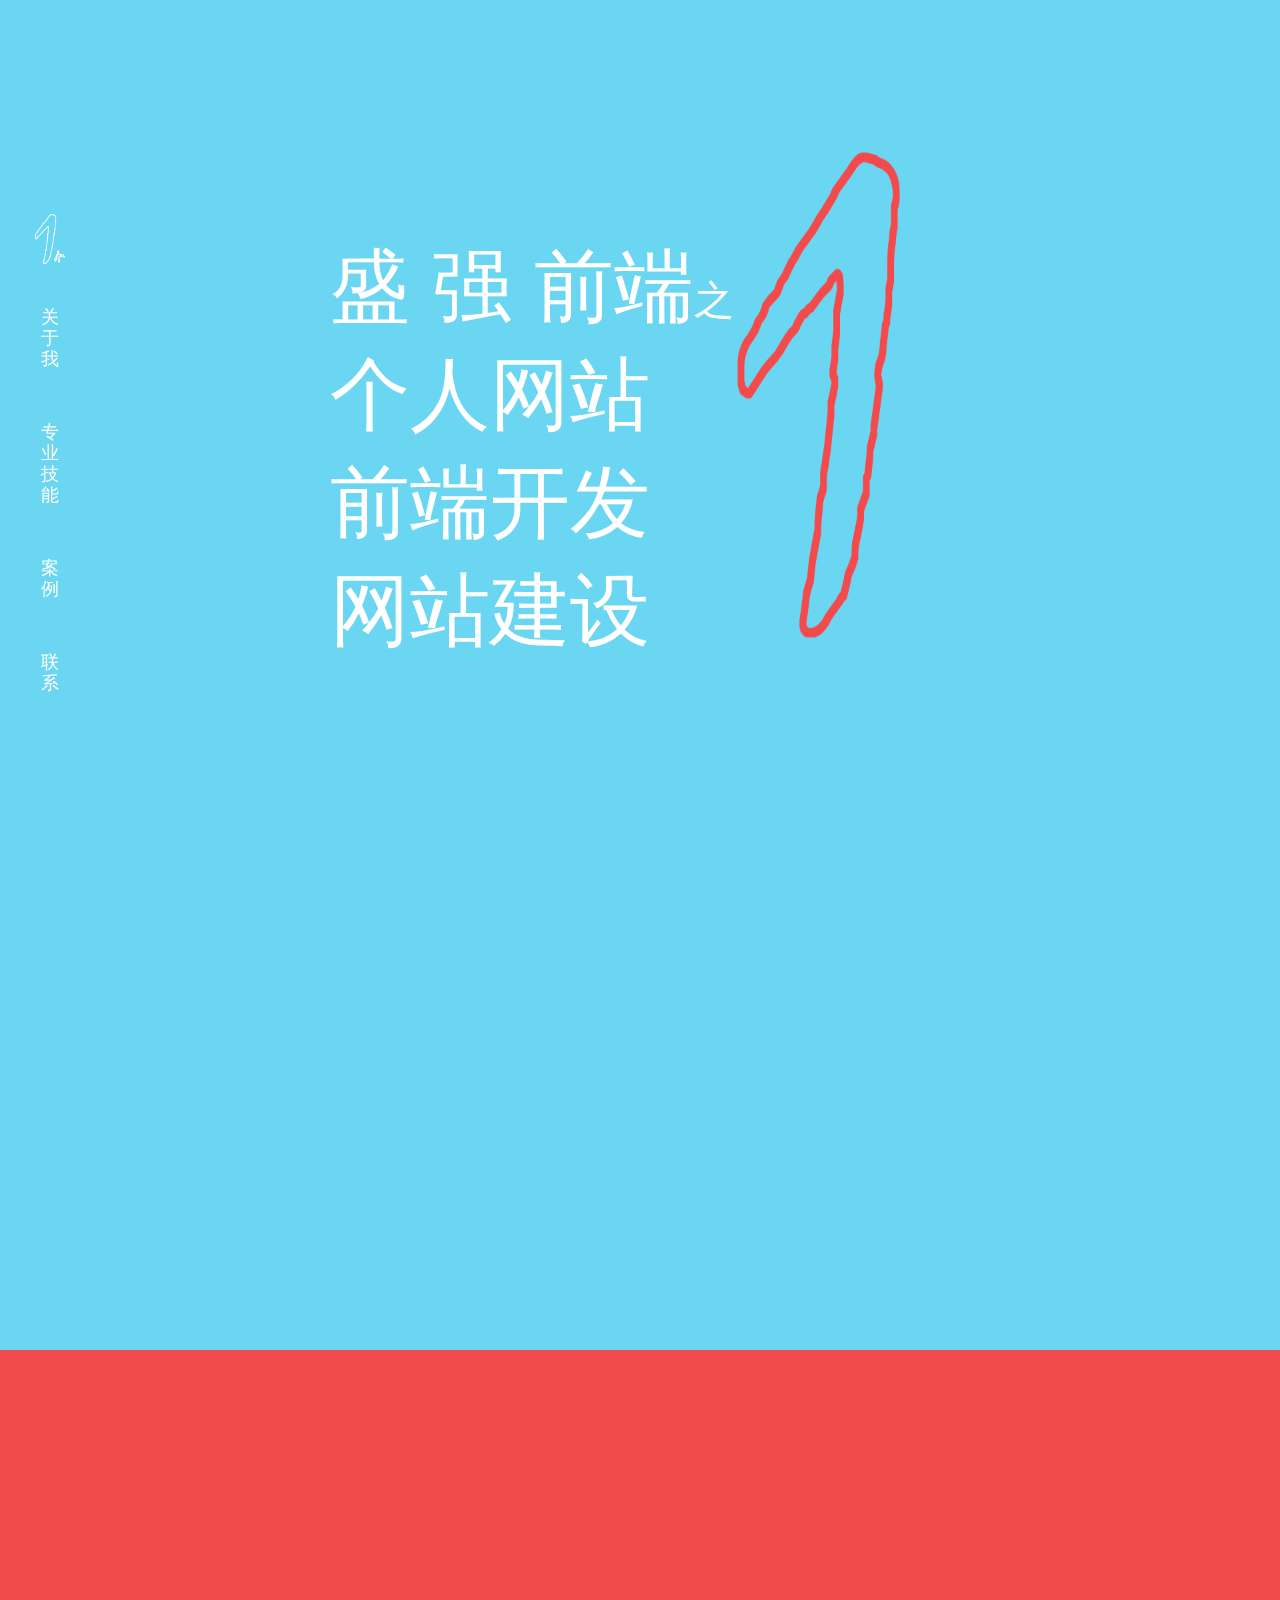
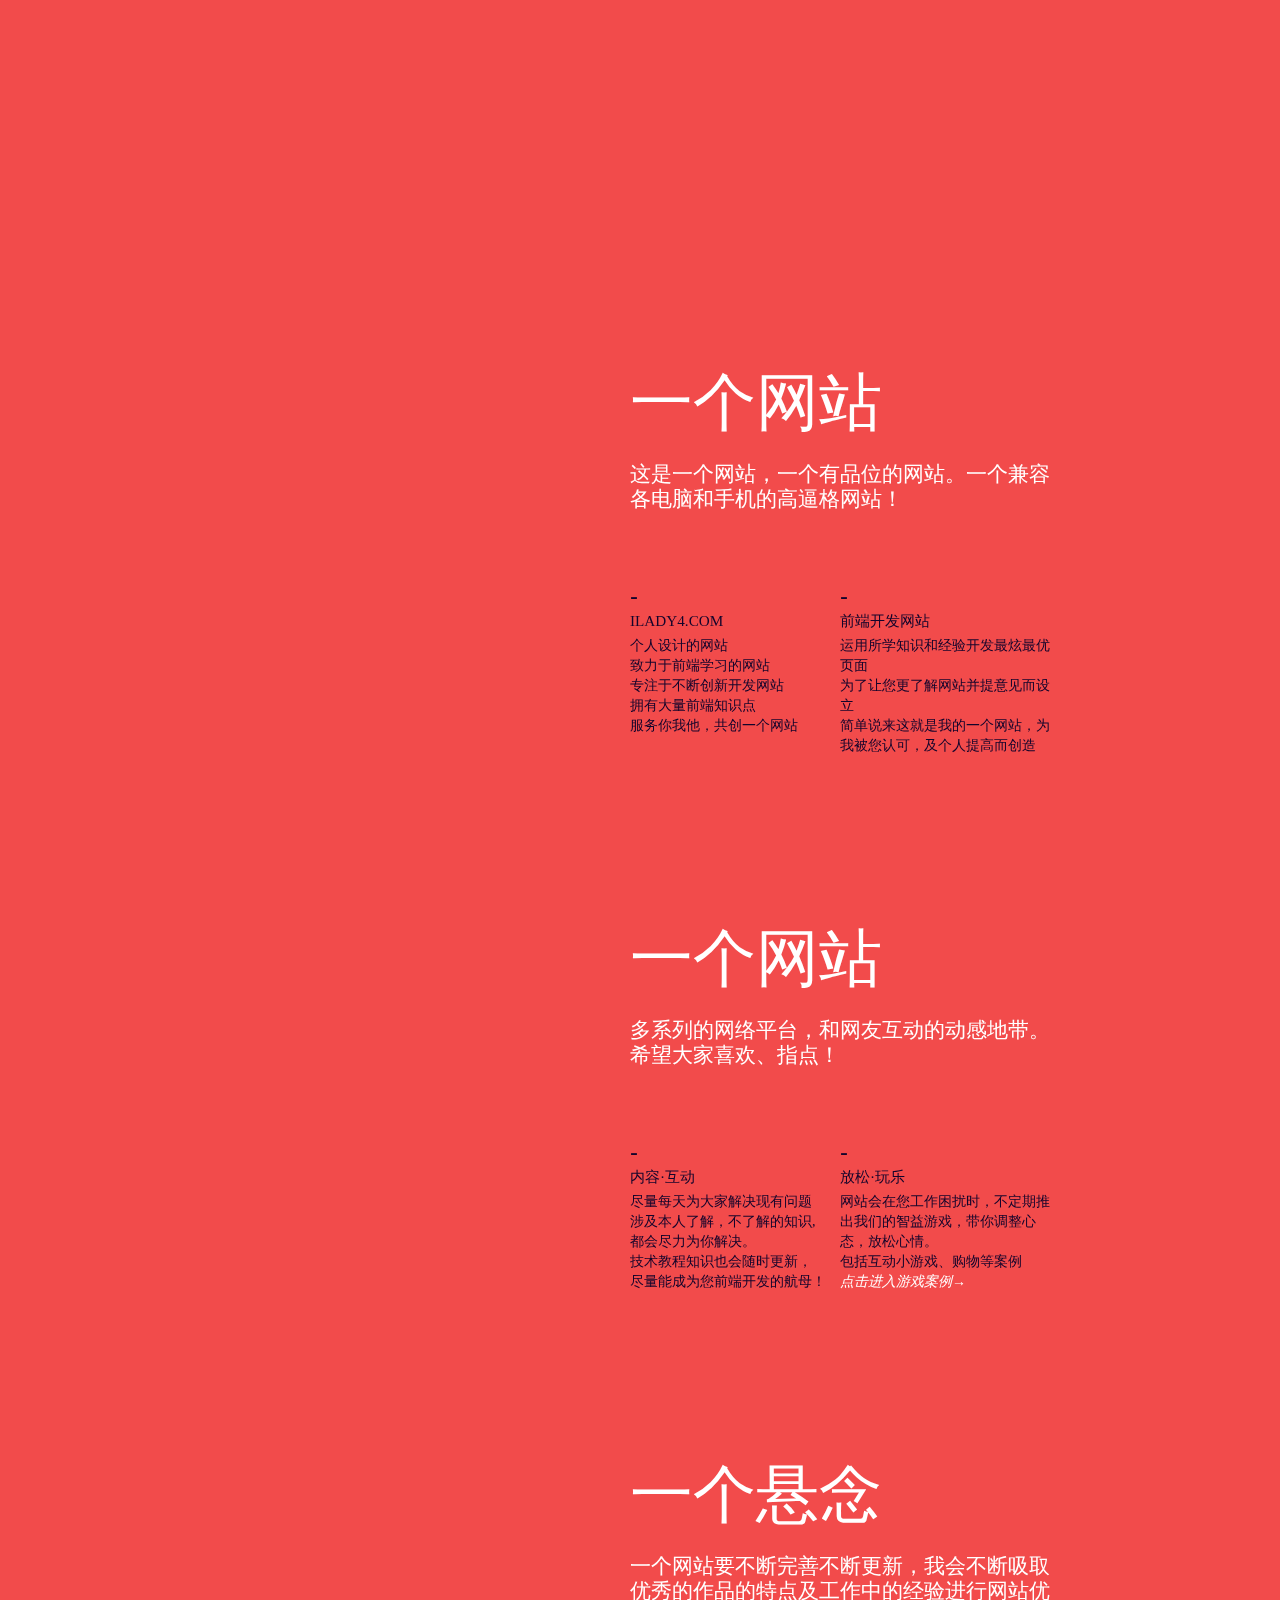
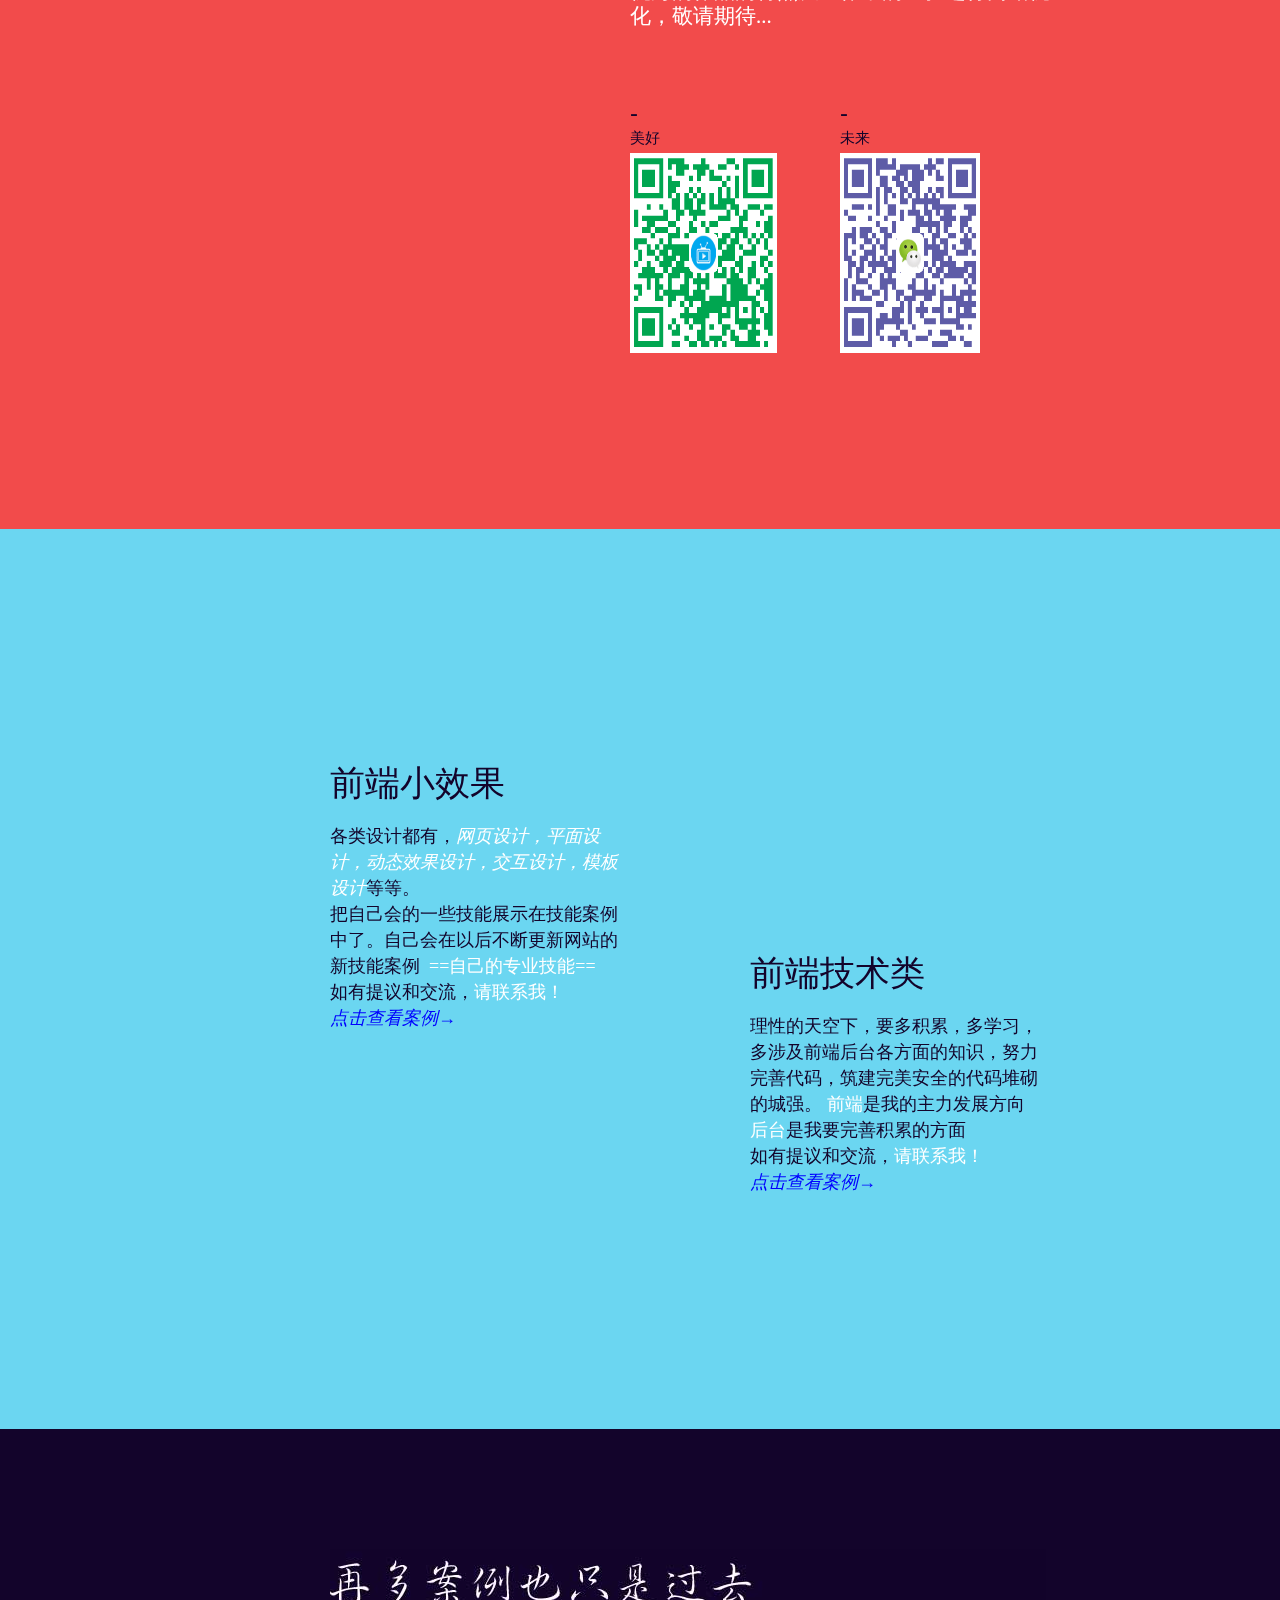
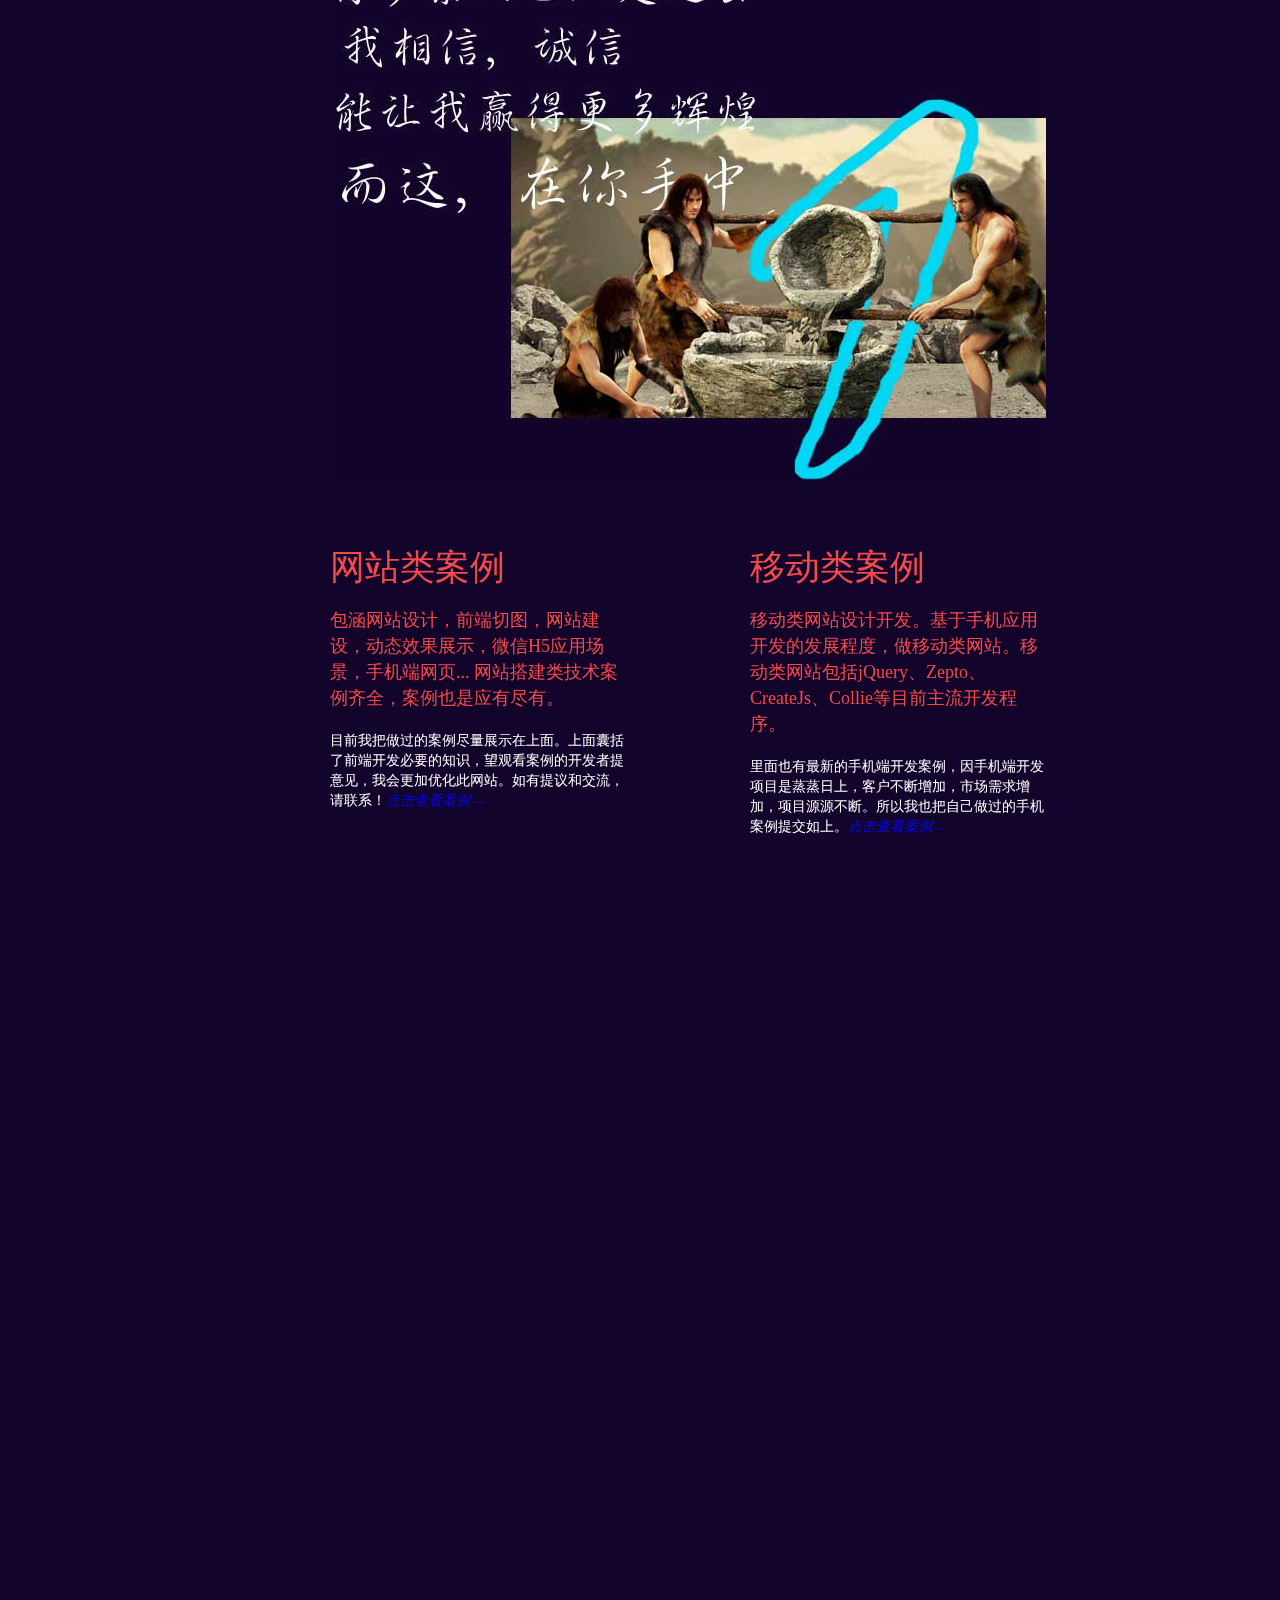
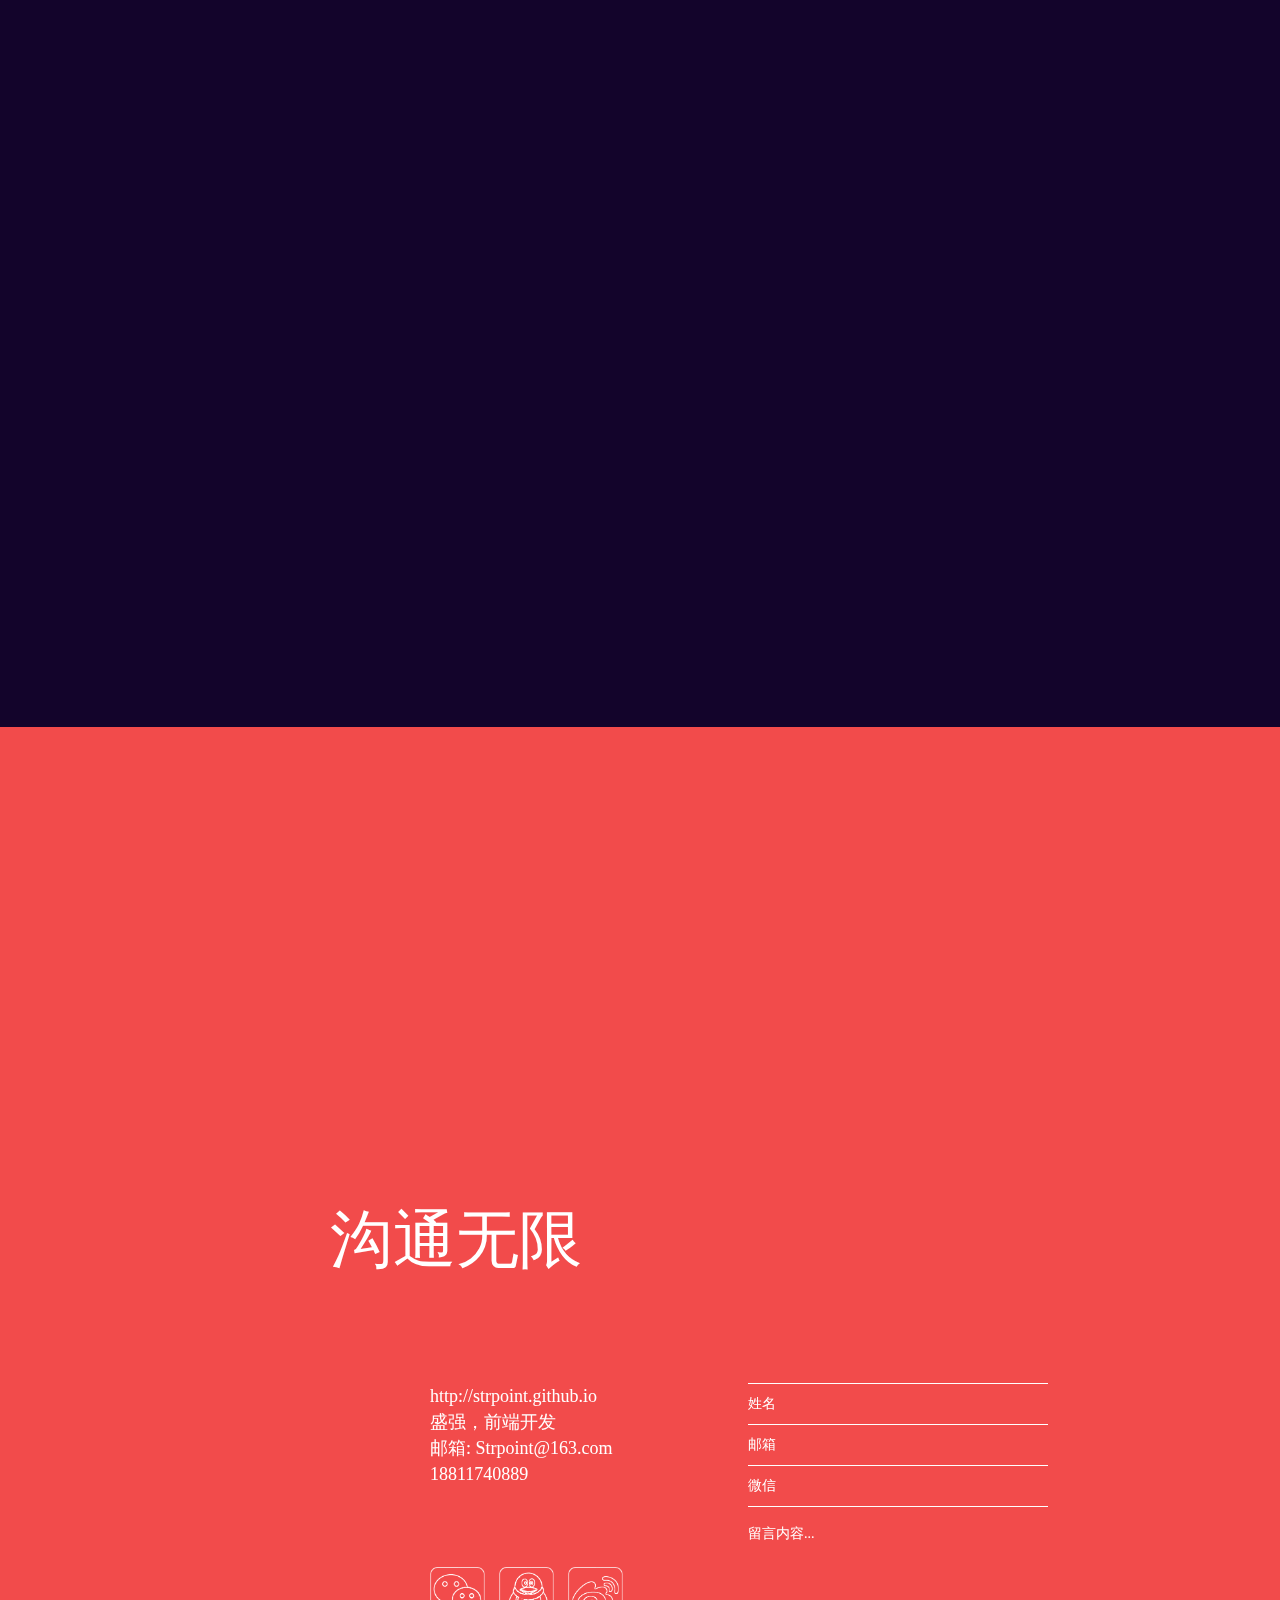
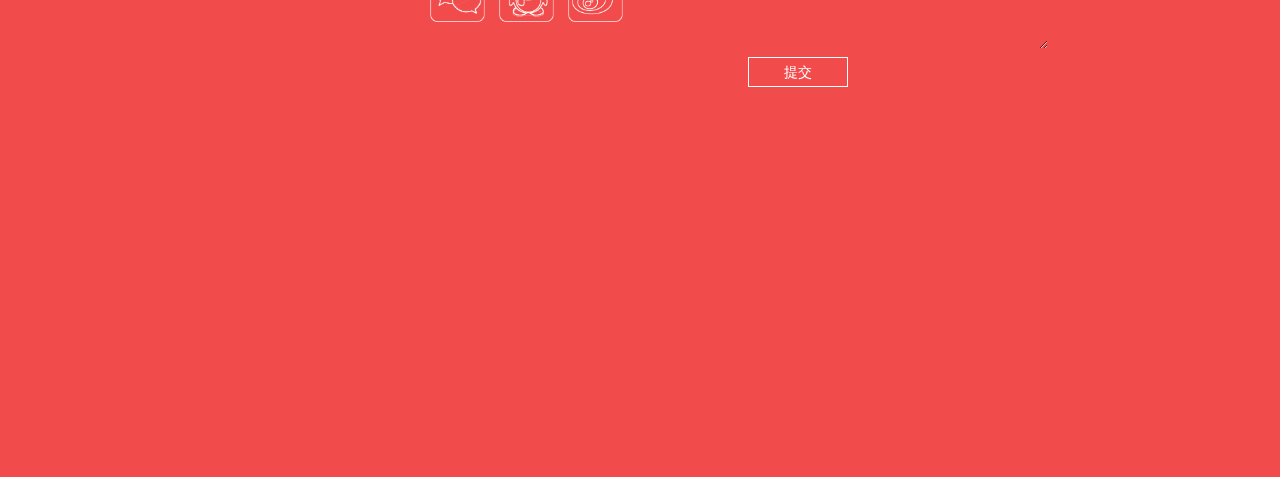
<file: index.html>
<!DOCTYPE html>
<html>
<head>
<meta charset="UTF-8">
<meta name="viewport" content="width=device-width, initial-scale=1">
<meta http-equiv="X-UA-Compatible" content="IE=edge,chrome=1"/>
<meta http-equiv="X-UA-Compatible" content="IE=Emulate IE7" />
<meta name="description" content=""/>
<meta name="apple-mobile-web-app-title" content="">
<meta name="application-name" content="Panache">
<meta name="msapplication-TileColor" content="#ffffff">
<meta name="theme-color" content="#13042b">
<link rel="stylesheet" href="main.css">
<title>前端小强&middot;不断突破完善自己</title>

<script type="text/javascript">
	var mobileAgent = new Array("iphone", "ipod", "ipad", "android", "mobile", "blackberry", "webos", "incognito", "webmate", "bada", "nokia", "lg", "ucweb", "skyfire");
	var browser = navigator.userAgent.toLowerCase(); 
	var isMobile = false; 
	for (var i=0; i<mobileAgent.length; i++){ 
		if (browser.indexOf(mobileAgent[i])!=-1)
			{ 	isMobile = true; 
				location.href = 'index.html';
				break; 
			} 
	} 
</script>

</head>
<body class="home page page-id-6 page-template-default">
<a href="#" id="kikoo">&nbsp;</a>
<nav id="menu-xl">
		<div class="menu-xl-inner">
				<div id="menu-home" class="entry menulogo">
					<a class="menu-link" href="#home"> 
						<img class="logo-stroked" src="image/logo-white.png" />
					</a>
				</div>
				<div class="entry item">
					<a id="menu-expertises" class="menu-link menu-link-hover" href="#conseil">
						<span class="label">关</span>
						<span class="label">于</span>
						<span class="label">我</span>
					</a>
				</div>
				<div class="entry item">
					<a id="menu-vous" class="menu-link menu-link-hover" href="#vous">
						<span class="label">专</span>
						<span class="label">业</span>
						<span class="label">技</span>
						<span class="label">能</span>
					</a>
				</div>
				<div class="entry item">
					<a id="menu-duo" class="menu-link menu-link-hover" href="#duo">
						<span class="label">案</span>
						<span class="label">例</span>
					</a>
				</div>
				<div class="entry item">
					<a id="menu-contact" class="menu-link menu-link-hover" href="#contact">
						<span class="label">联</span>
						<span class="label">系</span>
					</a>
				</div>
		</div>
</nav>

<!--第一栏-->
<header id="home" class="screen cd-intro menu-target">
	
	<div class="screen-wrapper">
				<div class="trans"></div>
				<div class="screen-inner">
						<h1 id="main-title" class="cd-headline zoom">
							<span>
								盛
								<span id="main-title-o">强</span>
								前端<small style="font-size:50%">之</small><br>
								个人网站
								<span id="main-title-a"></span>
								<br>
								前端开发
								<br>
								<span class="cd-words-wrapper">
										<b class="is-visible">网站建设</b>
										<b>网页设计</b>
										<b>H5小游戏</b>
										<b>微信搭建</b>
										<b>性能优化</b>
										<b>网站维护</b>
										<b>后台交互</b>
										<b>动态效果</b>
										<b>模版制作</b>
									</span>
							</span>
							<span><img class="biglogo" src="image/logo-red.png"></span>
						</h1>
				</div>

	</div>
</header>
<!--//第一栏-->

<!--眩晕-->
<div class="transition-wrapper transition-wrapper-1">
	<canvas class="transition" id="transition1" width="100" height="100"></canvas>
</div>
<!--//眩晕-->

<div class="menu-target menu-exp" id="expertises" data-menu="menu-expertises">
		<div id="ghost-transition-1">&nbsp;</div>
		<section id="conseil" class="screen miniscreen fixed-background img-1 img-tablet img-tablet-1">
				<div class="screen-wrapper">
						<div class="screen-inner expertise-inner">
								<div class="cd-content">
										<h2>一个网站</h2>
										<h5>这是一个网站，一个有品位的网站。一个兼容各电脑和手机的高逼格网站！</h5>
										<div class="columns img-mob img-mob-1">
												<div class="column-left">
														<h3 class="tiret">-</h3>
														<h4>ilady4.com</h4>
														<h6>个人设计的网站<br>
																致力于前端学习的网站<br>
																专注于不断创新开发网站<br>
																拥有大量前端知识点<br>
																服务你我他，共创一个网站</h6>
												</div>
												<div class="column-right">
														<h3 class="tiret">-</h3>
														<h4>前端开发网站</h4>
														<h6>运用所学知识和经验开发最炫最优页面<br>
															为了让您更了解网站并提意见而设立<br>
															简单说来这就是我的一个网站，为我被您认可，及个人提高而创造</h6>
												</div>
										</div>
								</div>
						</div>
				</div>
		</section>
		<section id="creation" class="screen miniscreen fixed-background img-2 img-tablet img-tablet-2">
				<div class="screen-wrapper">
						<div class="screen-inner expertise-inner">
								<div class="cd-content">
										<h2>一个网站</h2>
										<h5>多系列的网络平台，和网友互动的动感地带。希望大家喜欢、指点！</h5>
										<div class="columns img-mob img-mob-2">
												<div class="column-left">
														<h3 class="tiret">-</h3>
														<h4>内容&middot;互动</h4>
														<h6>尽量每天为大家解决现有问题<br>
															涉及本人了解，不了解的知识,<br>都会尽力为你解决。<br>
															技术教程知识也会随时更新，<br>
															尽量能成为您前端开发的航母！</h6>
												</div>
												<div class="column-right">
														<h3 class="tiret">-</h3>
														<h4>放松&middot;玩乐</h4>
														<h6>网站会在您工作困扰时，不定期推出我们的智益游戏，带你调整心态，放松心情。<br>
															包括互动小游戏、购物等案例<br>
															<a href="ziji.html"><i class='blue'>点击进入游戏案例&rarr;</i></a></h6>
												</div>
										</div>
								</div>
						</div>
				</div>
		</section>
		<section id="ecran" class="screen miniscreen fixed-background img-3 img-tablet img-tablet-3">
				<div class="screen-wrapper">
						<div class="screen-inner expertise-inner">
								<div class="cd-content">
										<h2>一个悬念</h2>
										<h5>一个网站要不断完善不断更新，我会不断吸取优秀的作品的特点及工作中的经验进行网站优化，敬请期待...</h5>
										<div class="columns img-mob img-mob-3">
												<div class="column-left">
														<h3 class="tiret">-</h3>
														<h4>美好</h4>
														<h6><img src="image/svn.png" height="200" width="70%"></h6>
												</div>
												<div class="column-right">
														<h3 class="tiret">-</h3>
														<h4>未来</h4>
														<h6><img src="image/git.png" height="200" width="70%"></h6>
												</div>
										</div>
								</div>
						</div>
				</div>
		</section>
</div>

<article id="vous" class="screen menu-target" data-menu="menu-vous">
		<div class="screen-wrapper">
				<div class="screen-inner">
						<div id="sommet">
								<h3 id="pour-vous">前端小效果</h3>
								<p>各类设计都有，<i id="sous-traitance">网页设计，平面设计，动态效果设计，交互设计，模板设计</i>等等。</p>
								<p>把自己会的一些技能展示在技能案例中了。自己会在以后不断更新网站的新技能案例&nbsp; <span class="keyword">==自己的专业技能==</span>
								<br />如有提议和交流，<a href="#contact" class='call'>请联系我！</a><a href="work/here/demo-index.html"><br /><i class='blue'>点击查看案例&rarr;</i></a>
								</p>

						</div>
						<div id="sous-marin">
								<h3>前端技术类</h3>
								<p>理性的天空下，要多积累，多学习，多涉及前端后台各方面的知识，努力完善代码，筑建完美安全的代码堆砌的城强。 <span id="sous-traitance">前端</span>是我的主力发展方向<br></span>
								<span id="sous-traitance">后台</span>是我要完善积累的方面<br></span>
								如有提议和交流，<a href="#contact" class='call'>请联系我！</a><a href="http://strpoint.github.io"><br /><i>点击查看案例&rarr;</i></a>	
								</p>
						</div>
				</div>
		</div>
</article>

<article id="duo" class="screen" data-menu="menu-duo">
		<div class="screen-wrapper">
				<div class="screen-inner"> <img class="photoduo scroll-magnet" src="image/portrait_panache.jpg" alt=""/>
						<section>
								<div id="marianne-schricke">
										<h3>网站类案例</h3>
										<p>包涵网站设计，前端切图，网站建设，动态效果展示，微信H5应用场景，手机端网页... 网站搭建类技术案例齐全，案例也是应有尽有。</p>
										<h6>目前我把做过的案例尽量展示在上面。上面囊括了前端开发必要的知识，望观看案例的开发者提意见，我会更加优化此网站。如有提议和交流，<a href="#contact" class='call'>请联系！</a><a href="ziji2.html"><i>点击查看案例&rarr;</i></a></h6>
										
								</div>
								<div id="guillaume-thibord">
										<h3>移动类案例</h3>
										<p><span>移动类网站设计开发。基于手机应用开发的发展程度，做移动类网站。移动类网站包括jQuery、Zepto、CreateJs、Collie等目前主流开发程序。</span></p>
										<h6>里面也有最新的手机端开发案例，因手机端开发项目是蒸蒸日上，客户不断增加，市场需求增加，项目源源不断。所以我也把自己做过的手机案例提交如上。<a href="ziji1.html"><i>点击查看案例&rarr;</i></a></h6>
								</div>
						</section>
				</div>
		</div>
</article>

<!--合圆-->
<div class="transition-wrapper transition-wrapper-2">
		<canvas class="transition" id="transition2" width="100" height="100"></canvas>
</div>
<!--//合圆-->

<article id="contact" class="screen menu-target" data-menu="menu-contact">
		<div class="screen-wrapper">
				<div class="screen-inner">
						<div id="contact-details">
								<h2 id="contact-title" class="scroll-magnet">沟通无限</h2>
								<div id="contact-ref">
										<p><span id="mail"><a href=
" http://strpoint.github.io"> http://strpoint.github.io</a></span><br>
												<span id="postal">盛强，前端开发<br>
												<span>邮箱:</span><span>&nbsp;Strpoint@163.com</span></span><br>
												<span id="phone">18811740889</span></p>
										<a class="alert-box wechet" target="_blank"><img class="facebook" src="image/wechat.png" ><img class="ma-box" src="image/weixin.png" height="300" width="300" alt="扫码加好友" /></a>
										<a class="alert-box qq" target="_blank"><img class="twitter" src="image/qq.png"><img class="ma-box" src="image/111.png" height="300" width="300" alt="扫码加好友" /></a>
										<a href="http://weibo.com/u/3308322994" target="_blank"><img class="pinterest" src="image/weibo.png"></a>
										
										</div>
						</div>
						<div id="form">
								<div role="form" class="wpcf7" id="wpcf7-f15-o1" lang="fr-FR" dir="ltr">
										<div class="screen-reader-response"></div>
										<!--<form action="mailto:chaoyu@ilady4.com" method="post" class="wpcf7-form" novalidate>-->
										<form method="post" action=" http://6666cheet.applinzi.com" enctype="text/plain" class="wpcf7-form">
												<div class="wpcf7-response-output wpcf7-display-none"></div>
												<div class="formpan-input">
														<p> <span class="wpcf7-form-control-wrap your-name">
																<input type="text" name="your-name" value="" size="40" class="wpcf7-form-control wpcf7-text wpcf7-validates-as-required" id="your-name" aria-required="true" aria-invalid="false" placeholder="姓名 " required /> 
																</span></p>
												</div>
												<div class="formpan-input">
														<p> <span class="wpcf7-form-control-wrap your-email">
																<input type="email" name="your-email" value="" size="40" class="wpcf7-form-control wpcf7-text wpcf7-email wpcf7-validates-as-required wpcf7-validates-as-email" id="your-email" aria-required="true" aria-invalid="false" placeholder="邮箱" required />
																</span></p>
												</div>
												<div class="formpan-input">
														<p> <span class="wpcf7-form-control-wrap your-subject">
																<input type="text" name="your-subject" value="" size="40" class="wpcf7-form-control wpcf7-text" id="your-subject" aria-invalid="false" placeholder="微信"  required />
																</span></p>
												</div>
												<div class="formpan-textarea ">
														<p> <span class="wpcf7-form-control-wrap your-message">
																<textarea name="your-message" cols="40" rows="6" class="wpcf7-form-control wpcf7-textarea" id="your-message" aria-invalid="false" placeholder="留言内容..."  required></textarea>
																</span></p>
												</div>
												<div class="formpan-submit">
														<p>
																<input type="submit" value="提交" class="wpcf7-form-control wpcf7-submit" />
														</p>
												</div>
										</form>
								</div>
						</div>
				</div>
		</div>
</article>
<footer class="screen">
	<img class="logo-txt" src="image/logo-txt.png" alt="底部logo" />
	<div class="credits screen-inner">
			<p class="copyright">&copy; http://6666cheet.applinzi.com<br><small><a href="http://6666cheet.applinzi.com" target="_blank">强强个人网站</a></small></p>
	</div>
</footer>
<!--cnzz-->
<div style="display:none">
<script type="text/javascript">var cnzz_protocol = (("https:" == document.location.protocol) ? " https://" : " http://");document.write(unescape("%3Cspan id='cnzz_stat_icon_5002889'%3E%3C/span%3E%3Cscript src='" + cnzz_protocol + "s22.cnzz.com/stat.php%3Fid%3D5002889' type='text/javascript'%3E%3C/script%3E"));</script>
</div>
<script src="js/jquery-1.12.0.min.js"></script>
<script type="js/text/javascript" defer src="autoptimize.js"></script>
</body>
</html>
</file>
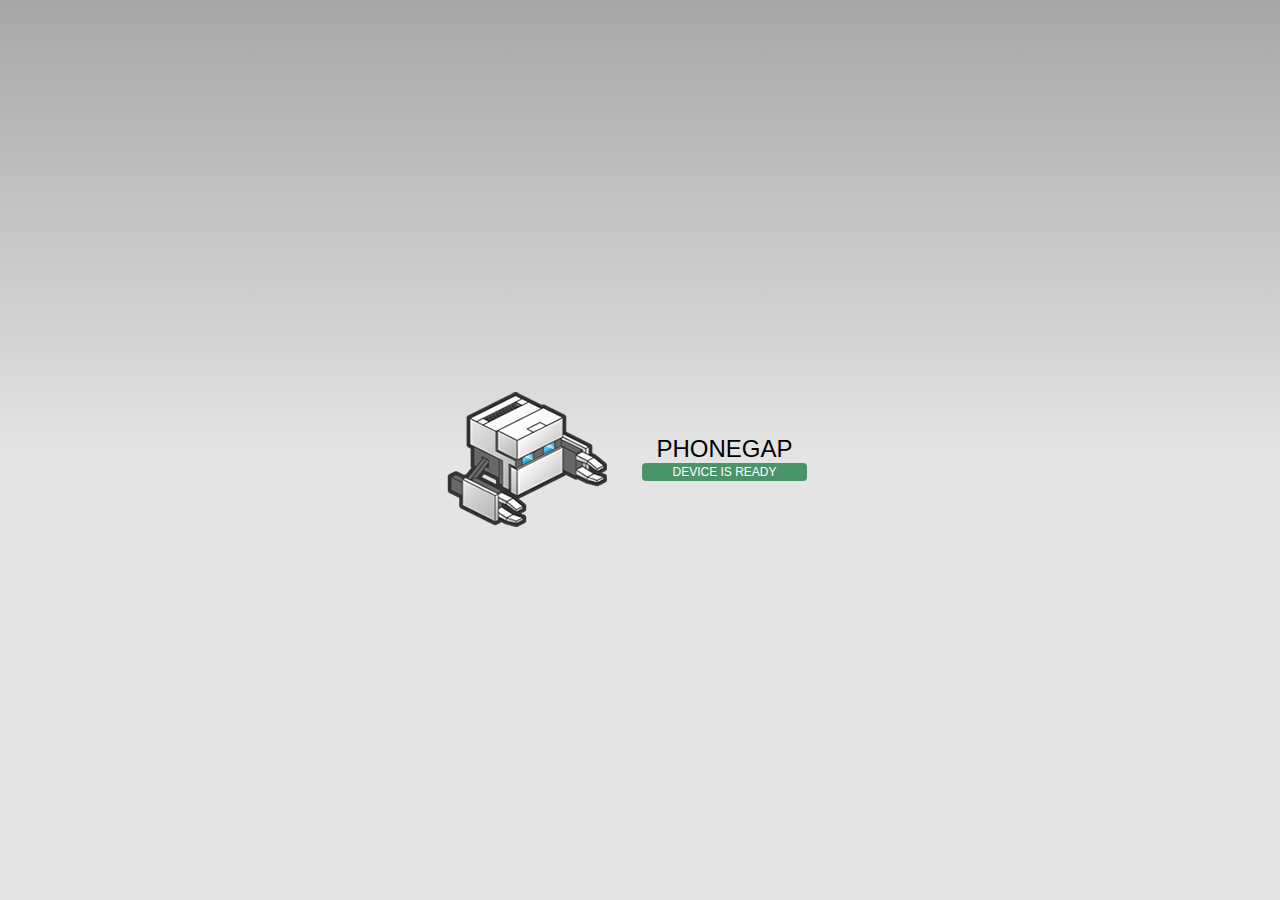
<file: platforms/browser/www/index.html>
<!DOCTYPE html>
<!--
    Copyright (c) 2012-2016 Adobe Systems Incorporated. All rights reserved.

    Licensed to the Apache Software Foundation (ASF) under one
    or more contributor license agreements.  See the NOTICE file
    distributed with this work for additional information
    regarding copyright ownership.  The ASF licenses this file
    to you under the Apache License, Version 2.0 (the
    "License"); you may not use this file except in compliance
    with the License.  You may obtain a copy of the License at

    http://www.apache.org/licenses/LICENSE-2.0

    Unless required by applicable law or agreed to in writing,
    software distributed under the License is distributed on an
    "AS IS" BASIS, WITHOUT WARRANTIES OR CONDITIONS OF ANY
     KIND, either express or implied.  See the License for the
    specific language governing permissions and limitations
    under the License.
-->
<html>

<head>
    <meta charset="utf-8" />
    <meta name="format-detection" content="telephone=no" />
    <meta name="msapplication-tap-highlight" content="no" />
    <meta name="viewport" content="user-scalable=no, initial-scale=1, maximum-scale=1, minimum-scale=1, width=device-width" />
    <!-- This is a wide open CSP declaration. To lock this down for production, see below. -->
    <meta http-equiv="Content-Security-Policy" content="default-src * 'unsafe-inline'; style-src 'self' 'unsafe-inline'; media-src *" />
    <!-- Good default declaration:
    * gap: is required only on iOS (when using UIWebView) and is needed for JS->native communication
    * https://ssl.gstatic.com is required only on Android and is needed for TalkBack to function properly
    * Disables use of eval() and inline scripts in order to mitigate risk of XSS vulnerabilities. To change this:
        * Enable inline JS: add 'unsafe-inline' to default-src
        * Enable eval(): add 'unsafe-eval' to default-src
    * Create your own at http://cspisawesome.com
    -->
    <!-- <meta http-equiv="Content-Security-Policy" content="default-src 'self' data: gap: 'unsafe-inline' https://ssl.gstatic.com; style-src 'self' 'unsafe-inline'; media-src *" /> -->

    <link rel="stylesheet" type="text/css" href="css/index.css" />
    <title>Hello World</title>
</head>

<body>
    <div class="app">
        <h1>PhoneGap</h1>
        <div id="deviceready" class="blink">
            <p class="event listening">Connecting to Device</p>
            <p class="event received">Device is Ready</p>
        </div>
    </div>
    <script type="text/javascript" src="cordova.js"></script>
    <script type="text/javascript" src="js/index.js"></script>
    <script type="text/javascript">
        app.initialize();
    </script>
</body>

</html>
</file>
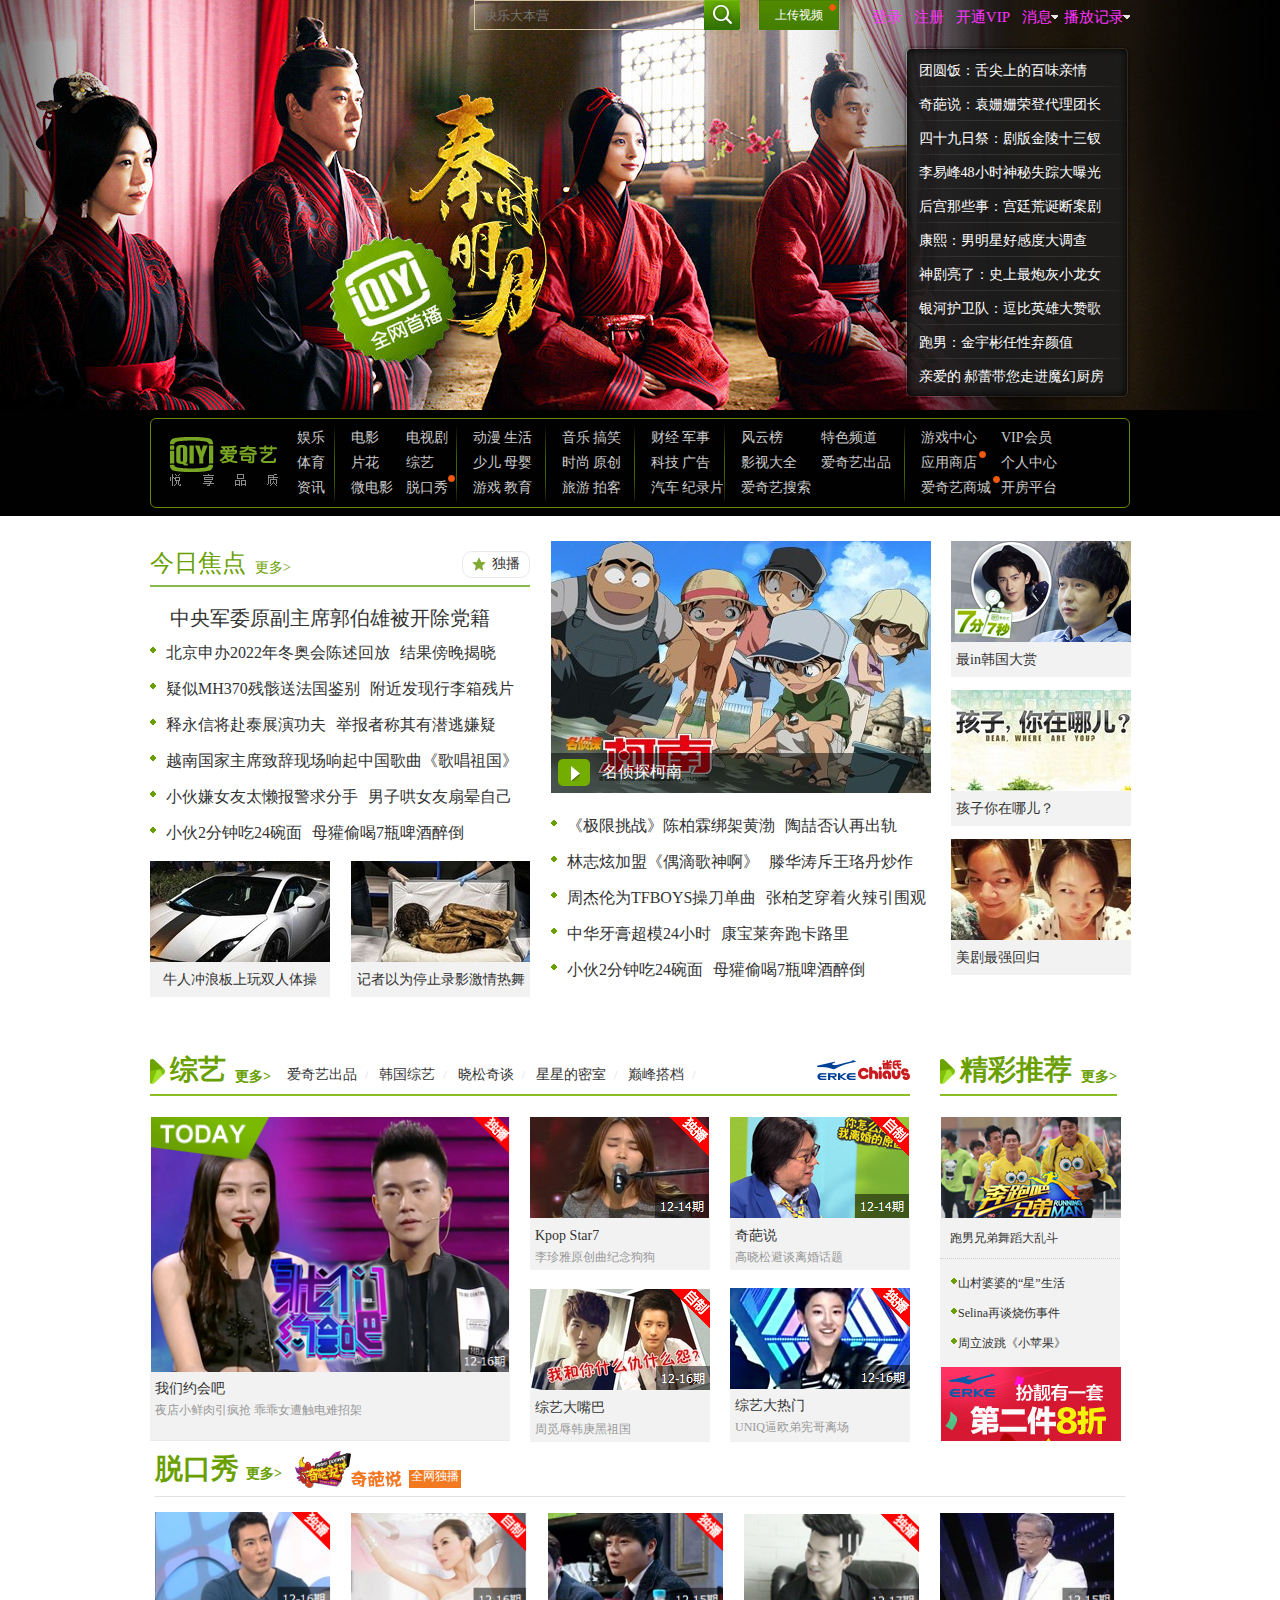
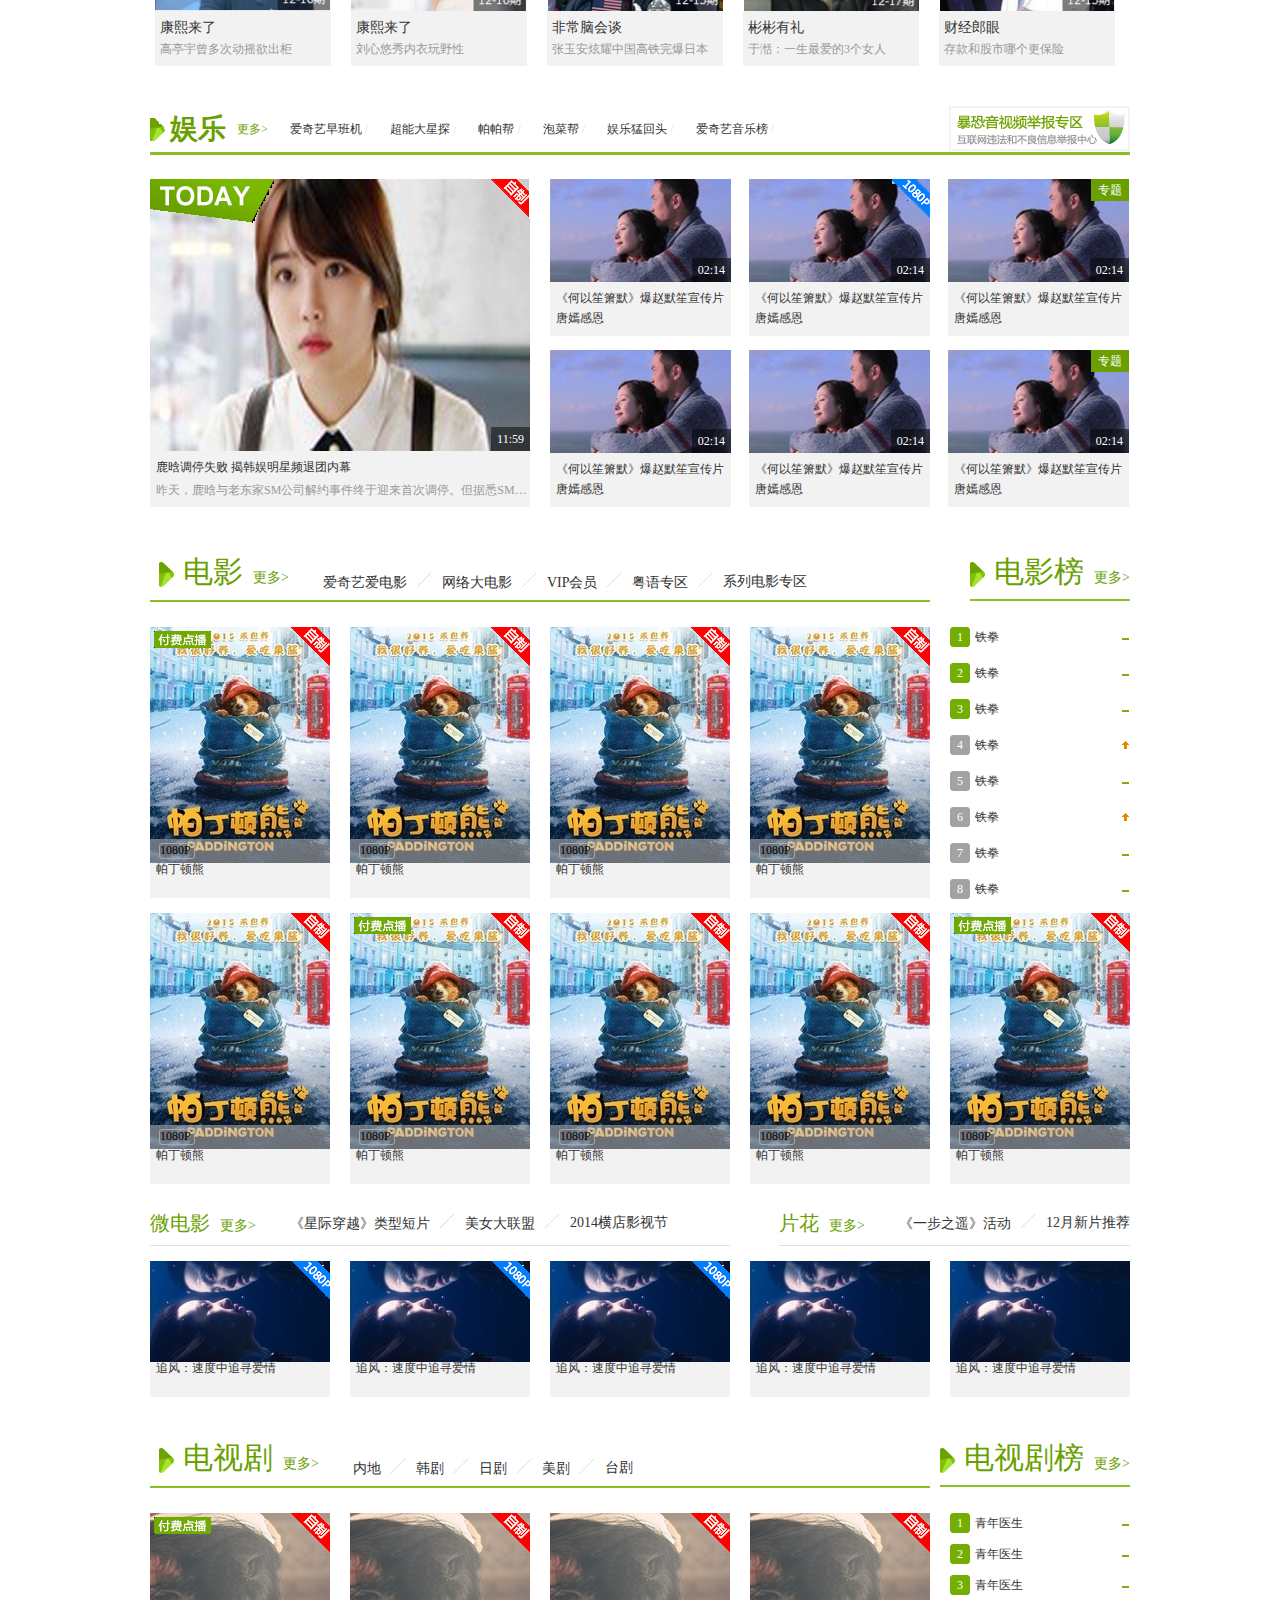
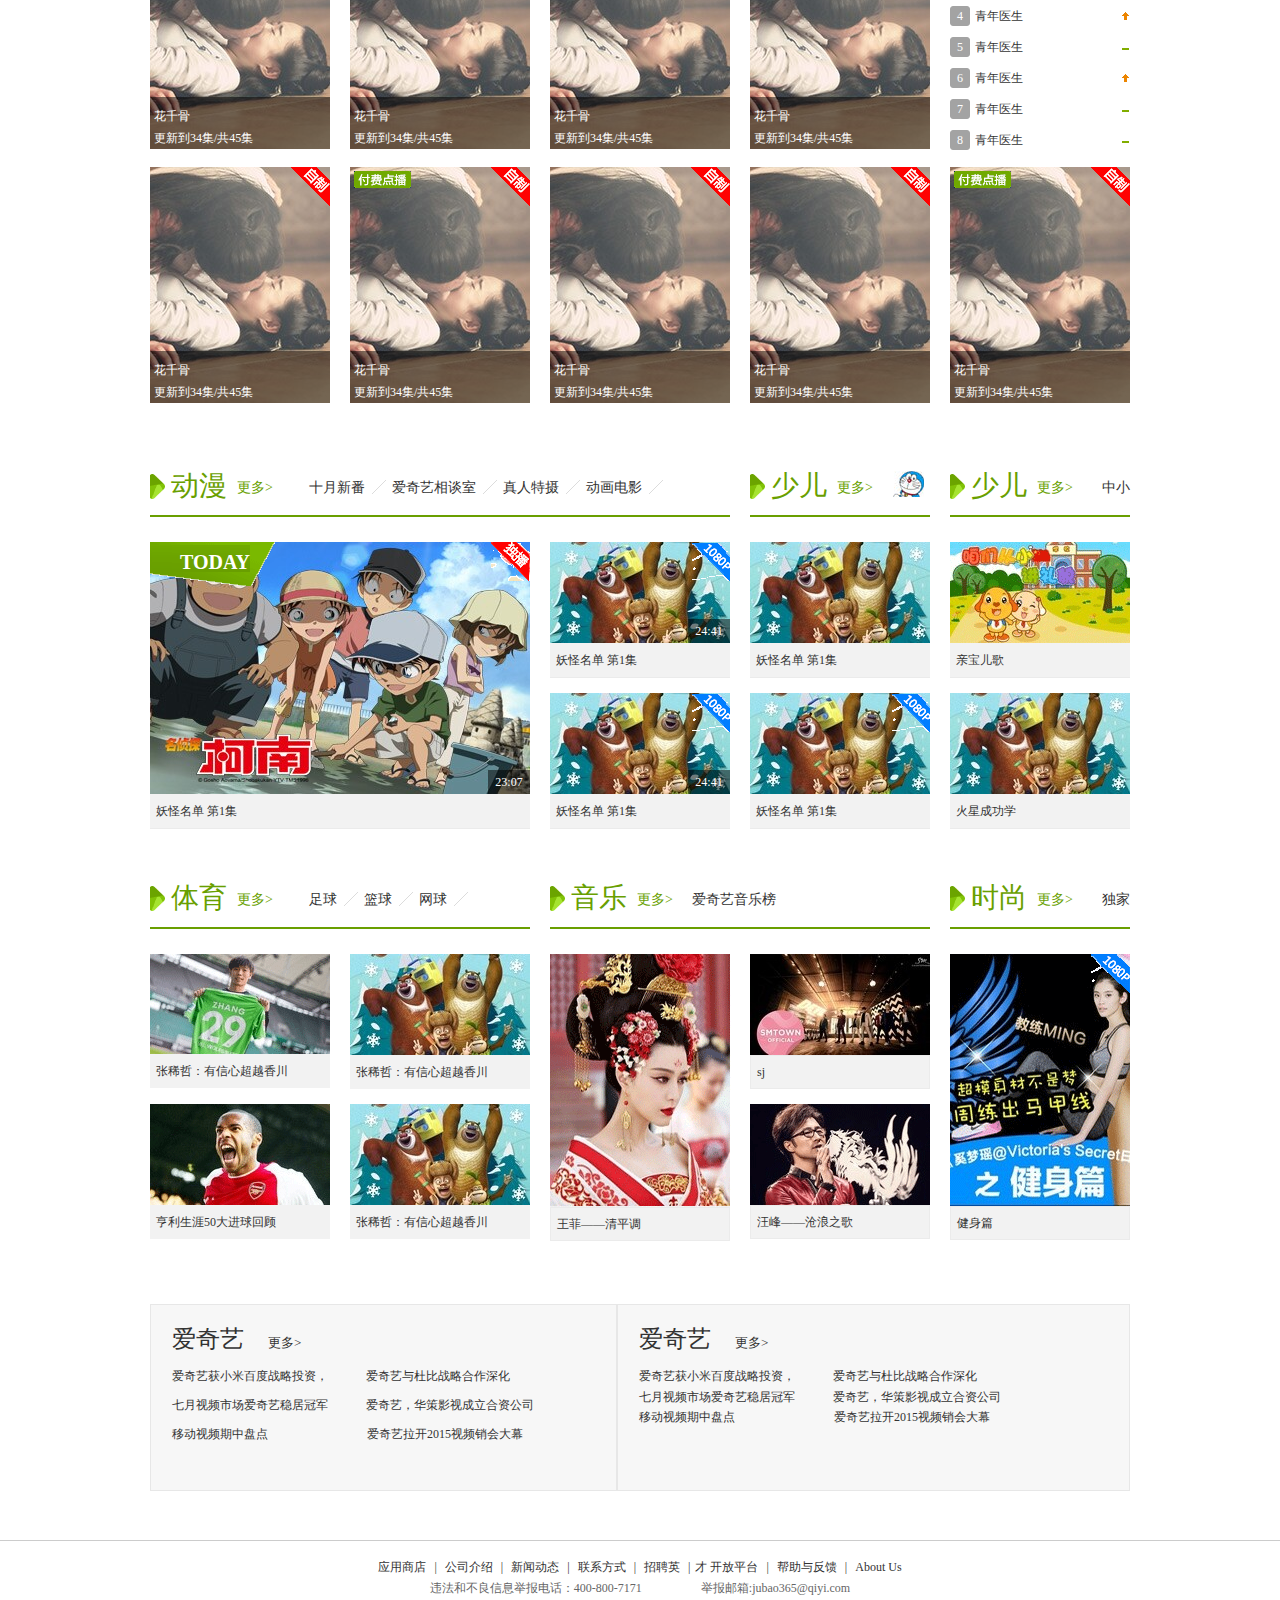
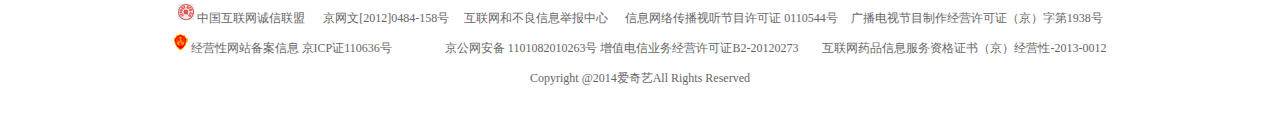
<file: work/demo/aiqiyi/index.html>
<!DOCTYPE html PUBLIC "-//W3C//DTD XHTML 1.0 Transitional//EN" "http://www.w3.org/TR/xhtml1/DTD/xhtml1-transitional.dtd">
<html xmlns="http://www.w3.org/1999/xhtml">
<head>
<meta http-equiv="Content-Type" content="text/html; charset=utf-8" />
<title>爱奇艺</title>
<link rel="stylesheet" href="css/base.css" />
<link rel="stylesheet" href="css/style.css" />
<link rel="stylesheet" href="css/j_lihui.css"/>
<link rel="stylesheet" href="css/main.css"/>
</head>

<body>
	<div class="h_head">
    	<div class="h_head_t clearfix">
            <div class="head_top">
                <form action="http://www.aiqiyi.com">
                    <input type="text" placeholder="快乐大本营" class="s1"/>
                    <input type="submit" value="" class="search"/>
                </form>   
                <p class="uper">
                    <a href="#" class="up">上传视频</a>
                    <i></i>
                </p>
                <ul class="loginbar clearfix">
                    <li><a href="#">登录</a></li>
                    <li><a href="#">注册</a></li>
                    <li><a href="#">开通VIP</a></li>
                    <li><a href="#">消息<i class="msg"></i></a></li>
                    <li><a href="#">播放记录<i class="msg"></i></a></li>
                </ul>
            </div>
            <div class="lis">
                 <ul class="list">
                        <li><a href="#">团圆饭：舌尖上的百味亲情</a></li>
                        <li><a href="#">奇葩说：袁姗姗荣登代理团长</a></li>
                        <li><a href="#">四十九日祭：剧版金陵十三钗</a></li>
                        <li><a href="#">李易峰48小时神秘失踪大曝光</a></li>
                        <li><a href="#">后宫那些事：宫廷荒诞断案剧</a></li>
                        <li><a href="#">康熙：男明星好感度大调查</a></li>
                        <li><a href="#">神剧亮了：史上最炮灰小龙女</a></li>
                        <li><a href="#">银河护卫队：逗比英雄大赞歌</a></li>
                        <li><a href="#">跑男：金宇彬任性弃颜值</a></li>
                        <li><a href="#">亲爱的 郝蕾带您走进魔幻厨房</a></li>
                    
                    </ul>
            </div>
        </div>
     </div>  
    <div class="h_box2"> 
        <div class="h_black clearfix">
            <div class="logoer">
                <a href="#" class="logo2"><img src="img/h_logo2.png" /></a>
                <a href="#" class="logo3"><img src="img/h_logo3.png" /></a>
            </div>  
            <ul class="list1">
                <li><a href="#">娱乐</a></li>
                <li><a href="#">体育</a></li>
                <li><a href="#">资讯</a></li>
                <i></i>
            </ul>
            <ul class="list2">
                <li>
                    <a href="#" class="l">电影</a>
                    <a href="#">电视剧</a>
                </li>
                <li>
                    <a href="#" class="l">片花</a>
                    <a href="#">综艺</a>
                </li>
                <li>
                    <a href="#" class="l">微电影</a>
                    <a href="#"><em></em>脱口秀</a>
                </li>
                <i></i>
            </ul>
            <ul class="list3">
                <li>
                    <a href="#" class="l">动漫</a>
                    <a href="#">生活</a>
                </li>
                <li>
                    <a href="#" class="l">少儿</a>
                    <a href="#">母婴</a>
                </li>
                <li>
                    <a href="#" class="l">游戏</a>
                    <a href="#">教育</a>
                </li>
                <i></i>
            </ul>
            <ul class="list3">
                <li>
                    <a href="#" class="l">音乐</a>
                    <a href="#">搞笑</a>
                </li>
                <li>
                    <a href="#" class="l">时尚</a>
                    <a href="#">原创</a>
                </li>
                <li>
                    <a href="#" class="l">旅游</a>
                    <a href="#">拍客</a>
                </li>
                <i></i>
            </ul>
            <ul class="list3 list4">
                <li>
                    <a href="#" class="l">财经</a>
                    <a href="#">军事</a>
                </li>
                <li>
                    <a href="#" class="l">科技</a>
                    <a href="#">广告</a>
                </li>
                <li>
                    <a href="#" class="l">汽车</a>
                    <a href="#">纪录片</a>
                </li>
                <i></i>
            </ul>
            <ul class="list3 list5">
                <li>
                    <a href="#" class="l2">风云榜</a>
                    <a href="#">特色频道</a>
                </li>
                <li>
                    <a href="#" class="l2">影视大全</a>
                    <a href="#">爱奇艺出品</a>
                </li>
                <li>
                    <a href="#" class="l2">爱奇艺搜索</a>
                </li>
                <i></i>
            </ul>
            <ul class="list3 list6">
                <li>
                    <a href="#" class="l3">游戏中心</a>
                    <a href="#">VIP会员</a>
                </li>
                <li>
                    <a href="#" class="l3">应用商店<em class="d2"></em></a>
                    <a href="#">个人中心</a>
                </li>
                <li>
                    <a href="#" class="l3">爱奇艺商城<em class="d3"></em></a>
                    <a href="#">开房平台</a>
                </li>
            </ul>
              
        </div>
    </div>
    
    <!今日焦点>
    <div class="j_cont clearfix">
        <div class="j_left fl">
           <div class="j_left_t clearfix">
               <h3><a href="#">今日焦点</a></h3>
               <a href="#" class="more">更多&gt;</a>
               <a href="#" class="last"><i></i>独播</a>
           </div>
               <h2><a href="#">中央军委原副主席郭伯雄被开除党籍</a></h2>
              <ul class="j_box">
                    <li class="clearfix">
                        <i class="fl"></i><a href="#" class="num1 fl"> 北京申办2022年冬奥会陈述回放 </a> 
                        <a href="#" class="num2 fl">结果傍晚揭晓 </a>
                    </li>
                    <li class="clearfix">
                        <i class="fl"></i><a href="#" class="num1 fl">  疑似MH370残骸送法国鉴别   </a> 
                        <a href="#" class="num2 fl">附近发现行李箱残片 </a>
                    </li>
                    <li class="clearfix">
                        <i class="fl"></i><a href="#" class="num1 fl"> 释永信将赴泰展演功夫  </a> 
                        <a href="#" class="num2 fl">举报者称其有潜逃嫌疑 </a>
                    </li>
                    <li class="clearfix">
                        <i class="fl"></i><a href="#" class="num1 fl"> 越南国家主席致辞现场响起中国歌曲《歌唱祖国》 </a> 
                    </li>
                    <li class="clearfix">
                        <i class="fl"></i><a href="#" class="num1 fl">  小伙嫌女友太懒报警求分手  </a> 
                        <a href="#" class="num2 fl">男子哄女友扇晕自己  </a>
                    </li>
                    <li class="clearfix">
                        <i class="fl"></i><a href="#" class="num1 fl">  小伙2分钟吃24碗面  </a> 
                        <a href="#" class="num2 fl"> 母獾偷喝7瓶啤酒醉倒 </a>
                    </li>
              </ul>
              <div class="j_left_d clearfix">
                    <div class="j_left_l fl">
                        <a href="#"><img src="img/j_car.jpg"/></a>
                        <p><a href="#">牛人冲浪板上玩双人体操</a></p>
                    </div>
                    <div class="j_left_r fr">
                    <a href="#"><img src="img/pic1.jpg"/></a>
                        <p><a href="#">记者以为停止录影激情热舞</a></p>
                    </div>
              </div>
        </div>
        <div class="j_middle fl">
           <div class="j_middle_t">
                 <a href="#"><img src="img/pic2.jpg"/></a>
                 <div class="opa"></div>
                 <p class="clearfix"><em><i></i></em><a href="#">名侦探柯南</a></p>
             </div>
             <ul class="j_box">
                    <li class="clearfix">
                        <i class="fl"></i><a href="#" class="num1 fl">《极限挑战》陈柏霖绑架黄渤 </a> 
                        <a href="#" class="num2 fl"> 陶喆否认再出轨</a>
                    </li>
                    <li class="clearfix">
                        <i class="fl"></i><a href="#" class="num1 fl">   林志炫加盟《偶滴歌神啊》  </a> 
                        <a href="#" class="num2 fl">滕华涛斥王珞丹炒作 </a>
                    </li>
                    <li class="clearfix">
                        <i class="fl"></i><a href="#" class="num1 fl">  周杰伦为TFBOYS操刀单曲  </a> 
                        <a href="#" class="num2 fl">张柏芝穿着火辣引围观 </a>
                    </li>
                    <li class="clearfix">
                        <i class="fl"></i><a href="#" class="num1 fl">  中华牙膏超模24小时   </a> 
                         <a href="#" class="num2 fl"> 康宝莱奔跑卡路里 </a>
                    </li>
                    <li class="clearfix">
                        <i class="fl"></i><a href="#" class="num1 fl">  小伙2分钟吃24碗面  </a> 
                        <a href="#" class="num2 fl"> 母獾偷喝7瓶啤酒醉倒 </a>
                    </li>
              </ul>
        </div>
        <div class="j_right  fl">
             <div class="j_right_t fl">
                        <a href="#"><img src="img/pic3.png"/></a>
                        <p><a href="#">最in韩国大赏</a></p>
                    </div>
             <div class="j_right_t fl">
                        <a href="#"><img src="img/pic4.jpg"/></a>
                        <p><a href="#">孩子你在哪儿？</a></p>
                    </div>
             <div class="j_right_t fl">
                        <a href="#"><img src="img/pic5.jpg"/></a>
                        <p><a href="#">美剧最强回归</a></p>
                    </div>
        </div>
    </div>
    <!综艺 脱口秀>
	<div class="z_box clearfix">
		<div class="fl">
			<div class="z_box_l clearfix">
				<h1 class="fl">
                    <a href="#" class="fl" style="line-height:48px;">综艺</a>
                    <span class="fl"><a href="#" class="more1">更多&gt;</a></span>
				</h1>
				<p class="fl">
					<a href="#">爱奇艺出品</a><i>/</i>
					<a href="#">韩国综艺</a><i>/</i>
					<a href="#">晓松奇谈</a><i>/</i>
					<a href="#">星星的密室</a><i>/</i>
					<a href="#">巅峰搭档</a><i>/</i>
				</p>
					<a href="#"><img src="img/z_02.png"/ class="fr" style="line-height:34px;"></a>
					<a href="#"><img src="img/z_01.png"/ class="fr"></a>
			</div>
			<div  class="z_content clearfix">
				<div class="z_con_1 fl">
					<a href="#"><img src="img/z_7.png"/  style="width:360px;"></a>
					<h6><a href="#">我们约会吧</a></h6>
					<p>夜店小鲜肉引疯抢 乖乖女遭触电难招架</p>
				</div>
				<ul class="z_con_2 fl">
					<li class="fl">
						<a href="#"><img src="img/z_2.png"/></a>
						<h6><a href="#">Kpop Star7</a></h6>
						<p>李珍雅原创曲纪念狗狗</p>
					</li>
					<li class="fl" style=" margin-right:-20px;">
						<a href="#"><img src="img/z_3.png"/></a>
						<h6><a href="#">奇葩说</a></h6>
						<p>高晓松避谈离婚话题</p>
					</li>
					<li class="fl" style="margin-top:18px;">
						<a href="#"><img src="img/z_1.png"/></a>
						<h6><a href="#">综艺大嘴巴</a></h6>
						<p>周觅辱韩庚黑祖国</p>
					</li>
					<li class="fl" style=" margin-right:-20px;margin-top:18px;">
						<a href="#"><img src="img/z_4.png"/></a>
						<h6><a href="#">综艺大热门</a></h6>
						<p>UNIQ逼欧弟宪哥离场</p>
					</li>
				</ul>
			</div>
		</div>
		<div class="z_box_r fl ">
			<h1 class="fl">
				<a href="#" class="fl" style="line-height:48px;">精彩推荐</a>
				<span class="fl"><a href="#" class="more1">更多&gt;</a></span>
			</h1>
		</div>
		<div class="z_content2 fl">
				<a href="#"><img src="img/z_5.png"/></a>
				<p><a href="#">跑男兄弟舞蹈大乱斗</a></p>
				<ul style="border-top:1px dotted #ccc;">
					<li><a href="#"><img src="img/z_16.png"/>山村婆婆的“星”生活</a></li>
					<li><a href="#"><img src="img/z_16.png"/>Selina再谈烧伤事件</a></li>
					<li><a href="#"><img src="img/z_16.png"/>周立波跳《小苹果》</a></li>
				</ul>
				<a href="#"><img src="img/z_6.png"/></a>
			</div>
	</div>	
	<div class="z_box_1">
		<div class="elegant">
			<h1 class="fl">
				<a href="#">脱口秀</a>
				<i><a href="#">更多&gt;</a></i>
			</h1>
			<a href="#"><img src="img/z_13.png"/ class="fl" style="margin-top:8px; "></a>
			<a href="#"><img src="img/z_14.png"/ class="fl" style="margin-top:28px;"></a>
			<span><a href="#">全网独播</a></span>
		</div>
		<ul class="clearfix">
			<li class="fl">
				<a href="#"><img src="img/z_8.png"/ style="width:176px;"></a>
				<a href="#"><h6>康熙来了</h6></a>
				<p>高亭宇曾多次动摇欲出柜</p>
			</li>
			<li class="fl">
				<a href="#"><img src="img/z_9.png"/ style="width:176px;"></a>
				<a href="#"><h6>康熙来了</h6></a>
				<p>刘心悠秀内衣玩野性</p>
			</li>
			<li class="fl">
				<a href="#"><img src="img/z_10.png"/ style="width:176px;"></a>
				<a href="#"><h6>非常脑会谈</h6></a>
				<p>张玉安炫耀中国高铁完爆日本</p>
			</li>
			<li class="fl">
				<a href="#"><img src="img/z_11.png"/ style="width:176px;"></a>
				<a href="#"><h6>彬彬有礼</h6></a>
				<p>于湉：一生最爱的3个女人</p>
			</li>
			<li class="fl"style="margin-right:-20px;">
				<a href="#"><img src="img/z_12.png"/ style="width:176px;" ></a>
				<a href="#"><h6>财经郎眼</h6></a>
				<p>存款和股市哪个更保险</p>
			</li>
		</ul>
	</div>
    
    <!娱乐>
    <div class="yule">
    	<div class="clearfix yulecon1">
            <h4 class="fl yulecon1-l1">娱乐<i class="yulecon1-l1img"></i></h4>
            <a href="#" class="fl yulecon1-l2">更多&gt;</a>
            <ul class="fl yulecon1-l3">
            	<li class="fl">
                	<a href="#">爱奇艺早班机</a>
                    <span>/</span>
                </li>
                <li class="fl">
                	<a href="#">超能大星探</a>
                    <span>/</span>
                </li>
                <li class="fl">
                	<a href="#">帕帕帮</a>
                    <span>/</span>
                </li>
                <li class="fl">
                	<a href="#">泡菜帮</a>
                    <span>/</span>
                </li>
                <li class="fl">
                	<a href="#">娱乐猛回头</a>
                    <span>/</span>
                </li>
                <li class="fl">
                	<a href="#">爱奇艺音乐榜</a>
                    <span>/</span>
                </li>
            </ul>
            <i class="fr yulecon1-l4"></i>
        </div>
        <div class="clearfix yulecon2">
        	<div class="fl yulecon2-l1">
                <a href="#">
                    	<img class="yulecon2-l2" src="img/yu2.jpg"/>
                        <div class="yulecon2-l3">
                        	<p class="yulecon2-l4">鹿晗调停失败 揭韩娱明星频退团内幕</p>
                       		<p class="yulecon2-l5">昨天，鹿晗与老东家SM公司解约事件终于迎来首次调停。但据悉SM公司并没有同意。</p>
                        </div>
                </a>
                <div  class="yulecon2-l10">
                	<div  class="yulecon2-l7"></div>
                    <p  class="yulecon2-l6">11:59</p>
                </div>
                <i  class="yulecon2-l8"></i>
                <i  class="yulecon2-l9"></i>
            </div>
            <ul class="fl clearfix yulecon2-r">
            	<li  class="fl yulecon2-r1 yulecon2-rm">
                	<a href="#">
                    	<img class="yulecon2-r2"src="img/yu3.jpg"/>
                        <p class="yulecon2-r3">《何以笙箫默》爆赵默笙宣传片唐嫣感恩</p>
                     </a>
                     <div  class="yulecon2-r4">
                    	<div class="yulecon2-r5"></div>
                    	<p class="yulecon2-r6">02:14</p>
                    </div>
                </li>
                <li  class="fl yulecon2-r1 yulecon2-rm">
                	<a href="#">
                    	<img class="yulecon2-r2"src="img/yu3.jpg"/>
                        <p class="yulecon2-r3">《何以笙箫默》爆赵默笙宣传片唐嫣感恩</p>
                     </a>
                     <div  class="yulecon2-r4">
                    	<div class="yulecon2-r5"></div>
                    	<p class="yulecon2-r6">02:14</p>
                    </div>
                    <i  class="yulecon2-r9"></i>
                </li>
                <li  class="fl yulecon2-r7 yulecon2-rm">
                	<a href="#">
                    	<img class="yulecon2-r2"src="img/yu3.jpg"/>
                        <p class="yulecon2-r3">《何以笙箫默》爆赵默笙宣传片唐嫣感恩</p>
                     </a>
                     <div  class="yulecon2-r4">
                    	<div class="yulecon2-r5"></div>
                    	<p class="yulecon2-r6">02:14</p>
                    </div>
                    <div class="yulecon2-r8">专题</div>
                </li>
                <li  class="fl yulecon2-r1">
                	<a href="#">
                    	<img class="yulecon2-r2"src="img/yu3.jpg"/>
                        <p class="yulecon2-r3">《何以笙箫默》爆赵默笙宣传片唐嫣感恩</p>
                     </a>
                     <div  class="yulecon2-r4">
                    	<div class="yulecon2-r5"></div>
                    	<p class="yulecon2-r6">02:14</p>
                    </div>
                </li>
                <li  class="fl yulecon2-r1">
                	<a href="#">
                    	<img class="yulecon2-r2"src="img/yu3.jpg"/>
                        <p class="yulecon2-r3">《何以笙箫默》爆赵默笙宣传片唐嫣感恩</p>
                     </a>
                     <div  class="yulecon2-r4">
                    	<div class="yulecon2-r5"></div>
                    	<p class="yulecon2-r6">02:14</p>
                    </div>
                </li>
                <li  class="fl yulecon2-r7">
                	<a href="#">
                    	<img class="yulecon2-r2"src="img/yu3.jpg"/>
                        <p class="yulecon2-r3">《何以笙箫默》爆赵默笙宣传片唐嫣感恩</p>
                     </a>
                     <div  class="yulecon2-r4">
                    	<div class="yulecon2-r5"></div>
                    	<p class="yulecon2-r6">02:14</p>
                    </div>
                    <div class="yulecon2-r8">专题</div>
                </li>
            </ul>
        </div>
    </div>
    
    <!电影 电视剧>
    <div class="movie_con">
	<div class="movie_tit clearfix">
		<h2 class="movie_tit_l clearfix">
			<a class="movie_name clearfix" href="#">
				<i></i><span class="fl">电影</span>
				<span class="more fl">更多&gt;</span></a>
			<a href="#">爱奇艺爱电影<i></i></a>
			<a href="#">网络大电影<i></i></a>
			<a href="#">VIP会员<i></i></a>
			<a href="#">粤语专区<i></i></a>
			<a class="last" href="#">系列电影专区</a>
		</h2>
		<h2 class="movie_tit_r">
			<a href="#"><i></i>电影榜<span>更多&gt;</span></a>
		</h2>
	</div>
	<div class="m_container clearfix">
		<div class="movie_msg">
			<i class="m_charge"></i>
			<b></b>
			<div class="m_infor">
				<a href="#"><img src="img/movie_pic.jpg"></a>
				<div class="m_opa"></div>
				<p class="m_qingxi">1080P</p>
			</div>
			<p class="m_name"><a href="">帕丁顿熊</a></p>
		</div>
		<div class="movie_msg">
			<b></b>
			<div class="m_infor">
				<a href="#"><img src="img/movie_pic.jpg"></a>
				<div class="m_opa"></div>
				<p class="m_qingxi">1080P</p>
			</div>
			<p class="m_name"><a href="">帕丁顿熊</a></p>
		</div>
		<div class="movie_msg">
			<b></b>
			<div class="m_infor">
				<a href="#"><img src="img/movie_pic.jpg"></a>
				<div class="m_opa"></div>
				<p class="m_qingxi">1080P</p>
			</div>
			<p class="m_name"><a href="">帕丁顿熊</a></p>
		</div>
		<div class="movie_msg">
			<b></b>
			<div class="m_infor">
				<a href="#"><img src="img/movie_pic.jpg"></a>
				<div class="m_opa"></div>
				<p class="m_qingxi">1080P</p>
			</div>
			<p class="m_name"><a href="">帕丁顿熊</a></p>
		</div>
		<ol class="m_rank_list">
			<li class="clearfix">
				<span class="m_num fl">1</span>
				<a class="fl" href="#">铁拳</a>
				<i class="m_rank_icon fr"></i>
			</li>
			<li class="clearfix">
				<span class="m_num fl">2</span>
				<a class="fl" href="#">铁拳</a>
				<i class="m_rank_icon fr"></i>
			</li>
			<li class="clearfix">
				<span class="m_num fl">3</span>
				<a class="fl" href="#">铁拳</a>
				<i class="m_rank_icon fr"></i>
			</li>
			<li class="clearfix">
				<span class="m_num2 fl">4</span>
				<a class="fl" href="#">铁拳</a>
				<i class="m_rank_icon2 fr"></i>
			</li>
			<li class="clearfix">
				<span class="m_num2 fl">5</span>
				<a class="fl" href="#">铁拳</a>
				<i class="m_rank_icon fr"></i>
			</li>
			<li class="clearfix">
				<span class="m_num2 fl">6</span>
				<a class="fl" href="#">铁拳</a>
				<i class="m_rank_icon2 fr"></i>
			</li>
			<li class="clearfix">
				<span class="m_num2 fl">7</span>
				<a class="fl" href="#">铁拳</a>
				<i class="m_rank_icon fr"></i>
			</li>
			<li class="lastone clearfix">
				<span class="m_num2 fl">8</span>
				<a class="fl" href="#">铁拳</a>
				<i class="m_rank_icon fr"></i>
			</li>
		</ol>
		<div class="movie_msg">
			<b></b>
			<div class="m_infor">
				<a href="#"><img src="img/movie_pic.jpg"></a>
				<div class="m_opa"></div>
				<p class="m_qingxi">1080P</p>
			</div>
			<p class="m_name"><a href="">帕丁顿熊</a></p>
		</div>
		<div class="movie_msg">
			<i class="m_charge"></i>
			<b></b>
			<div class="m_infor">
				<a href="#"><img src="img/movie_pic.jpg"></a>
				<div class="m_opa"></div>
				<p class="m_qingxi">1080P</p>
			</div>
			<p class="m_name"><a href="">帕丁顿熊</a></p>
		</div>
		<div class="movie_msg">
			<b></b>
			<div class="m_infor">
				<a href="#"><img src="img/movie_pic.jpg"></a>
				<div class="m_opa"></div>
				<p class="m_qingxi">1080P</p>
			</div>
			<p class="m_name"><a href="">帕丁顿熊</a></p>
		</div>
		<div class="movie_msg">
			<b></b>
			<div class="m_infor">
				<a href="#"><img src="img/movie_pic.jpg"></a>
				<div class="m_opa"></div>
				<p class="m_qingxi">1080P</p>
			</div>
			<p class="m_name"><a href="">帕丁顿熊</a></p>
		</div>
		<div class="movie_msg">
			<i class="m_charge"></i>
			<b></b>
			<div class="m_infor">
				<a href="#"><img src="img/movie_pic.jpg"></a>
				<div class="m_opa"></div>
				<p class="m_qingxi">1080P</p>
			</div>
			<p class="m_name"><a href="">帕丁顿熊</a></p>
		</div>
	</div>
</div>	
    <div class="wei_movie">
        <div class="wei_tit clearfix">
            <h2 class="wei_movie_tit_l clearfix">
                <a class="wei_name" href="#">微电影<span>更多&gt;</span></a>
                <a href="#">《星际穿越》类型短片<i></i></a>
                <a href="#">美女大联盟<i></i></a>
                <a class="last" href="#">2014横店影视节</a>
            </h2>
            <h2 class="wei_movie_tit_r">
                <a class="wei_name" href="#">片花<span>更多&gt;</span></a>
                <a href="#">《一步之遥》活动<i></i></a>
                <a class="last" href="#">12月新片推荐</a>
            </h2>
        </div>
        <ul class="wei_movie_list">
            <li>
                <b></b>
                <a href="#"><img src="img/wei_movie_pic.jpg"></a>
                <p class="wei_msg"><a href="#">追风：速度中追寻爱情</a></p>
            </li>
            <li>
                <b></b>
                <a href="#"><img src="img/wei_movie_pic.jpg"></a>
                <p class="wei_msg"><a href="#">追风：速度中追寻爱情</a></p>
            </li>
            <li>
                <b></b>
                <a href="#"><img src="img/wei_movie_pic.jpg"></a>
                <p class="wei_msg"><a href="#">追风：速度中追寻爱情</a></p>
            </li>
            <li>
                <a href="#"><img src="img/wei_movie_pic.jpg"></a>
                <p class="wei_msg"><a href="#">追风：速度中追寻爱情</a></p>
            </li>
            <li>
                <a href="#"><img src="img/wei_movie_pic.jpg"></a>
                <p class="wei_msg"><a href="#">追风：速度中追寻爱情</a></p>
            </li>
        </ul>
    </div>
    <div class="movie_con TV_con">
        <div class="movie_tit clearfix">
            <h2 class="movie_tit_l clearfix">
                <a class="movie_name clearfix" href="#">
                    <i></i><span class="fl">电视剧</span>
                    <span class="more fl">更多&gt;</span></a>
                <a href="#">内地<i></i></a>
                <a href="#">韩剧<i></i></a>
                <a href="#">日剧<i></i></a>
                <a href="#">美剧<i></i></a>
                <a class="last" href="#">台剧</a>
            </h2>
            <h2 class="movie_tit_r">
                <a href="#"><i></i>电视剧榜<span>更多&gt;</span></a>
            </h2>
        </div>
        <div class="m_container clearfix">
            <div class="movie_msg">
                <i class="m_charge"></i>
                <b></b>
                <div class="m_infor">
                    <a href="#"><img src="img/TV_pic.jpg"></a>
                    <div class="m_opa"></div>
                    <div class="tv_msg">
                        <p>花千骨</p>
                        <p>更新到34集/共45集</p>
                    </div>
                </div>
            </div>
            <div class="movie_msg">
                <b></b>
                <div class="m_infor">
                    <a href="#"><img src="img/TV_pic.jpg"></a>
                    <div class="m_opa"></div>
                    <div class="tv_msg">
                        <p>花千骨</p>
                        <p>更新到34集/共45集</p>
                    </div>
                </div>
            </div>
            <div class="movie_msg">
                <b></b>
                <div class="m_infor">
                    <a href="#"><img src="img/TV_pic.jpg"></a>
                    <div class="m_opa"></div>
                    <div class="tv_msg">
                        <p>花千骨</p>
                        <p>更新到34集/共45集</p>
                    </div>
                </div>
            </div>
            <div class="movie_msg">
                <b></b>
                <div class="m_infor">
                    <a href="#"><img src="img/TV_pic.jpg"></a>
                    <div class="m_opa"></div>
                    <div class="tv_msg">
                        <p>花千骨</p>
                        <p>更新到34集/共45集</p>
                    </div>
                </div>
            </div>
            <ol class="m_rank_list">
                <li class="clearfix">
                    <span class="m_num fl">1</span>
                    <a class="fl" href="#">青年医生</a>
                    <i class="m_rank_icon fr"></i>
                </li>
                <li class="clearfix">
                    <span class="m_num fl">2</span>
                    <a class="fl" href="#">青年医生</a>
                    <i class="m_rank_icon fr"></i>
                </li>
                <li class="clearfix">
                    <span class="m_num fl">3</span>
                    <a class="fl" href="#">青年医生</a>
                    <i class="m_rank_icon fr"></i>
                </li>
                <li class="clearfix">
                    <span class="m_num2 fl">4</span>
                    <a class="fl" href="#">青年医生</a>
                    <i class="m_rank_icon2 fr"></i>
                </li>
                <li class="clearfix">
                    <span class="m_num2 fl">5</span>
                    <a class="fl" href="#">青年医生</a>
                    <i class="m_rank_icon fr"></i>
                </li>
                <li class="clearfix">
                    <span class="m_num2 fl">6</span>
                    <a class="fl" href="#">青年医生</a>
                    <i class="m_rank_icon2 fr"></i>
                </li>
                <li class="clearfix">
                    <span class="m_num2 fl">7</span>
                    <a class="fl" href="#">青年医生</a>
                    <i class="m_rank_icon fr"></i>
                </li>
                <li class="lastone clearfix">
                    <span class="m_num2 fl">8</span>
                    <a class="fl" href="#">青年医生</a>
                    <i class="m_rank_icon fr"></i>
                </li>
            </ol>
            <div class="movie_msg">
                <b></b>
                <div class="m_infor">
                    <a href="#"><img src="img/TV_pic.jpg"></a>
                    <div class="m_opa"></div>
                    <div class="tv_msg">
                        <p>花千骨</p>
                        <p>更新到34集/共45集</p>
                    </div>
                </div>
            </div>
            <div class="movie_msg">
                <i class="m_charge"></i>
                <b></b>
                <div class="m_infor">
                    <a href="#"><img src="img/TV_pic.jpg"></a>
                    <div class="m_opa"></div>
                    <div class="tv_msg">
                        <p>花千骨</p>
                        <p>更新到34集/共45集</p>
                    </div>
                </div>
            </div>
            <div class="movie_msg">
                <b></b>
                <div class="m_infor">
                    <a href="#"><img src="img/TV_pic.jpg"></a>
                    <div class="m_opa"></div>
                    <div class="tv_msg">
                        <p>花千骨</p>
                        <p>更新到34集/共45集</p>
                    </div>
                </div>
            </div>
            <div class="movie_msg">
                <b></b>
                <div class="m_infor">
                    <a href="#"><img src="img/TV_pic.jpg"></a>
                    <div class="m_opa"></div>
                    <div class="tv_msg">
                        <p>花千骨</p>
                        <p>更新到34集/共45集</p>
                    </div>
                </div>
            </div>
            <div class="movie_msg">
                <i class="m_charge"></i>
                <b></b>
                <div class="m_infor">
                    <a href="#"><img src="img/TV_pic.jpg"></a>
                    <div class="m_opa"></div>
                    <div class="tv_msg">
                        <p>花千骨</p>
                        <p>更新到34集/共45集</p>
                    </div>
                </div>
            </div>
        </div>
    </div>	
    
	<!动漫 体育>
  	<div class="dm_con clearfix">
		<div class="dm_left fl">
			<div class="dm_tit clearfix">
				<h3 class="fl clearfix">
					<i class="d_icon fl"></i>
					<a href="#" class="fl dn_tit">动漫</a><a href="#" class="fl more">更多&gt;</a>
				</h3>
				<ul class="fl dm_list">
					<li>
						<a href="#">十月新番</a><i class="dn_icon"></i>
					</li>
					<li>
						<a href="#">爱奇艺相谈室</a><i class="dn_icon"></i>
					</li>
					<li>
						<a href="#">真人特摄</a><i class="dn_icon"></i>
					</li>
					<li>
						<a href="#">动画电影</a><i class="dn_icon"></i>
					</li>
				</ul>			
			</div>	
			<div class="dm_bottom clearfix">
				<div class="bot_l fl">
						<div class="posi">
							<a href="#"><img src="img/dmimg1.jpg" alt="" /></a>
							<div class="bgcolor"></div>
							<p class="time">23:07</p>
							<i class="icon3">TODAY</i>
							<i class="icon4"></i>
						</div>					
						<p class="img_tit"><a href="#">妖怪名单 第1集</a></p>
				</div>
				<div class="bot_r fr">
					<div class="top">
						<div class="posi">
								<a href="#"><img src="img/lft.jpg" alt="" /></a>
								<div class="bgcolor"></div>
								<p class="time">24:41</p>				
								<i class="icon4"></i>
						</div>					
						<p class="img_tit"><a href="#">妖怪名单 第1集</a></p>
					</div>
					<div>
						<div class="posi">
								<a href="#"><img src="img/lft.jpg" alt="" /></a>
								<div class="bgcolor"></div>
								<p class="time">24:41</p>				
								<i class="icon4"></i>
						</div>					
						<p class="img_tit"><a href="#">妖怪名单 第1集</a></p>
					</div>
				</div>
			</div>	
		</div>
		<div class="dm_mid fl">
			<h3 class="clearfix">
				<i class="d_icon fl"></i>
				<a href="#" class="fl dn_tit">少儿</a>
				<a href="#" class="fl more">更多&gt;</a>
				<i class="cat fl"></i>
			</h3>
			<div class="top">
				<div class="posi">
					<a href="#"><img src="img/lft.jpg" alt="" /></a>
					<div class="bgcolor"></div>							
					<p class="img_tit"><a href="#">妖怪名单 第1集</a></p>
				</div>
			</div>
			<div>
				<div class="posi">
					<a href="#"><img src="img/lft.jpg" alt="" /></a>	
					<i class="icon4"></i>								
					<p class="img_tit"><a href="#">妖怪名单 第1集</a></p>
				</div>
			</div>
		</div>
		<div class="dm_right fr">
			<h3 class="clearfix">
				<i class="d_icon fl"></i>
				<a href="#" class="fl dn_tit">少儿</a>
				<a href="#" class="fl more">更多&gt;</a>
				<a href="#" class="fr size">中小</a>
			</h3>
			<div class="top">
				<div class="posi">
					<a href="#"><img src="img/rg.png" alt="" /></a>
					<div class="bgcolor"></div>							
					<p class="img_tit"><a href="#">亲宝儿歌</a></p>
				</div>
			</div>
			<div>
				<div class="posi">
					<a href="#"><img src="img/lft.jpg" alt="" /></a>
					<i class="icon4"></i>							
					<p class="img_tit"><a href="#">火星成功学</a></p>
				</div>
			</div>
		</div>
	</div>
	<div class="dm_con clearfix">
		<div class="dm_left wid fl">
			<div class="dm_tit clearfix">
				<h3 class="fl clearfix">
					<i class="d_icon fl"></i>
					<a href="#" class="fl dn_tit">体育</a><a href="#" class="fl more">更多&gt;</a>
				</h3>
				<ul class="fl dm_list">
					<li>
						<a href="#">足球</a><i class="dn_icon"></i>
					</li>
					<li>
						<a href="#">篮球</a><i class="dn_icon"></i>
					</li>
					<li>
						<a href="#">网球</a><i class="dn_icon"></i>
					</li>
				</ul>			
			</div>
			<ul class="ty_list clearfix">
				<li>
					<div class="posi">
						<a href="#"><img src="img/xinx.png" alt="" /></a>			
						<p class="tit"><a href="#">张稀哲：有信心超越香川</a></p>
					</div>
				</li>
				<li>
					<div class="posi">
						<a href="#"><img src="img/lft.jpg" alt="" /></a>			
						<p class="tit"><a href="#">张稀哲：有信心超越香川</a></p>
					</div>
				</li>
				<li>
					<div class="posi">
						<a href="#"><img src="img/hl.png" alt="" /></a>			
						<p class="tit"><a href="#">亨利生涯50大进球回顾</a></p>
					</div>
				</li>
				<li>
					<div class="posi">
						<a href="#"><img src="img/lft.jpg" alt="" /></a>			
						<p class="tit"><a href="#">张稀哲：有信心超越香川</a></p>
					</div>
				</li>
			</ul>	
		</div>
		<div class="dm_mid ty_mid fl">
			<h3 class="clearfix">
				<i class="d_icon fl"></i>
				<a href="#" class="fl dn_tit">音乐</a>
				<a href="#" class="fl more">更多&gt;</a>
				<a href="#" class="fl music">爱奇艺音乐榜</a>
			</h3>
			<div class="yy_bot clearfix">
				<div class="yy_left fl">
					<a href="#"><img src="img/wangf.png" alt="" /></a>
					<p class=""><a href="#">王菲——清平调</a></p>
				</div>
				<div class="yy_b_r fr">
					<div class="y_top">
						<a href="#"><img src="img/sj.jpg" alt="" /></a>
						<p class=""><a href="#">sj</a></p>
					</div>
					<div class="">
						<a href="#"><img src="img/wf.png" alt="" /></a>
						<p class=""><a href="#">汪峰——沧浪之歌</a></p>
					</div>
				</div>
			</div>		
		</div>
		<div class="ss_right dm_right fr">
			<h3 class="clearfix">
				<i class="d_icon fl"></i>
				<a href="#" class="fl dn_tit">时尚</a>
				<a href="#" class="fl more">更多&gt;</a>
				<a href="#" class="fr size">独家</a>
			</h3>
			<div class="s_bot">
				<a href="#" class="s_posi">
					<img src="img/js.png" alt="" />
					<i class="icon4"></i>
				</a>
				<p><a href="#">健身篇</a></p>
			</div>
		</div>
	</div>
    
    
    <!尾部>
    <div class="d_j clearfix">
    <div class="d_j_l">
        <h3>
          爱奇艺
          <span>更多&gt;</span>
        </h3>
        <p style="margin-top:11px;">
        <a href="#">爱奇艺获小米百度战略投资，</a>
        <i>爱奇艺与杜比战略合作深化</i>
        </p>
         <p>
        <a href="#">七月视频市场爱奇艺稳居冠军</a>
        <i>爱奇艺，华策影视成立合资公司</i>
        </p>
         <p>
        <a href="#">移动视频期中盘点</a>
        <i style="padding-left:96px;">爱奇艺拉开2015视频销会大幕</i>
        </p>
   </div>
 <div class="d_j_r">
        <h3>
          爱奇艺
          <span>更多&gt;</span>
        </h3>
        <p style="margin-top:11px;">
        <a href="#">爱奇艺获小米百度战略投资，</a>
        <i>爱奇艺与杜比战略合作深化</i>
        </p>
         <p>
        <a href="#">七月视频市场爱奇艺稳居冠军 </a>
        <i>爱奇艺，华策影视成立合资公司</i>
        </p>
         <p>
        <a href="#">移动视频期中盘点</a>
        <i style="padding-left:96px;">爱奇艺拉开2015视频销会大幕</i>
        </p>
   </div>
</div>
    <div class="foot">
        <p style="margin-top:20px;">
           <a href="#">应用商店 <i style="padding:0 5px;">  |</i>   </a>
           <a href="#">公司介绍 <i style="padding:0 5px;">  |</i>      </a>
           <a href="#">新闻动态 <i style="padding:0 5px;">  |</i>     </a>
           <a href="#">联系方式 <i style="padding:0 5px;">  |</i>      </a>
           <a href="#">招聘英 <i style="padding:0 5px;">  |</i>才        </a>
           <a href="#">开放平台 <i style="padding:0 5px;">  |</i>      </a>
           <a href="#">帮助与反馈 <i style="padding:0 5px;">  |</i>     </a>
           <a href="#">About Us  </a>
          
        </p>
        <p>违法和不良信息举报电话：400-800-7171<i>举报邮箱:jubao365@qiyi.com</i></p>
        <p>
        <img src="img/-1.gif"/>
        中国互联网诚信联盟 <em style="padding-left:15px;"> 京网文[2012]0484-158号</em>  <em style="padding-left:12px;">互联网和不良信息举报中心</em>     <em style="padding-left:14px;">信息网络传播视听节目许可证 0110544号</em>      <em style="padding-left:10px;">广播电视节目制作经营许可证（京）字第1938号</em>
        </p>
        <p>
         <img src="img/4.gif"/>
         经营性网站备案信息   京ICP证110636号                         <em>京公网安备 1101082010263号</em>   增值电信业务经营许可证B2-20120273    <em style="padding-left:21px;">互联网药品信息服务资格证书（京）经营性-2013-0012</em> 
        </p>
        <p>Copyright  @2014爱奇艺All Rights Reserved</p>
    
    </div>
</body>
</html>
</file>
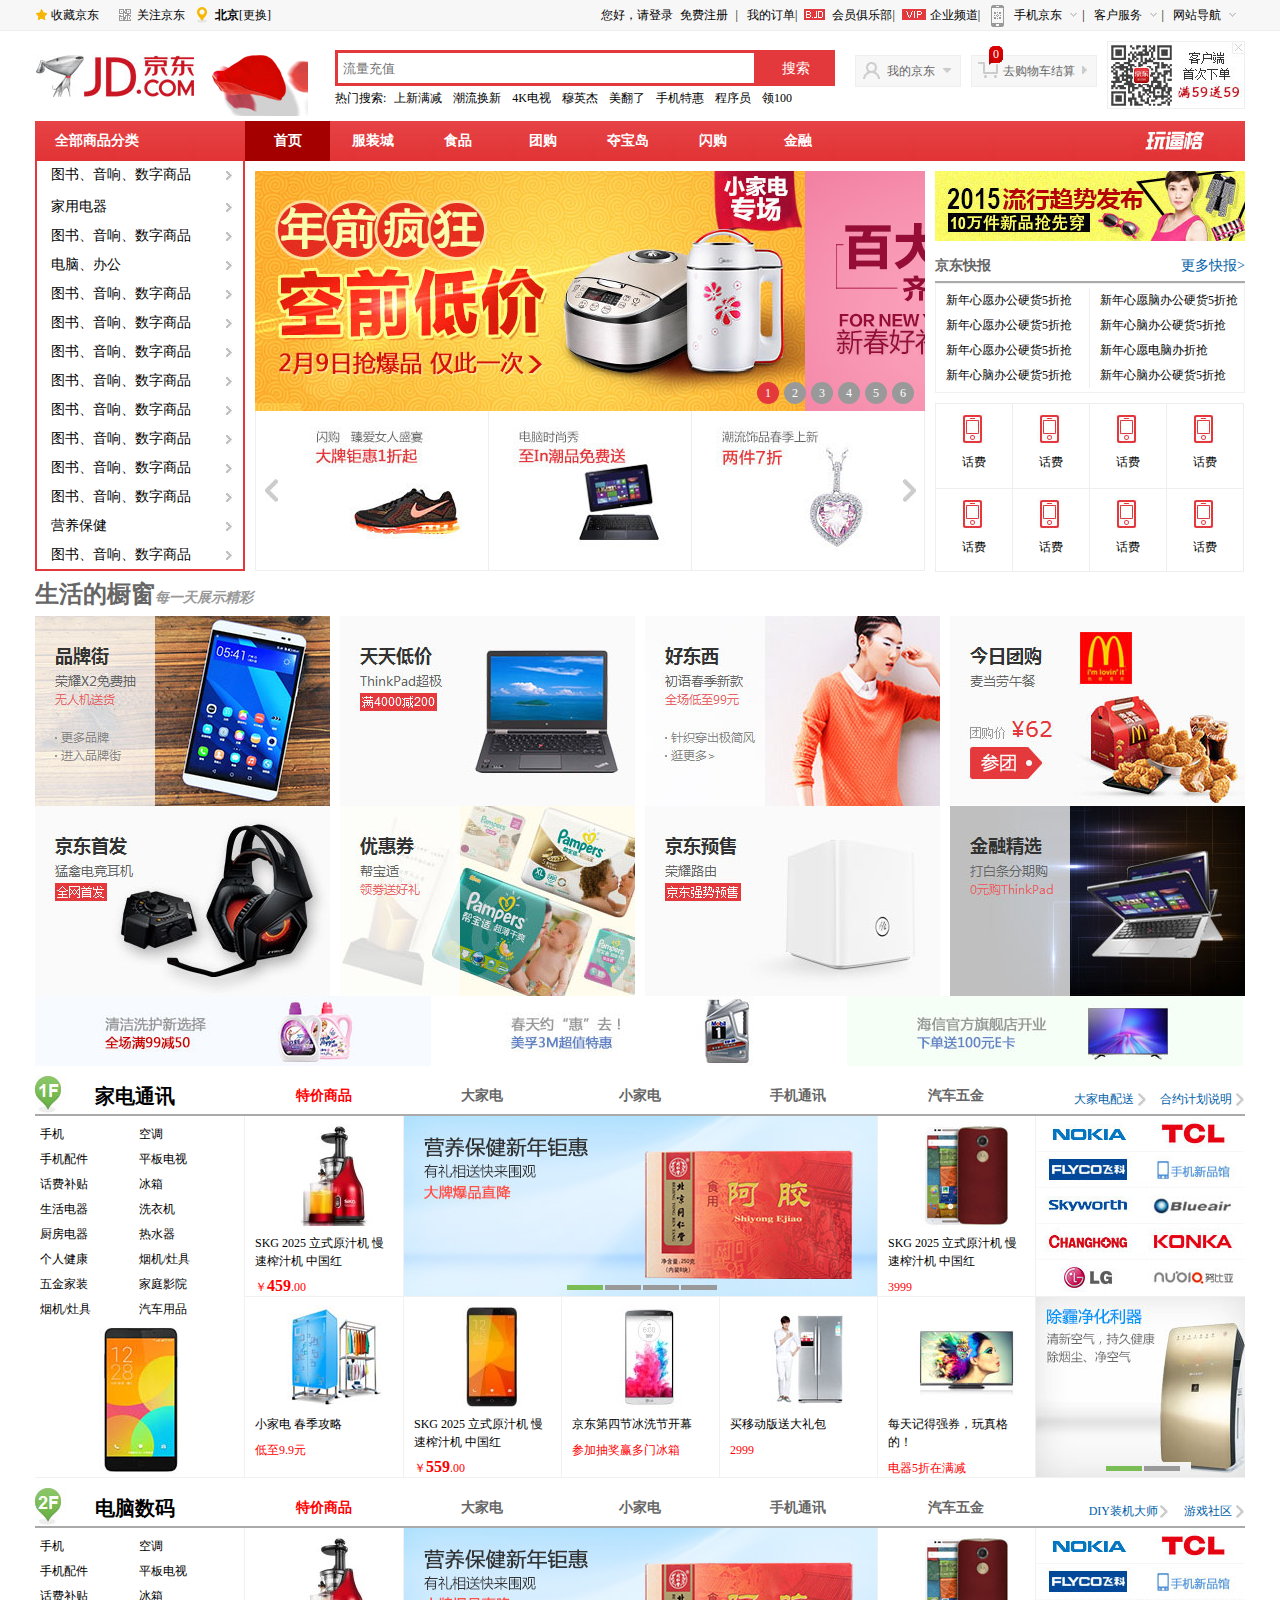
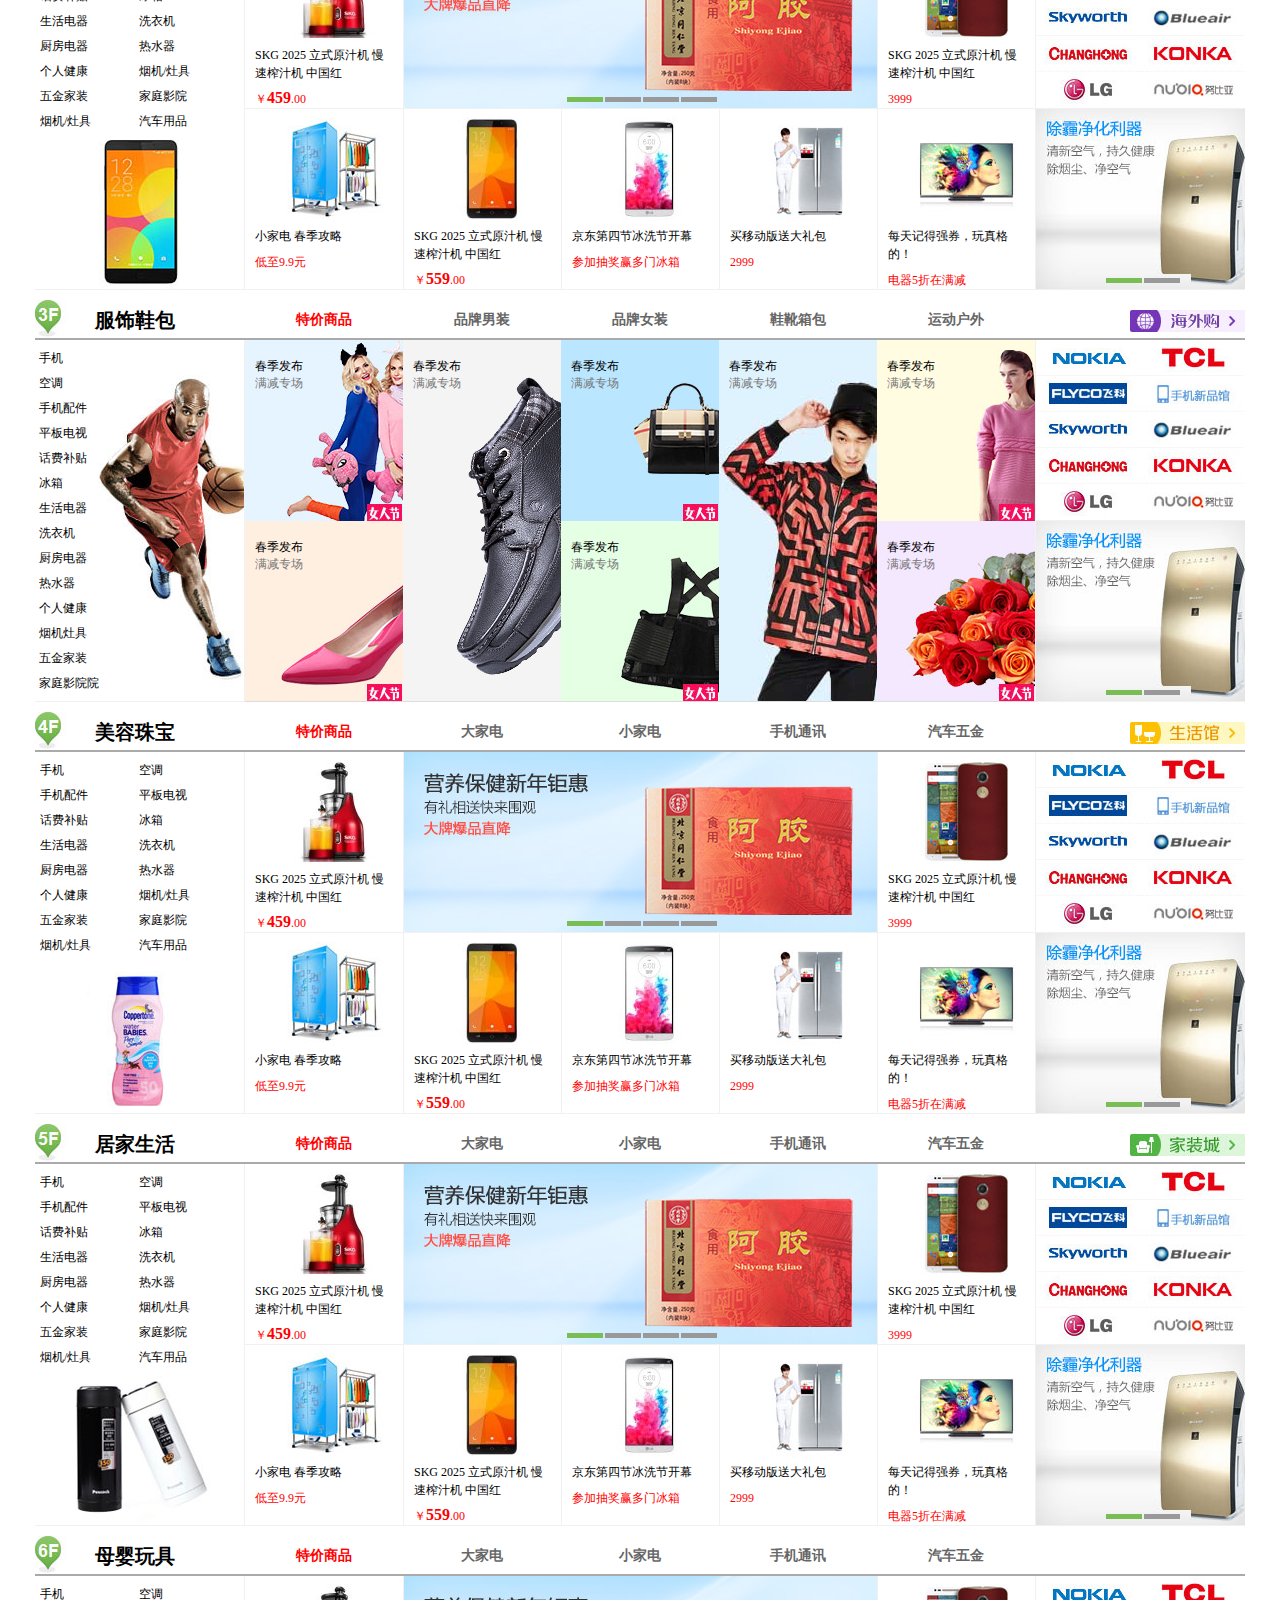
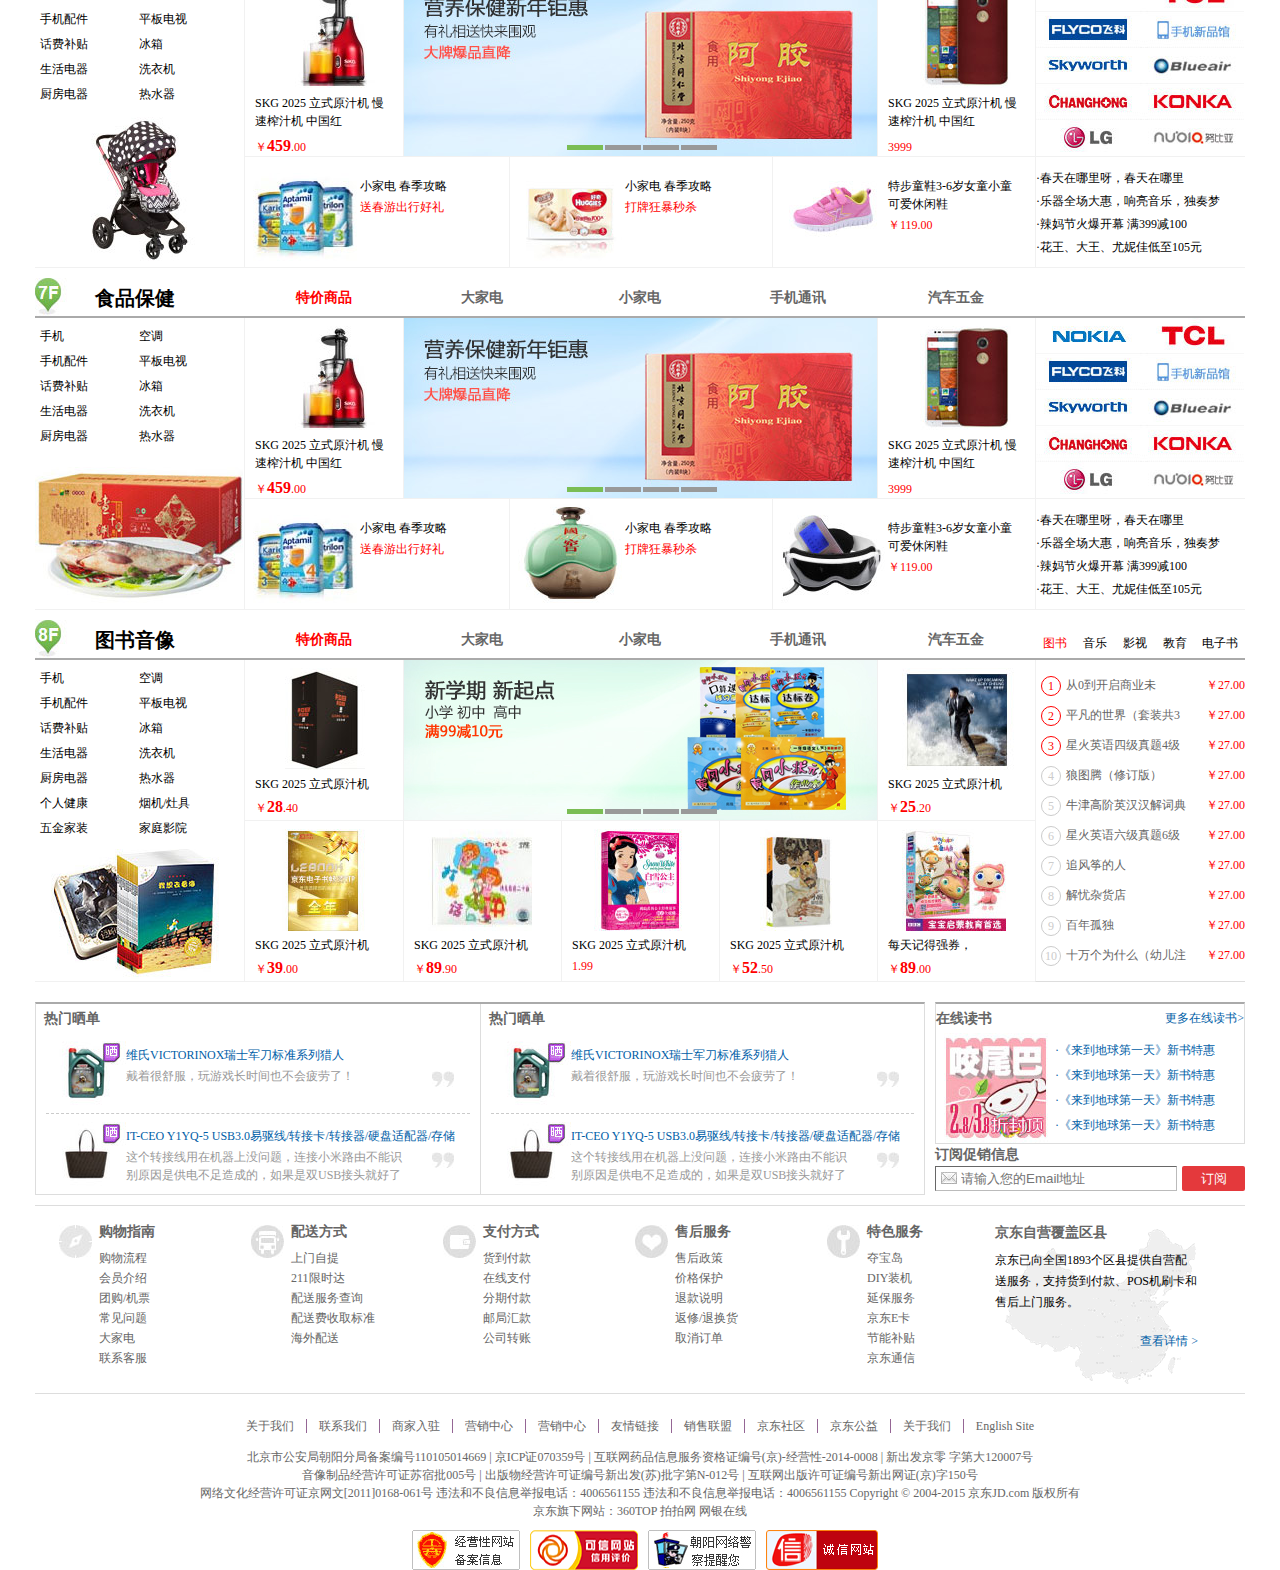
<file: work/demo/jd/index.html>
<!doctype html>
<html>
<head>
<meta charset="utf-8">
<title>京东</title>
<link href="css/base.css" rel="stylesheet" />
<link href="css/index.css" rel="stylesheet" />
<script src="js/jquery-1.7.2.js"></script>
<script src="js/index.js"></script>
</head>

<body>
<div class="box">
	<div class="headbox">
    	<div class="header claearfix">
        	<div class="hea-fl clearfix">
            	<p class="scjd"><a href="javascript:;">收藏京东</a></p>
                <p class="gzjd"><a href="javascript:;">关注京东</a></p>
                <p class="weizhi">北京<a href="javascript:;">[更换]</a></p>
            </div>
            <div class="hea-fr">
            	<div class="mfzc"><a href="javascript:;">免费注册</a></div>
            	<span>|</span>
            	<div class="wddd"><a href="javascript:;">我的订单</a></div>
                <span>|</span>
            	<div class="hyjlb"><a href="javascript:;">会员俱乐部</a></div>
                <span>|</span>
            	<div class="qypd"><a href="javascript:;">企业频道</a></div>
                <span>|</span>
            	<div class="sjjd"><a href="javascript:;" class="clearfix"><img src="img/shouji.jpg"  class="sj"/><img src="img/bianshouji.jpg"  class="hsj"/>手机京东</a></div>
                <span>|</span>
            	<div class="khfw"><a href="javascript:;">客户服务</a></div>
                <span>|</span>
            	<div class="wzdh"><a href="javascript:;">网站导航</a></div>
            </div>
            <p class="logbtn">您好，请<a href="javascript:;">登录</a></p>
        </div>
    </div>
    
    
    <div class="logobox clearfix">
    	<h1><a href="javascript:;">京东</a></h1>
        <div class="searchbox">
        	<input type="text" placeholder="流量充值" class="wbk"/><input type="submit" value="搜索" class="ssbtn"/>
            <ul class="clearfix">
            	<li class="mar8">热门搜索:</li>
                <li class="coh"><a href="javascript:;">上新满减</a></li>
                <li><a href="javascript:;">潮流换</a>新</li>
                <li><a href="javascript:;">4K电视</a></li>
                <li><a href="javascript:;">穆英杰</a></li>
                <li><a href="javascript:;">美翻了</a></li>
                <li><a href="javascript:;">手机特惠</a></li>
                <li><a href="javascript:;">程序员</a></li>
                <li><a href="javascript:;">领100</a></li>
            </ul>
        </div>
        <div class="carbox clearfix">
        	<div class="yh">
            	<a href="javascript:;">我的京东</a>
            </div>
            <div class="car">
            	<a href="javascript:;">去购物车结算</a>
                <p><i></i>0<b></b></p>
            </div>
        </div>
        <div class="youhui">
        	<a href="javascript:;" class="gbt"><img src="img/weimatu.jpg" /></a>
            <div><a href="javascript:;"></a></div>
        </div>
        <div class="navdt"><a href="javascript:;"><img src="img/xinnian.gif" /></a></div>
    </div>
    
    
    <div class="navbox">
    	<ul class="nav-btn clearfix">
        	<li class="qbsp"><a href="javascript:;">全部商品分类</a></li>
            <li class="hoverys"><a href="javascript:;">首页</a></li>
            <li><a href="javascript:;">服装城</a></li>
            <li><a href="javascript:;">食品</a></li>
            <li><a href="javascript:;">团购</a></li>
            <li><a href="javascript:;">夺宝岛</a></li>
            <li><a href="javascript:;">闪购</a></li>
            <li><a href="javascript:;">金融</a></li>
            <li class="yfr"><a href="javascript:;">
            	<img src="img/-1-.jpg" />
            </a></li>
        </ul>
        <div class="navbox-b clearfix">
        	<ul class="navbox-b-l">
            		<li class="hg0"><a href="javascript:;">图书、</a><a href="javascript:;">音响、</a><a href="javascript:;">数字商品</a></li>
                    <li><a href="javascript:;">家用电器</a></li>
                    <li><a href="javascript:;">图书、</a><a href="javascript:;">音响、</a><a href="javascript:;">数字商品</a></li>
                    <li><a href="javascript:;">电脑、</a><a href="javascript:;">办公</a></li>
                    <li><a href="javascript:;">图书、</a><a href="javascript:;">音响、</a><a href="javascript:;">数字商品</a></li>
                    <li><a href="javascript:;">图书、</a><a href="javascript:;">音响、</a><a href="javascript:;">数字商品</a></li>
                    <li><a href="javascript:;">图书、</a><a href="javascript:;">音响、</a><a href="javascript:;">数字商品</a></li>
                    <li><a href="javascript:;">图书、</a><a href="javascript:;">音响、</a><a href="javascript:;">数字商品</a></li>
                    <li><a href="javascript:;">图书、</a><a href="javascript:;">音响、</a><a href="javascript:;">数字商品</a></li>
                    <li><a href="javascript:;">图书、</a><a href="javascript:;">音响、</a><a href="javascript:;">数字商品</a></li>
                    <li><a href="javascript:;">图书、</a><a href="javascript:;">音响、</a><a href="javascript:;">数字商品</a></li>
                    <li><a href="javascript:;">图书、</a><a href="javascript:;">音响、</a><a href="javascript:;">数字商品</a></li>
                    <li><a href="javascript:;">营养保健</a></li>
                    <li class="mrb"><a href="javascript:;">图书、</a><a href="javascript:;">音响、</a><a href="javascript:;">数字商品</a></li>
            </ul>
            <div class="navbox-b-z">
            	<div class="banner">
                	<ul class="ban-list">
                    	<li class="show"><a href="javascript:;"><img src="img/4 (1).jpg" /></a></li>
                        <li><a href="javascript:;"><img src="img/4 (2).jpg" /></a></li>
                        <li><a href="javascript:;"><img src="img/4 (3).jpg" /></a></li>
                        <li><a href="javascript:;"><img src="img/4 (4).jpg" /></a></li>
                        <li><a href="javascript:;"><img src="img/4 (5).jpg" /></a></li>
                        <li><a href="javascript:;"><img src="img/4 (6).jpg" /></a></li>
                    </ul>
                    <ul class="ban-btn">
                    	<li class="active">1</li>
                        <li>2</li>
                        <li>3</li>
                        <li>4</li>
                        <li>5</li>
                        <li>6</li>
                    </ul>
                </div>
                <div class="scroll">
                	<ul>
                    	<li class="border-l"><a href="javascript:;"><img src="img/5-1.jpg" /></a></li>
                        <li><a href="javascript:;"><img src="img/5-2.jpg" /></a></li>
                        <li><a href="javascript:;"><img src="img/5-3.jpg" /></a></li>
                    </ul>
                    <div class="scr-l"></div>
                    <div class="scr-r"></div>
                </div>
            </div>
            <div class="navbox-b-r">
            	<a href="javascript:;" class="gg"><img src="img/6-1.jpg" /></a>
                <div class="jdkb">
                	<div class="jdkb-new">
                		<h4>京东快报</h4>
                        <a href="javascript:;">更多快报&gt;</a>
                    </div>
                    <div class="clearfix jdkb-box">
                    	<div class="jdkb-l">
                        	<p><a href="javascript:;">新年心愿办公硬货5折抢</a></p>
                            <p><a href="javascript:;">新年心愿办公硬货5折抢</a></p>
                            <p><a href="javascript:;">新年心愿办公硬货5折抢</a></p>
                            <p><a href="javascript:;">新年心脑办公硬货5折抢</a></p>
                        </div>
                        <div class="jdkb-r">
                        	<p><a href="javascript:;">新年心愿脑办公硬货5折抢</a></p>
                            <p><a href="javascript:;">新年心脑办公硬货5折抢</a></p>
                            <p><a href="javascript:;">新年心愿电脑办折抢</a></p>
                            <p><a href="javascript:;">新年心脑办公硬货5折抢</a></p>
                        </div>
                    </div>
                </div>
                <div class="chz clearfix">
                	<div>
                    	<img src="img/6-2.jpg" />
                        <a href="javascript:;">话费</a>
                    </div>
                    <div>
                    	<img src="img/6-2.jpg" />
                        <a href="javascript:;">话费</a>
                    </div>
                    <div>
                    	<img src="img/6-2.jpg" />
                        <a href="javascript:;">话费</a>
                    </div>
                    <div>
                    	<img src="img/6-2.jpg" />
                        <a href="javascript:;">话费</a>
                    </div>
                    <div class="gg">
                    	<img src="img/6-2.jpg" />
                        <a href="javascript:;">话费</a>
                    </div>
                    <div class="gg">
                    	<img src="img/6-2.jpg" />
                        <a href="javascript:;">话费</a>
                    </div>
                    <div class="gg">
                    	<img src="img/6-2.jpg" />
                        <a href="javascript:;">话费</a>
                    </div>
                    <div class="gg">
                    	<img src="img/6-2.jpg" />
                        <a href="javascript:;">话费</a>
                    </div>
                </div>
            </div>
        </div>
    </div>
    
    
    <div class="cchuang">
    	<h3>生活的橱窗<span>每一天展示精彩</span></h3>
        <div class="cc-list clearfix">
        	<a href="javascript:;"><img src="img/11_03.jpg" /></a>
            <a href="javascript:;"><img src="img/11_05.jpg" /></a>
            <a href="javascript:;"><img src="img/11_07.jpg" /></a>
            <a href="javascript:;"><img src="img/11_09.jpg" /></a>
            <a href="javascript:;"><img src="img/11_15.jpg" /></a>
            <a href="javascript:;"><img src="img/11_16.jpg" /></a>
            <a href="javascript:;"><img src="img/11_17.jpg" /></a>
            <a href="javascript:;"><img src="img/11_18.jpg" /></a>
            <a href="javascript:;"><img src="img/11_23.jpg" /></a>
            <a href="javascript:;"><img src="img/11_25.jpg" /></a>
            <a href="javascript:;"><img src="img/11_27.jpg" /></a>
        </div>
    </div>
    
    
    <div class="yilou clearfix">
    	<div class="yilou-l">
        	<h2>家电通讯</h2>
            <div class="yilou-con">
            	<ul class="clearfix">
                	<li><a href="javascript:;">手机</a></li>
                    <li><a href="javascript:;">空调</a></li>
                    <li><a href="javascript:;">手机配件</a></li>
                    <li><a href="javascript:;">平板电视</a></li>
                    <li><a href="javascript:;">话费补贴</a></li>
                    <li><a href="javascript:;">冰箱</a></li>
                    <li><a href="javascript:;">生活电器</a></li>
                    <li><a href="javascript:;">洗衣机</a></li>
                    <li><a href="javascript:;">厨房电器</a></li>
                    <li><a href="javascript:;">热水器</a></li>
                    <li><a href="javascript:;">个人健康</a></li>
                    <li><a href="javascript:;">烟机/灶具</a></li>
                    <li><a href="javascript:;">五金家装</a></li>
                    <li><a href="javascript:;">家庭影院</a></li>
                    <li><a href="javascript:;">烟机/灶具</a></li>
                    <li><a href="javascript:;">汽车用品</a></li>
                </ul>
                <img src="img/1f-2.jpg" />
            </div>
        </div>
        <div class="yilou-z">
        	<ul class="yilou-nav">
            	<li class="active">特价商品</li>
                <li>大家电</li>
                <li>小家电</li>
                <li>手机通讯</li>
                <li>汽车五金</li>
            </ul>
            <div class="ulbox">
                <ul class="yilou-z-list show clearfix">
                    <li class="bor">
                        <a href="javascript:;" class="kuai"><img src="img/1f-3.jpg" /></a>
                        <a href="javascript:;">SKG 2025 立式原汁机 慢速榨汁机 中国红</a>
                        <p>￥<span>459</span>.00</p>
                    </li>
                    <li class="ylxxk">
                        <ul class="ylxxk-list clearfix">
                            <li class="showw"><a href="javascript:;"><img src="img/14-1.jpg" /></a></li>
                            <li><a href="javascript:;"><img src="img/14-2.jpg" /></a></li>
                            <li><a href="javascript:;"><img src="img/14-3.jpg" /></a></li>
                            <li><a href="javascript:;"><img src="img/14-4.jpg" /></a></li>
                        </ul>
                        <ul class="ylxxk-btn">
                            <li class="active"></li>
                            <li></li>
                            <li></li>
                            <li></li>
                        </ul>
                    </li>
                    <li>
                        <a href="javascript:;" class="kuai"><img src="img/1f-9.jpg" /></a>
                        <a href="javascript:;">SKG 2025 立式原汁机 慢速榨汁机 中国红</a>
                        <p>3999	</p>
                    </li>
                    <li class="bor">
                        <a href="javascript:;" class="kuai"><img src="img/1f-4.jpg" /></a>
                        <a href="javascript:;">小家电 春季攻略</a>
                        <p>低至9.9元</p>
                    </li>
                    <li>
                        <a href="javascript:;" class="kuai"><img src="img/1f-5.jpg" /></a>
                        <a href="javascript:;">SKG 2025 立式原汁机 慢速榨汁机 中国红</a>
                        <p>￥<span>559</span>.00</p>
                    </li>
                    <li>
                        <a href="javascript:;" class="kuai"><img src="img/1f-7.jpg" /></a>
                        <a href="javascript:;">京东第四节冰洗节开幕</a>
                        <p>参加抽奖赢多门冰箱</p>
                    </li>
                    <li>
                        <a href="javascript:;" class="kuai"><img src="img/1f-6.jpg" /></a>
                        <a href="javascript:;">买移动版送大礼包</a>
                        <p>2999</p>
                    </li>
                    <li>
                        <a href="javascript:;" class="kuai"><img src="img/1f-8.jpg" /></a>
                        <a href="javascript:;">每天记得强券，玩真格的！</a>
                        <p>电器5折在满减</p>
                    </li>
                </ul>
                <ul class="yilou-z-list clearfix">
                    <li class="bor">
                        <a href="javascript:;" class="kuai"><img src="img/1f-3.jpg" /></a>
                        <a href="javascript:;">SKG 2025 立式原汁机 慢速榨汁机 中国红</a>
                        <p>￥<span>459</span>.00</p>
                    </li>
                     <li>
                        <a href="javascript:;" class="kuai"><img src="img/1f-6.jpg" /></a>
                        <a href="javascript:;">SKG 2025 立式原汁机 慢速榨汁机 中国红</a>
                        <p>￥<span>559</span>.00</p>
                    </li>
                    <li>
                        <a href="javascript:;" class="kuai"><img src="img/1f-8.jpg" /></a>
                        <a href="javascript:;">京东第四节冰洗节开幕</a>
                        <p>参加抽奖赢多门冰箱</p>
                    </li>
                    <li>
                        <a href="javascript:;" class="kuai"><img src="img/1f-7.jpg" /></a>
                        <a href="javascript:;">买移动版送大礼包</a>
                        <p>2999</p>
                    </li>
                    <li>
                        <a href="javascript:;" class="kuai"><img src="img/1f-9.jpg" /></a>
                        <a href="javascript:;">SKG 2025 立式原汁机 慢速榨汁机 中国红</a>
                        <p>3999	</p>
                    </li>
                    <li class="bor">
                        <a href="javascript:;" class="kuai"><img src="img/1f-4.jpg" /></a>
                        <a href="javascript:;">小家电 春季攻略</a>
                        <p>低至9.9元</p>
                    </li>
                    <li>
                        <a href="javascript:;" class="kuai"><img src="img/1f-7.jpg" /></a>
                        <a href="javascript:;">SKG 2025 立式原汁机 慢速榨汁机 中国红</a>
                        <p>￥<span>559</span>.00</p>
                    </li>
                    <li>
                        <a href="javascript:;" class="kuai"><img src="img/1f-6.jpg" /></a>
                        <a href="javascript:;">京东第四节冰洗节开幕</a>
                        <p>参加抽奖赢多门冰箱</p>
                    </li>
                    <li>
                        <a href="javascript:;" class="kuai"><img src="img/1f-5.jpg" /></a>
                        <a href="javascript:;">买移动版送大礼包</a>
                        <p>2999</p>
                    </li>
                    <li>
                        <a href="javascript:;" class="kuai"><img src="img/1f-8.jpg" /></a>
                        <a href="javascript:;">每天记得强券，玩真格的！</a>
                        <p>电器5折在满减</p>
                    </li>
                </ul>
                <ul class="yilou-z-list clearfix">
                    <li class="bor">
                        <a href="javascript:;" class="kuai"><img src="img/1f-3.jpg" /></a>
                        <a href="javascript:;">SKG 2025 立式原汁机 慢速榨汁机 中国红</a>
                        <p>￥<span>459</span>.00</p>
                    </li>
                     <li>
                        <a href="javascript:;" class="kuai"><img src="img/1f-6.jpg" /></a>
                        <a href="javascript:;">SKG 2025 立式原汁机 慢速榨汁机 中国红</a>
                        <p>￥<span>559</span>.00</p>
                    </li>
                    <li>
                        <a href="javascript:;" class="kuai"><img src="img/1f-8.jpg" /></a>
                        <a href="javascript:;">京东第四节冰洗节开幕</a>
                        <p>参加抽奖赢多门冰箱</p>
                    </li>
                    <li>
                        <a href="javascript:;" class="kuai"><img src="img/1f-7.jpg" /></a>
                        <a href="javascript:;">买移动版送大礼包</a>
                        <p>2999</p>
                    </li>
                    <li>
                        <a href="javascript:;" class="kuai"><img src="img/1f-9.jpg" /></a>
                        <a href="javascript:;">SKG 2025 立式原汁机 慢速榨汁机 中国红</a>
                        <p>3999	</p>
                    </li>
                    <li class="bor">
                        <a href="javascript:;" class="kuai"><img src="img/1f-8.jpg" /></a>
                        <a href="javascript:;">小家电 春季攻略</a>
                        <p>低至9.9元</p>
                    </li>
                    <li>
                        <a href="javascript:;" class="kuai"><img src="img/1f-5.jpg" /></a>
                        <a href="javascript:;">SKG 2025 立式原汁机 慢速榨汁机 中国红</a>
                        <p>￥<span>559</span>.00</p>
                    </li>
                    <li>
                        <a href="javascript:;" class="kuai"><img src="img/1f-6.jpg" /></a>
                        <a href="javascript:;">京东第四节冰洗节开幕</a>
                        <p>参加抽奖赢多门冰箱</p>
                    </li>
                    <li>
                        <a href="javascript:;" class="kuai"><img src="img/1f-7.jpg" /></a>
                        <a href="javascript:;">买移动版送大礼包</a>
                        <p>2999</p>
                    </li>
                    <li>
                        <a href="javascript:;" class="kuai"><img src="img/1f-4.jpg" /></a>
                        <a href="javascript:;">每天记得强券，玩真格的！</a>
                        <p>电器5折在满减</p>
                    </li>
                </ul>
                <ul class="yilou-z-list clearfix">
                    <li class="bor">
                        <a href="javascript:;" class="kuai"><img src="img/1f-3.jpg" /></a>
                        <a href="javascript:;">SKG 2025 立式原汁机 慢速榨汁机 中国红</a>
                        <p>￥<span>459</span>.00</p>
                    </li>
                     <li>
                        <a href="javascript:;" class="kuai"><img src="img/1f-6.jpg" /></a>
                        <a href="javascript:;">SKG 2025 立式原汁机 慢速榨汁机 中国红</a>
                        <p>￥<span>559</span>.00</p>
                    </li>
                    <li>
                        <a href="javascript:;" class="kuai"><img src="img/1f-8.jpg" /></a>
                        <a href="javascript:;">京东第四节冰洗节开幕</a>
                        <p>参加抽奖赢多门冰箱</p>
                    </li>
                    <li>
                        <a href="javascript:;" class="kuai"><img src="img/1f-7.jpg" /></a>
                        <a href="javascript:;">买移动版送大礼包</a>
                        <p>2999</p>
                    </li>
                    <li>
                        <a href="javascript:;" class="kuai"><img src="img/1f-9.jpg" /></a>
                        <a href="javascript:;">SKG 2025 立式原汁机 慢速榨汁机 中国红</a>
                        <p>3999	</p>
                    </li>
                    <li class="bor">
                        <a href="javascript:;" class="kuai"><img src="img/1f-4.jpg" /></a>
                        <a href="javascript:;">小家电 春季攻略</a>
                        <p>低至9.9元</p>
                    </li>
                    <li>
                        <a href="javascript:;" class="kuai"><img src="img/1f-8.jpg" /></a>
                        <a href="javascript:;">SKG 2025 立式原汁机 慢速榨汁机 中国红</a>
                        <p>￥<span>559</span>.00</p>
                    </li>
                    <li>
                        <a href="javascript:;" class="kuai"><img src="img/1f-6.jpg" /></a>
                        <a href="javascript:;">京东第四节冰洗节开幕</a>
                        <p>参加抽奖赢多门冰箱</p>
                    </li>
                    <li>
                        <a href="javascript:;" class="kuai"><img src="img/1f-7.jpg" /></a>
                        <a href="javascript:;">买移动版送大礼包</a>
                        <p>2999</p>
                    </li>
                    <li>
                        <a href="javascript:;" class="kuai"><img src="img/1f-5.jpg" /></a>
                        <a href="javascript:;">每天记得强券，玩真格的！</a>
                        <p>电器5折在满减</p>
                    </li>
                </ul>
                <ul class="yilou-z-list clearfix">
                    <li class="bor">
                        <a href="javascript:;" class="kuai"><img src="img/1f-3.jpg" /></a>
                        <a href="javascript:;">SKG 2025 立式原汁机 慢速榨汁机 中国红</a>
                        <p>￥<span>459</span>.00</p>
                    </li>
                    <li>
                        <a href="javascript:;" class="kuai"><img src="img/1f-6.jpg" /></a>
                        <a href="javascript:;">SKG 2025 立式原汁机 慢速榨汁机 中国红</a>
                        <p>￥<span>559</span>.00</p>
                    </li>
                    <li>
                        <a href="javascript:;" class="kuai"><img src="img/1f-8.jpg" /></a>
                        <a href="javascript:;">京东第四节冰洗节开幕</a>
                        <p>参加抽奖赢多门冰箱</p>
                    </li>
                    <li>
                        <a href="javascript:;" class="kuai"><img src="img/1f-7.jpg" /></a>
                        <a href="javascript:;">买移动版送大礼包</a>
                        <p>2999</p>
                    </li>
                    <li>
                        <a href="javascript:;" class="kuai"><img src="img/1f-9.jpg" /></a>
                        <a href="javascript:;">SKG 2025 立式原汁机 慢速榨汁机 中国红</a>
                        <p>3999	</p>
                    </li>
                    <li class="bor">
                        <a href="javascript:;" class="kuai"><img src="img/1f-4.jpg" /></a>
                        <a href="javascript:;">小家电 春季攻略</a>
                        <p>低至9.9元</p>
                    </li>
                    <li>
                        <a href="javascript:;" class="kuai"><img src="img/1f-6.jpg" /></a>
                        <a href="javascript:;">SKG 2025 立式原汁机 慢速榨汁机 中国红</a>
                        <p>￥<span>559</span>.00</p>
                    </li>
                    <li>
                        <a href="javascript:;" class="kuai"><img src="img/1f-8.jpg" /></a>
                        <a href="javascript:;">京东第四节冰洗节开幕</a>
                        <p>参加抽奖赢多门冰箱</p>
                    </li>
                    <li>
                        <a href="javascript:;" class="kuai"><img src="img/1f-7.jpg" /></a>
                        <a href="javascript:;">买移动版送大礼包</a>
                        <p>2999</p>
                    </li>
                    <li>
                        <a href="javascript:;" class="kuai"><img src="img/1f-5.jpg" /></a>
                        <a href="javascript:;">每天记得强券，玩真格的！</a>
                        <p>电器5折在满减</p>
                    </li>
                </ul>
            </div>
        </div>
        
        
       	<div class="yilou-r">
    		<h3 class="clearfix"><a href="javascript:;">合约计划说明</a><a href="javascript:;" class="bjj">大家电配送</a></h3>
            <ul class="par">
            	<li><img src="img/1lou-5.jpg" /></li>
            </ul>
            <div class="yilou-r-xxkbox">
                <ul class="yilou-r-xxk">
                    <li class="show"><a href="javascript:;"><img src="img/1lou-6.jpg" /></a></li>
                    <li><a href="javascript:;"><img src="img/1lou-7.jpg" /></a></li>
                </ul>
                <div class="yilou-r-btn"><i class="active"></i><i></i></div>
            </div>
    	</div>
    </div>
    
    
    <div class="erlou clearfix">
    	<div class="erlou-l">
        	<h2>电脑数码</h2>
            <div class="erlou-con">
            	<ul class="clearfix">
                	<li><a href="javascript:;">手机</a></li>
                    <li><a href="javascript:;">空调</a></li>
                    <li><a href="javascript:;">手机配件</a></li>
                    <li><a href="javascript:;">平板电视</a></li>
                    <li><a href="javascript:;">话费补贴</a></li>
                    <li><a href="javascript:;">冰箱</a></li>
                    <li><a href="javascript:;">生活电器</a></li>
                    <li><a href="javascript:;">洗衣机</a></li>
                    <li><a href="javascript:;">厨房电器</a></li>
                    <li><a href="javascript:;">热水器</a></li>
                    <li><a href="javascript:;">个人健康</a></li>
                    <li><a href="javascript:;">烟机/灶具</a></li>
                    <li><a href="javascript:;">五金家装</a></li>
                    <li><a href="javascript:;">家庭影院</a></li>
                    <li><a href="javascript:;">烟机/灶具</a></li>
                    <li><a href="javascript:;">汽车用品</a></li>
                </ul>
                <img src="img/1f-2.jpg" />
            </div>
        </div>
        <div class="erlou-z">
        	<ul class="erlou-nav">
            	<li class="active">特价商品</li>
                <li>大家电</li>
                <li>小家电</li>
                <li>手机通讯</li>
                <li>汽车五金</li>
            </ul>
            <div class="erulbox">
                <ul class="erlou-z-list show clearfix">
                    <li class="bor">
                        <a href="javascript:;" class="kuai"><img src="img/1f-3.jpg" /></a>
                        <a href="javascript:;">SKG 2025 立式原汁机 慢速榨汁机 中国红</a>
                        <p>￥<span>459</span>.00</p>
                    </li>
                    <li class="erxxk">
                        <ul class="erxxk-list clearfix">
                            <li class="showw"><a href="javascript:;"><img src="img/14-1.jpg" /></a></li>
                            <li><a href="javascript:;"><img src="img/14-2.jpg" /></a></li>
                            <li><a href="javascript:;"><img src="img/14-3.jpg" /></a></li>
                            <li><a href="javascript:;"><img src="img/14-4.jpg" /></a></li>
                        </ul>
                        <ul class="erxxk-btn">
                            <li class="active"></li>
                            <li></li>
                            <li></li>
                            <li></li>
                        </ul>
                    </li>
                    <li>
                        <a href="javascript:;" class="kuai"><img src="img/1f-9.jpg" /></a>
                        <a href="javascript:;">SKG 2025 立式原汁机 慢速榨汁机 中国红</a>
                        <p>3999	</p>
                    </li>
                    <li class="bor">
                        <a href="javascript:;" class="kuai"><img src="img/1f-4.jpg" /></a>
                        <a href="javascript:;">小家电 春季攻略</a>
                        <p>低至9.9元</p>
                    </li>
                    <li>
                        <a href="javascript:;" class="kuai"><img src="img/1f-5.jpg" /></a>
                        <a href="javascript:;">SKG 2025 立式原汁机 慢速榨汁机 中国红</a>
                        <p>￥<span>559</span>.00</p>
                    </li>
                    <li>
                        <a href="javascript:;" class="kuai"><img src="img/1f-7.jpg" /></a>
                        <a href="javascript:;">京东第四节冰洗节开幕</a>
                        <p>参加抽奖赢多门冰箱</p>
                    </li>
                    <li>
                        <a href="javascript:;" class="kuai"><img src="img/1f-6.jpg" /></a>
                        <a href="javascript:;">买移动版送大礼包</a>
                        <p>2999</p>
                    </li>
                    <li>
                        <a href="javascript:;" class="kuai"><img src="img/1f-8.jpg" /></a>
                        <a href="javascript:;">每天记得强券，玩真格的！</a>
                        <p>电器5折在满减</p>
                    </li>
                </ul>
                <ul class="erlou-z-list clearfix">
                    <li class="bor">
                        <a href="javascript:;" class="kuai"><img src="img/1f-3.jpg" /></a>
                        <a href="javascript:;">SKG 2025 立式原汁机 慢速榨汁机 中国红</a>
                        <p>￥<span>459</span>.00</p>
                    </li>
                    <li>
                        <a href="javascript:;" class="kuai"><img src="img/1f-7.jpg" /></a>
                        <a href="javascript:;">SKG 2025 立式原汁机 慢速榨汁机 中国红</a>
                        <p>￥<span>559</span>.00</p>
                    </li>
                    <li>
                        <a href="javascript:;" class="kuai"><img src="img/1f-6.jpg" /></a>
                        <a href="javascript:;">京东第四节冰洗节开幕</a>
                        <p>参加抽奖赢多门冰箱</p>
                    </li>
                    <li>
                        <a href="javascript:;" class="kuai"><img src="img/1f-5.jpg" /></a>
                        <a href="javascript:;">买移动版送大礼包</a>
                        <p>2999</p>
                    </li>
                    <li>
                        <a href="javascript:;" class="kuai"><img src="img/1f-9.jpg" /></a>
                        <a href="javascript:;">SKG 2025 立式原汁机 慢速榨汁机 中国红</a>
                        <p>3999	</p>
                    </li>
                    <li class="bor">
                        <a href="javascript:;" class="kuai"><img src="img/1f-4.jpg" /></a>
                        <a href="javascript:;">小家电 春季攻略</a>
                        <p>低至9.9元</p>
                    </li>
                    <li>
                        <a href="javascript:;" class="kuai"><img src="img/1f-7.jpg" /></a>
                        <a href="javascript:;">SKG 2025 立式原汁机 慢速榨汁机 中国红</a>
                        <p>￥<span>559</span>.00</p>
                    </li>
                    <li>
                        <a href="javascript:;" class="kuai"><img src="img/1f-6.jpg" /></a>
                        <a href="javascript:;">京东第四节冰洗节开幕</a>
                        <p>参加抽奖赢多门冰箱</p>
                    </li>
                    <li>
                        <a href="javascript:;" class="kuai"><img src="img/1f-5.jpg" /></a>
                        <a href="javascript:;">买移动版送大礼包</a>
                        <p>2999</p>
                    </li>
                    <li>
                        <a href="javascript:;" class="kuai"><img src="img/1f-8.jpg" /></a>
                        <a href="javascript:;">每天记得强券，玩真格的！</a>
                        <p>电器5折在满减</p>
                    </li>
                </ul>
                <ul class="erlou-z-list clearfix">
                    <li class="bor">
                        <a href="javascript:;" class="kuai"><img src="img/1f-3.jpg" /></a>
                        <a href="javascript:;">SKG 2025 立式原汁机 慢速榨汁机 中国红</a>
                        <p>￥<span>459</span>.00</p>
                    </li>
                     <li>
                        <a href="javascript:;" class="kuai"><img src="img/1f-6.jpg" /></a>
                        <a href="javascript:;">SKG 2025 立式原汁机 慢速榨汁机 中国红</a>
                        <p>￥<span>559</span>.00</p>
                    </li>
                    <li>
                        <a href="javascript:;" class="kuai"><img src="img/1f-8.jpg" /></a>
                        <a href="javascript:;">京东第四节冰洗节开幕</a>
                        <p>参加抽奖赢多门冰箱</p>
                    </li>
                    <li>
                        <a href="javascript:;" class="kuai"><img src="img/1f-7.jpg" /></a>
                        <a href="javascript:;">买移动版送大礼包</a>
                        <p>2999</p>
                    </li>
                    <li>
                        <a href="javascript:;" class="kuai"><img src="img/1f-9.jpg" /></a>
                        <a href="javascript:;">SKG 2025 立式原汁机 慢速榨汁机 中国红</a>
                        <p>3999	</p>
                    </li>
                    <li class="bor">
                        <a href="javascript:;" class="kuai"><img src="img/1f-8.jpg" /></a>
                        <a href="javascript:;">小家电 春季攻略</a>
                        <p>低至9.9元</p>
                    </li>
                    <li>
                        <a href="javascript:;" class="kuai"><img src="img/1f-5.jpg" /></a>
                        <a href="javascript:;">SKG 2025 立式原汁机 慢速榨汁机 中国红</a>
                        <p>￥<span>559</span>.00</p>
                    </li>
                    <li>
                        <a href="javascript:;" class="kuai"><img src="img/1f-6.jpg" /></a>
                        <a href="javascript:;">京东第四节冰洗节开幕</a>
                        <p>参加抽奖赢多门冰箱</p>
                    </li>
                    <li>
                        <a href="javascript:;" class="kuai"><img src="img/1f-7.jpg" /></a>
                        <a href="javascript:;">买移动版送大礼包</a>
                        <p>2999</p>
                    </li>
                    <li>
                        <a href="javascript:;" class="kuai"><img src="img/1f-4.jpg" /></a>
                        <a href="javascript:;">每天记得强券，玩真格的！</a>
                        <p>电器5折在满减</p>
                    </li>
                </ul>
                <ul class="erlou-z-list clearfix">
                    <li class="bor">
                        <a href="javascript:;" class="kuai"><img src="img/1f-3.jpg" /></a>
                        <a href="javascript:;">SKG 2025 立式原汁机 慢速榨汁机 中国红</a>
                        <p>￥<span>459</span>.00</p>
                    </li>
                     <li>
                        <a href="javascript:;" class="kuai"><img src="img/1f-6.jpg" /></a>
                        <a href="javascript:;">SKG 2025 立式原汁机 慢速榨汁机 中国红</a>
                        <p>￥<span>559</span>.00</p>
                    </li>
                    <li>
                        <a href="javascript:;" class="kuai"><img src="img/1f-8.jpg" /></a>
                        <a href="javascript:;">京东第四节冰洗节开幕</a>
                        <p>参加抽奖赢多门冰箱</p>
                    </li>
                    <li>
                        <a href="javascript:;" class="kuai"><img src="img/1f-7.jpg" /></a>
                        <a href="javascript:;">买移动版送大礼包</a>
                        <p>2999</p>
                    </li>
                    <li>
                        <a href="javascript:;" class="kuai"><img src="img/1f-9.jpg" /></a>
                        <a href="javascript:;">SKG 2025 立式原汁机 慢速榨汁机 中国红</a>
                        <p>3999	</p>
                    </li>
                    <li class="bor">
                        <a href="javascript:;" class="kuai"><img src="img/1f-4.jpg" /></a>
                        <a href="javascript:;">小家电 春季攻略</a>
                        <p>低至9.9元</p>
                    </li>
                    <li>
                        <a href="javascript:;" class="kuai"><img src="img/1f-8.jpg" /></a>
                        <a href="javascript:;">SKG 2025 立式原汁机 慢速榨汁机 中国红</a>
                        <p>￥<span>559</span>.00</p>
                    </li>
                    <li>
                        <a href="javascript:;" class="kuai"><img src="img/1f-6.jpg" /></a>
                        <a href="javascript:;">京东第四节冰洗节开幕</a>
                        <p>参加抽奖赢多门冰箱</p>
                    </li>
                    <li>
                        <a href="javascript:;" class="kuai"><img src="img/1f-7.jpg" /></a>
                        <a href="javascript:;">买移动版送大礼包</a>
                        <p>2999</p>
                    </li>
                    <li>
                        <a href="javascript:;" class="kuai"><img src="img/1f-5.jpg" /></a>
                        <a href="javascript:;">每天记得强券，玩真格的！</a>
                        <p>电器5折在满减</p>
                    </li>
                </ul>
                <ul class="erlou-z-list clearfix">
                    <li class="bor">
                        <a href="javascript:;" class="kuai"><img src="img/1f-3.jpg" /></a>
                        <a href="javascript:;">SKG 2025 立式原汁机 慢速榨汁机 中国红</a>
                        <p>￥<span>459</span>.00</p>
                    </li>
                     <li>
                        <a href="javascript:;" class="kuai"><img src="img/1f-6.jpg" /></a>
                        <a href="javascript:;">SKG 2025 立式原汁机 慢速榨汁机 中国红</a>
                        <p>￥<span>559</span>.00</p>
                    </li>
                    <li>
                        <a href="javascript:;" class="kuai"><img src="img/1f-8.jpg" /></a>
                        <a href="javascript:;">京东第四节冰洗节开幕</a>
                        <p>参加抽奖赢多门冰箱</p>
                    </li>
                    <li>
                        <a href="javascript:;" class="kuai"><img src="img/1f-7.jpg" /></a>
                        <a href="javascript:;">买移动版送大礼包</a>
                        <p>2999</p>
                    </li>
                    <li>
                        <a href="javascript:;" class="kuai"><img src="img/1f-9.jpg" /></a>
                        <a href="javascript:;">SKG 2025 立式原汁机 慢速榨汁机 中国红</a>
                        <p>3999	</p>
                    </li>
                    <li class="bor">
                        <a href="javascript:;" class="kuai"><img src="img/1f-4.jpg" /></a>
                        <a href="javascript:;">小家电 春季攻略</a>
                        <p>低至9.9元</p>
                    </li>
                    <li>
                        <a href="javascript:;" class="kuai"><img src="img/1f-6.jpg" /></a>
                        <a href="javascript:;">SKG 2025 立式原汁机 慢速榨汁机 中国红</a>
                        <p>￥<span>559</span>.00</p>
                    </li>
                    <li>
                        <a href="javascript:;" class="kuai"><img src="img/1f-8.jpg" /></a>
                        <a href="javascript:;">京东第四节冰洗节开幕</a>
                        <p>参加抽奖赢多门冰箱</p>
                    </li>
                    <li>
                        <a href="javascript:;" class="kuai"><img src="img/1f-7.jpg" /></a>
                        <a href="javascript:;">买移动版送大礼包</a>
                        <p>2999</p>
                    </li>
                    <li>
                        <a href="javascript:;" class="kuai"><img src="img/1f-5.jpg" /></a>
                        <a href="javascript:;">每天记得强券，玩真格的！</a>
                        <p>电器5折在满减</p>
                    </li>
                </ul>
            </div>
        </div>
        
        
       	<div class="erlou-r">
    		<h3 class="clearfix"><a href="javascript:;">游戏社区</a><a href="javascript:;" class="bjj">DIY装机大师</a></h3>
            <ul class="par">
            	<li><img src="img/1lou-5.jpg" /></li>
            </ul>
            <div class="erlou-r-xxkbox">
                <ul class="erlou-r-xxk">
                    <li class="show"><a href="javascript:;"><img src="img/1lou-6.jpg" /></a></li>
                    <li><a href="javascript:;"><img src="img/1lou-7.jpg" /></a></li>
                </ul>
                <div class="erlou-r-btn"><i class="active"></i><i></i></div>
            </div>
    	</div>
    </div>
    
   
   	<div class="sanlou clearfix">
   		<div class="sanlou-l">
        	<h2>服饰鞋包</h2>
            <div class="sanlou-con clearfix">
            	<ul>
                	<li><a href="javascript:;">手机</a></li>
                    <li><a href="javascript:;">空调</a></li>
                    <li><a href="javascript:;">手机配件</a></li>
                    <li><a href="javascript:;">平板电视</a></li>
                    <li><a href="javascript:;">话费补贴</a></li>
                    <li><a href="javascript:;">冰箱</a></li>
                    <li><a href="javascript:;">生活电器</a></li>
                    <li><a href="javascript:;">洗衣机</a></li>
                    <li><a href="javascript:;">厨房电器</a></li>
                    <li><a href="javascript:;">热水器</a></li>
                    <li><a href="javascript:;">个人健康</a></li>
                    <li><a href="javascript:;">烟机灶具</a></li>
                    <li><a href="javascript:;">五金家装</a></li>
                    <li><a href="javascript:;">家庭影院院</a></li>
                </ul>
                <img src="img/3f-2.jpg" />
            </div>
        </div>
        <div class="sanlou-z">
        	<ul class="sanlou-nav">
            	<li class="active">特价商品</li>
                <li>品牌男装</li>
                <li>品牌女装</li>
                <li>鞋靴箱包</li>
                <li>运动户外</li>
            </ul>
            <div class="sanloubox">
            	<ul class="qdzs show">
                	<li class="clearfix">
                    	<div class="fdk">
                        	<div class="fdxk ah">
                            	<a href="javascript:;">
                                	<img src="img/15-1.jpg" />
                                </a>
                                <i></i>
                                <div class="ziti">
                                    <h6>春季发布</h6>
                                    <p>满减专场</p>
                                </div>
                                <div class="tmc"></div>
                            </div>
                            <div class="fdxk borb ah">
                            	<a href="javascript:;">
                                	<img src="img/15-2.jpg" />
                                </a>
                                <i></i>
                                <div class="ziti">
                                    <h6>春季发布</h6>
                                    <p>满减专场</p>
                                </div>
                                <div class="tmc"></div>
                            </div>
                        </div>
                        
                        <div class="fdk ah">
                        	<a href="javascript:;">
                            	<img src="img/15-3.jpg" />
                            </a>
                            <div class="ziti">
                                    <h6>春季发布</h6>
                                    <p>满减专场</p>
                            </div>
                            <div class="tmc"></div>
                        </div>
                        
                        <div class="fdk">
                        	<div class="fdxk ah">
                            	<a href="javascript:;">
                                	<img src="img/15-4.jpg" />
                                </a>
                                <i></i>
                                <div class="ziti">
                                    <h6>春季发布</h6>
                                    <p>满减专场</p>
                                </div>
                                <div class="tmc"></div>
                            </div>
                            <div class="fdxk borb ah">
                            	<a href="javascript:;">
                                	<img src="img/15-5.jpg" />
                                </a>
                                <i></i>
                                <div class="ziti">
                                    <h6>春季发布</h6>
                                    <p>满减专场</p>
                                </div>
                                <div class="tmc"></div>
                            </div>
                        </div>
                        
                        <div class="fdk ah">
                        	<a href="javascript:;">
                            	<img src="img/15-6.jpg" />
                            </a>
                            <div class="ziti">
                                    <h6>春季发布</h6>
                                    <p>满减专场</p>
                            </div>
                            <div class="tmc"></div>
                        </div>
                        
                        <div class="fdk">
                        	<div class="fdxk ah">
                            	<a href="javascript:;">
                                	<img src="img/15-7.jpg" />
                                </a>
                                <i></i>
                                <div class="ziti">
                                    <h6>春季发布</h6>
                                    <p>满减专场</p>
                                </div>
                                <div class="tmc"></div>
                            </div>
                            <div class="fdxk borb ah">
                            	<a href="javascript:;">
                                	<img src="img/15-8.jpg" />
                                </a>
                                <i></i>
                                <div class="ziti">
                                    <h6>春季发布</h6>
                                    <p>满减专场</p>
                                </div>
                                <div class="tmc"></div>
                            </div>
                        </div>
                      
                    </li>
                </ul>
                <ul class="sanlou-z-list clearfix">
                    <li class="bor">
                        <a href="javascript:;" class="kuai"><img src="img/1f-3.jpg" /></a>
                        <a href="javascript:;">SKG 2025 立式原汁机 慢速榨汁机 中国红</a>
                        <p>￥<span>459</span>.00</p>
                    </li>
                    <li>
                        <a href="javascript:;" class="kuai"><img src="img/1f-7.jpg" /></a>
                        <a href="javascript:;">SKG 2025 立式原汁机 慢速榨汁机 中国红</a>
                        <p>￥<span>559</span>.00</p>
                    </li>
                    <li>
                        <a href="javascript:;" class="kuai"><img src="img/1f-6.jpg" /></a>
                        <a href="javascript:;">京东第四节冰洗节开幕</a>
                        <p>参加抽奖赢多门冰箱</p>
                    </li>
                    <li>
                        <a href="javascript:;" class="kuai"><img src="img/1f-5.jpg" /></a>
                        <a href="javascript:;">买移动版送大礼包</a>
                        <p>2999</p>
                    </li>
                    <li>
                        <a href="javascript:;" class="kuai"><img src="img/1f-9.jpg" /></a>
                        <a href="javascript:;">SKG 2025 立式原汁机 慢速榨汁机 中国红</a>
                        <p>3999	</p>
                    </li>
                    <li class="bor">
                        <a href="javascript:;" class="kuai"><img src="img/1f-4.jpg" /></a>
                        <a href="javascript:;">小家电 春季攻略</a>
                        <p>低至9.9元</p>
                    </li>
                    <li>
                        <a href="javascript:;" class="kuai"><img src="img/1f-7.jpg" /></a>
                        <a href="javascript:;">SKG 2025 立式原汁机 慢速榨汁机 中国红</a>
                        <p>￥<span>559</span>.00</p>
                    </li>
                    <li>
                        <a href="javascript:;" class="kuai"><img src="img/1f-6.jpg" /></a>
                        <a href="javascript:;">京东第四节冰洗节开幕</a>
                        <p>参加抽奖赢多门冰箱</p>
                    </li>
                    <li>
                        <a href="javascript:;" class="kuai"><img src="img/1f-5.jpg" /></a>
                        <a href="javascript:;">买移动版送大礼包</a>
                        <p>2999</p>
                    </li>
                    <li>
                        <a href="javascript:;" class="kuai"><img src="img/1f-8.jpg" /></a>
                        <a href="javascript:;">每天记得强券，玩真格的！</a>
                        <p>电器5折在满减</p>
                    </li>
                </ul>
                <ul class="sanlou-z-list clearfix">
                    <li class="bor">
                        <a href="javascript:;" class="kuai"><img src="img/1f-3.jpg" /></a>
                        <a href="javascript:;">SKG 2025 立式原汁机 慢速榨汁机 中国红</a>
                        <p>￥<span>459</span>.00</p>
                    </li>
                     <li>
                        <a href="javascript:;" class="kuai"><img src="img/1f-6.jpg" /></a>
                        <a href="javascript:;">SKG 2025 立式原汁机 慢速榨汁机 中国红</a>
                        <p>￥<span>559</span>.00</p>
                    </li>
                    <li>
                        <a href="javascript:;" class="kuai"><img src="img/1f-8.jpg" /></a>
                        <a href="javascript:;">京东第四节冰洗节开幕</a>
                        <p>参加抽奖赢多门冰箱</p>
                    </li>
                    <li>
                        <a href="javascript:;" class="kuai"><img src="img/1f-7.jpg" /></a>
                        <a href="javascript:;">买移动版送大礼包</a>
                        <p>2999</p>
                    </li>
                    <li>
                        <a href="javascript:;" class="kuai"><img src="img/1f-9.jpg" /></a>
                        <a href="javascript:;">SKG 2025 立式原汁机 慢速榨汁机 中国红</a>
                        <p>3999	</p>
                    </li>
                    <li class="bor">
                        <a href="javascript:;" class="kuai"><img src="img/1f-8.jpg" /></a>
                        <a href="javascript:;">小家电 春季攻略</a>
                        <p>低至9.9元</p>
                    </li>
                    <li>
                        <a href="javascript:;" class="kuai"><img src="img/1f-5.jpg" /></a>
                        <a href="javascript:;">SKG 2025 立式原汁机 慢速榨汁机 中国红</a>
                        <p>￥<span>559</span>.00</p>
                    </li>
                    <li>
                        <a href="javascript:;" class="kuai"><img src="img/1f-6.jpg" /></a>
                        <a href="javascript:;">京东第四节冰洗节开幕</a>
                        <p>参加抽奖赢多门冰箱</p>
                    </li>
                    <li>
                        <a href="javascript:;" class="kuai"><img src="img/1f-7.jpg" /></a>
                        <a href="javascript:;">买移动版送大礼包</a>
                        <p>2999</p>
                    </li>
                    <li>
                        <a href="javascript:;" class="kuai"><img src="img/1f-4.jpg" /></a>
                        <a href="javascript:;">每天记得强券，玩真格的！</a>
                        <p>电器5折在满减</p>
                    </li>
                </ul>
                <ul class="sanlou-z-list clearfix">
                    <li class="bor">
                        <a href="javascript:;" class="kuai"><img src="img/1f-3.jpg" /></a>
                        <a href="javascript:;">SKG 2025 立式原汁机 慢速榨汁机 中国红</a>
                        <p>￥<span>459</span>.00</p>
                    </li>
                     <li>
                        <a href="javascript:;" class="kuai"><img src="img/1f-6.jpg" /></a>
                        <a href="javascript:;">SKG 2025 立式原汁机 慢速榨汁机 中国红</a>
                        <p>￥<span>559</span>.00</p>
                    </li>
                    <li>
                        <a href="javascript:;" class="kuai"><img src="img/1f-8.jpg" /></a>
                        <a href="javascript:;">京东第四节冰洗节开幕</a>
                        <p>参加抽奖赢多门冰箱</p>
                    </li>
                    <li>
                        <a href="javascript:;" class="kuai"><img src="img/1f-7.jpg" /></a>
                        <a href="javascript:;">买移动版送大礼包</a>
                        <p>2999</p>
                    </li>
                    <li>
                        <a href="javascript:;" class="kuai"><img src="img/1f-9.jpg" /></a>
                        <a href="javascript:;">SKG 2025 立式原汁机 慢速榨汁机 中国红</a>
                        <p>3999	</p>
                    </li>
                    <li class="bor">
                        <a href="javascript:;" class="kuai"><img src="img/1f-4.jpg" /></a>
                        <a href="javascript:;">小家电 春季攻略</a>
                        <p>低至9.9元</p>
                    </li>
                    <li>
                        <a href="javascript:;" class="kuai"><img src="img/1f-8.jpg" /></a>
                        <a href="javascript:;">SKG 2025 立式原汁机 慢速榨汁机 中国红</a>
                        <p>￥<span>559</span>.00</p>
                    </li>
                    <li>
                        <a href="javascript:;" class="kuai"><img src="img/1f-6.jpg" /></a>
                        <a href="javascript:;">京东第四节冰洗节开幕</a>
                        <p>参加抽奖赢多门冰箱</p>
                    </li>
                    <li>
                        <a href="javascript:;" class="kuai"><img src="img/1f-7.jpg" /></a>
                        <a href="javascript:;">买移动版送大礼包</a>
                        <p>2999</p>
                    </li>
                    <li>
                        <a href="javascript:;" class="kuai"><img src="img/1f-5.jpg" /></a>
                        <a href="javascript:;">每天记得强券，玩真格的！</a>
                        <p>电器5折在满减</p>
                    </li>
                </ul>
                <ul class="sanlou-z-list clearfix">
                    <li class="bor">
                        <a href="javascript:;" class="kuai"><img src="img/1f-3.jpg" /></a>
                        <a href="javascript:;">SKG 2025 立式原汁机 慢速榨汁机 中国红</a>
                        <p>￥<span>459</span>.00</p>
                    </li>
                     <li>
                        <a href="javascript:;" class="kuai"><img src="img/1f-6.jpg" /></a>
                        <a href="javascript:;">SKG 2025 立式原汁机 慢速榨汁机 中国红</a>
                        <p>￥<span>559</span>.00</p>
                    </li>
                    <li>
                        <a href="javascript:;" class="kuai"><img src="img/1f-8.jpg" /></a>
                        <a href="javascript:;">京东第四节冰洗节开幕</a>
                        <p>参加抽奖赢多门冰箱</p>
                    </li>
                    <li>
                        <a href="javascript:;" class="kuai"><img src="img/1f-7.jpg" /></a>
                        <a href="javascript:;">买移动版送大礼包</a>
                        <p>2999</p>
                    </li>
                    <li>
                        <a href="javascript:;" class="kuai"><img src="img/1f-9.jpg" /></a>
                        <a href="javascript:;">SKG 2025 立式原汁机 慢速榨汁机 中国红</a>
                        <p>3999	</p>
                    </li>
                    <li class="bor">
                        <a href="javascript:;" class="kuai"><img src="img/1f-4.jpg" /></a>
                        <a href="javascript:;">小家电 春季攻略</a>
                        <p>低至9.9元</p>
                    </li>
                    <li>
                        <a href="javascript:;" class="kuai"><img src="img/1f-6.jpg" /></a>
                        <a href="javascript:;">SKG 2025 立式原汁机 慢速榨汁机 中国红</a>
                        <p>￥<span>559</span>.00</p>
                    </li>
                    <li>
                        <a href="javascript:;" class="kuai"><img src="img/1f-8.jpg" /></a>
                        <a href="javascript:;">京东第四节冰洗节开幕</a>
                        <p>参加抽奖赢多门冰箱</p>
                    </li>
                    <li>
                        <a href="javascript:;" class="kuai"><img src="img/1f-7.jpg" /></a>
                        <a href="javascript:;">买移动版送大礼包</a>
                        <p>2999</p>
                    </li>
                    <li>
                        <a href="javascript:;" class="kuai"><img src="img/1f-5.jpg" /></a>
                        <a href="javascript:;">每天记得强券，玩真格的！</a>
                        <p>电器5折在满减</p>
                    </li>
                </ul>
            </div>
   		</div>
        <div class="sanlou-r">
    		<h3 class="clearfix"><a href="javascript:;"></a></h3>
            <ul class="par">
            	<li><img src="img/1lou-5.jpg" /></li>
            </ul>
            <div class="sanlou-r-xxkbox">
                <ul class="sanlou-r-xxk">
                    <li class="show"><a href="javascript:;"><img src="img/1lou-6.jpg" /></a></li>
                    <li><a href="javascript:;"><img src="img/1lou-7.jpg" /></a></li>
                </ul>
                <div class="sanlou-r-btn"><i class="active"></i><i></i></div>
            </div>
    	</div>
	</div>
    
    
    <div class="silou clearfix">
    	<div class="silou-l">
        	<h2>美容珠宝</h2>
            <div class="silou-con">
            	<ul class="clearfix">
                	<li><a href="javascript:;">手机</a></li>
                    <li><a href="javascript:;">空调</a></li>
                    <li><a href="javascript:;">手机配件</a></li>
                    <li><a href="javascript:;">平板电视</a></li>
                    <li><a href="javascript:;">话费补贴</a></li>
                    <li><a href="javascript:;">冰箱</a></li>
                    <li><a href="javascript:;">生活电器</a></li>
                    <li><a href="javascript:;">洗衣机</a></li>
                    <li><a href="javascript:;">厨房电器</a></li>
                    <li><a href="javascript:;">热水器</a></li>
                    <li><a href="javascript:;">个人健康</a></li>
                    <li><a href="javascript:;">烟机/灶具</a></li>
                    <li><a href="javascript:;">五金家装</a></li>
                    <li><a href="javascript:;">家庭影院</a></li>
                    <li><a href="javascript:;">烟机/灶具</a></li>
                    <li><a href="javascript:;">汽车用品</a></li>
                </ul>
                <img src="img/4l-1.jpg" />
            </div>
        </div>
        <div class="silou-z">
        	<ul class="silou-nav">
            	<li class="active">特价商品</li>
                <li>大家电</li>
                <li>小家电</li>
                <li>手机通讯</li>
                <li>汽车五金</li>
            </ul>
            <div class="siulbox clearfix">
                <ul class="silou-z-list show clearfix">
                    <li class="bor">
                        <a href="javascript:;" class="kuai"><img src="img/1f-3.jpg" /></a>
                        <a href="javascript:;">SKG 2025 立式原汁机 慢速榨汁机 中国红</a>
                        <p>￥<span>459</span>.00</p>
                    </li>
                    <li class="sixxk">
                        <ul class="sixxk-list clearfix">
                            <li class="showw"><a href="javascript:;"><img src="img/14-1.jpg" /></a></li>
                            <li><a href="javascript:;"><img src="img/14-2.jpg" /></a></li>
                            <li><a href="javascript:;"><img src="img/14-3.jpg" /></a></li>
                            <li><a href="javascript:;"><img src="img/14-4.jpg" /></a></li>
                        </ul>
                        <ul class="sixxk-btn">
                            <li class="active"></li>
                            <li></li>
                            <li></li>
                            <li></li>
                        </ul>
                    </li>
                    <li>
                        <a href="javascript:;" class="kuai"><img src="img/1f-9.jpg" /></a>
                        <a href="javascript:;">SKG 2025 立式原汁机 慢速榨汁机 中国红</a>
                        <p>3999	</p>
                    </li>
                    <li class="bor">
                        <a href="javascript:;" class="kuai"><img src="img/1f-4.jpg" /></a>
                        <a href="javascript:;">小家电 春季攻略</a>
                        <p>低至9.9元</p>
                    </li>
                    <li>
                        <a href="javascript:;" class="kuai"><img src="img/1f-5.jpg" /></a>
                        <a href="javascript:;">SKG 2025 立式原汁机 慢速榨汁机 中国红</a>
                        <p>￥<span>559</span>.00</p>
                    </li>
                    <li>
                        <a href="javascript:;" class="kuai"><img src="img/1f-7.jpg" /></a>
                        <a href="javascript:;">京东第四节冰洗节开幕</a>
                        <p>参加抽奖赢多门冰箱</p>
                    </li>
                    <li>
                        <a href="javascript:;" class="kuai"><img src="img/1f-6.jpg" /></a>
                        <a href="javascript:;">买移动版送大礼包</a>
                        <p>2999</p>
                    </li>
                    <li>
                        <a href="javascript:;" class="kuai"><img src="img/1f-8.jpg" /></a>
                        <a href="javascript:;">每天记得强券，玩真格的！</a>
                        <p>电器5折在满减</p>
                    </li>
                </ul>
                <ul class="silou-z-list clearfix">
                    <li class="bor">
                        <a href="javascript:;" class="kuai"><img src="img/1f-3.jpg" /></a>
                        <a href="javascript:;">SKG 2025 立式原汁机 慢速榨汁机 中国红</a>
                        <p>￥<span>459</span>.00</p>
                    </li>
                    <li>
                        <a href="javascript:;" class="kuai"><img src="img/1f-7.jpg" /></a>
                        <a href="javascript:;">SKG 2025 立式原汁机 慢速榨汁机 中国红</a>
                        <p>￥<span>559</span>.00</p>
                    </li>
                    <li>
                        <a href="javascript:;" class="kuai"><img src="img/1f-6.jpg" /></a>
                        <a href="javascript:;">京东第四节冰洗节开幕</a>
                        <p>参加抽奖赢多门冰箱</p>
                    </li>
                    <li>
                        <a href="javascript:;" class="kuai"><img src="img/1f-5.jpg" /></a>
                        <a href="javascript:;">买移动版送大礼包</a>
                        <p>2999</p>
                    </li>
                    <li>
                        <a href="javascript:;" class="kuai"><img src="img/1f-9.jpg" /></a>
                        <a href="javascript:;">SKG 2025 立式原汁机 慢速榨汁机 中国红</a>
                        <p>3999	</p>
                    </li>
                    <li class="bor">
                        <a href="javascript:;" class="kuai"><img src="img/1f-4.jpg" /></a>
                        <a href="javascript:;">小家电 春季攻略</a>
                        <p>低至9.9元</p>
                    </li>
                    <li>
                        <a href="javascript:;" class="kuai"><img src="img/1f-7.jpg" /></a>
                        <a href="javascript:;">SKG 2025 立式原汁机 慢速榨汁机 中国红</a>
                        <p>￥<span>559</span>.00</p>
                    </li>
                    <li>
                        <a href="javascript:;" class="kuai"><img src="img/1f-6.jpg" /></a>
                        <a href="javascript:;">京东第四节冰洗节开幕</a>
                        <p>参加抽奖赢多门冰箱</p>
                    </li>
                    <li>
                        <a href="javascript:;" class="kuai"><img src="img/1f-5.jpg" /></a>
                        <a href="javascript:;">买移动版送大礼包</a>
                        <p>2999</p>
                    </li>
                    <li>
                        <a href="javascript:;" class="kuai"><img src="img/1f-8.jpg" /></a>
                        <a href="javascript:;">每天记得强券，玩真格的！</a>
                        <p>电器5折在满减</p>
                    </li>
                </ul>
                <ul class="silou-z-list clearfix">
                    <li class="bor">
                        <a href="javascript:;" class="kuai"><img src="img/1f-3.jpg" /></a>
                        <a href="javascript:;">SKG 2025 立式原汁机 慢速榨汁机 中国红</a>
                        <p>￥<span>459</span>.00</p>
                    </li>
                     <li>
                        <a href="javascript:;" class="kuai"><img src="img/1f-6.jpg" /></a>
                        <a href="javascript:;">SKG 2025 立式原汁机 慢速榨汁机 中国红</a>
                        <p>￥<span>559</span>.00</p>
                    </li>
                    <li>
                        <a href="javascript:;" class="kuai"><img src="img/1f-8.jpg" /></a>
                        <a href="javascript:;">京东第四节冰洗节开幕</a>
                        <p>参加抽奖赢多门冰箱</p>
                    </li>
                    <li>
                        <a href="javascript:;" class="kuai"><img src="img/1f-7.jpg" /></a>
                        <a href="javascript:;">买移动版送大礼包</a>
                        <p>2999</p>
                    </li>
                    <li>
                        <a href="javascript:;" class="kuai"><img src="img/1f-9.jpg" /></a>
                        <a href="javascript:;">SKG 2025 立式原汁机 慢速榨汁机 中国红</a>
                        <p>3999	</p>
                    </li>
                    <li class="bor">
                        <a href="javascript:;" class="kuai"><img src="img/1f-8.jpg" /></a>
                        <a href="javascript:;">小家电 春季攻略</a>
                        <p>低至9.9元</p>
                    </li>
                    <li>
                        <a href="javascript:;" class="kuai"><img src="img/1f-5.jpg" /></a>
                        <a href="javascript:;">SKG 2025 立式原汁机 慢速榨汁机 中国红</a>
                        <p>￥<span>559</span>.00</p>
                    </li>
                    <li>
                        <a href="javascript:;" class="kuai"><img src="img/1f-6.jpg" /></a>
                        <a href="javascript:;">京东第四节冰洗节开幕</a>
                        <p>参加抽奖赢多门冰箱</p>
                    </li>
                    <li>
                        <a href="javascript:;" class="kuai"><img src="img/1f-7.jpg" /></a>
                        <a href="javascript:;">买移动版送大礼包</a>
                        <p>2999</p>
                    </li>
                    <li>
                        <a href="javascript:;" class="kuai"><img src="img/1f-4.jpg" /></a>
                        <a href="javascript:;">每天记得强券，玩真格的！</a>
                        <p>电器5折在满减</p>
                    </li>
                </ul>
                <ul class="silou-z-list clearfix">
                    <li class="bor">
                        <a href="javascript:;" class="kuai"><img src="img/1f-3.jpg" /></a>
                        <a href="javascript:;">SKG 2025 立式原汁机 慢速榨汁机 中国红</a>
                        <p>￥<span>459</span>.00</p>
                    </li>
                     <li>
                        <a href="javascript:;" class="kuai"><img src="img/1f-6.jpg" /></a>
                        <a href="javascript:;">SKG 2025 立式原汁机 慢速榨汁机 中国红</a>
                        <p>￥<span>559</span>.00</p>
                    </li>
                    <li>
                        <a href="javascript:;" class="kuai"><img src="img/1f-8.jpg" /></a>
                        <a href="javascript:;">京东第四节冰洗节开幕</a>
                        <p>参加抽奖赢多门冰箱</p>
                    </li>
                    <li>
                        <a href="javascript:;" class="kuai"><img src="img/1f-7.jpg" /></a>
                        <a href="javascript:;">买移动版送大礼包</a>
                        <p>2999</p>
                    </li>
                    <li>
                        <a href="javascript:;" class="kuai"><img src="img/1f-9.jpg" /></a>
                        <a href="javascript:;">SKG 2025 立式原汁机 慢速榨汁机 中国红</a>
                        <p>3999	</p>
                    </li>
                    <li class="bor">
                        <a href="javascript:;" class="kuai"><img src="img/1f-4.jpg" /></a>
                        <a href="javascript:;">小家电 春季攻略</a>
                        <p>低至9.9元</p>
                    </li>
                    <li>
                        <a href="javascript:;" class="kuai"><img src="img/1f-8.jpg" /></a>
                        <a href="javascript:;">SKG 2025 立式原汁机 慢速榨汁机 中国红</a>
                        <p>￥<span>559</span>.00</p>
                    </li>
                    <li>
                        <a href="javascript:;" class="kuai"><img src="img/1f-6.jpg" /></a>
                        <a href="javascript:;">京东第四节冰洗节开幕</a>
                        <p>参加抽奖赢多门冰箱</p>
                    </li>
                    <li>
                        <a href="javascript:;" class="kuai"><img src="img/1f-7.jpg" /></a>
                        <a href="javascript:;">买移动版送大礼包</a>
                        <p>2999</p>
                    </li>
                    <li>
                        <a href="javascript:;" class="kuai"><img src="img/1f-5.jpg" /></a>
                        <a href="javascript:;">每天记得强券，玩真格的！</a>
                        <p>电器5折在满减</p>
                    </li>
                </ul>
                <ul class="silou-z-list clearfix">
                    <li class="bor">
                        <a href="javascript:;" class="kuai"><img src="img/1f-3.jpg" /></a>
                        <a href="javascript:;">SKG 2025 立式原汁机 慢速榨汁机 中国红</a>
                        <p>￥<span>459</span>.00</p>
                    </li>
                     <li>
                        <a href="javascript:;" class="kuai"><img src="img/1f-6.jpg" /></a>
                        <a href="javascript:;">SKG 2025 立式原汁机 慢速榨汁机 中国红</a>
                        <p>￥<span>559</span>.00</p>
                    </li>
                    <li>
                        <a href="javascript:;" class="kuai"><img src="img/1f-8.jpg" /></a>
                        <a href="javascript:;">京东第四节冰洗节开幕</a>
                        <p>参加抽奖赢多门冰箱</p>
                    </li>
                    <li>
                        <a href="javascript:;" class="kuai"><img src="img/1f-7.jpg" /></a>
                        <a href="javascript:;">买移动版送大礼包</a>
                        <p>2999</p>
                    </li>
                    <li>
                        <a href="javascript:;" class="kuai"><img src="img/1f-9.jpg" /></a>
                        <a href="javascript:;">SKG 2025 立式原汁机 慢速榨汁机 中国红</a>
                        <p>3999	</p>
                    </li>
                    <li class="bor">
                        <a href="javascript:;" class="kuai"><img src="img/1f-4.jpg" /></a>
                        <a href="javascript:;">小家电 春季攻略</a>
                        <p>低至9.9元</p>
                    </li>
                    <li>
                        <a href="javascript:;" class="kuai"><img src="img/1f-6.jpg" /></a>
                        <a href="javascript:;">SKG 2025 立式原汁机 慢速榨汁机 中国红</a>
                        <p>￥<span>559</span>.00</p>
                    </li>
                    <li>
                        <a href="javascript:;" class="kuai"><img src="img/1f-8.jpg" /></a>
                        <a href="javascript:;">京东第四节冰洗节开幕</a>
                        <p>参加抽奖赢多门冰箱</p>
                    </li>
                    <li>
                        <a href="javascript:;" class="kuai"><img src="img/1f-7.jpg" /></a>
                        <a href="javascript:;">买移动版送大礼包</a>
                        <p>2999</p>
                    </li>
                    <li>
                        <a href="javascript:;" class="kuai"><img src="img/1f-5.jpg" /></a>
                        <a href="javascript:;">每天记得强券，玩真格的！</a>
                        <p>电器5折在满减</p>
                    </li>
                </ul>
            </div>
        </div>
        
        
       	<div class="silou-r">
    		<h3 class="clearfix"><a href="javascript:;"></a></h3>
            <ul class="par">
            	<li><img src="img/1lou-5.jpg" /></li>
            </ul>
            <div class="silou-r-xxkbox">
                <ul class="silou-r-xxk">
                    <li class="show"><a href="javascript:;"><img src="img/1lou-6.jpg" /></a></li>
                    <li><a href="javascript:;"><img src="img/1lou-7.jpg" /></a></li>
                </ul>
                <div class="silou-r-btn"><i class="active"></i><i></i></div>
            </div>
    	</div>
    </div>
    
    
    <div class="wulou clearfix">
    	<div class="wulou-l">
        	<h2>居家生活</h2>
            <div class="wulou-con">
            	<ul class="clearfix">
                	<li><a href="javascript:;">手机</a></li>
                    <li><a href="javascript:;">空调</a></li>
                    <li><a href="javascript:;">手机配件</a></li>
                    <li><a href="javascript:;">平板电视</a></li>
                    <li><a href="javascript:;">话费补贴</a></li>
                    <li><a href="javascript:;">冰箱</a></li>
                    <li><a href="javascript:;">生活电器</a></li>
                    <li><a href="javascript:;">洗衣机</a></li>
                    <li><a href="javascript:;">厨房电器</a></li>
                    <li><a href="javascript:;">热水器</a></li>
                    <li><a href="javascript:;">个人健康</a></li>
                    <li><a href="javascript:;">烟机/灶具</a></li>
                    <li><a href="javascript:;">五金家装</a></li>
                    <li><a href="javascript:;">家庭影院</a></li>
                    <li><a href="javascript:;">烟机/灶具</a></li>
                    <li><a href="javascript:;">汽车用品</a></li>
                </ul>
                <img src="img/5l-3.jpg" />
            </div>
        </div>
        <div class="wulou-z">
        	<ul class="wulou-nav">
            	<li class="active">特价商品</li>
                <li>大家电</li>
                <li>小家电</li>
                <li>手机通讯</li>
                <li>汽车五金</li>
            </ul>
            <div class="wuulbox clearfix">
                <ul class="wulou-z-list show clearfix">
                    <li class="bor">
                        <a href="javascript:;" class="kuai"><img src="img/1f-3.jpg" /></a>
                        <a href="javascript:;">SKG 2025 立式原汁机 慢速榨汁机 中国红</a>
                        <p>￥<span>459</span>.00</p>
                    </li>
                    <li class="wuxxk">
                        <ul class="wuxxk-list clearfix">
                            <li class="showw"><a href="javascript:;"><img src="img/14-1.jpg" /></a></li>
                            <li><a href="javascript:;"><img src="img/14-2.jpg" /></a></li>
                            <li><a href="javascript:;"><img src="img/14-3.jpg" /></a></li>
                            <li><a href="javascript:;"><img src="img/14-4.jpg" /></a></li>
                        </ul>
                        <ul class="wuxxk-btn">
                            <li class="active"></li>
                            <li></li>
                            <li></li>
                            <li></li>
                        </ul>
                    </li>
                    <li>
                        <a href="javascript:;" class="kuai"><img src="img/1f-9.jpg" /></a>
                        <a href="javascript:;">SKG 2025 立式原汁机 慢速榨汁机 中国红</a>
                        <p>3999	</p>
                    </li>
                    <li class="bor">
                        <a href="javascript:;" class="kuai"><img src="img/1f-4.jpg" /></a>
                        <a href="javascript:;">小家电 春季攻略</a>
                        <p>低至9.9元</p>
                    </li>
                    <li>
                        <a href="javascript:;" class="kuai"><img src="img/1f-5.jpg" /></a>
                        <a href="javascript:;">SKG 2025 立式原汁机 慢速榨汁机 中国红</a>
                        <p>￥<span>559</span>.00</p>
                    </li>
                    <li>
                        <a href="javascript:;" class="kuai"><img src="img/1f-7.jpg" /></a>
                        <a href="javascript:;">京东第四节冰洗节开幕</a>
                        <p>参加抽奖赢多门冰箱</p>
                    </li>
                    <li>
                        <a href="javascript:;" class="kuai"><img src="img/1f-6.jpg" /></a>
                        <a href="javascript:;">买移动版送大礼包</a>
                        <p>2999</p>
                    </li>
                    <li>
                        <a href="javascript:;" class="kuai"><img src="img/1f-8.jpg" /></a>
                        <a href="javascript:;">每天记得强券，玩真格的！</a>
                        <p>电器5折在满减</p>
                    </li>
                </ul>
                <ul class="wulou-z-list clearfix">
                    <li class="bor">
                        <a href="javascript:;" class="kuai"><img src="img/1f-3.jpg" /></a>
                        <a href="javascript:;">SKG 2025 立式原汁机 慢速榨汁机 中国红</a>
                        <p>￥<span>459</span>.00</p>
                    </li>
                    <li>
                        <a href="javascript:;" class="kuai"><img src="img/1f-7.jpg" /></a>
                        <a href="javascript:;">SKG 2025 立式原汁机 慢速榨汁机 中国红</a>
                        <p>￥<span>559</span>.00</p>
                    </li>
                    <li>
                        <a href="javascript:;" class="kuai"><img src="img/1f-6.jpg" /></a>
                        <a href="javascript:;">京东第四节冰洗节开幕</a>
                        <p>参加抽奖赢多门冰箱</p>
                    </li>
                    <li>
                        <a href="javascript:;" class="kuai"><img src="img/1f-5.jpg" /></a>
                        <a href="javascript:;">买移动版送大礼包</a>
                        <p>2999</p>
                    </li>
                    <li>
                        <a href="javascript:;" class="kuai"><img src="img/1f-9.jpg" /></a>
                        <a href="javascript:;">SKG 2025 立式原汁机 慢速榨汁机 中国红</a>
                        <p>3999	</p>
                    </li>
                    <li class="bor">
                        <a href="javascript:;" class="kuai"><img src="img/1f-4.jpg" /></a>
                        <a href="javascript:;">小家电 春季攻略</a>
                        <p>低至9.9元</p>
                    </li>
                    <li>
                        <a href="javascript:;" class="kuai"><img src="img/1f-7.jpg" /></a>
                        <a href="javascript:;">SKG 2025 立式原汁机 慢速榨汁机 中国红</a>
                        <p>￥<span>559</span>.00</p>
                    </li>
                    <li>
                        <a href="javascript:;" class="kuai"><img src="img/1f-6.jpg" /></a>
                        <a href="javascript:;">京东第四节冰洗节开幕</a>
                        <p>参加抽奖赢多门冰箱</p>
                    </li>
                    <li>
                        <a href="javascript:;" class="kuai"><img src="img/1f-5.jpg" /></a>
                        <a href="javascript:;">买移动版送大礼包</a>
                        <p>2999</p>
                    </li>
                    <li>
                        <a href="javascript:;" class="kuai"><img src="img/1f-8.jpg" /></a>
                        <a href="javascript:;">每天记得强券，玩真格的！</a>
                        <p>电器5折在满减</p>
                    </li>
                </ul>
                <ul class="wulou-z-list clearfix">
                    <li class="bor">
                        <a href="javascript:;" class="kuai"><img src="img/1f-3.jpg" /></a>
                        <a href="javascript:;">SKG 2025 立式原汁机 慢速榨汁机 中国红</a>
                        <p>￥<span>459</span>.00</p>
                    </li>
                     <li>
                        <a href="javascript:;" class="kuai"><img src="img/1f-6.jpg" /></a>
                        <a href="javascript:;">SKG 2025 立式原汁机 慢速榨汁机 中国红</a>
                        <p>￥<span>559</span>.00</p>
                    </li>
                    <li>
                        <a href="javascript:;" class="kuai"><img src="img/1f-8.jpg" /></a>
                        <a href="javascript:;">京东第四节冰洗节开幕</a>
                        <p>参加抽奖赢多门冰箱</p>
                    </li>
                    <li>
                        <a href="javascript:;" class="kuai"><img src="img/1f-7.jpg" /></a>
                        <a href="javascript:;">买移动版送大礼包</a>
                        <p>2999</p>
                    </li>
                    <li>
                        <a href="javascript:;" class="kuai"><img src="img/1f-9.jpg" /></a>
                        <a href="javascript:;">SKG 2025 立式原汁机 慢速榨汁机 中国红</a>
                        <p>3999	</p>
                    </li>
                    <li class="bor">
                        <a href="javascript:;" class="kuai"><img src="img/1f-8.jpg" /></a>
                        <a href="javascript:;">小家电 春季攻略</a>
                        <p>低至9.9元</p>
                    </li>
                    <li>
                        <a href="javascript:;" class="kuai"><img src="img/1f-5.jpg" /></a>
                        <a href="javascript:;">SKG 2025 立式原汁机 慢速榨汁机 中国红</a>
                        <p>￥<span>559</span>.00</p>
                    </li>
                    <li>
                        <a href="javascript:;" class="kuai"><img src="img/1f-6.jpg" /></a>
                        <a href="javascript:;">京东第四节冰洗节开幕</a>
                        <p>参加抽奖赢多门冰箱</p>
                    </li>
                    <li>
                        <a href="javascript:;" class="kuai"><img src="img/1f-7.jpg" /></a>
                        <a href="javascript:;">买移动版送大礼包</a>
                        <p>2999</p>
                    </li>
                    <li>
                        <a href="javascript:;" class="kuai"><img src="img/1f-4.jpg" /></a>
                        <a href="javascript:;">每天记得强券，玩真格的！</a>
                        <p>电器5折在满减</p>
                    </li>
                </ul>
                <ul class="wulou-z-list clearfix">
                    <li class="bor">
                        <a href="javascript:;" class="kuai"><img src="img/1f-3.jpg" /></a>
                        <a href="javascript:;">SKG 2025 立式原汁机 慢速榨汁机 中国红</a>
                        <p>￥<span>459</span>.00</p>
                    </li>
                     <li>
                        <a href="javascript:;" class="kuai"><img src="img/1f-6.jpg" /></a>
                        <a href="javascript:;">SKG 2025 立式原汁机 慢速榨汁机 中国红</a>
                        <p>￥<span>559</span>.00</p>
                    </li>
                    <li>
                        <a href="javascript:;" class="kuai"><img src="img/1f-8.jpg" /></a>
                        <a href="javascript:;">京东第四节冰洗节开幕</a>
                        <p>参加抽奖赢多门冰箱</p>
                    </li>
                    <li>
                        <a href="javascript:;" class="kuai"><img src="img/1f-7.jpg" /></a>
                        <a href="javascript:;">买移动版送大礼包</a>
                        <p>2999</p>
                    </li>
                    <li>
                        <a href="javascript:;" class="kuai"><img src="img/1f-9.jpg" /></a>
                        <a href="javascript:;">SKG 2025 立式原汁机 慢速榨汁机 中国红</a>
                        <p>3999	</p>
                    </li>
                    <li class="bor">
                        <a href="javascript:;" class="kuai"><img src="img/1f-4.jpg" /></a>
                        <a href="javascript:;">小家电 春季攻略</a>
                        <p>低至9.9元</p>
                    </li>
                    <li>
                        <a href="javascript:;" class="kuai"><img src="img/1f-8.jpg" /></a>
                        <a href="javascript:;">SKG 2025 立式原汁机 慢速榨汁机 中国红</a>
                        <p>￥<span>559</span>.00</p>
                    </li>
                    <li>
                        <a href="javascript:;" class="kuai"><img src="img/1f-6.jpg" /></a>
                        <a href="javascript:;">京东第四节冰洗节开幕</a>
                        <p>参加抽奖赢多门冰箱</p>
                    </li>
                    <li>
                        <a href="javascript:;" class="kuai"><img src="img/1f-7.jpg" /></a>
                        <a href="javascript:;">买移动版送大礼包</a>
                        <p>2999</p>
                    </li>
                    <li>
                        <a href="javascript:;" class="kuai"><img src="img/1f-5.jpg" /></a>
                        <a href="javascript:;">每天记得强券，玩真格的！</a>
                        <p>电器5折在满减</p>
                    </li>
                </ul>
                <ul class="wulou-z-list clearfix">
                    <li class="bor">
                        <a href="javascript:;" class="kuai"><img src="img/1f-3.jpg" /></a>
                        <a href="javascript:;">SKG 2025 立式原汁机 慢速榨汁机 中国红</a>
                        <p>￥<span>459</span>.00</p>
                    </li>
                     <li>
                        <a href="javascript:;" class="kuai"><img src="img/1f-6.jpg" /></a>
                        <a href="javascript:;">SKG 2025 立式原汁机 慢速榨汁机 中国红</a>
                        <p>￥<span>559</span>.00</p>
                    </li>
                    <li>
                        <a href="javascript:;" class="kuai"><img src="img/1f-8.jpg" /></a>
                        <a href="javascript:;">京东第四节冰洗节开幕</a>
                        <p>参加抽奖赢多门冰箱</p>
                    </li>
                    <li>
                        <a href="javascript:;" class="kuai"><img src="img/1f-7.jpg" /></a>
                        <a href="javascript:;">买移动版送大礼包</a>
                        <p>2999</p>
                    </li>
                    <li>
                        <a href="javascript:;" class="kuai"><img src="img/1f-9.jpg" /></a>
                        <a href="javascript:;">SKG 2025 立式原汁机 慢速榨汁机 中国红</a>
                        <p>3999	</p>
                    </li>
                    <li class="bor">
                        <a href="javascript:;" class="kuai"><img src="img/1f-4.jpg" /></a>
                        <a href="javascript:;">小家电 春季攻略</a>
                        <p>低至9.9元</p>
                    </li>
                    <li>
                        <a href="javascript:;" class="kuai"><img src="img/1f-6.jpg" /></a>
                        <a href="javascript:;">SKG 2025 立式原汁机 慢速榨汁机 中国红</a>
                        <p>￥<span>559</span>.00</p>
                    </li>
                    <li>
                        <a href="javascript:;" class="kuai"><img src="img/1f-8.jpg" /></a>
                        <a href="javascript:;">京东第四节冰洗节开幕</a>
                        <p>参加抽奖赢多门冰箱</p>
                    </li>
                    <li>
                        <a href="javascript:;" class="kuai"><img src="img/1f-7.jpg" /></a>
                        <a href="javascript:;">买移动版送大礼包</a>
                        <p>2999</p>
                    </li>
                    <li>
                        <a href="javascript:;" class="kuai"><img src="img/1f-5.jpg" /></a>
                        <a href="javascript:;">每天记得强券，玩真格的！</a>
                        <p>电器5折在满减</p>
                    </li>
                </ul>
            </div>
        </div>
        
        
       	<div class="wulou-r">
    		<h3 class="clearfix"><a href="javascript:;"></a></h3>
            <ul class="par">
            	<li><img src="img/1lou-5.jpg" /></li>
            </ul>
            <div class="wulou-r-xxkbox">
                <ul class="wulou-r-xxk">
                    <li class="show"><a href="javascript:;"><img src="img/1lou-6.jpg" /></a></li>
                    <li><a href="javascript:;"><img src="img/1lou-7.jpg" /></a></li>
                </ul>
                <div class="wulou-r-btn"><i class="active"></i><i></i></div>
            </div>
    	</div>
    </div>
    
    
    <div class="liulou clearfix">
    	<div class="liulou-l">
        	<h2>母婴玩具</h2>
            <div class="liulou-con">
            	<ul class="clearfix">
                	<li><a href="javascript:;">手机</a></li>
                    <li><a href="javascript:;">空调</a></li>
                    <li><a href="javascript:;">手机配件</a></li>
                    <li><a href="javascript:;">平板电视</a></li>
                    <li><a href="javascript:;">话费补贴</a></li>
                    <li><a href="javascript:;">冰箱</a></li>
                    <li><a href="javascript:;">生活电器</a></li>
                    <li><a href="javascript:;">洗衣机</a></li>
                    <li><a href="javascript:;">厨房电器</a></li>
                    <li><a href="javascript:;">热水器</a></li>
                </ul>
                <img src="img/6l-1.jpg" />
            </div>
        </div>
        <div class="liulou-z">
        	<ul class="liulou-nav">
            	<li class="active">特价商品</li>
                <li>大家电</li>
                <li>小家电</li>
                <li>手机通讯</li>
                <li>汽车五金</li>
            </ul>
            <div class="liuulbox clearfix">
                <ul class="liulou-z-list show clearfix">
                    <li class="bor">
                        <a href="javascript:;" class="kuai"><img src="img/1f-3.jpg" /></a>
                        <a href="javascript:;">SKG 2025 立式原汁机 慢速榨汁机 中国红</a>
                        <p>￥<span>459</span>.00</p>
                    </li>
                    <li class="liuxxk">
                        <ul class="liuxxk-list clearfix">
                            <li class="showw"><a href="javascript:;"><img src="img/14-1.jpg" /></a></li>
                            <li><a href="javascript:;"><img src="img/14-2.jpg" /></a></li>
                            <li><a href="javascript:;"><img src="img/14-3.jpg" /></a></li>
                            <li><a href="javascript:;"><img src="img/14-4.jpg" /></a></li>
                        </ul>
                        <ul class="liuxxk-btn">
                            <li class="active"></li>
                            <li></li>
                            <li></li>
                            <li></li>
                        </ul>
                    </li>
                    <li>
                        <a href="javascript:;" class="kuai"><img src="img/1f-9.jpg" /></a>
                        <a href="javascript:;">SKG 2025 立式原汁机 慢速榨汁机 中国红</a>
                        <p>3999	</p>
                    </li>
                    <li class="dcsk dcskk clearfix">
                        <a href="javascript:;" class="kuai"><img src="img/6l-2.jpg" /></a>
                        <div>
                            <a href="javascript:;">小家电 春季攻略</a>
                            <p>送春游出行好礼</p>
                        </div>
                    </li>
                    <li class="dcsk clearfix">
                        <a href="javascript:;" class="kuai"><img src="img/6l-3.jpg" /></a>
                        <div>
                            <a href="javascript:;">小家电 春季攻略</a>
                            <p>打牌狂暴秒杀</p>
                        </div>
                    </li>
                    <li class="dcsk clearfix">
                        <a href="javascript:;" class="kuai"><img src="img/6l-4.jpg" /></a>
                       <div>
                            <a href="javascript:;">特步童鞋3-6岁女童小童可爱休闲鞋</a>
                            <p>￥119.00</p>
                        </div>
                    </li>
                </ul>
                <ul class="liulou-z-list clearfix">
                    <li class="bor">
                        <a href="javascript:;" class="kuai"><img src="img/1f-3.jpg" /></a>
                        <a href="javascript:;">SKG 2025 立式原汁机 慢速榨汁机 中国红</a>
                        <p>￥<span>459</span>.00</p>
                    </li>
                    <li>
                        <a href="javascript:;" class="kuai"><img src="img/1f-7.jpg" /></a>
                        <a href="javascript:;">SKG 2025 立式原汁机 慢速榨汁机 中国红</a>
                        <p>￥<span>559</span>.00</p>
                    </li>
                    <li>
                        <a href="javascript:;" class="kuai"><img src="img/1f-6.jpg" /></a>
                        <a href="javascript:;">京东第四节冰洗节开幕</a>
                        <p>参加抽奖赢多门冰箱</p>
                    </li>
                    <li>
                        <a href="javascript:;" class="kuai"><img src="img/1f-5.jpg" /></a>
                        <a href="javascript:;">买移动版送大礼包</a>
                        <p>2999</p>
                    </li>
                    <li>
                        <a href="javascript:;" class="kuai"><img src="img/1f-9.jpg" /></a>
                        <a href="javascript:;">SKG 2025 立式原汁机 慢速榨汁机 中国红</a>
                        <p>3999	</p>
                    </li>
                   <li class="dcsk dcskk clearfix">
                        <a href="javascript:;" class="kuai"><img src="img/6l-2.jpg" /></a>
                        <div>
                            <a href="javascript:;">小家电 春季攻略</a>
                            <p>送春游出行好礼</p>
                        </div>
                    </li>
                    <li class="dcsk clearfix">
                        <a href="javascript:;" class="kuai"><img src="img/6l-3.jpg" /></a>
                        <div>
                            <a href="javascript:;">小家电 春季攻略</a>
                            <p>打牌狂暴秒杀</p>
                        </div>
                    </li>
                    <li class="dcsk clearfix">
                        <a href="javascript:;" class="kuai"><img src="img/6l-4.jpg" /></a>
                       <div>
                            <a href="javascript:;">特步童鞋3-6岁女童小童可爱休闲鞋</a>
                            <p>￥119.00</p>
                        </div>
                    </li>
                </ul>
                <ul class="liulou-z-list clearfix">
                    <li class="bor">
                        <a href="javascript:;" class="kuai"><img src="img/1f-3.jpg" /></a>
                        <a href="javascript:;">SKG 2025 立式原汁机 慢速榨汁机 中国红</a>
                        <p>￥<span>459</span>.00</p>
                    </li>
                     <li>
                        <a href="javascript:;" class="kuai"><img src="img/1f-6.jpg" /></a>
                        <a href="javascript:;">SKG 2025 立式原汁机 慢速榨汁机 中国红</a>
                        <p>￥<span>559</span>.00</p>
                    </li>
                    <li>
                        <a href="javascript:;" class="kuai"><img src="img/1f-8.jpg" /></a>
                        <a href="javascript:;">京东第四节冰洗节开幕</a>
                        <p>参加抽奖赢多门冰箱</p>
                    </li>
                    <li>
                        <a href="javascript:;" class="kuai"><img src="img/1f-9.jpg" /></a>
                        <a href="javascript:;">买移动版送大礼包</a>
                        <p>2999</p>
                    </li>
                    <li>
                        <a href="javascript:;" class="kuai"><img src="img/1f-7.jpg" /></a>
                        <a href="javascript:;">SKG 2025 立式原汁机 慢速榨汁机 中国红</a>
                        <p>3999	</p>
                    </li>
                    <li class="dcsk dcskk clearfix">
                        <a href="javascript:;" class="kuai"><img src="img/6l-2.jpg" /></a>
                        <div>
                            <a href="javascript:;">小家电 春季攻略</a>
                            <p>送春游出行好礼</p>
                        </div>
                    </li>
                    <li class="dcsk clearfix">
                        <a href="javascript:;" class="kuai"><img src="img/6l-3.jpg" /></a>
                        <div>
                            <a href="javascript:;">小家电 春季攻略</a>
                            <p>打牌狂暴秒杀</p>
                        </div>
                    </li>
                    <li class="dcsk clearfix">
                        <a href="javascript:;" class="kuai"><img src="img/6l-4.jpg" /></a>
                       <div>
                            <a href="javascript:;">特步童鞋3-6岁女童小童可爱休闲鞋</a>
                            <p>￥119.00</p>
                        </div>
                    </li>
                </ul>
                <ul class="liulou-z-list clearfix">
                    <li class="bor">
                        <a href="javascript:;" class="kuai"><img src="img/1f-3.jpg" /></a>
                        <a href="javascript:;">SKG 2025 立式原汁机 慢速榨汁机 中国红</a>
                        <p>￥<span>459</span>.00</p>
                    </li>
                     <li>
                        <a href="javascript:;" class="kuai"><img src="img/1f-6.jpg" /></a>
                        <a href="javascript:;">SKG 2025 立式原汁机 慢速榨汁机 中国红</a>
                        <p>￥<span>559</span>.00</p>
                    </li>
                    <li>
                        <a href="javascript:;" class="kuai"><img src="img/1f-7.jpg" /></a>
                        <a href="javascript:;">京东第四节冰洗节开幕</a>
                        <p>参加抽奖赢多门冰箱</p>
                    </li>
                    <li>
                        <a href="javascript:;" class="kuai"><img src="img/1f-8.jpg" /></a>
                        <a href="javascript:;">买移动版送大礼包</a>
                        <p>2999</p>
                    </li>
                    <li>
                        <a href="javascript:;" class="kuai"><img src="img/1f-9.jpg" /></a>
                        <a href="javascript:;">SKG 2025 立式原汁机 慢速榨汁机 中国红</a>
                        <p>3999	</p>
                    </li>
                    <li class="dcsk dcskk clearfix">
                        <a href="javascript:;" class="kuai"><img src="img/6l-2.jpg" /></a>
                        <div>
                            <a href="javascript:;">小家电 春季攻略</a>
                            <p>送春游出行好礼</p>
                        </div>
                    </li>
                    <li class="dcsk clearfix">
                        <a href="javascript:;" class="kuai"><img src="img/6l-3.jpg" /></a>
                        <div>
                            <a href="javascript:;">小家电 春季攻略</a>
                            <p>打牌狂暴秒杀</p>
                        </div>
                    </li>
                    <li class="dcsk clearfix">
                        <a href="javascript:;" class="kuai"><img src="img/6l-4.jpg" /></a>
                       <div>
                            <a href="javascript:;">特步童鞋3-6岁女童小童可爱休闲鞋</a>
                            <p>￥119.00</p>
                        </div>
                    </li>
                </ul>
                <ul class="liulou-z-list clearfix">
                    <li class="bor">
                        <a href="javascript:;" class="kuai"><img src="img/1f-3.jpg" /></a>
                        <a href="javascript:;">SKG 2025 立式原汁机 慢速榨汁机 中国红</a>
                        <p>￥<span>459</span>.00</p>
                    </li>
                     <li>
                        <a href="javascript:;" class="kuai"><img src="img/1f-8.jpg" /></a>
                        <a href="javascript:;">SKG 2025 立式原汁机 慢速榨汁机 中国红</a>
                        <p>￥<span>559</span>.00</p>
                    </li>
                    <li>
                        <a href="javascript:;" class="kuai"><img src="img/1f-6.jpg" /></a>
                        <a href="javascript:;">京东第四节冰洗节开幕</a>
                        <p>参加抽奖赢多门冰箱</p>
                    </li>
                    <li>
                        <a href="javascript:;" class="kuai"><img src="img/1f-7.jpg" /></a>
                        <a href="javascript:;">买移动版送大礼包</a>
                        <p>2999</p>
                    </li>
                    <li>
                        <a href="javascript:;" class="kuai"><img src="img/1f-9.jpg" /></a>
                        <a href="javascript:;">SKG 2025 立式原汁机 慢速榨汁机 中国红</a>
                        <p>3999	</p>
                    </li>
                    <li class="dcsk dcskk clearfix">
                        <a href="javascript:;" class="kuai"><img src="img/6l-2.jpg" /></a>
                        <div>
                            <a href="javascript:;">小家电 春季攻略</a>
                            <p>送春游出行好礼</p>
                        </div>
                    </li>
                    <li class="dcsk clearfix">
                        <a href="javascript:;" class="kuai"><img src="img/6l-3.jpg" /></a>
                        <div>
                            <a href="javascript:;">小家电 春季攻略</a>
                            <p>打牌狂暴秒杀</p>
                        </div>
                    </li>
                    <li class="dcsk clearfix">
                        <a href="javascript:;" class="kuai"><img src="img/6l-4.jpg" /></a>
                       <div>
                            <a href="javascript:;">特步童鞋3-6岁女童小童可爱休闲鞋</a>
                            <p>￥119.00</p>
                        </div>
                    </li>
                </ul>
            </div>
        </div>
        
        
       	<div class="liulou-r">
    		<h3 class="clearfix"></h3>
            <ul class="par">
            	<li><img src="img/1lou-5.jpg" /></li>
            </ul>
            <div class="liulou-r-list">
                <ul>
                    <li><a href="javascript:;">·春天在哪里呀，春天在哪里</a></li>
                    <li><a href="javascript:;">·乐器全场大惠，响亮音乐，独奏梦</a></li>
                    <li><a href="javascript:;">·辣妈节火爆开幕 满399减100</a></li>
                    <li><a href="javascript:;">·花王、大王、尤妮佳低至105元</a></li>
                </ul>
               
            </div>
    	</div>
    </div>
    
    
    <div class="qilou clearfix">
    	<div class="qilou-l">
        	<h2>食品保健</h2>
            <div class="qilou-con">
            	<ul class="clearfix">
                	<li><a href="javascript:;">手机</a></li>
                    <li><a href="javascript:;">空调</a></li>
                    <li><a href="javascript:;">手机配件</a></li>
                    <li><a href="javascript:;">平板电视</a></li>
                    <li><a href="javascript:;">话费补贴</a></li>
                    <li><a href="javascript:;">冰箱</a></li>
                    <li><a href="javascript:;">生活电器</a></li>
                    <li><a href="javascript:;">洗衣机</a></li>
                    <li><a href="javascript:;">厨房电器</a></li>
                    <li><a href="javascript:;">热水器</a></li>
                </ul>
                <img src="img/7ll.jpg" />
            </div>
        </div>
        <div class="qilou-z">
        	<ul class="qilou-nav">
            	<li class="active">特价商品</li>
                <li>大家电</li>
                <li>小家电</li>
                <li>手机通讯</li>
                <li>汽车五金</li>
            </ul>
            <div class="qiulbox clearfix">
                <ul class="qilou-z-list show clearfix">
                    <li class="bor">
                        <a href="javascript:;" class="kuai"><img src="img/1f-3.jpg" /></a>
                        <a href="javascript:;">SKG 2025 立式原汁机 慢速榨汁机 中国红</a>
                        <p>￥<span>459</span>.00</p>
                    </li>
                    <li class="qixxk">
                        <ul class="qixxk-list clearfix">
                            <li class="showw"><a href="javascript:;"><img src="img/14-1.jpg" /></a></li>
                            <li><a href="javascript:;"><img src="img/14-2.jpg" /></a></li>
                            <li><a href="javascript:;"><img src="img/14-3.jpg" /></a></li>
                            <li><a href="javascript:;"><img src="img/14-4.jpg" /></a></li>
                        </ul>
                        <ul class="qixxk-btn">
                            <li class="active"></li>
                            <li></li>
                            <li></li>
                            <li></li>
                        </ul>
                    </li>
                    <li>
                        <a href="javascript:;" class="kuai"><img src="img/1f-9.jpg" /></a>
                        <a href="javascript:;">SKG 2025 立式原汁机 慢速榨汁机 中国红</a>
                        <p>3999	</p>
                    </li>
                    <li class="dcsk dcskk clearfix">
                        <a href="javascript:;" class="kuai"><img src="img/6l-2.jpg" /></a>
                        <div>
                            <a href="javascript:;">小家电 春季攻略</a>
                            <p>送春游出行好礼</p>
                        </div>
                    </li>
                    <li class="dcsk clearfix">
                        <a href="javascript:;" class="kuai"><img src="img/7l-3.jpg" /></a>
                        <div>
                            <a href="javascript:;">小家电 春季攻略</a>
                            <p>打牌狂暴秒杀</p>
                        </div>
                    </li>
                    <li class="dcsk clearfix">
                        <a href="javascript:;" class="kuai"><img src="img/7l-4.jpg" /></a>
                       <div>
                            <a href="javascript:;">特步童鞋3-6岁女童小童可爱休闲鞋</a>
                            <p>￥119.00</p>
                        </div>
                    </li>
                </ul>
                <ul class="qilou-z-list clearfix">
                    <li class="bor">
                        <a href="javascript:;" class="kuai"><img src="img/1f-3.jpg" /></a>
                        <a href="javascript:;">SKG 2025 立式原汁机 慢速榨汁机 中国红</a>
                        <p>￥<span>459</span>.00</p>
                    </li>
                    <li>
                        <a href="javascript:;" class="kuai"><img src="img/1f-7.jpg" /></a>
                        <a href="javascript:;">SKG 2025 立式原汁机 慢速榨汁机 中国红</a>
                        <p>￥<span>559</span>.00</p>
                    </li>
                    <li>
                        <a href="javascript:;" class="kuai"><img src="img/1f-6.jpg" /></a>
                        <a href="javascript:;">京东第四节冰洗节开幕</a>
                        <p>参加抽奖赢多门冰箱</p>
                    </li>
                    <li>
                        <a href="javascript:;" class="kuai"><img src="img/1f-5.jpg" /></a>
                        <a href="javascript:;">买移动版送大礼包</a>
                        <p>2999</p>
                    </li>
                    <li>
                        <a href="javascript:;" class="kuai"><img src="img/1f-9.jpg" /></a>
                        <a href="javascript:;">SKG 2025 立式原汁机 慢速榨汁机 中国红</a>
                        <p>3999	</p>
                    </li>
                   <li class="dcsk dcskk clearfix">
                        <a href="javascript:;" class="kuai"><img src="img/7l-2.jpg" /></a>
                        <div>
                            <a href="javascript:;">小家电 春季攻略</a>
                            <p>送春游出行好礼</p>
                        </div>
                    </li>
                    <li class="dcsk clearfix">
                        <a href="javascript:;" class="kuai"><img src="img/7l-3.jpg" /></a>
                        <div>
                            <a href="javascript:;">小家电 春季攻略</a>
                            <p>打牌狂暴秒杀</p>
                        </div>
                    </li>
                    <li class="dcsk clearfix">
                        <a href="javascript:;" class="kuai"><img src="img/7l-4.jpg" /></a>
                       <div>
                            <a href="javascript:;">特步童鞋3-6岁女童小童可爱休闲鞋</a>
                            <p>￥119.00</p>
                        </div>
                    </li>
                </ul>
                <ul class="qilou-z-list clearfix">
                    <li class="bor">
                        <a href="javascript:;" class="kuai"><img src="img/1f-3.jpg" /></a>
                        <a href="javascript:;">SKG 2025 立式原汁机 慢速榨汁机 中国红</a>
                        <p>￥<span>459</span>.00</p>
                    </li>
                     <li>
                        <a href="javascript:;" class="kuai"><img src="img/1f-6.jpg" /></a>
                        <a href="javascript:;">SKG 2025 立式原汁机 慢速榨汁机 中国红</a>
                        <p>￥<span>559</span>.00</p>
                    </li>
                    <li>
                        <a href="javascript:;" class="kuai"><img src="img/1f-8.jpg" /></a>
                        <a href="javascript:;">京东第四节冰洗节开幕</a>
                        <p>参加抽奖赢多门冰箱</p>
                    </li>
                    <li>
                        <a href="javascript:;" class="kuai"><img src="img/1f-9.jpg" /></a>
                        <a href="javascript:;">买移动版送大礼包</a>
                        <p>2999</p>
                    </li>
                    <li>
                        <a href="javascript:;" class="kuai"><img src="img/1f-7.jpg" /></a>
                        <a href="javascript:;">SKG 2025 立式原汁机 慢速榨汁机 中国红</a>
                        <p>3999	</p>
                    </li>
                    <li class="dcsk dcskk clearfix">
                        <a href="javascript:;" class="kuai"><img src="img/7l-2.jpg" /></a>
                        <div>
                            <a href="javascript:;">小家电 春季攻略</a>
                            <p>送春游出行好礼</p>
                        </div>
                    </li>
                    <li class="dcsk clearfix">
                        <a href="javascript:;" class="kuai"><img src="img/7l-3.jpg" /></a>
                        <div>
                            <a href="javascript:;">小家电 春季攻略</a>
                            <p>打牌狂暴秒杀</p>
                        </div>
                    </li>
                    <li class="dcsk clearfix">
                        <a href="javascript:;" class="kuai"><img src="img/7l-4.jpg" /></a>
                       <div>
                            <a href="javascript:;">特步童鞋3-6岁女童小童可爱休闲鞋</a>
                            <p>￥119.00</p>
                        </div>
                    </li>
                </ul>
                <ul class="qilou-z-list clearfix">
                    <li class="bor">
                        <a href="javascript:;" class="kuai"><img src="img/1f-3.jpg" /></a>
                        <a href="javascript:;">SKG 2025 立式原汁机 慢速榨汁机 中国红</a>
                        <p>￥<span>459</span>.00</p>
                    </li>
                     <li>
                        <a href="javascript:;" class="kuai"><img src="img/1f-6.jpg" /></a>
                        <a href="javascript:;">SKG 2025 立式原汁机 慢速榨汁机 中国红</a>
                        <p>￥<span>559</span>.00</p>
                    </li>
                    <li>
                        <a href="javascript:;" class="kuai"><img src="img/1f-7.jpg" /></a>
                        <a href="javascript:;">京东第四节冰洗节开幕</a>
                        <p>参加抽奖赢多门冰箱</p>
                    </li>
                    <li>
                        <a href="javascript:;" class="kuai"><img src="img/1f-8.jpg" /></a>
                        <a href="javascript:;">买移动版送大礼包</a>
                        <p>2999</p>
                    </li>
                    <li>
                        <a href="javascript:;" class="kuai"><img src="img/1f-9.jpg" /></a>
                        <a href="javascript:;">SKG 2025 立式原汁机 慢速榨汁机 中国红</a>
                        <p>3999	</p>
                    </li>
                    <li class="dcsk dcskk clearfix">
                        <a href="javascript:;" class="kuai"><img src="img/7l-2.jpg" /></a>
                        <div>
                            <a href="javascript:;">小家电 春季攻略</a>
                            <p>送春游出行好礼</p>
                        </div>
                    </li>
                    <li class="dcsk clearfix">
                        <a href="javascript:;" class="kuai"><img src="img/7l-3.jpg" /></a>
                        <div>
                            <a href="javascript:;">小家电 春季攻略</a>
                            <p>打牌狂暴秒杀</p>
                        </div>
                    </li>
                    <li class="dcsk clearfix">
                        <a href="javascript:;" class="kuai"><img src="img/7l-4.jpg" /></a>
                       <div>
                            <a href="javascript:;">特步童鞋3-6岁女童小童可爱休闲鞋</a>
                            <p>￥119.00</p>
                        </div>
                    </li>
                </ul>
                <ul class="qilou-z-list clearfix">
                    <li class="bor">
                        <a href="javascript:;" class="kuai"><img src="img/1f-3.jpg" /></a>
                        <a href="javascript:;">SKG 2025 立式原汁机 慢速榨汁机 中国红</a>
                        <p>￥<span>459</span>.00</p>
                    </li>
                     <li>
                        <a href="javascript:;" class="kuai"><img src="img/1f-8.jpg" /></a>
                        <a href="javascript:;">SKG 2025 立式原汁机 慢速榨汁机 中国红</a>
                        <p>￥<span>559</span>.00</p>
                    </li>
                    <li>
                        <a href="javascript:;" class="kuai"><img src="img/1f-6.jpg" /></a>
                        <a href="javascript:;">京东第四节冰洗节开幕</a>
                        <p>参加抽奖赢多门冰箱</p>
                    </li>
                    <li>
                        <a href="javascript:;" class="kuai"><img src="img/1f-7.jpg" /></a>
                        <a href="javascript:;">买移动版送大礼包</a>
                        <p>2999</p>
                    </li>
                    <li>
                        <a href="javascript:;" class="kuai"><img src="img/1f-9.jpg" /></a>
                        <a href="javascript:;">SKG 2025 立式原汁机 慢速榨汁机 中国红</a>
                        <p>3999	</p>
                    </li>
                    <li class="dcsk dcskk clearfix">
                        <a href="javascript:;" class="kuai"><img src="img/7l-3.jpg" /></a>
                        <div>
                            <a href="javascript:;">小家电 春季攻略</a>
                            <p>送春游出行好礼</p>
                        </div>
                    </li>
                    <li class="dcsk clearfix">
                        <a href="javascript:;" class="kuai"><img src="img/7l-2.jpg" /></a>
                        <div>
                            <a href="javascript:;">小家电 春季攻略</a>
                            <p>打牌狂暴秒杀</p>
                        </div>
                    </li>
                    <li class="dcsk clearfix">
                        <a href="javascript:;" class="kuai"><img src="img/7l-4.jpg" /></a>
                       <div>
                            <a href="javascript:;">特步童鞋3-6岁女童小童可爱休闲鞋</a>
                            <p>￥119.00</p>
                        </div>
                    </li>
                </ul>
            </div>
        </div>
        
        
       	<div class="qilou-r">
    		<h3 class="clearfix"></h3>
            <ul class="par">
            	<li><img src="img/1lou-5.jpg" /></li>
            </ul>
            <div class="qilou-r-list">
                <ul>
                    <li><a href="javascript:;">·春天在哪里呀，春天在哪里</a></li>
                    <li><a href="javascript:;">·乐器全场大惠，响亮音乐，独奏梦</a></li>
                    <li><a href="javascript:;">·辣妈节火爆开幕 满399减100</a></li>
                    <li><a href="javascript:;">·花王、大王、尤妮佳低至105元</a></li>
                </ul>
               
            </div>
    	</div>
    </div>
    
    
    <div class="balou clearfix">
    	<div class="balou-l">
        	<h2>图书音像</h2>
            <div class="balou-con">
            	<ul class="clearfix">
                	<li><a href="javascript:;">手机</a></li>
                    <li><a href="javascript:;">空调</a></li>
                    <li><a href="javascript:;">手机配件</a></li>
                    <li><a href="javascript:;">平板电视</a></li>
                    <li><a href="javascript:;">话费补贴</a></li>
                    <li><a href="javascript:;">冰箱</a></li>
                    <li><a href="javascript:;">生活电器</a></li>
                    <li><a href="javascript:;">洗衣机</a></li>
                    <li><a href="javascript:;">厨房电器</a></li>
                    <li><a href="javascript:;">热水器</a></li>
                    <li><a href="javascript:;">个人健康</a></li>
                    <li><a href="javascript:;">烟机/灶具</a></li>
                    <li><a href="javascript:;">五金家装</a></li>
                    <li><a href="javascript:;">家庭影院</a></li>
                </ul>
                <img src="img/8l-1.jpg" />
            </div>
        </div>
        <div class="balou-z">
        	<ul class="balou-nav">
            	<li class="active">特价商品</li>
                <li>大家电</li>
                <li>小家电</li>
                <li>手机通讯</li>
                <li>汽车五金</li>
            </ul>
            <div class="baulbox">
                <ul class="balou-z-list show clearfix">
                    <li class="bor">
                        <a href="javascript:;" class="kuai"><img src="img/8-5.jpg" /></a>
                        <h6><a href="javascript:;" class="mr8">SKG 2025 立式原汁机</a></h6>
                        <p>￥<span>28</span>.40</p>
                    </li>
                    <li class="baxxk">
                        <ul class="baxxk-list clearfix">
                            <li class="showw"><a href="javascript:;"><img src="img/8-1.jpg" /></a></li>
                            <li><a href="javascript:;"><img src="img/8-2.jpg" /></a></li>
                            <li><a href="javascript:;"><img src="img/8-3.jpg" /></a></li>
                            <li><a href="javascript:;"><img src="img/8-4.jpg" /></a></li>
                        </ul>
                        <ul class="baxxk-btn">
                            <li class="active"></li>
                            <li></li>
                            <li></li>
                            <li></li>
                        </ul>
                    </li>
                    <li>
                        <a href="javascript:;" class="kuai"><img src="img/8-6.jpg" /></a>
                        <h6><a href="javascript:;" class="mr8">SKG 2025 立式原汁机</a></h6>
                        <p>￥<span>25</span>.20</p>
                    </li>
                    <li class="bor">
                        <a href="javascript:;" class="kuai"><img src="img/8-7.jpg" /></a>
                        <h6><a href="javascript:;" class="mr8">SKG 2025 立式原汁机</a></h6>
                        <p>￥<span>39</span>.00</p>
                    </li>
                    <li>
                        <a href="javascript:;" class="kuai"><img src="img/8-8.jpg" /></a>
                        <h6><a href="javascript:;" class="mr8">SKG 2025 立式原汁机</a></h6>
                        <p>￥<span>89</span>.90</p>
                    </li>
                    <li>
                        <a href="javascript:;" class="kuai"><img src="img/8-9.jpg" /></a>
                        <h6><a href="javascript:;" class="mr8">SKG 2025 立式原汁机</a></h6>
                        <p>1.99</p>
                    </li>
                    <li>
                        <a href="javascript:;" class="kuai"><img src="img/8-11.jpg" /></a>
                        <h6><a href="javascript:;" class="mr8">SKG 2025 立式原汁机</a></h6>
                        <p>￥<span>52</span>.50</p>
                    </li>
                    <li>
                        <a href="javascript:;" class="kuai"><img src="img/8-10.jpg" /></a>
                        <h6><a href="javascript:;" class="mr8">每天记得强券，</a></h6>
                        <p>￥<span>89</span>.00</p>
                    </li>
                </ul>
                <ul class="balou-z-list clearfix">
                    <li class="bor">
                        <a href="javascript:;" class="kuai"><img src="img/8-10.jpg" /></a>
                        <h6><a href="javascript:;">榨汁机 中国红</a></h6>
                        <p>￥<span>459</span>.00</p>
                    </li>
                     <li>
                        <a href="javascript:;" class="kuai"><img src="img/8-9.jpg" /></a>
                        <h6><a href="javascript:;">S机 中国红</a></h6>
                        <p>￥<span>559</span>.00</p>
                    </li>
                    <li>
                        <a href="javascript:;" class="kuai"><img src="img/8-8.jpg" /></a>
                        <h6><a href="javascript:;">京东第四节冰洗节开幕</a></h6>
                        <p>参加抽奖赢多门冰箱</p>
                    </li>
                    <li>
                        <a href="javascript:;" class="kuai"><img src="img/8-7.jpg" /></a>
                        <h6><a href="javascript:;">买移动版送大礼包</a></h6>
                        <p>2999</p>
                    </li>
                    <li>
                        <a href="javascript:;" class="kuai"><img src="img/8-5.jpg" /></a>
                        <h6><a href="javascript:;">SKG速榨汁机 中国红</a></h6>
                        <p>3999	</p>
                    </li>
                    <li class="bor">
                        <a href="javascript:;" class="kuai"><img src="img/8-6.jpg" /></a>
                        <h6><a href="javascript:;">小家电 春季攻略</a></h6>
                        <p>低至9.9元</p>
                    </li>
                    <li>
                        <a href="javascript:;" class="kuai"><img src="img/8-8.jpg" /></a>
                        <h6><a href="javascript:;">机 中国红</a></h6>
                        <p>￥<span>559</span>.00</p>
                    </li>
                    <li>
                        <a href="javascript:;" class="kuai"><img src="img/8-9.jpg" /></a>
                        <h6><a href="javascript:;">京东第四节冰洗节开幕</a></h6>
                        <p>参加抽奖赢多门冰箱</p>
                    </li>
                    <li>
                        <a href="javascript:;" class="kuai"><img src="img/8-10.jpg" /></a>
                        <h6><a href="javascript:;">买移动版送大礼包</a></h6>
                        <p>2999</p>
                    </li>
                    <li>
                        <a href="javascript:;" class="kuai"><img src="img/8-11.jpg" /></a>
                        <h6><a href="javascript:;">每天记得强券，玩真格的！</a></h6>
                        <p>电器5折在满减</p>
                    </li>
                </ul>
                <ul class="balou-z-list clearfix">
                    <li class="bor">
                        <a href="javascript:;" class="kuai"><img src="img/8-10.jpg" /></a>
                        <h6><a href="javascript:;">榨汁机 中国红</a></h6>
                        <p>￥<span>459</span>.00</p>
                    </li>
                     <li>
                        <a href="javascript:;" class="kuai"><img src="img/8-9.jpg" /></a>
                        <h6><a href="javascript:;">汁机 慢速榨汁机 中国红</a></h6>
                        <p>￥<span>559</span>.00</p>
                    </li>
                    <li>
                        <a href="javascript:;" class="kuai"><img src="img/8-8.jpg" /></a>
                        <h6><a href="javascript:;">京东第四节冰洗节开幕</a></h6>
                        <p>参加抽奖赢多门冰箱</p>
                    </li>
                    <li>
                        <a href="javascript:;" class="kuai"><img src="img/8-7.jpg" /></a>
                        <h6><a href="javascript:;">买移动版送大礼包</a></h6>
                        <p>2999</p>
                    </li>
                    <li>
                        <a href="javascript:;" class="kuai"><img src="img/8-5.jpg" /></a>
                        <h6><a href="javascript:;">机 慢速榨汁机 中国红</a></h6>
                        <p>3999	</p>
                    </li>
                    <li class="bor">
                        <a href="javascript:;" class="kuai"><img src="img/8-6.jpg" /></a>
                        <h6><a href="javascript:;">小家电 春季攻略</a></h6>
                        <p>低至9.9元</p>
                    </li>
                    <li>
                        <a href="javascript:;" class="kuai"><img src="img/8-8.jpg" /></a>
                        <h6><a href="javascript:;">SKG 2025 榨汁机 中国红</a></h6>
                        <p>￥<span>559</span>.00</p>
                    </li>
                    <li>
                        <a href="javascript:;" class="kuai"><img src="img/8-9.jpg" /></a>
                        <h6><a href="javascript:;">京东第四节冰洗节开幕</a></h6>
                        <p>参加抽奖赢多门冰箱</p>
                    </li>
                    <li>
                        <a href="javascript:;" class="kuai"><img src="img/8-10.jpg" /></a>
                        <h6><a href="javascript:;">买移动版送大礼包</a></h6>
                        <p>2999</p>
                    </li>
                    <li>
                        <a href="javascript:;" class="kuai"><img src="img/8-11.jpg" /></a>
                        <h6><a href="javascript:;">每天记得强券，玩真格的！</a></h6>
                        <p>电器5折在满减</p>
                    </li>
                </ul>
                <ul class="balou-z-list clearfix">
                    <li class="bor">
                        <a href="javascript:;" class="kuai"><img src="img/8-10.jpg" /></a>
                        <h6><a href="javascript:;">SKG 2国红</a></h6>
                        <p>￥<span>459</span>.00</p>
                    </li>
                     <li>
                        <a href="javascript:;" class="kuai"><img src="img/8-9.jpg" /></a>
                        <h6><a href="javascript:;">SKG 2榨汁机 中国红</a></h6>
                        <p>￥<span>559</span>.00</p>
                    </li>
                    <li>
                        <a href="javascript:;" class="kuai"><img src="img/8-8.jpg" /></a>
                        <h6><a href="javascript:;">京东第四节冰洗节开幕</a></h6>
                        <p>参加抽奖赢多门冰箱</p>
                    </li>
                    <li>
                        <a href="javascript:;" class="kuai"><img src="img/8-7.jpg" /></a>
                        <h6><a href="javascript:;">买移动版送大礼包</a></h6>
                        <p>2999</p>
                    </li>
                    <li>
                        <a href="javascript:;" class="kuai"><img src="img/8-5.jpg" /></a>
                        <h6><a href="javascript:;">SK榨汁机 中国红</a></h6>
                        <p>3999	</p>
                    </li>
                    <li class="bor">
                        <a href="javascript:;" class="kuai"><img src="img/8-6.jpg" /></a>
                        <h6><a href="javascript:;">小家电 春季攻略</a></h6>
                        <p>低至9.9元</p>
                    </li>
                    <li>
                        <a href="javascript:;" class="kuai"><img src="img/8-8.jpg" /></a>
                        <h6><a href="javascript:;">SKG 2机 中国红</a></h6>
                        <p>￥<span>559</span>.00</p>
                    </li>
                    <li>
                        <a href="javascript:;" class="kuai"><img src="img/8-9.jpg" /></a>
                        <h6><a href="javascript:;">京东第四节冰洗节开幕</a></h6>
                        <p>参加抽奖赢多门冰箱</p>
                    </li>
                    <li>
                        <a href="javascript:;" class="kuai"><img src="img/8-10.jpg" /></a>
                        <h6><a href="javascript:;">买移动版送大礼包</a></h6>
                        <p>2999</p>
                    </li>
                    <li>
                        <a href="javascript:;" class="kuai"><img src="img/8-11.jpg" /></a>
                        <h6><a href="javascript:;">每天记得强券，玩真格的！</a></h6>
                        <p>电器5折在满减</p>
                    </li>
                </ul>
                <ul class="balou-z-list clearfix">
                    <li class="bor">
                        <a href="javascript:;" class="kuai"><img src="img/8-10.jpg" /></a>
                        <h6><a href="javascript:;">SKG 202机 中国红</a></h6>
                        <p>￥<span>459</span>.00</p>
                    </li>
                     <li>
                        <a href="javascript:;" class="kuai"><img src="img/8-9.jpg" /></a>
                        <h6><a href="javascript:;">SKG 2025 立中国红</a></h6>
                        <p>￥<span>559</span>.00</p>
                    </li>
                    <li>
                        <a href="javascript:;" class="kuai"><img src="img/8-8.jpg" /></a>
                        <h6><a href="javascript:;">京东第四节冰洗节开幕</a></h6>
                        <p>参加抽奖赢多门冰箱</p>
                    </li>
                    <li>
                        <a href="javascript:;" class="kuai"><img src="img/8-7.jpg" /></a>
                        <h6><a href="javascript:;">买移动版送大礼包</a></h6>
                        <p>2999</p>
                    </li>
                    <li>
                        <a href="javascript:;" class="kuai"><img src="img/8-5.jpg" /></a>
                        <h6><a href="javascript:;">SKG 2025 立 中国红</a></h6>
                        <p>3999	</p>
                    </li>
                    <li class="bor">
                        <a href="javascript:;" class="kuai"><img src="img/8-6.jpg" /></a>
                        <h6><a href="javascript:;">小家电 春季攻略</a></h6>
                        <p>低至9.9元</p>
                    </li>
                    <li>
                        <a href="javascript:;" class="kuai"><img src="img/8-8.jpg" /></a>
                        <h6><a href="javascript:;">SKG 2025 立式原汁</a></h6>
                        <p>￥<span>559</span>.00</p>
                    </li>
                    <li>
                        <a href="javascript:;" class="kuai"><img src="img/8-9.jpg" /></a>
                        <h6><a href="javascript:;">京东第四节冰洗开幕</a></h6>
                        <p>参加抽奖赢多门冰箱</p>
                    </li>
                    <li>
                        <a href="javascript:;" class="kuai"><img src="img/8-10.jpg" /></a>
                       <h6> <a href="javascript:;">买移动版送大礼包</a></h6>
                        <p>2999</p>
                    </li>
                    <li>
                        <a href="javascript:;" class="kuai"><img src="img/8-11.jpg" /></a>
                        <h6><a href="javascript:;">每天记得强券，玩真格的！</a></h6>
                        <p>电器5折在满减</p>
                    </li>
                </ul>
            </div>
        </div>
        
        <div class="balou-r">
        	<ul class="balou-r-btn clearfix">
            	<li class="active">图书</li>
                <li>音乐</li>
                <li>影视</li>
                <li>教育</li>
                <li class="btn5">电子书</li>
            </ul>
            <ol class="balou-r-list show">
            	<li><i class="zd">1</i><a href="javascript:;">从0到开启商业未</a><span>￥27.00</span></li>
                <li><i class="zd">2</i><a href="javascript:;">平凡的世界（套装共3</a><span>￥27.00</span></li>
                <li><i class="zd">3</i><a href="javascript:;">星火英语四级真题4级</a><span>￥27.00</span></li>
                <li><i>4</i><a href="javascript:;">狼图腾（修订版）</a><span>￥27.00</span></li>
                <li><i>5</i><a href="javascript:;">牛津高阶英汉汉解词典</a><span>￥27.00</span></li>
                <li><i>6</i><a href="javascript:;">星火英语六级真题6级</a><span>￥27.00</span></li>
                <li><i>7</i><a href="javascript:;">追风筝的人</a><span>￥27.00</span></li>
                <li><i>8</i><a href="javascript:;">解忧杂货店</a><span>￥27.00</span></li>
                <li><i>9</i><a href="javascript:;">百年孤独</a><span>￥27.00</span></li>
                <li><i>10</i><a href="javascript:;">十万个为什么（幼儿注</a><span>￥27.00</span></li>
            </ol>
            <ol class="balou-r-list">
            	<li><i class="zd">1</i><a href="javascript:;">从0到开启商业未</a><span>￥55.00</span></li>
                <li><i class="zd">2</i><a href="javascript:;">平凡的世界（套装共3</a><span>￥55.00</span></li>
                <li><i class="zd">3</i><a href="javascript:;">星火英语四级真题4级</a><span>￥55.00</span></li>
                <li><i>4</i><a href="javascript:;">狼图腾（修订版）</a><span>￥55.00</span></li>
                <li><i>5</i><a href="javascript:;">牛津高阶英汉汉解词典</a><span>￥55.00</span></li>
                <li><i>6</i><a href="javascript:;">星火英语六级真题6级</a><span>￥55.00</span></li>
                <li><i>7</i><a href="javascript:;">追风筝的人</a><span>￥55.00</span></li>
                <li><i>8</i><a href="javascript:;">解忧杂货店</a><span>￥55.00</span></li>
                <li><i>9</i><a href="javascript:;">百年孤独</a><span>￥55.00</span></li>
                <li><i>10</i><a href="javascript:;">十万个为什么（幼儿注</a><span>￥55.00</span></li>
            </ol>
            <ol class="balou-r-list">
            	<li><i class="zd">1</i><a href="javascript:;">从0到开启商业未</a><span>￥99.00</span></li>
                <li><i class="zd">2</i><a href="javascript:;">平凡的世界（套装共3</a><span>￥99.00</span></li>
                <li><i class="zd">3</i><a href="javascript:;">星火英语四级真题4级</a><span>￥99.00</span></li>
                <li><i>4</i><a href="javascript:;">狼图腾（修订版）</a><span>￥99.00</span></li>
                <li><i>5</i><a href="javascript:;">牛津高阶英汉汉解词典</a><span>￥99.00</span></li>
                <li><i>6</i><a href="javascript:;">星火英语六级真题6级</a><span>￥99.00</span></li>
                <li><i>7</i><a href="javascript:;">追风筝的人</a><span>￥99.00</span></li>
                <li><i>8</i><a href="javascript:;">解忧杂货店</a><span>￥99.00</span></li>
                <li><i>9</i><a href="javascript:;">百年孤独</a><span>￥99.00</span></li>
                <li><i>10</i><a href="javascript:;">十万个为什么（幼儿注</a><span>￥99.00</span></li>
            </ol>
            <ol class="balou-r-list">
            	<li><i class="zd">1</i><a href="javascript:;">从0到开启商业未</a><span>￥23.70</span></li>
                <li><i class="zd">2</i><a href="javascript:;">平凡的世界（套装共3</a><span>￥23.70</span></li>
                <li><i class="zd">3</i><a href="javascript:;">星火英语四级真题4级</a><span>￥23.70</span></li>
                <li><i>4</i><a href="javascript:;">狼图腾（修订版）</a><span>￥23.70</span></li>
                <li><i>5</i><a href="javascript:;">牛津高阶英汉汉解词典</a><span>￥23.70</span></li>
                <li><i>6</i><a href="javascript:;">星火英语六级真题6级</a><span>￥23.70</span></li>
                <li><i>7</i><a href="javascript:;">追风筝的人</a><span>￥23.70</span></li>
                <li><i>8</i><a href="javascript:;">解忧杂货店</a><span>￥23.70</span></li>
                <li><i>9</i><a href="javascript:;">百年孤独</a><span>￥23.70</span></li>
                <li><i>10</i><a href="javascript:;">十万个为什么（幼儿注</a><span>￥23.70</span></li>
            </ol>
            <ol class="balou-r-list">
            	<li><i class="zd">1</i><a href="javascript:;">从0到开启商业未</a><span>￥62.10</span></li>
                <li><i class="zd">2</i><a href="javascript:;">平凡的世界（套装共3</a><span>￥62.10</span></li>
                <li><i class="zd">3</i><a href="javascript:;">星火英语四级真题4级</a><span>￥62.10</span></li>
                <li><i>4</i><a href="javascript:;">狼图腾（修订版）</a><span>￥62.10</span></li>
                <li><i>5</i><a href="javascript:;">牛津高阶英汉汉解词典</a><span>￥62.10</span></li>
                <li><i>6</i><a href="javascript:;">星火英语六级真题6级</a><span>￥62.10</span></li>
                <li><i>7</i><a href="javascript:;">追风筝的人</a><span>￥62.10</span></li>
                <li><i>8</i><a href="javascript:;">解忧杂货店</a><span>￥62.10</span></li>
                <li><i>9</i><a href="javascript:;">百年孤独</a><span>￥62.10</span></li>
                <li><i>10</i><a href="javascript:;">十万个为什么（幼儿注</a><span>￥62.10</span></li>
            </ol>
        </div>
       	
    </div>
    
    
    <div class="hotbox clearfix">
    	<div class="hot-l clearfix">
        	<div class="hot-l-l">
                <h5>热门晒单</h5>
                <div class="clearfix conbox fenh">
                    <a href="javascript:;" class="tutu"><img src="img/ddd.jpg" /></a>
                    <div class="fll">
                    	<h6><a href="javascript:;">维氏VICTORINOX瑞士军刀标准系列猎人</a></h6>
                        <p><a href="javascript:;">戴着很舒服，玩游戏长时间也不会疲劳了！</a></p>
                    </div>
                </div>
                <div class="clearfix fenh">
                    <a href="javascript:;" class="tutu"><img src="img/ddd-1.jpg" /></a>
                    <div class="fll">
                    	<h6><a href="javascript:;">IT-CEO Y1YQ-5 USB3.0易驱线/转接卡/转接器/硬盘适配器/存储</a></h6>
                        <p><a href="javascript:;">这个转接线用在机器上没问题，连接小米路由不能识别原因是供电不足造成的，如果是双USB接头就好了</a></p>
                    </div>
                </div>
            </div>
            <div class="hot-l-r">
                <h5>热门晒单</h5>
                <div class="clearfix conbox fenh">
                    <a href="javascript:;" class="tutu"><img src="img/ddd.jpg" /></a>
                    <div class="fll">
                    	<h6><a href="javascript:;">维氏VICTORINOX瑞士军刀标准系列猎人</a></h6>
                        <p><a href="javascript:;">戴着很舒服，玩游戏长时间也不会疲劳了！</a></p>
                    </div>
                </div>
                <div class="clearfix fenh">
                    <a href="javascript:;" class="tutu"><img src="img/ddd-1.jpg" /></a>
                    <div class="fll">
                    	<h6><a href="javascript:;">IT-CEO Y1YQ-5 USB3.0易驱线/转接卡/转接器/硬盘适配器/存储</a></h6>
                        <p><a href="javascript:;">这个转接线用在机器上没问题，连接小米路由不能识别原因是供电不足造成的，如果是双USB接头就好了</a></p>
                    </div>
                </div>
            </div>
        </div>
        <div class="hot-r">
        	<div class="hot-r-box">
            	<div class="hot-r-nav clearfix">
                	<h5>在线读书</h5>
                    <a href="javascript:;" class="gd">更多在线读书&gt;</a>
                </div>
                <div class="hot-r-list">
                	<a href="javascript:;"><img src="img/hot-2.jpg" /></a>
                    <ul>
                    	<li><a href="javascript:;">·《来到地球第一天》新书特惠</a></li>
                        <li><a href="javascript:;">·《来到地球第一天》新书特惠</a></li>
                        <li><a href="javascript:;">·《来到地球第一天》新书特惠</a></li>
                        <li><a href="javascript:;">·《来到地球第一天》新书特惠</a></li>
                    </ul>
                </div>
            </div>
            <h6>订阅促销信息</h6>
            <input type="email"  placeholder="请输入您的Email地址" class="diz"/><input type="submit" value="订阅" class="dy"/>
        </div>
    </div>
    
    
    <div class="foot-nav clearfix">
    	<dl class="dl1">
        	<dt>购物指南</dt>
            <dd><a href="javascript:;">购物流程</a></dd>
            <dd><a href="javascript:;">会员介绍</a></dd>
            <dd><a href="javascript:;">团购/机票</a></dd>
            <dd><a href="javascript:;">常见问题</a></dd>
            <dd><a href="javascript:;">大家电</a></dd>
            <dd><a href="javascript:;">联系客服</a></dd>
        </dl>
        <dl class="dl2">
        	<dt>配送方式</dt>
            <dd><a href="javascript:;">上门自提</a></dd>
            <dd><a href="javascript:;">211限时达</a></dd>
            <dd><a href="javascript:;">配送服务查询</a></dd>
            <dd><a href="javascript:;">配送费收取标准</a></dd>
            <dd><a href="javascript:;">海外配送</a></dd>
        </dl>
        <dl class="dl3">
        	<dt>支付方式</dt>
            <dd><a href="javascript:;">货到付款</a></dd>
            <dd><a href="javascript:;">在线支付</a></dd>
            <dd><a href="javascript:;">分期付款</a></dd>
            <dd><a href="javascript:;">邮局汇款</a></dd>
            <dd><a href="javascript:;">公司转账</a></dd>
        </dl>
        <dl class="dl4">
        	<dt>售后服务</dt>
            <dd><a href="javascript:;">售后政策</a></dd>
            <dd><a href="javascript:;">价格保护</a></dd>
            <dd><a href="javascript:;">退款说明</a></dd>
            <dd><a href="javascript:;">返修/退换货</a></dd>
            <dd><a href="javascript:;">取消订单</a></dd>
        </dl>
        <dl class="dl5">
        	<dt>特色服务</dt>
            <dd><a href="javascript:;">夺宝岛</a></dd>
            <dd><a href="javascript:;">DIY装机</a></dd>
            <dd><a href="javascript:;">延保服务</a></dd>
            <dd><a href="javascript:;">京东E卡</a></dd>
            <dd><a href="javascript:;">节能补贴</a></dd>
            <dd><a href="javascript:;">京东通信</a></dd>
        </dl>
        <div class="foot-nav-r">
        	<div class="jdzy">
            	<h6>京东自营覆盖区县</h6>
                <p>京东已向全国1893个区县提供自营配送服务，支持货到付款、POS机刷卡和售后上门服务。</p>
                <p class="xq"><a href="javascript:;">查看详情 &gt;</a></p>
            </div>
        </div>
    </div>
    
    <div class="footer">
    	<p class="lx"><a href="javascript:;">关于我们</a><i></i><a href="javascript:;">联系我们</a><i></i><a href="javascript:;">商家入驻</a><i></i><a href="javascript:;">营销中心</a><i></i><a href="javascript:;">营销中心</a><i></i><a href="javascript:;">友情链接</a><i></i><a href="javascript:;">销售联盟</a><i></i><a href="javascript:;">京东社区</a><i></i><a href="javascript:;">京东公益</a><i></i><a href="javascript:;">关于我们</a><i></i><a href="javascript:;">English Site</a></p>
        <p>北京市公安局朝阳分局备案编号110105014669  |  京ICP证070359号  |  互联网药品信息服务资格证编号(京)-经营性-2014-0008  |  新出发京零 字第大120007号</p>
        <p>音像制品经营许可证苏宿批005号  |  出版物经营许可证编号新出发(苏)批字第N-012号  |  互联网出版许可证编号新出网证(京)字150号</p>
        <p>网络文化经营许可证京网文[2011]0168-061号  违法和不良信息举报电话：4006561155  违法和不良信息举报电话：4006561155  Copyright © 2004-2015  京东JD.com 版权所有</p>
        <p>京东旗下网站：360TOP  拍拍网  网银在线</p>
        <div>
        	<a href="javascript:;"><img src="img/foot-2.gif" /></a><a href="javascript:;"><img src="img/foot-3.gif" /></a><a href="javascript:;"><img src="img/foot-4.png" /></a><a href="javascript:;"><img src="img/foot-5.png" /></a>
        </div>
    </div>
</div>
</body>
</html>
</file>
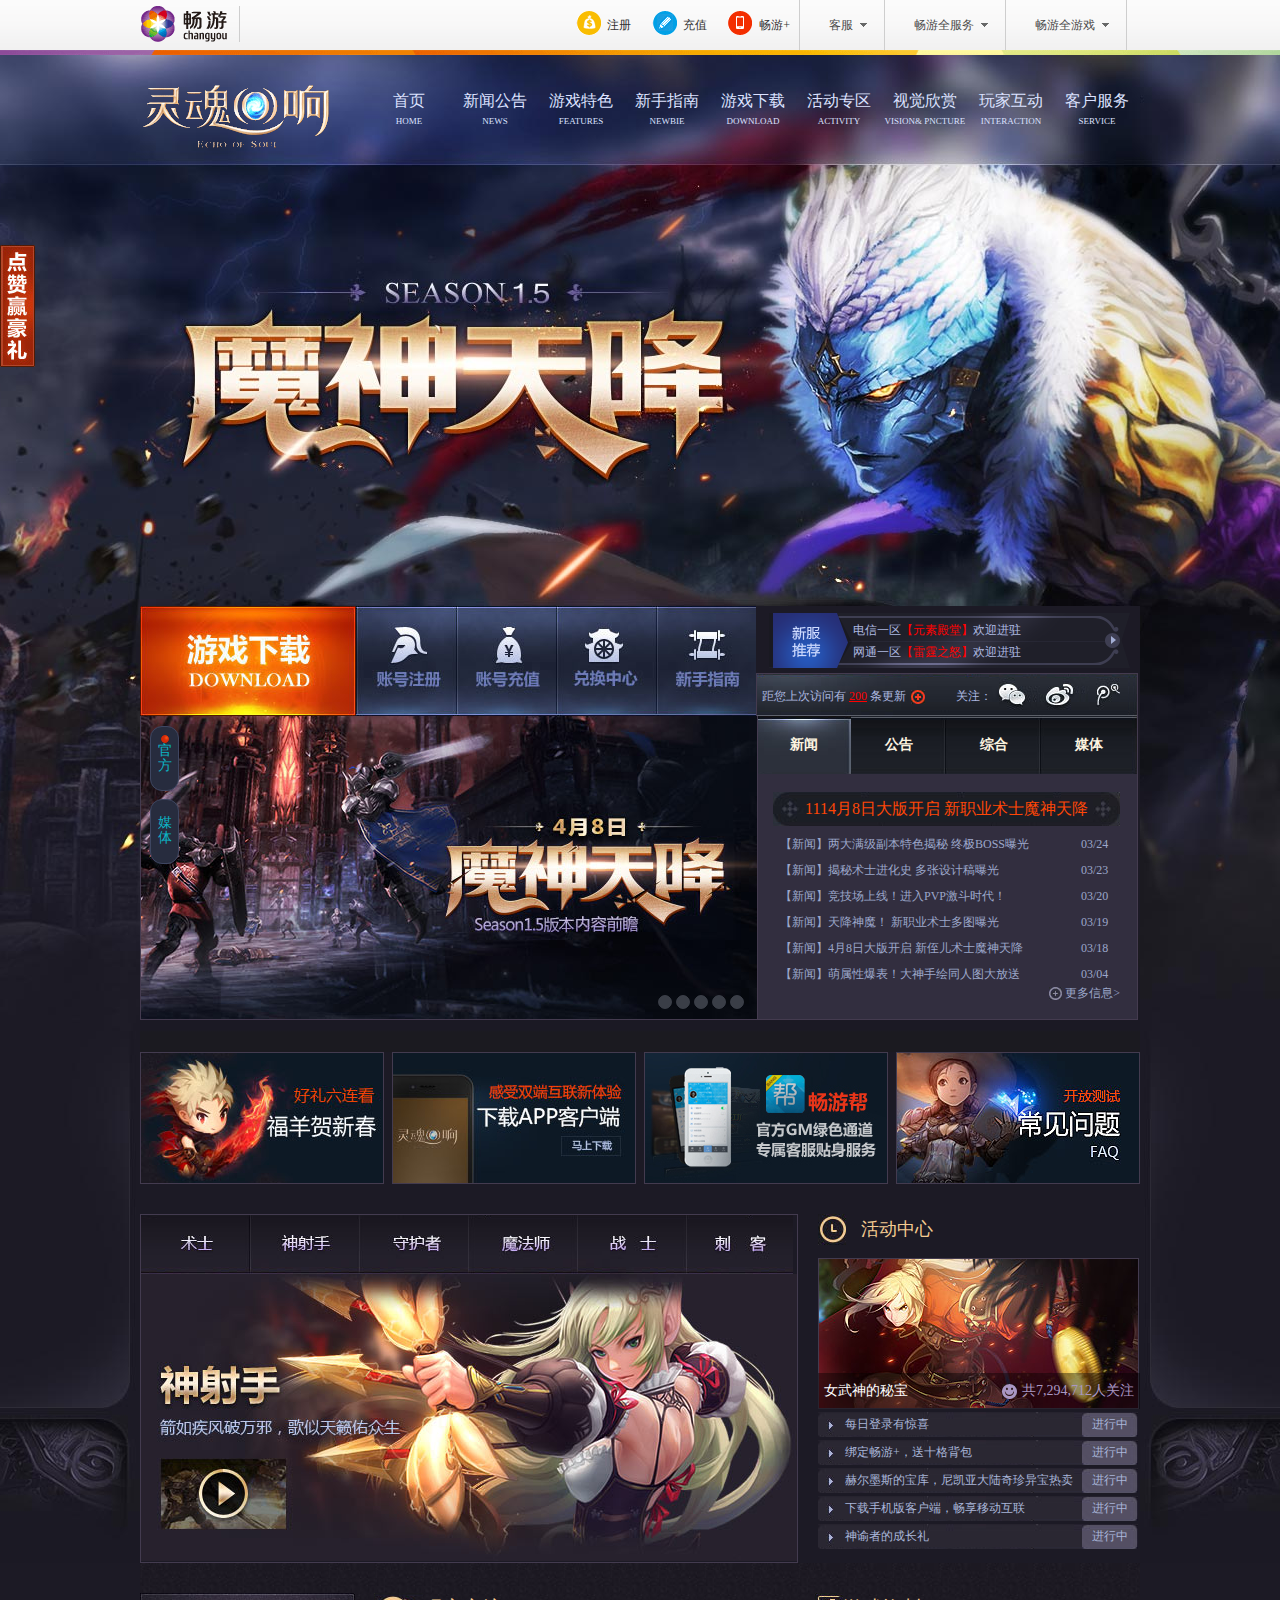
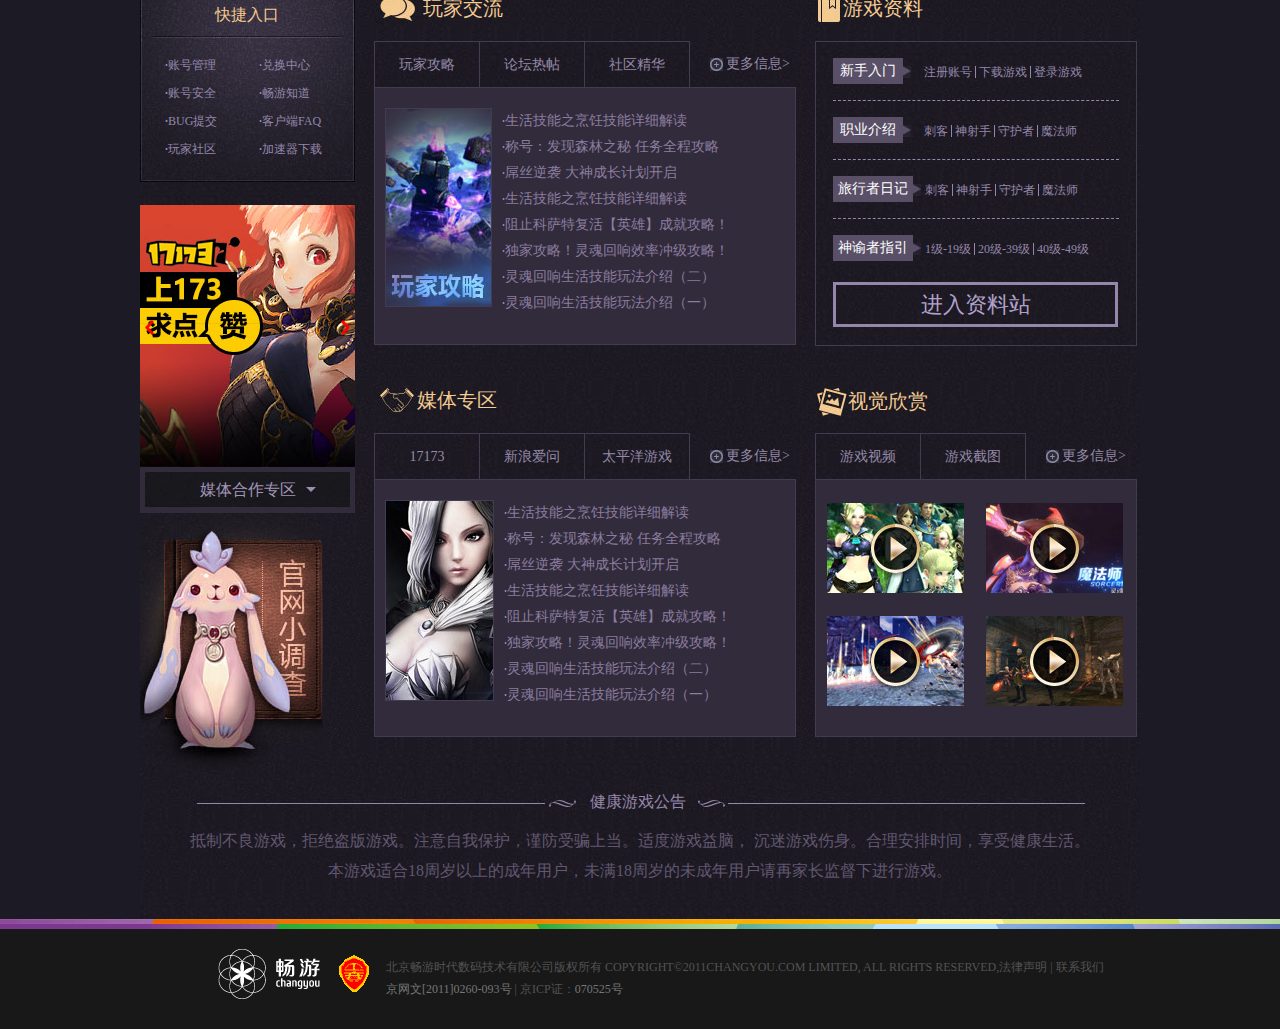
<file: work/demo/lhhx/index.html>
<!DOCTYPE html PUBLIC "-//W3C//DTD XHTML 1.0 Transitional//EN" "http://www.w3.org/TR/xhtml1/DTD/xhtml1-transitional.dtd">
<html xmlns="http://www.w3.org/1999/xhtml">
<head>
<meta http-equiv="Content-Type" content="text/html; charset=utf-8" />
<title>灵魂回响</title>
<link rel="stylesheet"  href="base/base.css"/>
<link rel="stylesheet"   href="base/index.css"/>
</head>
<script>
window.onload=function(){
	var  aUl=document.getElementById('aul');
	var  aLi=aUl.getElementsByTagName('li');
	var  aCdiv=document.getElementById('cont_act_l');
	var  aCli=aCdiv.getElementsByTagName('li');
	var  aCimg=aCdiv.getElementsByTagName('img');
	var  aSdiv=document.getElementById('status_m');
	var  aDt=aSdiv.getElementsByTagName('dt');
	var   aUdiv=aSdiv.getElementsByTagName('div');
	var  aSdiv1=document.getElementById('status_m1');
	var  aDt1=aSdiv1.getElementsByTagName('dt');
	var   aUdiv1=aSdiv1.getElementsByTagName('div');
	var  aList=document.getElementById('list');
	var  aMLi=aList.getElementsByTagName('li');
	var   aEdiv=document.getElementById('eye');
	var  aDt2=aEdiv.getElementsByTagName('dt');
	var   aUdiv2=aEdiv.getElementsByTagName('div');	
	var  ocolumn_t=document.getElementById('column_t');
	var  oTCont=document.getElementById('cont');
	var   aTLi=ocolumn_t.getElementsByTagName('li');
	var   aTDiv=cont.getElementsByTagName('div');
	for (var i=0;i<aLi.length;i++){
		aLi[i].onmouseover=function(){
			this.className='active';
			}
	    aLi[i].onmouseout=function(){
			this.className='';
			}
		}
     for(var i=0;i<aCli.length;i++){
		 aCli[i].index=i;
		 aCli[i].onmouseover=function(){
			 for(var i=0;i<aCli.length;i++)
			 {   
				aCimg[i].style.display='none';
			 }
			 aCimg[this.index].style.display='block';
		 }
	};
	for(var i=0;i<aDt.length;i++){
		aDt[i].index=i;
		aDt[i].onmouseover=function(){
			for(var i=0;i<aDt.length;i++){
				aUdiv[i].style.display='none';
				}
			aUdiv[this.index].style.display='block';
			}
		};
	for(var i=0;i<aDt1.length;i++){
		aDt1[i].index=i;
		aDt1[i].onmouseover=function(){
			for(var i=0;i<aDt1.length;i++){
				aUdiv1[i].style.display='none';
				}
			aUdiv1[this.index].style.display='block';
			}
		};
		for( var i=0;i<aDt2.length;i++){
			aDt2[i].index=i;
			aDt2[i].onmouseover=function(){
				for( var i=0;i<aDt2.length;i++){
					aUdiv2[i].style.display='none';
					}
				aUdiv2[this.index].style.display='block';
				}
			};
     for( var i=0;i<aMLi.length;i++){
	     aMLi[i].onmouseover=function(){
			 for(var i=0;i<aMLi.length;i++){
				 aMLi[i].className='';
				 }
			 this.className='active4';
			 }
		 };
    for(var  i=0;i<aTLi.length;i++){
		aTLi[i].index=i;
		aTLi[i].onmouseover=function(){
			for(var  i=0;i<aTLi.length;i++){
				aTDiv[i].style.display='none';
				aTLi[i].className='';
				}
			aTDiv[this.index].style.display='block';
			this.className='activ'+[this.index];
			}
		}
}
</script>
<body>
<div class="header">
   <div class="head clearfix">
    	<h4><a href="#"></a></h4>
        <ul class="service fr">
             <li><a href="#">客服<em></em></a></li>
             <li><a href="#">畅游全服务<em></em></a></li> 
             <li><a href="#">畅游全游戏<em></em></a></li>  
        </ul>
        <ul class="loginbar fr">
        	<li><a href="#"><i class="regsiter "></i>注册</a></li>
            <li><a href="#"><i class="recharge"></i>充值</a></li>
            <li><a href="#"><i class="swim"></i>畅游+</a></li>
        </ul>
    </div>
</div>
<div class="contenter">
    <div class="content">
         <div class="content_main">
               <div class="head_nav clearfix">
                    <h3><a href="#">灵魂回响</a></h3>
                      <ul class="clearfix"  id="aul">
                          <li>
                               <p class="frist"><a href="#">首页</a></p>
                               <p class="down"><a href="#">HOME</a></p>
                                <div class="new">
                                      <p class="new_frist"><a href="#">游戏新闻</a></p>
                                      <p class="new_down clearfix"><a href="#"><i></i>官方公告</a></p>
                               </div>
                           </li>
                           <li class="joinus ">
                               <p class="frist"><a href="#">新闻公告</a></p>
                               <p class="down"><a href="#">NEWS</a></p>
                               <div class="new">
                                      <p class="new_frist"><a href="#">游戏新闻</a></p>
                                      <p class="new_down clearfix"><a href="#"><i></i>官方公告</a></p>
                               </div>
                           </li>
                           <li>
                               <p  class="frist"><a href="#">游戏特色</a></p>
                               <p class="down"><a href="#">FEATURES</a></p>
                                <div class="new">
                                      <p class="new_frist"><a href="#">游戏新闻</a></p>
                                      <p class="new_down clearfix"><a href="#"><i></i>官方公告</a></p>
                               </div>
                           </li>
                           <li>
                               <p class="frist"><a href="#">新手指南</a></p>
                               <p class="down"><a href="#">NEWBIE</a></p>
                                <div class="new">
                                      <p class="new_frist"><a href="#">游戏新闻</a></p>
                                      <p class="new_down clearfix"><a href="#"><i></i>官方公告</a></p>
                               </div>
                           </li>
                           <li>
                               <p  class="frist"><a href="#">游戏下载</a></p>
                               <p class="down"><a href="#">DOWNLOAD</a></p>
                                <div class="new">
                                      <p class="new_frist"><a href="#">游戏新闻</a></p>
                                      <p class="new_down clearfix"><a href="#"><i></i>官方公告</a></p>
                               </div>
                           </li>
                           <li>
                               <p  class="frist"><a href="#">活动专区</a></p>
                               <p class="down"><a href="#">ACTIVITY</a></p>
                                <div class="new">
                                      <p class="new_frist"><a href="#">游戏新闻</a></p>
                                      <p class="new_down clearfix"><a href="#"><i></i>官方公告</a></p>
                               </div>
                           </li>
                           <li>
                               <p  class="frist"><a href="#">视觉欣赏</a></p>
                               <p class="down"><a href="#">VISION& PNCTURE</a></p>
                                <div class="new">
                                      <p class="new_frist"><a href="#">游戏新闻</a></p>
                                      <p class="new_down clearfix"><a href="#"><i></i>官方公告</a></p>
                               </div>
                           </li>
                           <li>
                               <p  class="frist"><a href="#">玩家互动</a></p>
                               <p class="down"><a href="#">INTERACTION</a></p>
                                <div class="new">
                                      <p class="new_frist"><a href="#">游戏新闻</a></p>
                                      <p class="new_down clearfix"><a href="#"><i></i>官方公告</a></p>
                               </div>
                           </li>
                           <li>
                               <p class="frist"><a href="#">客户服务</a></p>
                               <p class="down"><a href="#">SERVICE</a></p>
                                <div class="new">
                                      <p class="new_frist"><a href="#">游戏新闻</a></p>
                                      <p class="new_down clearfix"><a href="#"><i></i>官方公告</a></p>
                               </div>
                           </li>
                      </ul>
               </div>
               <a href="#"><img src="img/zan.jpg"/></a>
         </div>
         <div class="menu clearfix"> 
            <ul class="playload fl">
                    <li><a href="#" class="download"></a></li>
                    <li><a href="#" class="regsit"></a></li>
                    <li><a href="#" class="recharge"></a></li>
                    <li><a href="#" class="d_center"></a></li>
                    <li><a href="#" class="newer"></a></li>
               </ul>
             <div class="menu_right fl">
             		<div class="menu_r_t">
                         <p>电信一区<a  href="#">【元素殿堂】</a>欢迎进驻 </p>
                         <p>网通一区<a  href="#">【雷霆之怒】</a>欢迎进驻 </p>
                    </div>
                    <div class="menu_r_d clearfix">
                    	  <p>距您上次访问有<a href="#">200</a>条更新</p>
                          <a href="#"><i></i></a>
                          <em>关注：</em>
                          <a href="#" class="weixin"></a>
                          <a href="#" class="weibo"></a>
                          <a href="#" class="tengxun"></a>
                    </div>
             </div>
         </div>
         <div class="column clearfix">
               <div class="column_left fl">
                    <img src="img/main_a1 (1).jpg"/>
                     <p class="office"><a href="#"><i></i>官方</a></p>
                     <p class="medium"><a href="#">媒体</a></p>
                     <p class="dian">
                        <a href="#"></a>
                        <a href="#"></a>
                        <a href="#"></a>
                        <a href="#"></a>
                        <a href="#"></a>
                      </p>
               </div>
               
               
               
               
        <div class="column_right fl">
        <div class="column_right_m">
        <ul class="column_t"  id="column_t">
        <li class="activ0">新闻</li>
        <li>公告</li>
        <li>综合</li>
        <li>媒体</li>
    </ul>
<div  id="cont">
   <div class="cont  show" >
    <h3><a href="#">1114月8日大版开启  新职业术士魔神天降</a></h3>
     <ul class="news">
           <li class="clearfix"><i class="fl">【新闻】</i><a class="fl"  href="#">两大满级副本特色揭秘  终极BOSS曝光</a><span class="fl">03/24</span></li>
          <li class="clearfix"><i class="fl">【新闻】</i><a class="fl"  href="#">揭秘术士进化史  多张设计稿曝光</a><span class="fl">03/23</span></li>
           <li class="clearfix"><i class="fl">【新闻】</i><a class="fl"  href="#">竞技场上线！进入PVP激斗时代！</a><span class="fl">03/20</span></li>
            <li class="clearfix"><i class="fl">【新闻】</i><a class="fl"  href="#">天降神魔！ 新职业术士多图曝光</a><span class="fl">03/19</span></li>
             <li class="clearfix"><i class="fl">【新闻】</i><a class="fl"  href="#">4月8日大版开启  新侄儿术士魔神天降</a><span class="fl">03/18</span></li>
            <li class="clearfix"><i class="fl">【新闻】</i><a class="fl"  href="#">萌属性爆表！大神手绘同人图大放送</a><span class="fl">03/04</span></li>
                    
        </ul>
       <p class="more"><a href="#"><i></i>更多信息&gt;</a></p>
</div>
<div class="cont  ">
    <h3><a href="#">2224月8日大版开启  新职业术士魔神天降</a></h3>
     <ul class="news">
           <li class="clearfix"><i class="fl">【新闻】</i><a class="fl"  href="#">两大满级副本特色揭秘  终极BOSS曝光</a><span class="fl">03/24</span></li>
          <li class="clearfix"><i class="fl">【新闻】</i><a class="fl"  href="#">揭秘术士进化史  多张设计稿曝光</a><span class="fl">03/23</span></li>
           <li class="clearfix"><i class="fl">【新闻】</i><a class="fl"  href="#">竞技场上线！进入PVP激斗时代！</a><span class="fl">03/20</span></li>
            <li class="clearfix"><i class="fl">【新闻】</i><a class="fl"  href="#">天降神魔！ 新职业术士多图曝光</a><span class="fl">03/19</span></li>
             <li class="clearfix"><i class="fl">【新闻】</i><a class="fl"  href="#">4月8日大版开启  新侄儿术士魔神天降</a><span class="fl">03/18</span></li>
            <li class="clearfix"><i class="fl">【新闻】</i><a class="fl"  href="#">萌属性爆表！大神手绘同人图大放送</a><span class="fl">03/04</span></li>
                    
        </ul>
       <p class="more"><a href="#"><i></i>更多信息&gt;</a></p>
</div>
<div class="cont  ">
    <h3><a href="#">3334月8日大版开启  新职业术士魔神天降</a></h3>
     <ul class="news">
           <li class="clearfix"><i class="fl">【新闻】</i><a class="fl"  href="#">两大满级副本特色揭秘  终极BOSS曝光</a><span class="fl">03/24</span></li>
          <li class="clearfix"><i class="fl">【新闻】</i><a class="fl"  href="#">揭秘术士进化史  多张设计稿曝光</a><span class="fl">03/23</span></li>
           <li class="clearfix"><i class="fl">【新闻】</i><a class="fl"  href="#">竞技场上线！进入PVP激斗时代！</a><span class="fl">03/20</span></li>
            <li class="clearfix"><i class="fl">【新闻】</i><a class="fl"  href="#">天降神魔！ 新职业术士多图曝光</a><span class="fl">03/19</span></li>
             <li class="clearfix"><i class="fl">【新闻】</i><a class="fl"  href="#">4月8日大版开启  新侄儿术士魔神天降</a><span class="fl">03/18</span></li>
            <li class="clearfix"><i class="fl">【新闻】</i><a class="fl"  href="#">萌属性爆表！大神手绘同人图大放送</a><span class="fl">03/04</span></li>
                    
        </ul>
       <p class="more"><a href="#"><i></i>更多信息&gt;</a></p>
</div>
<div class="cont  ">
    <h3><a href="#">4444月8日大版开启  新职业术士魔神天降</a></h3>
     <ul class="news">
           <li class="clearfix"><i class="fl">【新闻】</i><a class="fl"  href="#">两大满级副本特色揭秘  终极BOSS曝光</a><span class="fl">03/24</span></li>
          <li class="clearfix"><i class="fl">【新闻】</i><a class="fl"  href="#">揭秘术士进化史  多张设计稿曝光</a><span class="fl">03/23</span></li>
           <li class="clearfix"><i class="fl">【新闻】</i><a class="fl"  href="#">竞技场上线！进入PVP激斗时代！</a><span class="fl">03/20</span></li>
            <li class="clearfix"><i class="fl">【新闻】</i><a class="fl"  href="#">天降神魔！ 新职业术士多图曝光</a><span class="fl">03/19</span></li>
             <li class="clearfix"><i class="fl">【新闻】</i><a class="fl"  href="#">4月8日大版开启  新侄儿术士魔神天降</a><span class="fl">03/18</span></li>
            <li class="clearfix"><i class="fl">【新闻】</i><a class="fl"  href="#">萌属性爆表！大神手绘同人图大放送</a><span class="fl">03/04</span></li>
                    
        </ul>
       <p class="more"><a href="#"><i></i>更多信息&gt;</a></p>
</div>
</div>
</div>
               </div>
        
        
        
        
        
        
         </div>
      <div class="bigcont">
         <ul class="banner clearfix">
               <li><a href="#"><img src="img/main_a2.jpg" /></a></li>
               <li><a href="#"><img src="img/main_a22.jpg" /></a></li>
               <li><a href="#"><img src="img/main_a2 (1).jpg" /></a></li>
               <li><a href="#"><img src="img/main_11.jpg"/></a></li>
           </ul>
         <div class="cont_act clearfix">
                <div class="cont_act_l fl"  id="cont_act_l">
                      <ul class="clearfix">
                            <li class="shen1"></li>
                            <li class="shen2"></li>
                            <li class="shen3"></li>
                            <li class="shen4"></li>
                            <li class="shen5"></li>
                            <li class="shen6"></li>
                      </ul>
                      <img src="img/shenshe.jpg" style="display:block"/>
                      <img src="img/cike.jpg"/>
                      <img src="img/shenshe.jpg"/>
                      <img src="img/cike.jpg"/>
                      <img src="img/shenshe.jpg"/>
                      <img src="img/cike.jpg"/>
                </div>
                 <div class="cont_act_r fl">
                       <h3><a href="#"><i></i>活动中心</a></h3>
                        <div class="cont_act_m"  id="list">
                              <ul>
                                       <li class="active4">
                                        <h4>神谕者的成长礼<span>进行中</span></h4>
                                        <div class="showbox">
                                            <a href="#">
                                            <div class="opa"></div>
                                           <p class="cont_list  clearfix">
                                                 <a href="#">女武神的秘宝</a>
                                                  <span >共7,294,712人关注</span>
                                           </p>
                                             <img src="img/1.jpg"/>
                                            </a>
                                        </div>
                                        </li>
                                        <li>
                                        <h4>每日登录有惊喜<span>进行中</span></h4>
                                        <div class="showbox">
                                            <a href="#">
                                            <div class="opa"></div>
                                           <p class="cont_list  clearfix">
                                                 <a href="#">女武神的秘宝</a>
                                                  <span >共7,294,712人关注</span>
                                           </p>
                                             <img src="img/1.jpg"/>
                                            </a>
                                        </div>
                                        </li>
                                        <li>
                                        <h4>绑定畅游+，送十格背包<span>进行中</span></h4>
                                        <div class="showbox">
                                            <a href="#">
                                            <div class="opa"></div>
                                           <p class="cont_list  clearfix">
                                                 <a href="#">女武神的秘宝</a>
                                                  <span >共7,294,712人关注</span>
                                           </p>
                                             <img src="img/1.jpg"/>
                                            </a>
                                        </div>
                                        </li>
                                        <li>
                                        <h4>赫尔墨斯的宝库，尼凯亚大陆奇珍异宝热卖<span>进行中</span></h4>
                                        <div class="showbox">
                                            <a href="#">
                                            <div class="opa"></div>
                                           <p class="cont_list  clearfix">
                                                 <a href="#">女武神的秘宝</a>
                                                  <span >共7,294,712人关注</span>
                                           </p>
                                             <img src="img/1.jpg"/>
                                            </a>
                                        </div>
                                        </li>
                                        <li>
                                        <h4>下载手机版客户端，畅享移动互联<span>进行中</span></h4>
                                        <div class="showbox">
                                            <a href="#">
                                            <div class="opa"></div>
                                           <p class="cont_list  clearfix">
                                                 <a href="#">女武神的秘宝</a>
                                                  <span >共7,294,712人关注</span>
                                           </p>
                                             <img src="img/1.jpg"/>
                                            </a>
                                        </div>
                                        </li>
                                        <li>
                                        <h4>神谕者的成长礼<span>进行中</span></h4>
                                        <div class="showbox">
                                            <a href="#">
                                            <div class="opa"></div>
                                           <p class="cont_list  clearfix">
                                                 <a href="#">女武神的秘宝</a>
                                                  <span >共7,294,712人关注</span>
                                           </p>
                                             <img src="img/1.jpg"/>
                                            </a>
                                        </div>
                                        </li>
                              </ul>
                        </div>
                </div>
       </div>
         
    </div>
</div>
</div>
<div class="lastcontenter">
      <div class="last_cont">
      <div class="status clearfix">
              <div class="status_l fl">
                     <dl>
                           <dd><a href="#">快捷入口</a></dd>
                           <dt><a href="#">账号管理</a></dt>
                           <dt><a href="#">兑换中心</a></dt>
                           <dt><a href="#">账号安全</a></dt>
                           <dt><a href="#">畅游知道</a></dt>
                           <dt><a href="#">BUG提交</a></dt>
                           <dt><a href="#">客户端FAQ</a></dt>
                           <dt><a href="#">玩家社区</a></dt>
                           <dt><a href="#">加速器下载</a></dt>
                     </dl>
                     <img src="img/yx.jpg"/>
                       <div class="together">
                           <p><a href="#">媒体合作专区</a></p>
                       </div>
                      <a class="rabbit"  href="#">兔子</a>
              </div>
              <div class="status_m fl" >
                 <div id="status_m">
                   <h3 class="clearfix"><a href="#"><i></i>玩家交流</a></h3>
                   <dl>
                       <dt><a href="#">玩家攻略</a></dt>
                       <dt><a href="#">论坛热帖</a></dt>
                       <dt><a href="#">社区精华</a></dt>
                       <dd class="clearfix"><a href="#"><i></i>更多信息&gt;</a></dd>
                   </dl>
                   <div class="status_main  clearfix" style="display:block;">
                         <img src="img/gonglue.jpg"/>
                         <ul>
                              <li><a href="#">生活技能之烹饪技能详细解读</a></li>
                              <li><a href="#">称号：发现森林之秘  任务全程攻略</a></li>
                              <li><a href="#">屌丝逆袭  大神成长计划开启</a></li>
                              <li><a href="#">生活技能之烹饪技能详细解读</a></li>
                              <li><a href="#">阻止科萨特复活【英雄】成就攻略！</a></li>
                              <li><a href="#">独家攻略！灵魂回响效率冲级攻略！</a></li>
                              <li><a href="#">灵魂回响生活技能玩法介绍（二）</a></li>
                              <li><a href="#">灵魂回响生活技能玩法介绍（一）</a></li>
                         </ul>
                   </div>  
                   <div class="status_main clearfix">
                         <img src="img/1031.jpg"/>
                         <ul>
                              <li><a href="#">生活技能之烹饪技能详细解读</a></li>
                              <li><a href="#">称号：发现森林之秘  任务全程攻略</a></li>
                              <li><a href="#">屌丝逆袭  大神成长计划开启</a></li>
                              <li><a href="#">生活技能之烹饪技能详细解读</a></li>
                              <li><a href="#">阻止科萨特复活【英雄】成就攻略！</a></li>
                              <li><a href="#">独家攻略！灵魂回响效率冲级攻略！</a></li>
                              <li><a href="#">灵魂回响生活技能玩法介绍（二）</a></li>
                              <li><a href="#">灵魂回响生活技能玩法介绍（一）</a></li>
                         </ul>
                   </div>
                   <div class="status_main clearfix">
                         <img src="img/gonglue.jpg"/>
                         <ul>
                              <li><a href="#">生活技能之烹饪技能详细解读</a></li>
                              <li><a href="#">称号：发现森林之秘  任务全程攻略</a></li>
                              <li><a href="#">屌丝逆袭  大神成长计划开启</a></li>
                              <li><a href="#">生活技能之烹饪技能详细解读</a></li>
                              <li><a href="#">阻止科萨特复活【英雄】成就攻略！</a></li>
                              <li><a href="#">独家攻略！灵魂回响效率冲级攻略！</a></li>
                              <li><a href="#">灵魂回响生活技能玩法介绍（二）</a></li>
                              <li><a href="#">灵魂回响生活技能玩法介绍（一）</a></li>
                         </ul>
                   </div>
                           </div>   
                 <div  id="status_m1">    
                   <h4 class="clearfix"><a href="#"><em></em>媒体专区</a></h4>
                   <dl>
                       <dt><a href="#">17173</a></dt>
                       <dt><a href="#">新浪爱问</a></dt>
                       <dt><a href="#">太平洋游戏</a></dt>
                       <dd class="clearfix"><a href="#"><i></i>更多信息&gt;</a></dd>
                   </dl>
                   <div class="status_main clearfix" style="display:block;">
                         <img src="img/1031.jpg" />
                         <ul >
                              <li><a href="#">生活技能之烹饪技能详细解读</a></li>
                              <li><a href="#">称号：发现森林之秘  任务全程攻略</a></li>
                              <li><a href="#">屌丝逆袭  大神成长计划开启</a></li>
                              <li><a href="#">生活技能之烹饪技能详细解读</a></li>
                              <li><a href="#">阻止科萨特复活【英雄】成就攻略！</a></li>
                              <li><a href="#">独家攻略！灵魂回响效率冲级攻略！</a></li>
                              <li><a href="#">灵魂回响生活技能玩法介绍（二）</a></li>
                              <li><a href="#">灵魂回响生活技能玩法介绍（一）</a></li>
                         </ul>
                   </div>
                   <div class="status_main clearfix">
                         <img src="img/gonglue.jpg" />
                         <ul >
                              <li><a href="#">生活技能之烹饪技能详细解读</a></li>
                              <li><a href="#">称号：发现森林之秘  任务全程攻略</a></li>
                              <li><a href="#">屌丝逆袭  大神成长计划开启</a></li>
                              <li><a href="#">生活技能之烹饪技能详细解读</a></li>
                              <li><a href="#">阻止科萨特复活【英雄】成就攻略！</a></li>
                              <li><a href="#">独家攻略！灵魂回响效率冲级攻略！</a></li>
                              <li><a href="#">灵魂回响生活技能玩法介绍（二）</a></li>
                              <li><a href="#">灵魂回响生活技能玩法介绍（一）</a></li>
                         </ul>
                   </div>
                   <div class="status_main clearfix">
                         <img src="img/1031.jpg" />
                         <ul >
                              <li><a href="#">生活技能之烹饪技能详细解读</a></li>
                              <li><a href="#">称号：发现森林之秘  任务全程攻略</a></li>
                              <li><a href="#">屌丝逆袭  大神成长计划开启</a></li>
                              <li><a href="#">生活技能之烹饪技能详细解读</a></li>
                              <li><a href="#">阻止科萨特复活【英雄】成就攻略！</a></li>
                              <li><a href="#">独家攻略！灵魂回响效率冲级攻略！</a></li>
                              <li><a href="#">灵魂回响生活技能玩法介绍（二）</a></li>
                              <li><a href="#">灵魂回响生活技能玩法介绍（一）</a></li>
                         </ul>
                   </div>
                 </div>
              </div>
              <div class="status_r fl">  
                    <h3 class="clearfix"><a href="#"><i></i>游戏资料</a></h3>
                     <div class="status_r_m">
                                  <dl class="main_f1 clearfix">
                                      <dd><a href="#">新手入门</a><i></i></dd>
                                      <dt><a href="#">注册账号</ a></dt>
                                      <dt><a href="#">下载游戏</a></dt>
                                      <dt class="last"><a href="#">登录游戏</a></dt>
                                  </dl>
                                  <dl class="main_f1 clearfix">
                                      <dd><a href="#">职业介绍</a><i></i></dd>
                                      <dt><a href="#">刺客</ a></dt>
                                      <dt><a href="#">神射手</a></dt>
                                      <dt><a href="#">守护者</a></dt>
                                      <dt class="last"><a href="#">魔法师</a></dt>
                                  </dl>
                                  <dl class="main_f1 clearfix">
                                      <dd class="name"><a href="#">旅行者日记</a><i></i></dd>
                                      <dt><a href="#">刺客</ a></dt>
                                      <dt><a href="#">神射手</a></dt>
                                      <dt><a href="#">守护者</a></dt>
                                      <dt class="last"><a href="#">魔法师</a></dt>
                                  </dl>
                                  <dl class="main_f1   none  clearfix">
                                      <dd class="name"><a href="#">神谕者指引</a><i></i></dd>
                                      <dt><a href="#">1级-19级</ a></dt>
                                      <dt><a href="#">20级-39级</a></dt>
                                      <dt class="last"><a href="#">40级-49级</a></dt>
                                  </dl>
                                  <p><a href="#">进入资料站</a></p>
                           </div> 
                    <h4 class="clearfix"><a href="#"><em></em>视觉欣赏</a></h4>
                 <div  id="eye">
                    <dl class="eye">
                       <dt><a href="#">游戏视频</a></dt>
                       <dt><a href="#">游戏截图</a></dt>
                       <dd class="clearfix"><a href="#"><i></i>更多信息&gt;</a></dd>
                   </dl>
                   <div class="status_r_main" style="display:block;">
                          <ul class="clearfix">
                              <li><a href="#"><img src="img/1 (1).jpg"/></a></li>
                              <li><a href="#"><img src="img/m1.jpg"/></a></li>
                              <li><a href="#"><img src="img/m3.jpg"/></a></li>
                              <li><a href="#"><img src="img/m4.jpg"/></a></li>
                          </ul>
                   </div>
                   <div class="status_r_main">
                          <ul class="clearfix">
                              <li><a href="#"><img src="img/m1.jpg"/></a></li>
                              <li><a href="#"><img src="img/1 (1).jpg"/></a></li>
                              <li><a href="#"><img src="img/m4.jpg"/></a></li>
                              <li><a href="#"><img src="img/m3.jpg"/></a></li>
                          </ul>
                   </div>
                  </div>
                     </div>
              </div>
       <div class="cont_last">
            <h3><a href="#">健康游戏公告</a></h3>
            <p>抵制不良游戏，拒绝盗版游戏。注意自我保护，谨防受骗上当。适度游戏益脑， 沉迷游戏伤身。合理安排时间，享受健康生活。 </p>
            <p>本游戏适合18周岁以上的成年用户，未满18周岁的未成年用户请再家长监督下进行游戏。</p>
       </div>
         </div>
     </div>
<div class="footer"></div>
<div class="foot clearfix">
   <div class="foot_main">
    <h3><a href="#">畅游</a></h3>
    <h4><a href="#">畅游</a></h4>
    <div class="foot_r  fl">
    		<p>北京畅游时代数码技术有限公司版权所有	COPYRIGHT&copy;2011CHANGYOU.COM  LIMITED, ALL  RIGHTS  RESERVED,法律声明  |  联系我们 </p>
            <p><span>京网文[2011]0260-093号</span> | 京ICP证：<span>070525号</span> </p>
    </div>
</div> 
</div>
</body>
</html>
</file>
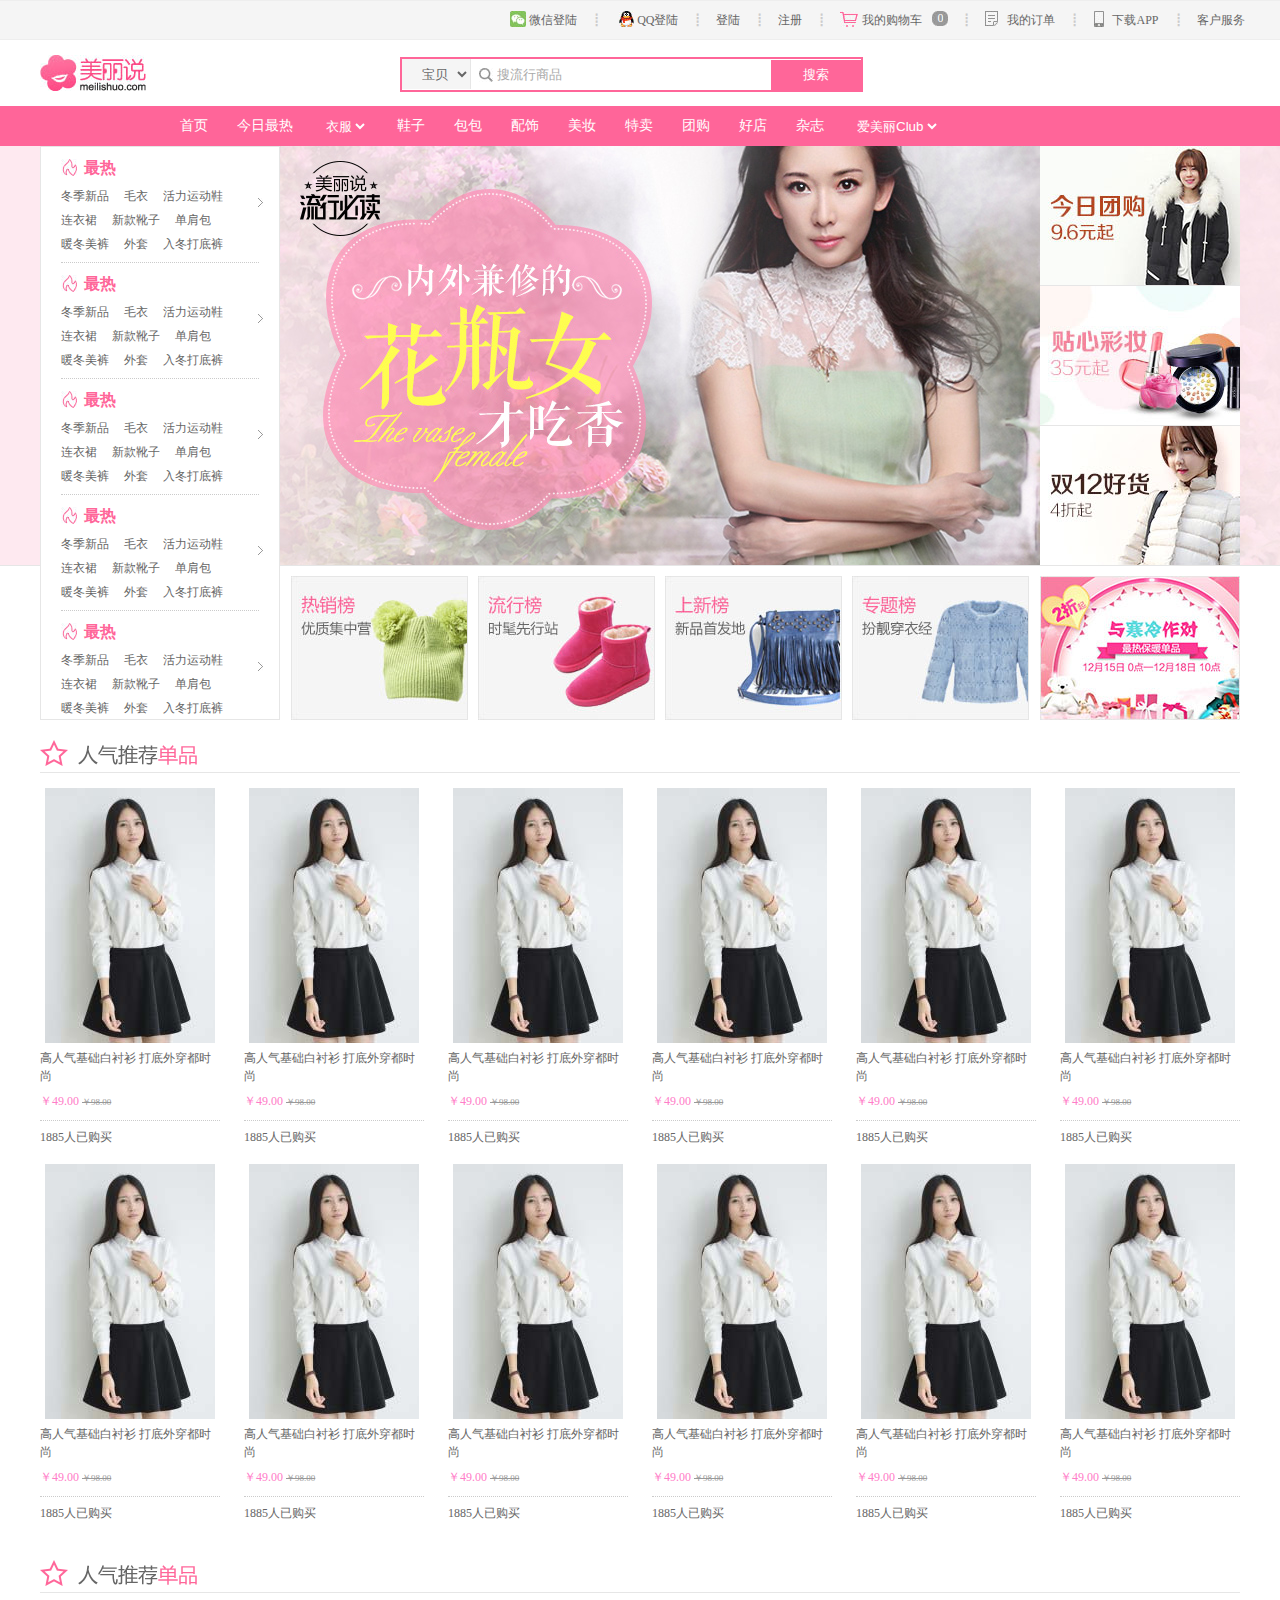
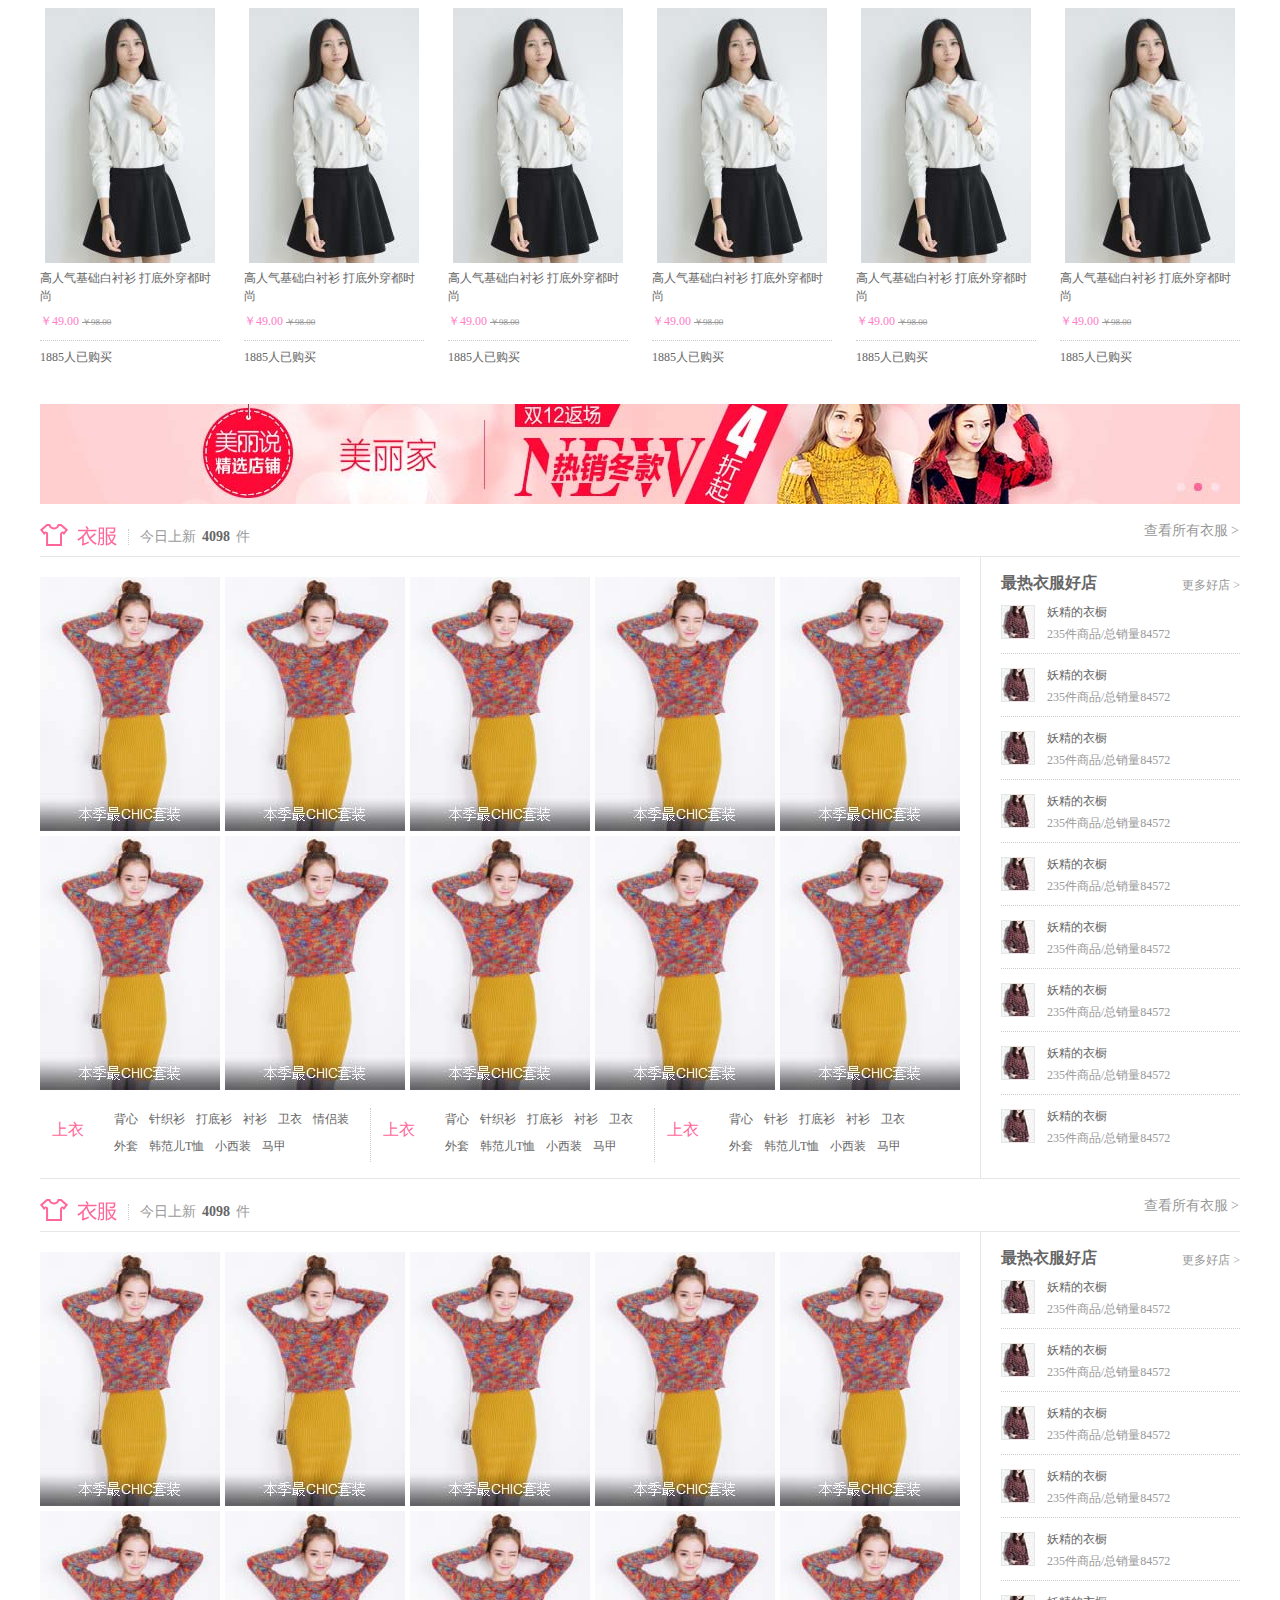
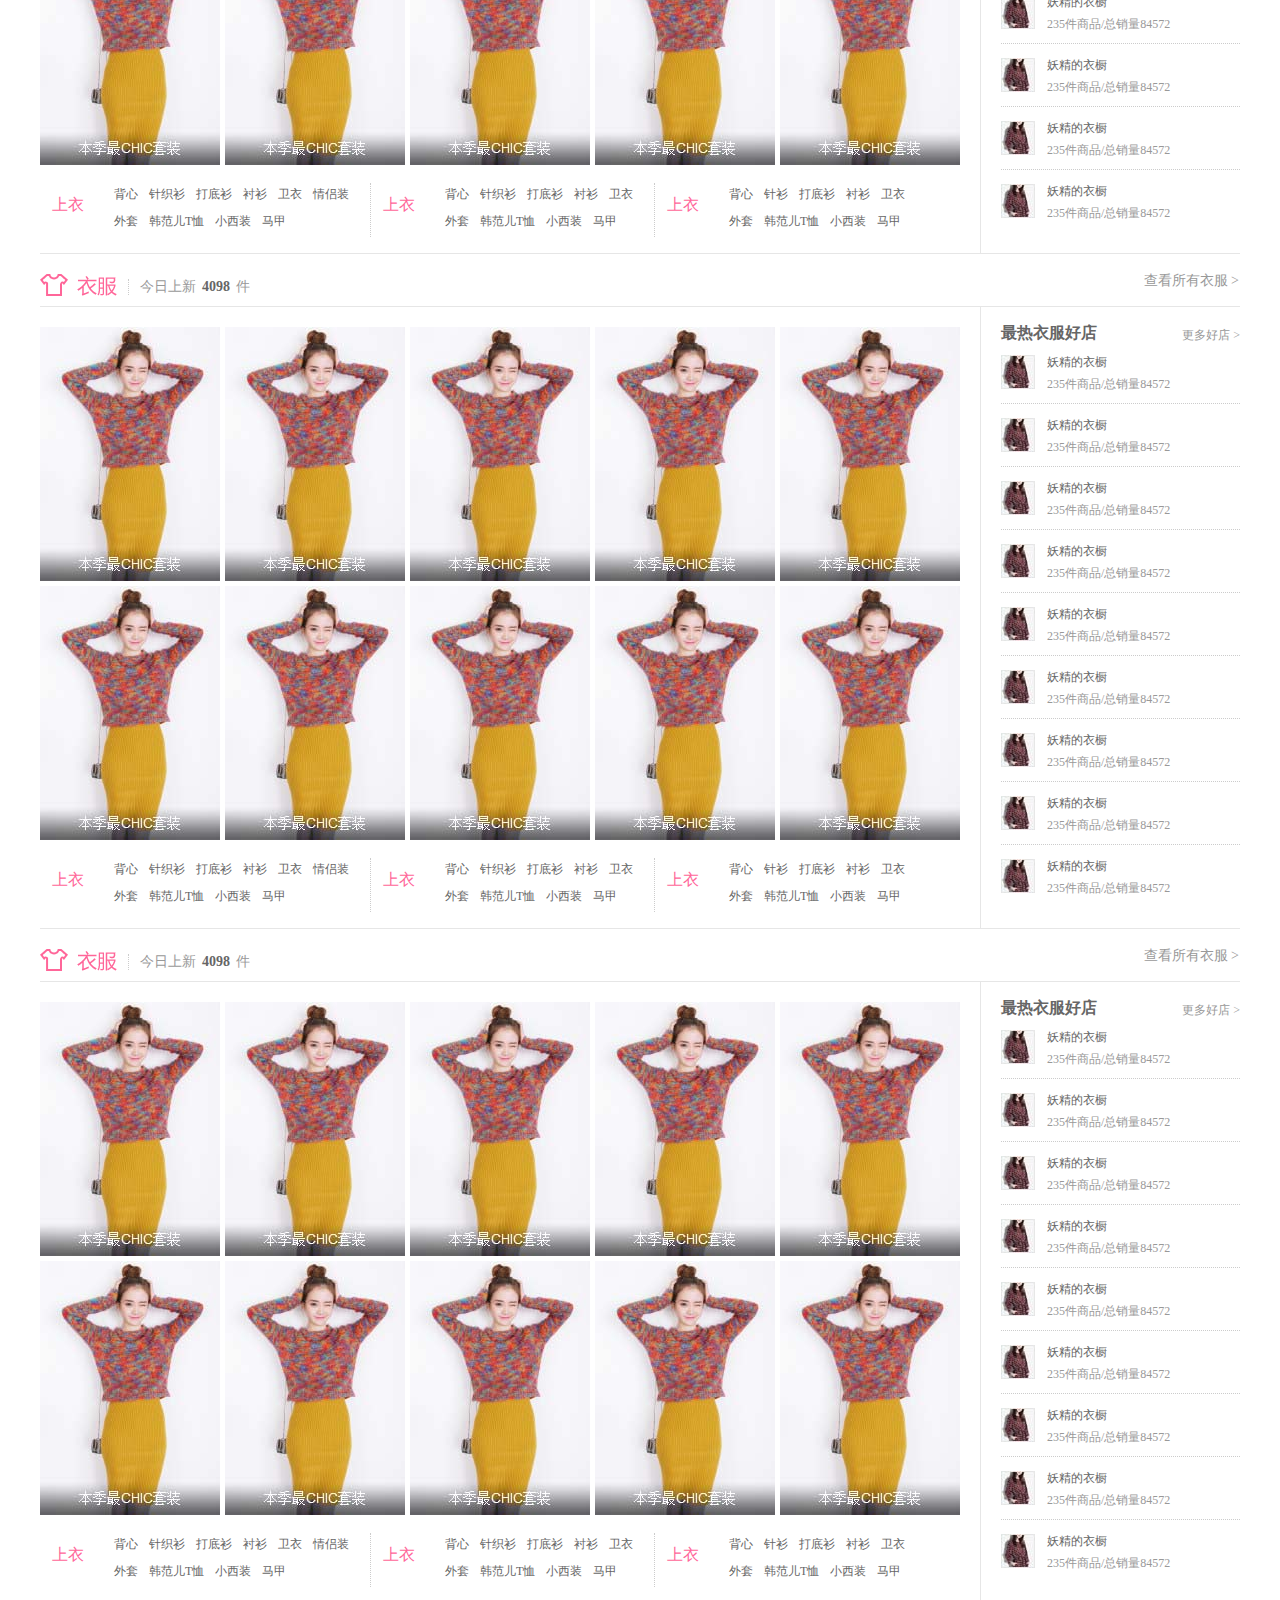
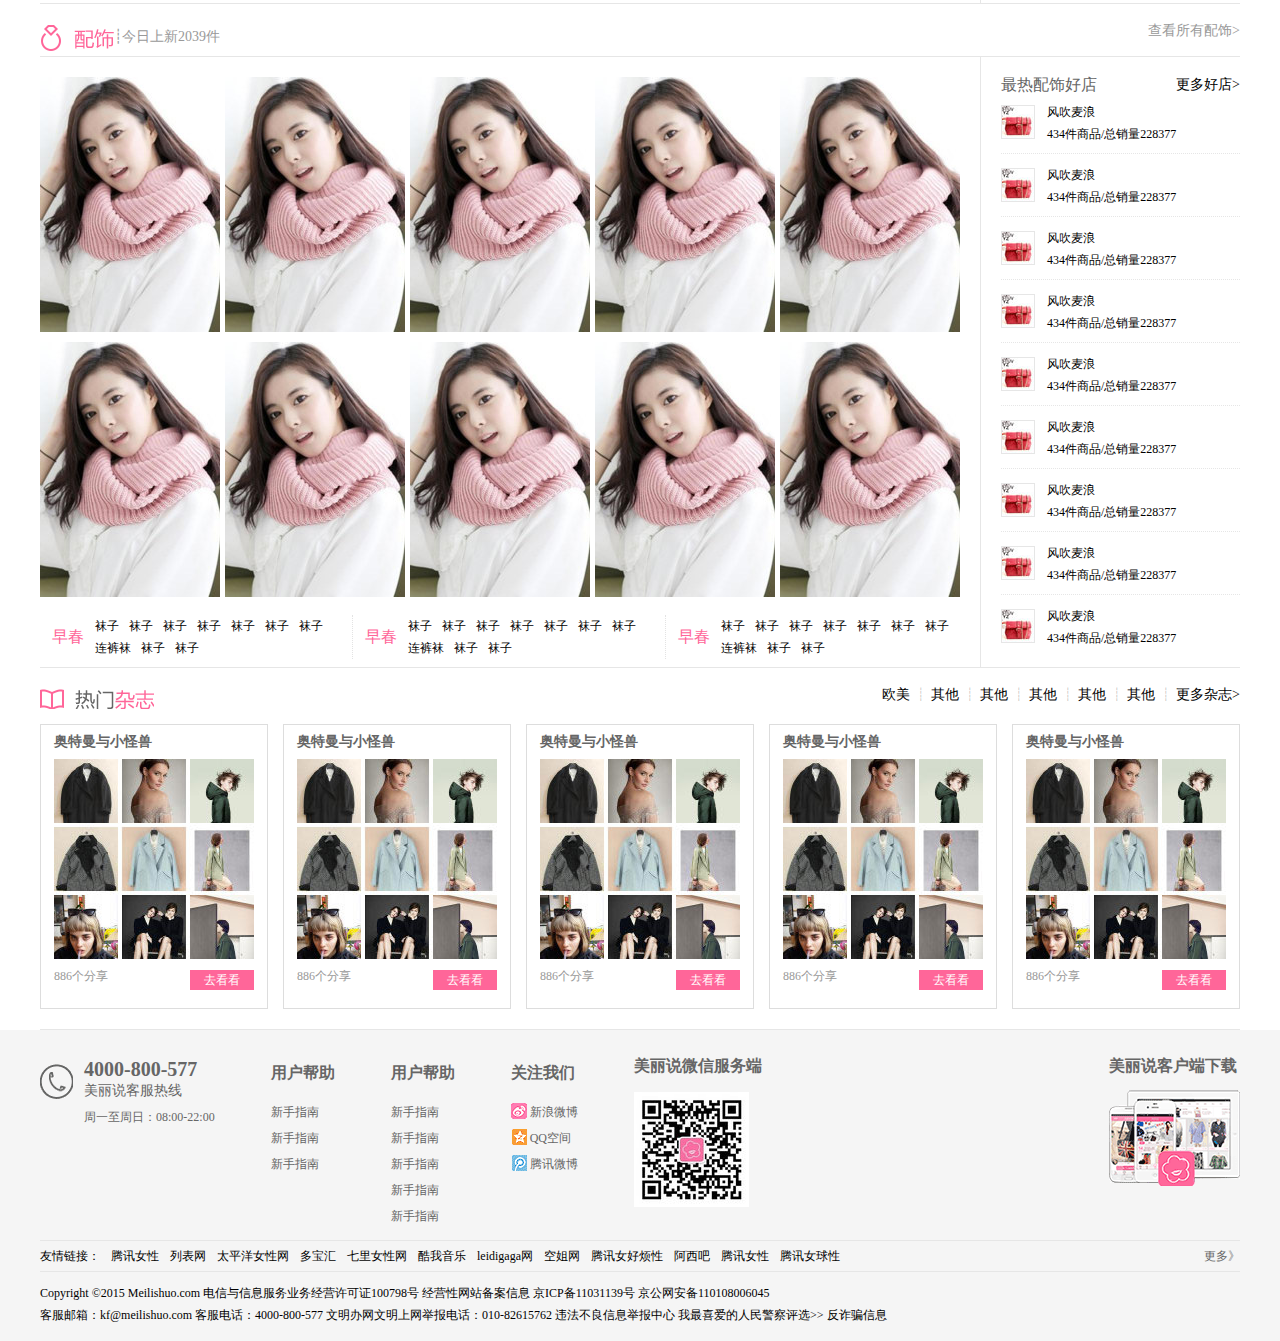
<file: work/demo/meilishuo/index.html>
<!doctype html>
<html>
<head>
<meta charset="utf-8">
<title>美丽说</title>
<link href="css/base.css" rel="stylesheet"/>
<link href="css/index.css" rel="stylesheet"/>
</head>

<body>
<!-- 开头-->
    	<div class="head">
        	<ul class="clearfix">
            	<li class="fr"><a href="#">客户服务</a></li>
                <li class="fr app"><a href="#">下载APP</a><span>┋</span></li>
                <li class="fr wd"><a href="#">我的订单</a><span>┋</span></li>
                <li class="fr gwc"><a href="#">我的购物车<div><img src="img/d2.jpg" class="d2"/><img src="img/d1.jpg" class="d1"/>0</div></a><span>┋</span></li>
                <li class="fr"><a href="#">注册</a><span>┋</span></li>
                <li class="fr"><a href="#">登陆</a><span>┋</span></li>
                <li class="fr qq"><a href="#">QQ登陆</a><span>┋</span></li>
                <li class="fr wx"><a href="#">微信登陆</a><span>┋</span></li>
            </ul>
        </div>
        <div class="box1 clearfix">
            <a href="#" class="logo fl">美丽说</a>
             <div class="red fl"><select name="select"><option value="baobei">宝贝</option></select><input type="text" name="sousuo" value="搜流行商品" class="text"/><input type="submit" value="搜索" class="an"/></div>
         </div>
        <div class="box2">
            <ul class="nav clearfix">
            	<li class="fl"><a href="#">首页</a></li>
                <li class="fl"><a href="#">今日最热</a></li>
                <li class="fl"><select><option>衣服</option></select></li>
                <li class="fl"><a href="#">鞋子</a></li>
                <li class="fl"><a href="#">包包</a></li>
                <li class="fl"><a href="#">配饰</a></li>
                <li class="fl"><a href="#">美妆</a></li>
                <li class="fl"><a href="#">特卖</a></li>
                <li class="fl"><a href="#">团购</a></li>
                <li class="fl"><a href="#">好店</a></li>
                <li class="fl"><a href="#">杂志</a></li>
                <li class="fl"><select><option>爱美丽Club</option></select></li>
            </ul>
         </div>
        <div class="fh">
        </div>
        <div class="rhj">
        	<div class="top">
            	<ul class="wp">
                	<li>
                    	<h2>最热</h2>
                        <P><a href="#1">冬季新品</a><a href="#2">毛衣</a><a href="#3">活力运动鞋</a><br/>
                        <a href="#4">连衣裙</a><a href="#5">新款靴子</a><a href="#6">单肩包</a><br/>
                        <a href="#7">暖冬美裤</a><a href="#8">外套</a><a href="#9">入冬打底裤</a></P>
                        <div class="san"><div></div></div>
                    </li>
                    <li>
                    	<h2>最热</h2>
                        <P><a href="#1">冬季新品</a><a href="#2">毛衣</a><a href="#3">活力运动鞋</a><br/>
                        <a href="#4">连衣裙</a><a href="#5">新款靴子</a><a href="#6">单肩包</a><br/>
                        <a href="#7">暖冬美裤</a><a href="#8">外套</a><a href="#9">入冬打底裤</a></P>
                        <div class="san"><div></div></div>
                    </li>
                    <li>
                    	<h2>最热</h2>
                        <P><a href="#1">冬季新品</a><a href="#2">毛衣</a><a href="#3">活力运动鞋</a><br/>
                        <a href="#4">连衣裙</a><a href="#5">新款靴子</a><a href="#6">单肩包</a><br/>
                        <a href="#7">暖冬美裤</a><a href="#8">外套</a><a href="#9">入冬打底裤</a></P>
                        <div class="san"><div></div></div>
                    </li>
                    <li>
                    	<h2>最热</h2>
                        <P><a href="#1">冬季新品</a><a href="#2">毛衣</a><a href="#3">活力运动鞋</a><br/>
                        <a href="#4">连衣裙</a><a href="#5">新款靴子</a><a href="#6">单肩包</a><br/>
                        <a href="#7">暖冬美裤</a><a href="#8">外套</a><a href="#9">入冬打底裤</a></P>
                        <div class="san"><div></div></div>
                    </li>
                    <li class="md">
                    	<h2>最热</h2>
                        <P class="zh7"><a href="#1">冬季新品</a><a href="#2">毛衣</a><a href="#3">活力运动鞋</a><br/>
                        <a href="#4">连衣裙</a><a href="#5">新款靴子</a><a href="#6">单肩包</a><br/>
                        <a href="#7">暖冬美裤</a><a href="#8">外套</a><a href="#9">入冬打底裤</a></P>
                        <div class="san"><div></div></div>
                    </li>
                </ul>
                <div class="photo"><!--<a href="#"><img src="img/2.1.jpg"/></a>--><i><a href="#"><img src="img/2.2.jpg"/></a><a href="#"><img src="img/1.6.jpg"/></a><a href="#"><img src="img/1.7.jpg"/></a></i></div>
                <div class="bkp"><a href="#"><img src="img/1.8.jpg" class="eleven"/></a><a href="#"><img src="img/1.9.jpg"/></a><a href="#"><img src="img/2.5.jpg"/></a><a href="#"><img src="img/2.6.jpg"/></a><a href="#"><img src="img/2.7.jpg" class="eleven"/></a></div>
            </div>
            <div class="rq">
            	<h4><div></div></h4>
                <ul class="clearfix">
                	<li class="fl">
                    	<a href="#"><img src="img/r4.jpg"/></a>
                        <p class="ml">高人气基础白衬衫 打底外穿都时尚</p>
                        <P class="do">￥49.00 <span>￥98.00</span></P>
                        <div>1885人已购买</div>
                    </li>
                    <li class="fl">
                    	<a href="#"><img src="img/r4.jpg"/></a>
                        <p class="ml">高人气基础白衬衫 打底外穿都时尚</p>
                        <P class="do">￥49.00 <span>￥98.00</span></P>
                        <div>1885人已购买</div>
                    </li>
                    <li class="fl">
                    	<a href="#"><img src="img/r4.jpg"/></a>
                        <p class="ml">高人气基础白衬衫 打底外穿都时尚</p>
                        <P class="do">￥49.00 <span>￥98.00</span></P>
                        <div>1885人已购买</div>
                    </li>
                    <li class="fl">
                    	<a href="#"><img src="img/r4.jpg"/></a>
                        <p class="ml">高人气基础白衬衫 打底外穿都时尚</p>
                        <P class="do">￥49.00 <span>￥98.00</span></P>
                        <div>1885人已购买</div>
                    </li>
                    <li class="fl">
                    	<a href="#"><img src="img/r4.jpg"/></a>
                        <p class="ml">高人气基础白衬衫 打底外穿都时尚</p>
                        <P class="do">￥49.00 <span>￥98.00</span></P>
                        <div>1885人已购买</div>
                    </li>
                    <li class="fl">
                    	<a href="#"><img src="img/r4.jpg"/></a>
                        <p class="ml">高人气基础白衬衫 打底外穿都时尚</p>
                        <P class="do">￥49.00 <span>￥98.00</span></P>
                        <div>1885人已购买</div>
                    </li>
                    <li class="fl">
                    	<a href="#"><img src="img/r4.jpg"/></a>
                        <p class="ml">高人气基础白衬衫 打底外穿都时尚</p>
                        <P class="do">￥49.00 <span>￥98.00</span></P>
                        <div>1885人已购买</div>
                    </li>
                    <li class="fl">
                    	<a href="#"><img src="img/r4.jpg"/></a>
                        <p class="ml">高人气基础白衬衫 打底外穿都时尚</p>
                        <P class="do">￥49.00 <span>￥98.00</span></P>
                        <div>1885人已购买</div>
                    </li>
                    <li class="fl">
                    	<a href="#"><img src="img/r4.jpg"/></a>
                        <p class="ml">高人气基础白衬衫 打底外穿都时尚</p>
                        <P class="do">￥49.00 <span>￥98.00</span></P>
                        <div>1885人已购买</div>
                    </li>
                    <li class="fl">
                    	<a href="#"><img src="img/r4.jpg"/></a>
                        <p class="ml">高人气基础白衬衫 打底外穿都时尚</p>
                        <P class="do">￥49.00 <span>￥98.00</span></P>
                        <div>1885人已购买</div>
                    </li>
                    <li class="fl">
                    	<a href="#"><img src="img/r4.jpg"/></a>
                        <p class="ml">高人气基础白衬衫 打底外穿都时尚</p>
                        <P class="do">￥49.00 <span>￥98.00</span></P>
                        <div>1885人已购买</div>
                    </li>
                    <li class="fl">
                    	<a href="#"><img src="img/r4.jpg"/></a>
                        <p class="ml">高人气基础白衬衫 打底外穿都时尚</p>
                        <P class="do">￥49.00 <span>￥98.00</span></P>
                        <div>1885人已购买</div>
                    </li>
                </ul>
            </div>
            <div class="rq">
            	<h4><div></div></h4>
                <ul class="clearfix">
                	<li class="fl">
                    	<a href="#"><img src="img/r4.jpg"/></a>
                        <p class="ml">高人气基础白衬衫 打底外穿都时尚</p>
                        <P class="do">￥49.00 <span>￥98.00</span></P>
                        <div>1885人已购买</div>
                    </li>
                    <li class="fl">
                    	<a href="#"><img src="img/r4.jpg"/></a>
                        <p class="ml">高人气基础白衬衫 打底外穿都时尚</p>
                        <P class="do">￥49.00 <span>￥98.00</span></P>
                        <div>1885人已购买</div>
                    </li>
                    <li class="fl">
                    	<a href="#"><img src="img/r4.jpg"/></a>
                        <p class="ml">高人气基础白衬衫 打底外穿都时尚</p>
                        <P class="do">￥49.00 <span>￥98.00</span></P>
                        <div>1885人已购买</div>
                    </li>
                    <li class="fl">
                    	<a href="#"><img src="img/r4.jpg"/></a>
                        <p class="ml">高人气基础白衬衫 打底外穿都时尚</p>
                        <P class="do">￥49.00 <span>￥98.00</span></P>
                        <div>1885人已购买</div>
                    </li>
                    <li class="fl">
                    	<a href="#"><img src="img/r4.jpg"/></a>
                        <p class="ml">高人气基础白衬衫 打底外穿都时尚</p>
                        <P class="do">￥49.00 <span>￥98.00</span></P>
                        <div>1885人已购买</div>
                    </li>
                    <li class="fl">
                    	<a href="#"><img src="img/r4.jpg"/></a>
                        <p class="ml">高人气基础白衬衫 打底外穿都时尚</p>
                        <P class="do">￥49.00 <span>￥98.00</span></P>
                        <div>1885人已购买</div>
                    </li>
				</ul>
            </div>
        </div>
<!-- 开头结束-->
<!--任豪杰开始-->
	<div class="rhj">
    	<img src="img/r1.jpg" class="mlj"/>
        <div class="yf">
        	<h2 class="jr clearfix">
            	<i class="fl"></i>
        		<P class="fl">今日上新<span>4098</span>件</P>
            	<a class="fr">查看所有衣服 &gt;</a>
        	</h2>
            <div class="yfbox clearfix">
            	<div class="ny fl">
                	<a href="#"><img src="img/r2.jpg"/></a><a href="#"><img src="img/r2.jpg"/></a><a href="#"><img src="img/r2.jpg"/></a><a href="#"><img src="img/r2.jpg"/></a><a href="#"><img src="img/r2.jpg"/></a><a href="#"><img src="img/r2.jpg"/></a><a href="#"><img src="img/r2.jpg"/></a><a href="#"><img src="img/r2.jpg"/></a><a href="#"><img src="img/r2.jpg"/></a><a href="#"><img src="img/r2.jpg"/></a>
                    <ul class="clearfix sy">
                    	<li class="fl clearfix">
                        	<span class="fl">上衣</span>
                        	<b class="fl"><a href="#">背心</a><a href="#">针织衫</a><a href="#">打底衫</a><a href="#">衬衫</a><a href="#">卫衣</a><a href="#">情侣装</a><br/><a href="#">外套</a><a href="#">韩范儿T恤</a><a href="#">小西装</a><a href="#">马甲</a></b>
                        </li>
                        <li class="fl clearfix">
                        	<span class="fl">上衣</span>
                        	<b class="fl"><a href="#">背心</a><a href="#">针织衫</a><a href="#">打底衫</a><a href="#">衬衫</a><a href="#">卫衣</a><br/><a href="#">外套</a><a href="#">韩范儿T恤</a><a href="#">小西装</a><a href="#">马甲</a></b>
                        </li>
                        <li class="fl clearfix kz">
                        	<span class="fl">上衣</span>
                        	<b class="fl"><a href="#">背心</a><a href="#">针衫</a><a href="#">打底衫</a><a href="#">衬衫</a><a href="#">卫衣</a><br/><a href="#">外套</a><a href="#">韩范儿T恤</a><a href="#">小西装</a><a href="#">马甲</a></b>
                        </li>
                    </ul>
                </div>
                <div class="hd fl">
                	<h3 class="clearfix"><P class="fl">最热衣服好店</P><a href="#" class="fr">更多好店 &gt;</a></h3>
                    <ul>
                    	<li class="clearfix"><img src="img/r3.jpg" class="fl"/><a href="#" class="fl"><span>妖精的衣橱</span><br/>235件商品/总销量84572</a></li>
                        <li class="clearfix"><img src="img/r3.jpg" class="fl"/><a href="#" class="fl"><span>妖精的衣橱</span><br/>235件商品/总销量84572</a></li>
                        <li class="clearfix"><img src="img/r3.jpg" class="fl"/><a href="#" class="fl"><span>妖精的衣橱</span><br/>235件商品/总销量84572</a></li>
                        <li class="clearfix"><img src="img/r3.jpg" class="fl"/><a href="#" class="fl"><span>妖精的衣橱</span><br/>235件商品/总销量84572</a></li>
                        <li class="clearfix"><img src="img/r3.jpg" class="fl"/><a href="#" class="fl"><span>妖精的衣橱</span><br/>235件商品/总销量84572</a></li>
                        <li class="clearfix"><img src="img/r3.jpg" class="fl"/><a href="#" class="fl"><span>妖精的衣橱</span><br/>235件商品/总销量84572</a></li>
                        <li class="clearfix"><img src="img/r3.jpg" class="fl"/><a href="#" class="fl"><span>妖精的衣橱</span><br/>235件商品/总销量84572</a></li>
                        <li class="clearfix"><img src="img/r3.jpg" class="fl"/><a href="#" class="fl"><span>妖精的衣橱</span><br/>235件商品/总销量84572</a></li>
                        <li class="clearfix zx"><img src="img/r3.jpg" class="fl"/><a href="#" class="fl"><span>妖精的衣橱</span><br/>235件商品/总销量84572</a></li>
                    </ul>
                </div>
            </div>
            <h2 class="jr clearfix">
            	<i class="fl"></i>
        		<P class="fl">今日上新<span>4098</span>件</P>
            	<a class="fr">查看所有衣服 &gt;</a>
        	</h2>
            <div class="yfbox clearfix">
            	<div class="ny fl">
                	<a href="#"><img src="img/r2.jpg"/></a><a href="#"><img src="img/r2.jpg"/></a><a href="#"><img src="img/r2.jpg"/></a><a href="#"><img src="img/r2.jpg"/></a><a href="#"><img src="img/r2.jpg"/></a><a href="#"><img src="img/r2.jpg"/></a><a href="#"><img src="img/r2.jpg"/></a><a href="#"><img src="img/r2.jpg"/></a><a href="#"><img src="img/r2.jpg"/></a><a href="#"><img src="img/r2.jpg"/></a>
                    <ul class="clearfix sy">
                    	<li class="fl clearfix">
                        	<span class="fl">上衣</span>
                        	<b class="fl"><a href="#">背心</a><a href="#">针织衫</a><a href="#">打底衫</a><a href="#">衬衫</a><a href="#">卫衣</a><a href="#">情侣装</a><br/><a href="#">外套</a><a href="#">韩范儿T恤</a><a href="#">小西装</a><a href="#">马甲</a></b>
                        </li>
                        <li class="fl clearfix">
                        	<span class="fl">上衣</span>
                        	<b class="fl"><a href="#">背心</a><a href="#">针织衫</a><a href="#">打底衫</a><a href="#">衬衫</a><a href="#">卫衣</a><br/><a href="#">外套</a><a href="#">韩范儿T恤</a><a href="#">小西装</a><a href="#">马甲</a></b>
                        </li>
                        <li class="fl clearfix kz">
                        	<span class="fl">上衣</span>
                        	<b class="fl"><a href="#">背心</a><a href="#">针衫</a><a href="#">打底衫</a><a href="#">衬衫</a><a href="#">卫衣</a><br/><a href="#">外套</a><a href="#">韩范儿T恤</a><a href="#">小西装</a><a href="#">马甲</a></b>
                        </li>
                    </ul>
                </div>
                <div class="hd fl">
                	<h3 class="clearfix"><P class="fl">最热衣服好店</P><a href="#" class="fr">更多好店 &gt;</a></h3>
                    <ul>
                    	<li class="clearfix"><img src="img/r3.jpg" class="fl"/><a href="#" class="fl"><span>妖精的衣橱</span><br/>235件商品/总销量84572</a></li>
                        <li class="clearfix"><img src="img/r3.jpg" class="fl"/><a href="#" class="fl"><span>妖精的衣橱</span><br/>235件商品/总销量84572</a></li>
                        <li class="clearfix"><img src="img/r3.jpg" class="fl"/><a href="#" class="fl"><span>妖精的衣橱</span><br/>235件商品/总销量84572</a></li>
                        <li class="clearfix"><img src="img/r3.jpg" class="fl"/><a href="#" class="fl"><span>妖精的衣橱</span><br/>235件商品/总销量84572</a></li>
                        <li class="clearfix"><img src="img/r3.jpg" class="fl"/><a href="#" class="fl"><span>妖精的衣橱</span><br/>235件商品/总销量84572</a></li>
                        <li class="clearfix"><img src="img/r3.jpg" class="fl"/><a href="#" class="fl"><span>妖精的衣橱</span><br/>235件商品/总销量84572</a></li>
                        <li class="clearfix"><img src="img/r3.jpg" class="fl"/><a href="#" class="fl"><span>妖精的衣橱</span><br/>235件商品/总销量84572</a></li>
                        <li class="clearfix"><img src="img/r3.jpg" class="fl"/><a href="#" class="fl"><span>妖精的衣橱</span><br/>235件商品/总销量84572</a></li>
                        <li class="clearfix zx"><img src="img/r3.jpg" class="fl"/><a href="#" class="fl"><span>妖精的衣橱</span><br/>235件商品/总销量84572</a></li>
                    </ul>
                </div>
            </div>
            <h2 class="jr clearfix">
            	<i class="fl"></i>
        		<P class="fl">今日上新<span>4098</span>件</P>
            	<a class="fr">查看所有衣服 &gt;</a>
        	</h2>
            <div class="yfbox clearfix">
            	<div class="ny fl">
                	<a href="#"><img src="img/r2.jpg"/></a><a href="#"><img src="img/r2.jpg"/></a><a href="#"><img src="img/r2.jpg"/></a><a href="#"><img src="img/r2.jpg"/></a><a href="#"><img src="img/r2.jpg"/></a><a href="#"><img src="img/r2.jpg"/></a><a href="#"><img src="img/r2.jpg"/></a><a href="#"><img src="img/r2.jpg"/></a><a href="#"><img src="img/r2.jpg"/></a><a href="#"><img src="img/r2.jpg"/></a>
                    <ul class="clearfix sy">
                    	<li class="fl clearfix">
                        	<span class="fl">上衣</span>
                        	<b class="fl"><a href="#">背心</a><a href="#">针织衫</a><a href="#">打底衫</a><a href="#">衬衫</a><a href="#">卫衣</a><a href="#">情侣装</a><br/><a href="#">外套</a><a href="#">韩范儿T恤</a><a href="#">小西装</a><a href="#">马甲</a></b>
                        </li>
                        <li class="fl clearfix">
                        	<span class="fl">上衣</span>
                        	<b class="fl"><a href="#">背心</a><a href="#">针织衫</a><a href="#">打底衫</a><a href="#">衬衫</a><a href="#">卫衣</a><br/><a href="#">外套</a><a href="#">韩范儿T恤</a><a href="#">小西装</a><a href="#">马甲</a></b>
                        </li>
                        <li class="fl clearfix kz">
                        	<span class="fl">上衣</span>
                        	<b class="fl"><a href="#">背心</a><a href="#">针衫</a><a href="#">打底衫</a><a href="#">衬衫</a><a href="#">卫衣</a><br/><a href="#">外套</a><a href="#">韩范儿T恤</a><a href="#">小西装</a><a href="#">马甲</a></b>
                        </li>
                    </ul>
                </div>
                <div class="hd fl">
                	<h3 class="clearfix"><P class="fl">最热衣服好店</P><a href="#" class="fr">更多好店 &gt;</a></h3>
                    <ul>
                    	<li class="clearfix"><img src="img/r3.jpg" class="fl"/><a href="#" class="fl"><span>妖精的衣橱</span><br/>235件商品/总销量84572</a></li>
                        <li class="clearfix"><img src="img/r3.jpg" class="fl"/><a href="#" class="fl"><span>妖精的衣橱</span><br/>235件商品/总销量84572</a></li>
                        <li class="clearfix"><img src="img/r3.jpg" class="fl"/><a href="#" class="fl"><span>妖精的衣橱</span><br/>235件商品/总销量84572</a></li>
                        <li class="clearfix"><img src="img/r3.jpg" class="fl"/><a href="#" class="fl"><span>妖精的衣橱</span><br/>235件商品/总销量84572</a></li>
                        <li class="clearfix"><img src="img/r3.jpg" class="fl"/><a href="#" class="fl"><span>妖精的衣橱</span><br/>235件商品/总销量84572</a></li>
                        <li class="clearfix"><img src="img/r3.jpg" class="fl"/><a href="#" class="fl"><span>妖精的衣橱</span><br/>235件商品/总销量84572</a></li>
                        <li class="clearfix"><img src="img/r3.jpg" class="fl"/><a href="#" class="fl"><span>妖精的衣橱</span><br/>235件商品/总销量84572</a></li>
                        <li class="clearfix"><img src="img/r3.jpg" class="fl"/><a href="#" class="fl"><span>妖精的衣橱</span><br/>235件商品/总销量84572</a></li>
                        <li class="clearfix zx"><img src="img/r3.jpg" class="fl"/><a href="#" class="fl"><span>妖精的衣橱</span><br/>235件商品/总销量84572</a></li>
                    </ul>
                </div>
            </div>
            <h2 class="jr clearfix">
            	<i class="fl"></i>
        		<P class="fl">今日上新<span>4098</span>件</P>
            	<a class="fr">查看所有衣服 &gt;</a>
        	</h2>
            <div class="yfbox clearfix">
            	<div class="ny fl">
                	<a href="#"><img src="img/r2.jpg"/></a><a href="#"><img src="img/r2.jpg"/></a><a href="#"><img src="img/r2.jpg"/></a><a href="#"><img src="img/r2.jpg"/></a><a href="#"><img src="img/r2.jpg"/></a><a href="#"><img src="img/r2.jpg"/></a><a href="#"><img src="img/r2.jpg"/></a><a href="#"><img src="img/r2.jpg"/></a><a href="#"><img src="img/r2.jpg"/></a><a href="#"><img src="img/r2.jpg"/></a>
                    <ul class="clearfix sy">
                    	<li class="fl clearfix">
                        	<span class="fl">上衣</span>
                        	<b class="fl"><a href="#">背心</a><a href="#">针织衫</a><a href="#">打底衫</a><a href="#">衬衫</a><a href="#">卫衣</a><a href="#">情侣装</a><br/><a href="#">外套</a><a href="#">韩范儿T恤</a><a href="#">小西装</a><a href="#">马甲</a></b>
                        </li>
                        <li class="fl clearfix">
                        	<span class="fl">上衣</span>
                        	<b class="fl"><a href="#">背心</a><a href="#">针织衫</a><a href="#">打底衫</a><a href="#">衬衫</a><a href="#">卫衣</a><br/><a href="#">外套</a><a href="#">韩范儿T恤</a><a href="#">小西装</a><a href="#">马甲</a></b>
                        </li>
                        <li class="fl clearfix kz">
                        	<span class="fl">上衣</span>
                        	<b class="fl"><a href="#">背心</a><a href="#">针衫</a><a href="#">打底衫</a><a href="#">衬衫</a><a href="#">卫衣</a><br/><a href="#">外套</a><a href="#">韩范儿T恤</a><a href="#">小西装</a><a href="#">马甲</a></b>
                        </li>
                    </ul>
                </div>
                <div class="hd fl">
                	<h3 class="clearfix"><P class="fl">最热衣服好店</P><a href="#" class="fr">更多好店 &gt;</a></h3>
                    <ul>
                    	<li class="clearfix"><img src="img/r3.jpg" class="fl"/><a href="#" class="fl"><span>妖精的衣橱</span><br/>235件商品/总销量84572</a></li>
                        <li class="clearfix"><img src="img/r3.jpg" class="fl"/><a href="#" class="fl"><span>妖精的衣橱</span><br/>235件商品/总销量84572</a></li>
                        <li class="clearfix"><img src="img/r3.jpg" class="fl"/><a href="#" class="fl"><span>妖精的衣橱</span><br/>235件商品/总销量84572</a></li>
                        <li class="clearfix"><img src="img/r3.jpg" class="fl"/><a href="#" class="fl"><span>妖精的衣橱</span><br/>235件商品/总销量84572</a></li>
                        <li class="clearfix"><img src="img/r3.jpg" class="fl"/><a href="#" class="fl"><span>妖精的衣橱</span><br/>235件商品/总销量84572</a></li>
                        <li class="clearfix"><img src="img/r3.jpg" class="fl"/><a href="#" class="fl"><span>妖精的衣橱</span><br/>235件商品/总销量84572</a></li>
                        <li class="clearfix"><img src="img/r3.jpg" class="fl"/><a href="#" class="fl"><span>妖精的衣橱</span><br/>235件商品/总销量84572</a></li>
                        <li class="clearfix"><img src="img/r3.jpg" class="fl"/><a href="#" class="fl"><span>妖精的衣橱</span><br/>235件商品/总销量84572</a></li>
                        <li class="clearfix zx"><img src="img/r3.jpg" class="fl"/><a href="#" class="fl"><span>妖精的衣橱</span><br/>235件商品/总销量84572</a></li>
                    </ul>
                </div>
            </div>
        </div>
    </div>
<!--任豪杰结束-->
<!--于超群开始-->
	<div class="y-ps clearfix">
    	<h5 class="clearfix">
        	<span class="bjt"></span><i>┊</i><span>今日上新2039件</span>
        </h5>
        <a href="#">查看所有配饰&gt;</a>
    </div>
    <div class="y-ps-div clearfix">
    	<div class="l">
        	<div class="l-t">
            	<a href="#"><img src="img/y-2.jpg" /></a><a href="#"><img src="img/y-2.jpg" /></a><a href="#"><img src="img/y-2.jpg" /></a><a href="#"><img src="img/y-2.jpg" /></a><a href="#"><img src="img/y-2.jpg" /></a><a href="#"><img src="img/y-2.jpg" /></a><a href="#"><img src="img/y-2.jpg" /></a><a href="#"><img src="img/y-2.jpg" /></a><a href="#"><img src="img/y-2.jpg" /></a><a href="#"><img src="img/y-2.jpg" /></a>
            </div>
            <div class="l-x clearfix">
            	<ul>
                	<li class="clearfix">
                    	<span class="li1">早春</span>
                    	<div>
                            <a>袜子</a><a>袜子</a><a>袜子</a><a>袜子</a><a>袜子</a><a>袜子</a><a>袜子</a><a>连裤袜</a><a>袜子</a><a>袜子</a>
                        </div>
                   </li>
                   <li class="clearfix">
                    	<span class="li1">早春</span>
                    	<div>
                            <a>袜子</a><a>袜子</a><a>袜子</a><a>袜子</a><a>袜子</a><a>袜子</a><a>袜子</a><a>连裤袜</a><a>袜子</a><a>袜子</a>
                        </div>
                   </li>
                   <li class="clearfix li3">
                    	<span class="li1">早春</span>
                    	<div>
                            <a>袜子</a><a>袜子</a><a>袜子</a><a>袜子</a><a>袜子</a><a>袜子</a><a>袜子</a><a>连裤袜</a><a>袜子</a><a>袜子</a>
                        </div>
                   </li>
                </ul>
            	
            </div>
        </div>
        <div class="r">
        	<h3 class="clearfix">
            	最热配饰好店
                <a href="#">更多好店&gt;</a>
            </h3>
            <ul>
            	<li class="clearfix">
                	<a href="#">
                   		<img src="img/y-5.jpg" />
                        <div>
                            <p>风吹麦浪</p>
                            <span>434件商品/总销量228377</span>
                        </div>
                    </a>
                </li>
                <li class="clearfix">
                	<a href="#">
                   		<img src="img/y-5.jpg" />
                        <div>
                            <p>风吹麦浪</p>
                            <span>434件商品/总销量228377</span>
                        </div>
                    </a>
                </li>
                <li class="clearfix">
                	<a href="#">
                   		<img src="img/y-5.jpg" />
                        <div>
                            <p>风吹麦浪</p>
                            <span>434件商品/总销量228377</span>
                        </div>
                    </a>
                </li>
                <li class="clearfix">
                	<a href="#">
                   		<img src="img/y-5.jpg" />
                        <div>
                            <p>风吹麦浪</p>
                            <span>434件商品/总销量228377</span>
                        </div>
                    </a>
                </li>
                <li class="clearfix">
                	<a href="#">
                   		<img src="img/y-5.jpg" />
                        <div>
                            <p>风吹麦浪</p>
                            <span>434件商品/总销量228377</span>
                        </div>
                    </a>
                </li>
                <li class="clearfix">
                	<a href="#">
                   		<img src="img/y-5.jpg" />
                        <div>
                            <p>风吹麦浪</p>
                            <span>434件商品/总销量228377</span>
                        </div>
                    </a>
                </li>
                <li class="clearfix">
                	<a href="#">
                   		<img src="img/y-5.jpg" />
                        <div>
                            <p>风吹麦浪</p>
                            <span>434件商品/总销量228377</span>
                        </div>
                    </a>
                </li>
                <li class="clearfix">
                	<a href="#">
                   		<img src="img/y-5.jpg" />
                        <div>
                            <p>风吹麦浪</p>
                            <span>434件商品/总销量228377</span>
                        </div>
                    </a>
                </li>
                <li class="li10 clearfix">
                	<a href="#">
                   		<img src="img/y-5.jpg" />
                        <div>
                            <p>风吹麦浪</p>
                            <span>434件商品/总销量228377</span>
                        </div>
                    </a>
                </li>
            </ul>
        </div>
    </div>
    <div class="y-zz">
    	<div class="clearfix">
    		<h3></h3>
            <div class="lj">
            	<a>欧美</a>
                <span>┊</span>
                <a>其他</a>
                <span>┊</span>
                <a>其他</a>
                <span>┊</span>
                <a>其他</a>
                <span>┊</span>
                <a>其他</a>
                <span>┊</span>
                <a>其他</a>
                <span>┊</span>
                <a>更多杂志&gt;</a>
            </div>
        </div>
        	<ul class="y-zz-tu clearfix">
            	<li class="y-zz-tu-tu1">
                	<h6>奥特曼与小怪兽</h6>
                    <a href="#"><img src="img/y-6.jpg" /></a>
                    <p class="clearfix">
                    	<span>886个分享</span>
                        <a href="#">去看看</a>
                    </p>
                </li>
                <li class="y-zz-tu-tu1">
                	<h6>奥特曼与小怪兽</h6>
                    <a href="#"><img src="img/y-6.jpg" /></a>
                    <p class="clearfix">
                    	<span>886个分享</span>
                        <a href="#">去看看</a>
                    </p>
                </li>
                <li class="y-zz-tu-tu1">
                	<h6>奥特曼与小怪兽</h6>
                    <a href="#"><img src="img/y-6.jpg" /></a>
                    <p class="clearfix">
                    	<span>886个分享</span>
                        <a href="#">去看看</a>
                    </p>
                </li>
                <li class="y-zz-tu-tu1">
                	<h6>奥特曼与小怪兽</h6>
                    <a href="#"><img src="img/y-6.jpg" /></a>
                    <p class="clearfix">
                    	<span>886个分享</span>
                        <a href="#">去看看</a>
                    </p>
                </li>
                <li class="y-zz-tu-tu1 tu5">
                	<h6>奥特曼与小怪兽</h6>
                    <a href="#"><img src="img/y-6.jpg" /></a>
                    <p class="clearfix">
                    	<span>886个分享</span>
                        <a href="#">去看看</a>
                    </p>
                </li>
            </ul>
    </div>
    <div class="footer">
    	<div class="f-t clearfix">
        	<div class="fl clearfix">
            	<span></span>
                <div>
                	<p class="p1">4000-800-577</p>
                    <p class="p2">美丽说客服热线</p>
                    <P class="p3">周一至周日：08:00-22:00</P>
                </div>
            </div>
            <div class="f-l">
            	<dl>
                	<dt><a href="#">用户帮</a>助</dt>
                    <dd><a href="#">新手指南</a></dd>
                    <dd><a href="#">新手指南</a></dd>
                    <dd><a href="#">新手指南</a></dd>
                </dl>
                <dl>
                	<dt><a href="#">用户帮助</a></dt>
                    <dd><a href="#">新手指南</a></dd>
                    <dd><a href="#">新手指南</a></dd>
                    <dd><a href="#">新手指南</a></dd>
                    <dd><a href="#">新手指南</a></dd>
                    <dd><a href="#">新手指南</a></dd>
                </dl>
                <dl>
                	<dt><a href="#">关注我们</a></dt>
                    <dd class="xl clearfix"><i></i><a href="#">新浪微博</a></dd>
                    <dd class="qq clearfix"><i></i><a href="#">QQ空间</a></dd>
                    <dd class="wb clearfix"><i></i><a href="#">腾讯微博</a></dd>
                </dl>
            </div>
            <div class="ewm">
            	<p>美丽说微信服务端</p>
               	<img src="img/y-7.jpg" />
            </div>
            <div class="xz">
            	<p>美丽说客户端下载</p>
                <div><a href="#"></a></div>
            </div>
        </div>
        <div class="flink clearfix">
       		<ul>
         		<li><a href="#">友情链接：</a></li>
        		<li><a href="#">腾讯女性</a></li>
                <li><a href="#">列表网</a></li>
                <li><a href="#">太平洋女性网</a></li>
                <li><a href="#">多宝汇</a></li>
                <li><a href="#">七里女性网</a></li>
                <li><a href="#">酷我音乐</a></li>
                <li><a href="#">leidigaga网</a></li>
                <li><a href="#">空姐网</a></li>
                <li><a href="#">腾讯女好烦性</a></li>
                <li><a href="#">阿西吧</a></li>
                <li><a href="#">腾讯女性</a></li>
                <li><a href="#">腾讯女球性</a></li>
         	</ul>
            <a href="#" class="gd">更多》</a>
    	</div>
        <div class="gui">
        	<p>Copyright ©2015 Meilishuo.com  电信与信息服务业务经营许可证100798号 经营性网站备案信息  京ICP备11031139号  京公网安备110108006045</p>
            <p>客服邮箱：kf@meilishuo.com  客服电话：4000-800-577  文明办网文明上网举报电话：010-82615762  违法不良信息举报中心 我最喜爱的人民警察评选>> 反诈骗信息</p>
        </div>
    </div>
<!--于超群结束-->
</body>
</html>
</file>
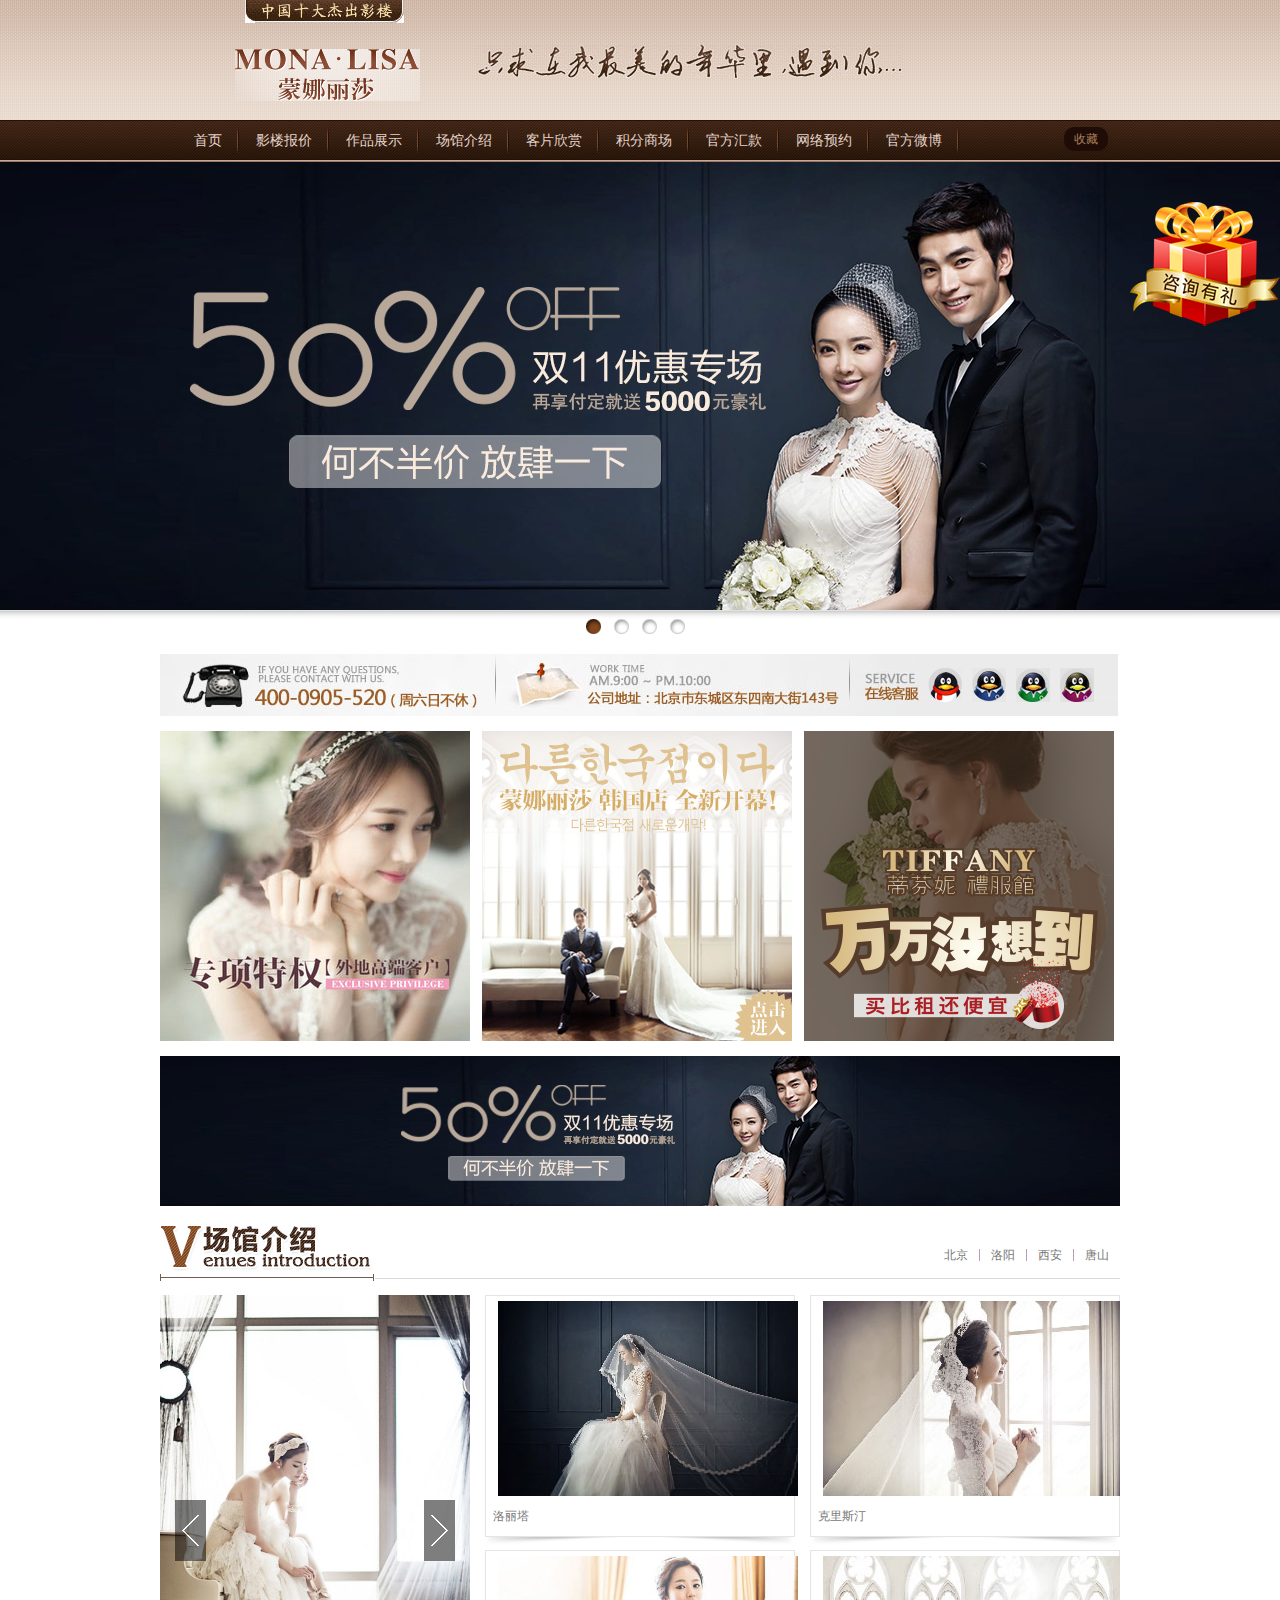
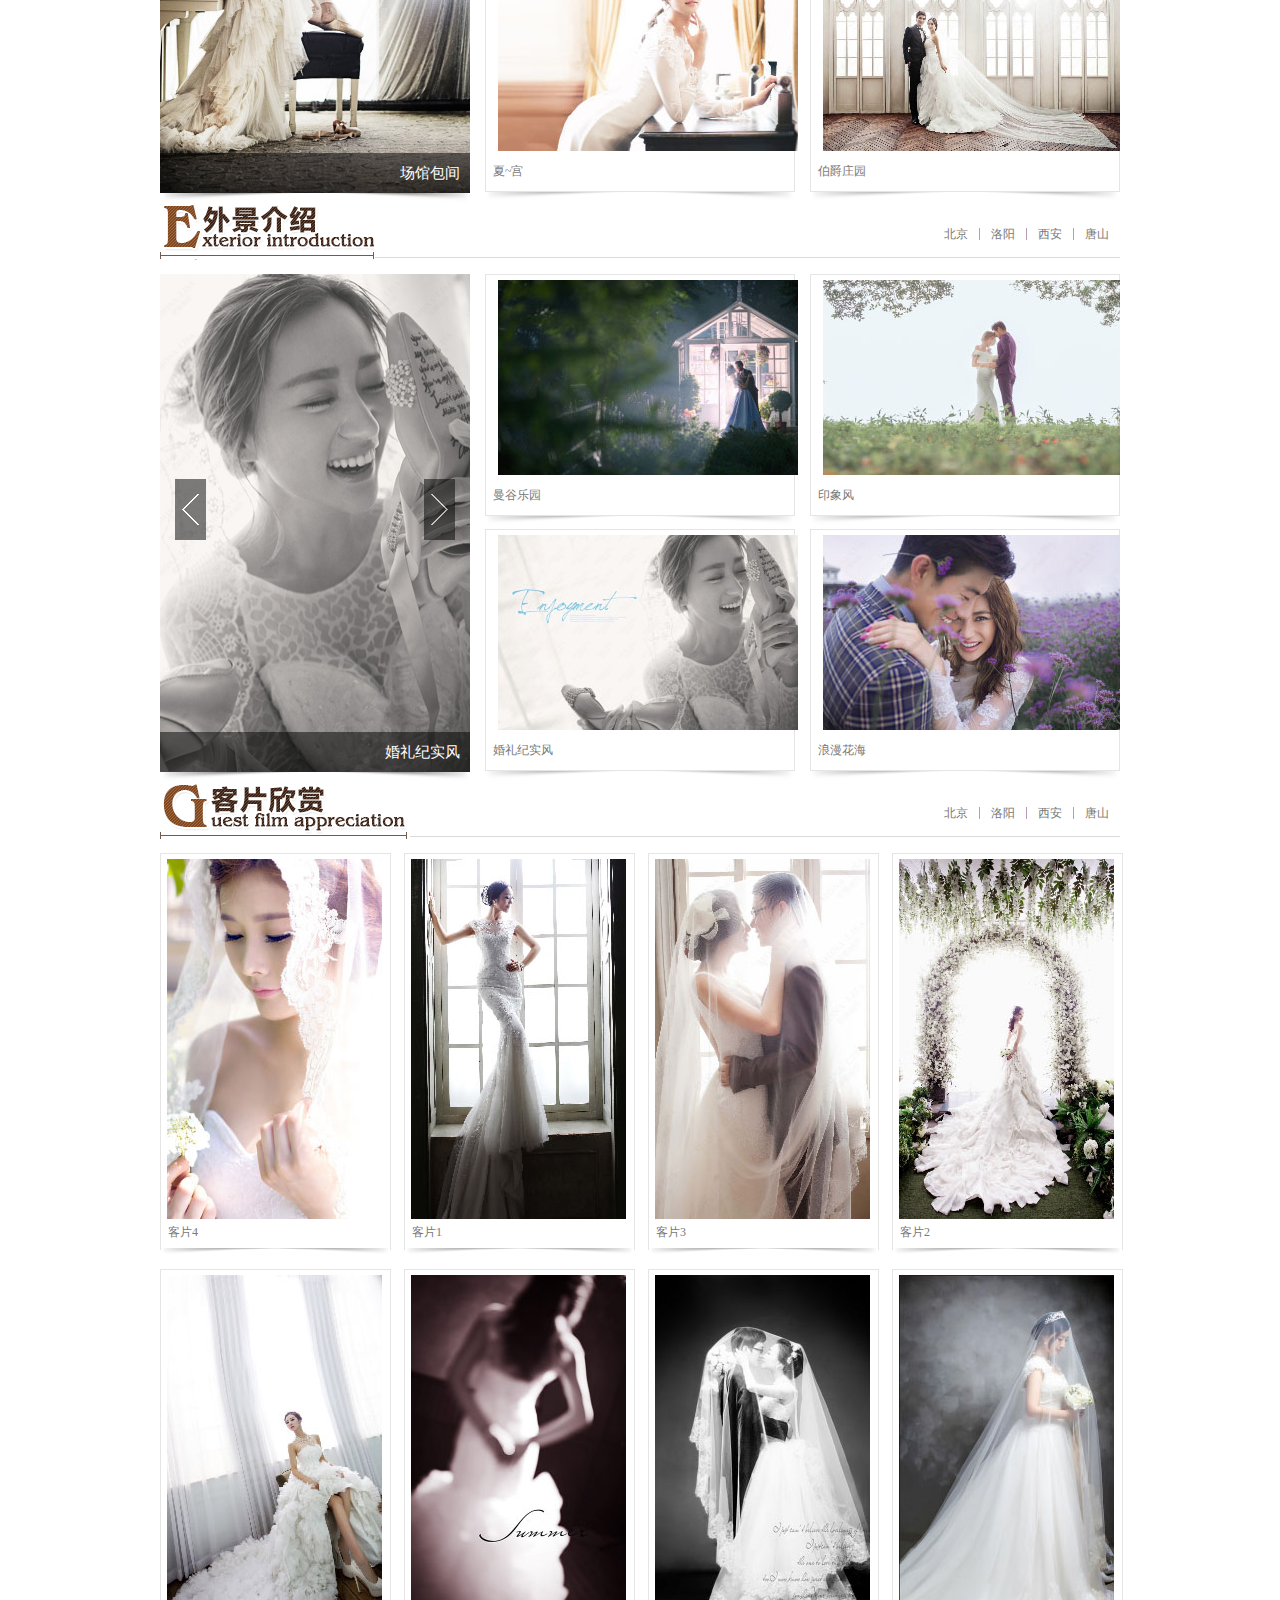
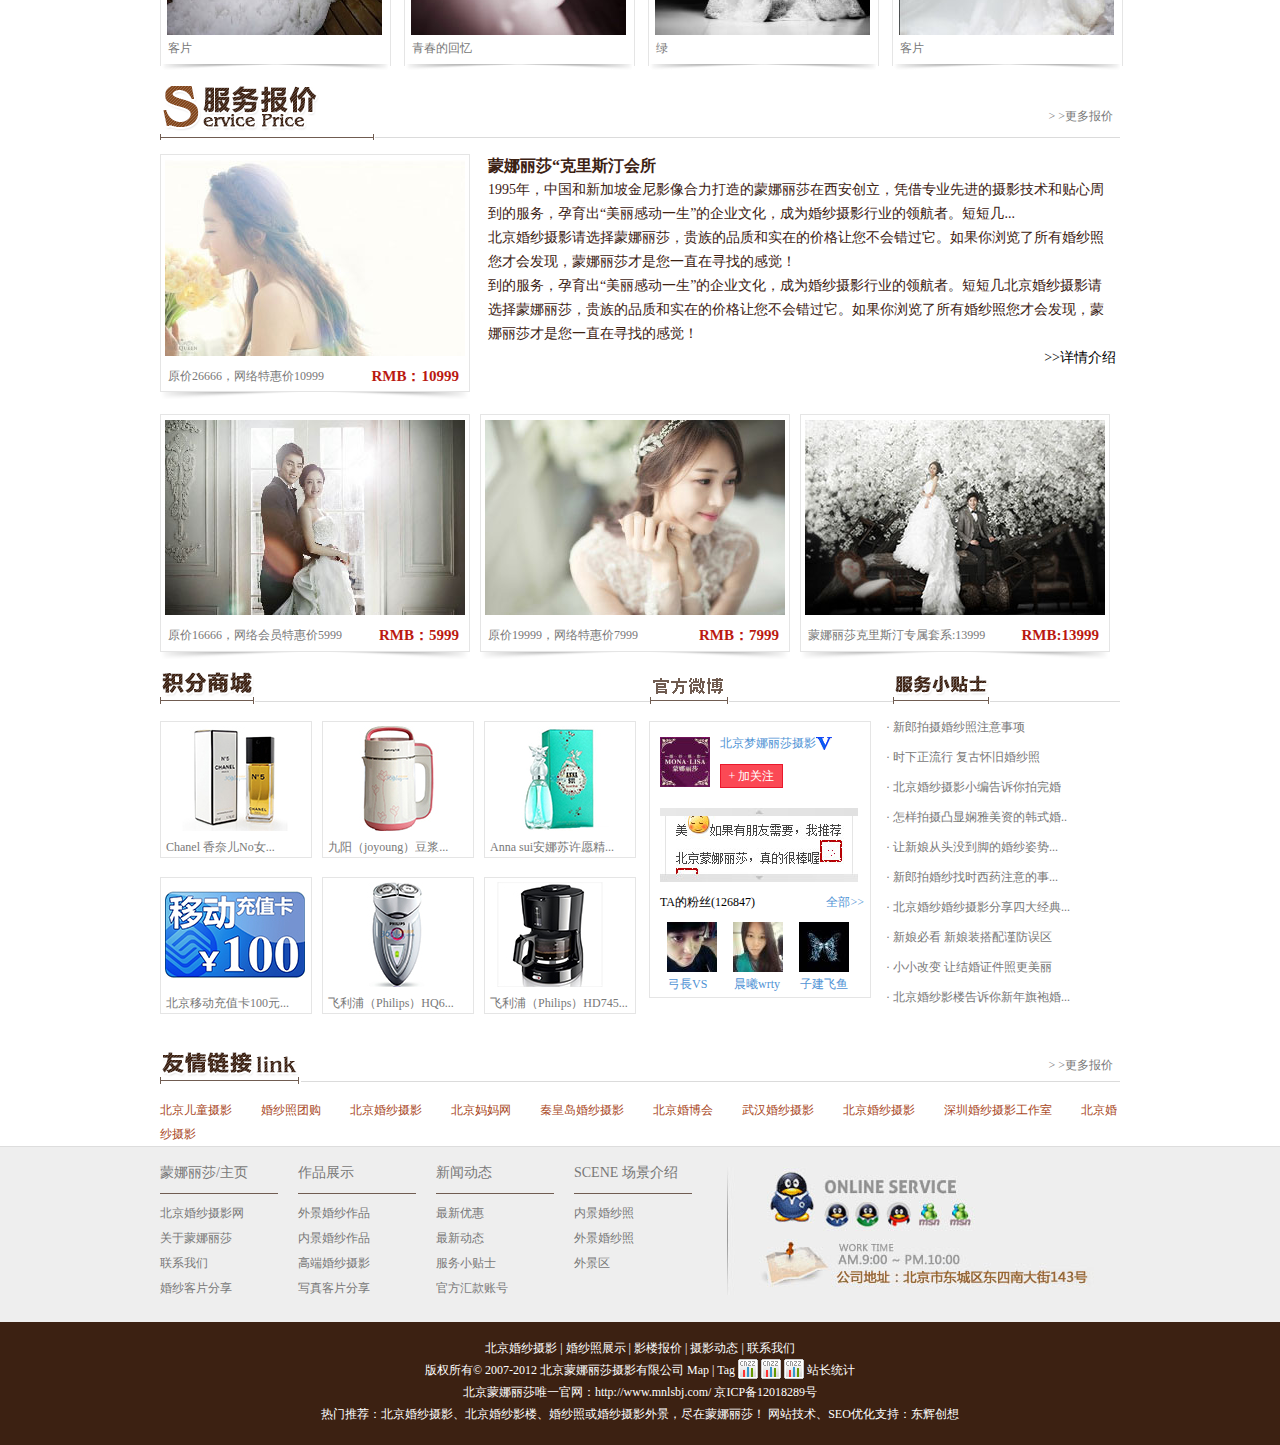
<file: work/demo/sheying/index.html>
<!DOCTYPE html PUBLIC "-//W3C//DTD XHTML 1.0 Transitional//EN" "http://www.w3.org/TR/xhtml1/DTD/xhtml1-transitional.dtd">
<html xmlns="http://www.w3.org/1999/xhtml">
<head>
<meta http-equiv="Content-Type" content="text/html; charset=utf-8" />
<title>蒙娜丽莎摄影</title>
<link rel="stylesheet" href="css/base.css"/>
<link rel="stylesheet"   href="css/main.css"/>
</head>

<body>
<!-- 头部开始-->
<div class="header clearfix">
	<div class="head_top ">
        <div class="head_top_l fl">
            <img src ="img/pinpai.jpg"  class="logo"/>
           <h2><a href="#"><img src="img/logo.gif"/></a></h2>
       </div>
       <img src="img/pic01.jpg" class="head_top_r  fl"/>
    </div>
</div>
<div class="bgnav">
    <div class="nav">
    	<ul class="clearfix">
        	<li><a href="#">首页</a></li>
            <li><a href="#">影楼报价</a></li>
            <li><a href="#">作品展示</a></li>
            <li><a href="#">场馆介绍 </a></li>
            <li><a href="#">客片欣赏</a></li>
            <li><a href="#">积分商场</a></li>
            <li><a href="#">官方汇款</a></li>
            <li><a href="#">网络预约 </a></li>
            <li><a href="#">官方微博 </a></li>
             <i class="msg"><a href="#">收藏</a></i>
        </ul>
    </div>
</div>
<!-- 头部结束-->
<!-- 主体开始-->
<div class="contenter">
	<a href="#"> <img src="img/icon_on_10000741397717740.png"/></a>
</div>
<div class="bg"></div>
<div class="content">
    <p class="scroll">
        <a href="#"><img src="img/qiu1.png"/></a>
        <a href="#"><img src="img/qiu2.png"/></a>
        <a href="#"><img src="img/qiu2.png"/></a>
        <a href="#"><img src="img/qiu2.png"/></a>
     </p>
     <ul class="service clearfix">
     	<li class="service_l"></li>
        <li class="service_m"><img src="img/shu1.jpg" class="fl"/></li>
        <li class="service_r"><img src="img/shu1.jpg" class="fl"/>
            <p>
            <a href="#" class="fl"><img src="img/online1.gif"/></a>
            <a href="#" class="fl"><img src="img/online2.gif"/></a>
            <a href="#" class="fl"><img src="img/online3.gif"/></a>
            <a href="#" class="fl"><img src="img/online4.gif"/></a>
            </p>
        </li>
     </ul>
     <div class="banner">
        <p class="clearfix">
          <a href="#"><img src="img/pic1.jpg"/></a>
          <a href="#"><img src="img/pic2.jpg"/></a>
          <a href="#"><img src="img/pic3.jpg"/></a>
          </p>
     </div>
     <a href="#"><img class="mt20"   src="img/banner.jpg"/></a>
     <div class="main1">
     <div class="main1_top clearfix">
     	<h3 class="fl"><a href="#">场馆介绍</a></h3>
        <ul class="fr">
        	<li><a href="#">北京</a></li>
            <li><a href="#">洛阳</a></li>
            <li><a href="#">西安</a></li>
            <li   class="last"><a href="#">唐山</a></li>
        </ul>
      </div>
<div class="main1_down clearfix">      
      <div class="main1_l fl">
      		<a href="#"><img class="bmain" src="img/c1.jpg"/></a>
            <div class="opa"></div>
            <p><a href="#">场馆包间</a></p>
           <a href="#" ><div class="opa1"></div></a>
            <div class="lopa2"><a href="#"><div class="opa2"></div></a></div>
             <img src="img/bg2.png"/>
      </div>
      <div class="main1_r fl">
         <div class="fl">
            <div class="main1_r_m">
      	       <a href="#"><img  class="main1_p" src="img/l1.jpg"/></a>
               <p><a href="#">洛丽塔</a></p>      
            </div>
              <img class="ml15"   src="img/bg3.png"/>
         </div>
         <div class="fl">
            <div class="main1_r_m">
      	       <a href="#"><img  class="main1_p" src="img/l2.jpg"/></a>
               <p><a href="#">克里斯汀</a></p>      
            </div>
              <img class="ml15"   src="img/bg3.png"/>
         </div>
         <div class="fl">
            <div class="main1_r_m">
      	       <a href="#"><img  class="main1_p" src="img/l3.jpg"/></a>
               <p><a href="#">夏~宫</a></p>      
            </div>
              <img class="ml15"   src="img/bg3.png"/>
         </div>
         <div class="fl">
            <div class="main1_r_m">
      	       <a href="#"><img  class="main1_p" src="img/l4.jpg"/></a>
               <p><a href="#">伯爵庄园</a></p>      
            </div>
              <img class="ml15"   src="img/bg3.png"/>
         </div>    
      </div>
     </div>
</div>
     <div class="main1">
     <div class="main1_top clearfix">
     	<h4 class="fl"><a href="#">外景介绍</a></h4>
        <ul class="fr">
        	<li><a href="#">北京</a></li>
            <li><a href="#">洛阳</a></li>
            <li><a href="#">西安</a></li>
            <li   class="last"><a href="#">唐山</a></li>
        </ul>
      </div>
<div class="main1_down clearfix">      
      <div class="main1_l fl">
      		<a href="#"><img class="bmain"  src="img/2014-08-15-14-02-54.jpg"/></a>
            <div class="opa"></div>
            <p><a href="#">婚礼纪实风</a></p>
           <a href="#" ><div class="opa1"></div></a>
            <div class="lopa2"><a href="#"><div class="opa2"></div></a></div>
             <img src="img/bg2.png"/>
      </div>
      <div class="main1_r fl">
         <div class="fl">
            <div class="main1_r_m">
      	    <a href="#"><img  class="main1_p" src="img/p1.jpg"/></a>
               <p><a href="#">曼谷乐园</a></p>      
            </div>
              <img class="ml15"   src="img/bg3.png"/>
         </div>
         <div class="fl">
            <div class="main1_r_m">
      	      <a href="#"> <img  class="main1_p" src="img/p2.jpg"/></a>
               <p><a href="#">印象风</a></p>      
            </div>
              <img class="ml15"   src="img/bg3.png"/>
         </div>
         <div class="fl">
            <div class="main1_r_m">
      	     <a href="#">  <img  class="main1_p" src="img/p3.jpg"/></a>
               <p><a href="#">婚礼纪实风</a></p>      
            </div>
              <img class="ml15"   src="img/bg3.png"/>
         </div>
         <div class="fl">
            <div class="main1_r_m">
      	       <a href="#"><img  class="main1_p" src="img/p4.jpg"/></a>
               <p><a href="#">浪漫花海</a></p>      
            </div>
              <img class="ml15"   src="img/bg3.png"/>
         </div>
      </div>
     </div>
</div>
     <div class="main1">
     <div class="main1_top clearfix">
     	<h5 class="fl"><a href="#">客片欣赏</a></h5>
        <ul class="fr">
        	<li><a href="#">北京</a></li>
            <li><a href="#">洛阳</a></li>
            <li><a href="#">西安</a></li>
            <li   class="last"><a href="#">唐山</a></li>
        </ul>
      </div>
      <div class="list">
      <div class="main2_down clearfix">      
          <div class="main2 fl">
               <div class="main2_r_m">
                  <a href="#"> <img  class="main2_p" src="img/q1.jpg"/></a>
                   <p><a href="#">客片4</a></p>      
              </div>
              <img  src="img/bg4.png"/>
         </div>            
          <div class="main2 fl">
               <div class="main2_r_m">
                   <a href="#"><img  class="main2_p" src="img/q2.jpg"/></a>
                   <p><a href="#">客片1</a></p>      
              </div>
              <img  src="img/bg4.png"/>
         </div>            
          <div class="main2 fl">
               <div class="main2_r_m">
                   <a href="#"><img  class="main2_p" src="img/q3.jpg"/></a>
                   <p><a href="#">客片3</a></p>      
              </div>
              <img  src="img/bg4.png"/>
         </div>            
          <div class="main2 fl">
               <div class="main2_r_m">
                   <a href="#"><img  class="main2_p" src="img/q4.jpg"/></a>
                   <p><a href="#">客片2</a></p>      
              </div>
              <img  src="img/bg4.png"/>
         </div>            
          <div class="main2 fl">
               <div class="main2_r_m">
                   <a href="#"><img  class="main2_p" src="img/q5.jpg"/></a>
                   <p><a href="#">客片</a></p>      
              </div>
              <img  src="img/bg4.png"/>
         </div>            
          <div class="main2 fl">
               <div class="main2_r_m">
                   <a href="#"><img  class="main2_p" src="img/q6.jpg"/></a>
                   <p><a href="#">青春的回忆</a></p>      
              </div>
              <img  src="img/bg4.png"/>
         </div>            
          <div class="main2 fl">
               <div class="main2_r_m">
                   <a href="#"><img  class="main2_p" src="img/q7.jpg"/></a>
                   <p><a href="#">绿</a></p>      
              </div>
              <img  src="img/bg4.png"/>
         </div>            
          <div class="main2 fl">
               <div class="main2_r_m">
                   <a href="#"><img  class="main2_p" src="img/q8.jpg"/></a>
                   <p><a href="#">客片</a></p>      
              </div>
              <img  src="img/bg4.png"/>
         </div>            
      </div>
     </div>
      <div class="main3">
     <div class="main3_top clearfix">
     	<h6 class="fl"><a href="#">客片欣赏</a></h6>
        <p class="fr"><a href="#">&gt; &gt;更多报价</a></p>
      </div>
     <div class="main3_middle clearfix">
        <div class="bigcont_l fl">
     	 <div class="cont_l">
               <a href="#"><img  class="cont_l_p"src="img/tu4.jpg"/> </a>
               <p class="clearfix"><a href="#" class="fl">原价26666，网络特惠价10999</a><span class="fr">RMB：10999</span></p>
         </div>
         <img src="img/bg5.png"/>
     </div>
 
     <div class="cont_r fl">
     	<h2>蒙娜丽莎“克里斯汀会所</h2>
        <p>1995年，中国和新加坡金尼影像合力打造的蒙娜丽莎在西安创立，凭借专业先进的摄影技术和贴心周到的服务，孕育出“美丽感动一生”的企业文化，成为婚纱摄影行业的领航者。短短几...</p>
        <p>北京婚纱摄影请选择蒙娜丽莎，贵族的品质和实在的价格让您不会错过它。如果你浏览了所有婚纱照您才会发现，蒙娜丽莎才是您一直在寻找的感觉！</p>
        <p>到的服务，孕育出“美丽感动一生”的企业文化，成为婚纱摄影行业的领航者。短短几北京婚纱摄影请选择蒙娜丽莎，贵族的品质和实在的价格让您不会错过它。如果你浏览了所有婚纱照您才会发现，蒙娜丽莎才是您一直在寻找的感觉！</p>
        <p  class="introduce"><a href="#" >&gt;&gt;详情介绍</a></p>
     </div>
     <div class="bigcont_l fl">
     	 <div class="cont_l">
               <a href="#"><img  class="cont_l_p"  src="img/tu5.jpg"/> </a>
               <p class="clearfix"><a href="#" class="fl">原价16666，网络会员特惠价5999</a><span class="fr">RMB：5999</span></p>
         </div>
         <img src="img/bg5.png"/>
     </div>
     <div class="bigcont_l fl">
     	 <div class="cont_l">
               <a href="#"><img  class="cont_l_p"src="img/tu6.jpg"/> </a>
               <p class="clearfix"><a href="#" class="fl">原价19999，网络特惠价7999</a><span class="fr">RMB：7999</span></p>
         </div>
         <img src="img/bg5.png"/>
     </div>
     <div class="bigcont_l fl">
     	 <div class="cont_l">
               <a href="#"><img  class="cont_l_p"src="img/tu7.jpg"/> </a>
               <p class="clearfix"><a href="#" class="fl">蒙娜丽莎克里斯汀专属套系:13999</a><span class="fr">RMB:13999</span></p>
         </div>
         <img src="img/bg5.png"/>
     </div>     
  </div>       
     </div>
     <div class="main4">
         <div class="main4_top clearfix">
           <h2><a href="#">积分商城 </a></h2>
           <h3><a href="#">官方微博</a></h3>
           <h4><a href="#">服务小贴士 </a></h4>
         </div>
         <div class="main4_b clearfix">
         <div class="main4_l fl">
              <ul class="product clearfix">
              		<li>
                        <a href="#"><img src="img/w1.jpg"/></a>
                        <p><a href="#">Chanel 香奈儿No女...</a></p>
                    </li>
                    <li>
                        <a href="#"><img src="img/w2.jpg"/></a>
                        <p><a href="#">九阳（joyoung）豆浆...</a></p>
                    </li>
                    <li>
                        <a href="#"><img src="img/w3.jpg"/></a>
                        <p><a href="#">Anna sui安娜苏许愿精...</a></p>
                    </li>
                    <li>
                        <a href="#"><img src="img/w4.jpg"/></a>
                        <p><a href="#">北京移动充值卡100元...</a></p>
                    </li>
                    <li>
                        <a href="#"><img src="img/w5.jpg"/></a>
                        <p><a href="#">飞利浦（Philips）HQ6...</a></p>
                    </li>
                    <li>
                        <a href="#"><img src="img/w6.jpg"/></a>
                        <p><a href="#">飞利浦（Philips）HD745...</a></p>
                    </li>
              </ul>
         </div>
         <div class="main4_m fl">
             <div class="main4_m_t clearfix">
             		<h6 class="fl"><a href="#">蒙娜丽莎</a></h6>
                    <div class="main4_m_t_l  fl">
                    		<p class="clearfix"><a href="#">北京梦娜丽莎摄影</a><em></em></p>
                            <i><a href="#">+ 加关注</a></i>
                     </div>
             </div>
             <div class="main4_m_m">
                  <a href="#"><img src="img/tutu1.jpg"/></a>
             </div>
             <div class="main4_m_d">
                  <div class="main4_m_d_t clearfix">
                        <em class="fl">TA的粉丝(126847)</em>
                       <p class="fr"> <a href="#">全部&gt;&gt;</a></p>
                    </div>
                    <div class="main4_m_d_d">
                    	<ul class="clearfix">
                        	<li>
                            	<a href="#"><img  src="img/r1.jpg"/></a>
                                <p><a href="#">弓長VS</a></p>
                            </li>
                            <li>
                            	<a href="#"><img  src="img/r2.jpg"/></a>
                                <p><a href="#">晨曦wrty</a></p>
                            </li>
                            <li>
                            	<a href="#"><img  src="img/r3.jpg"/></a>
                                <p><a href="#">子建飞鱼</a></p>
                            </li>
                        </ul>
                    </div>
             </div>
         </div>
         <div class="main4_r fl">
         	<ul>
            	<li><a href="#">· 新郎拍摄婚纱照注意事项</a></li>
                <li><a href="#">· 时下正流行 复古怀旧婚纱照</a></li>
                <li><a href="#">· 北京婚纱摄影小编告诉你拍完婚</a></li>
                <li><a href="#">· 怎样拍摄凸显娴雅美资的韩式婚..</a></li>
                <li><a href="#">· 让新娘从头没到脚的婚纱姿势...</a></li>
                <li><a href="#">· 新郎拍婚纱找时西药注意的事...</a></li>
                <li><a href="#">· 北京婚纱婚纱摄影分享四大经典...</a></li>
                <li><a href="#">· 新娘必看  新娘装搭配谨防误区</a></li>
                <li><a href="#">· 小小改变  让结婚证件照更美丽</a></li>
                <li><a href="#">· 北京婚纱影楼告诉你新年旗袍婚...</a></li>
            </ul>
         </div>
         </div>
     </div>
<div class="main3_top clearfix">
     	<h2 class="fl"><a href="#">友情链接link </a></h2>
        <p class="fr"><a href="#">&gt; &gt;更多报价</a></p>
      </div>
    <p  class="link">
    	<a href="#">北京儿童摄影</a>
        <a href="#">婚纱照团购</a>
        <a href="#">北京婚纱摄影</a>
        <a href="#">北京妈妈网 </a>
        <a href="#">秦皇岛婚纱摄影</a>
        <a href="#">北京婚博会</a>
        <a href="#">武汉婚纱摄影</a>
        <a href="#">北京婚纱摄影</a>
        <a href="#">深圳婚纱摄影工作室 </a>
        <a href="#">北京婚纱摄影</a>
    </p>  
</div>
</div>
<!-- 主体结束-->
<!-- 尾部开始-->
<div class="footer1">
	<div class="footer1_top  clearfix">
    	<dl class="fl">
        		<dd>蒙娜丽莎/主页</dd>
                <dt><a href="#">北京婚纱摄影网</a></dt>
                <dt><a href="#">关于蒙娜丽莎</a></dt>
                <dt><a href="#">联系我们</a></dt>
                <dt><a href="#">婚纱客片分享</a></dt>
        </dl>
        <dl class="fl">
        		<dd>作品展示</dd>
                <dt><a href="#">外景婚纱作品</a></dt>
                <dt><a href="#">内景婚纱作品</a></dt>
                <dt><a href="#">高端婚纱摄影</a></dt>
                <dt><a href="#">写真客片分享</a></dt>
        </dl>
        <dl class="fl">
        		<dd>新闻动态</dd>
                <dt><a href="#">最新优惠</a></dt>
                <dt><a href="#">最新动态</a></dt>
                <dt><a href="#">服务小贴士</a></dt>
                <dt><a href="#">官方汇款账号</a></dt>
        </dl>
        <dl class="fl">
        		<dd>SCENE  场景介绍</dd>
                <dt><a href="#">内景婚纱照</a></dt>
                <dt><a href="#">外景婚纱照</a></dt>
                <dt><a href="#">外景区</a></dt>
        </dl>
        <img class="fl" src="img/y1.jpg"/>
    </div>
</div>
<div class="footer2">
	<div class="footer2_top">
         <p>
            <a href="#">北京婚纱摄影 | </a>
            <a href="#">婚纱照展示 | </a>
            <a href="#">影楼报价 | </a>
            <a href="#">摄影动态 | </a>
            <a href="#">联系我们</a>
         </p>
         <p>
         	<a href="#">版权所有&copy; 2007-2012  北京蒙娜丽莎摄影有限公司  	Map | Tag <img src="img/pic1.gif"/> <img src="img/pic1.gif"/> <img src="img/pic1.gif"/>  站长统计 </a>
         </p>
         <p><a href="#">北京蒙娜丽莎唯一官网：http://www.mnlsbj.com/ 京ICP备12018289号</a></p>
         <p><a href="#">热门推荐：北京婚纱摄影、北京婚纱影楼、婚纱照或婚纱摄影外景，尽在蒙娜丽莎！ 网站技术、SEO优化支持：东辉创想</a></p>
    </div>
</div>
<!-- 尾部结束-->
</body>
</html>
</file>
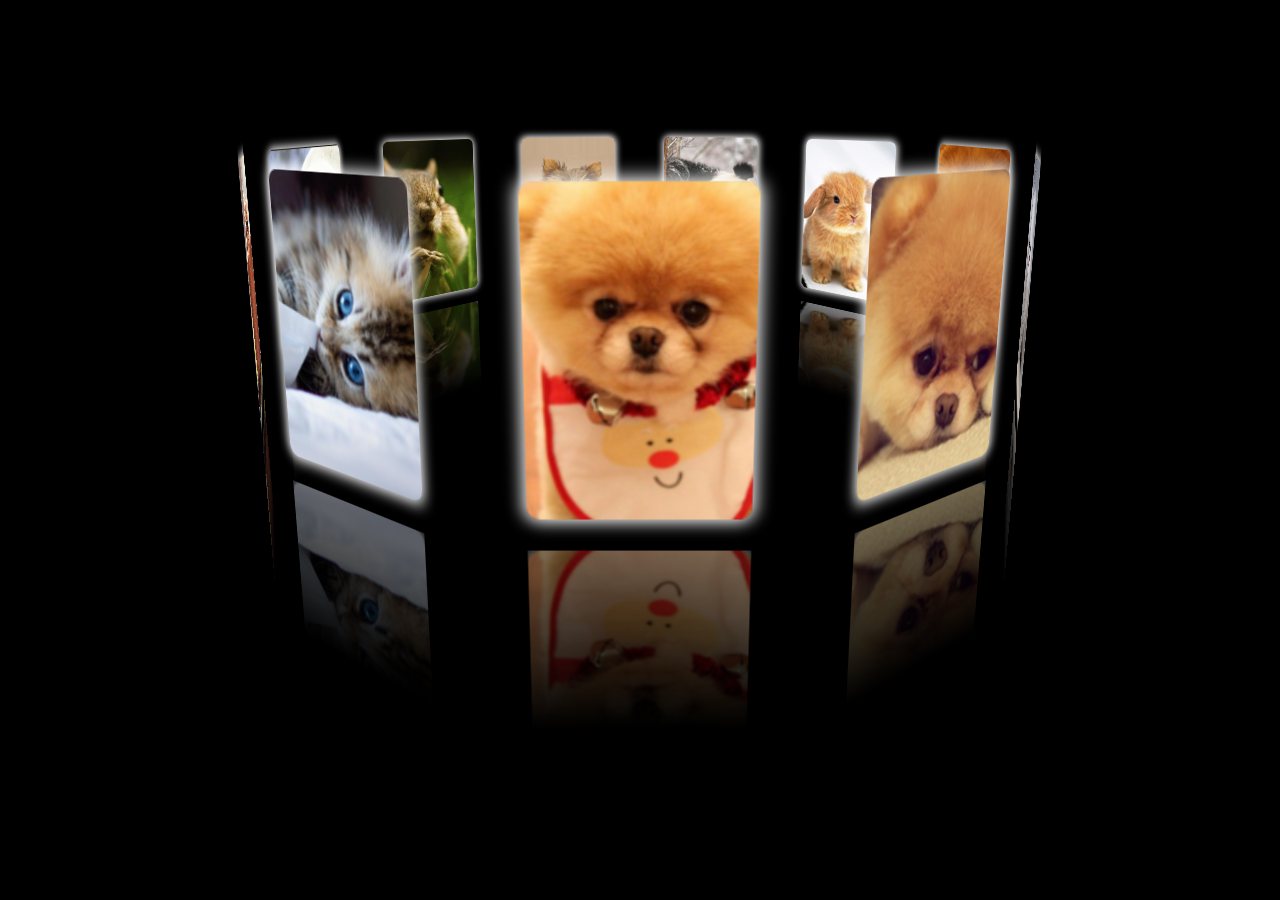
<file: work/effect/3Dtph/index.html>
<!DOCTYPE html>
<html lang="en">
<head>
    <meta charset="UTF-8">
    <title>3D图片环</title>
    <style>
        *{
            margin: 0;
            padding: 0;
            list-style: none;
        }
        body{
            background: #000;
        }
        ul{
            width:133px;
            height:200px;
            position: absolute;
            left:50%;
            margin-left: -67px;
            top:150px;

            transform: perspective(800px) rotateX(-10deg);

            transform-style: preserve-3d;
        }
        li{
            position: absolute;
            width:100%;
            height:100%;
            left:0;
            top:0;
            background: url(img1/0.jpg) no-repeat;
            box-shadow: 0 0 10px 2px #fff;
            border-radius: 8px;

            -webkit-box-reflect: below 20px -webkit-linear-gradient(rgba(255,255,255,0)  40%, rgba(255,255,255,0.5));
        }
    </style>
    <script>
        window.onload=function(){
            var oUl=document.getElementById('ul1');

            var N=11;

            for(var i=0; i<N; i++){
                var oLi=document.createElement('li');
                oLi.style.backgroundImage='url(img1/'+i+'.jpg)';
                oUl.appendChild(oLi);

                oLi.style.transition='1s all ease '+200*(N-i)+'ms';

                (function(oLi,i){
                    setTimeout(function(){
                        oLi.style.transform='rotateY('+360/N*i+'deg) translateZ(350px)';
                    },0);
                })(oLi,i);
            }


            var aLi=oUl.children;

            var y=0;
            var lastY=0;
            var iSpeedY=0;
            var timer=null;
			var bFlag=false;
            //发完牌
            aLi[0].addEventListener('transitionend',function(){
            	bFlag=true;
                open();
                change();
            });

            function clear(){
                for(var i=0; i<aLi.length; i++){
                    aLi[i].style.transition='none';
                }
            }
            function open(){
                for(var i=0; i<aLi.length; i++){
                    aLi[i].style.transition='1s all ease';
                }
            }

            function change(){
                for(var i=0; i<aLi.length; i++){

                    aLi[i].style.transform='rotateY('+(360/N*i+y)+'deg) translateZ(350px)';

                    var d=Math.abs((360/N*i+y)%360);

                    d>180 && (d=360-d);

                    d=(180-d)/180;

                    d<0.2 && (d=0.2);

                    aLi[i].style.opacity=d;

                    //aLi[i].innerHTML=d;
                }
            }
			
            //拖拽
            document.onmousedown=function(ev){
            	if(bFlag == false)return false;
                clearInterval(timer);
                clear();

                var disX=ev.clientX-y;

                document.onmousemove=function(ev){
                    y=ev.clientX-disX;

                    document.title=y;
                    change();

                    iSpeedY=y-lastY;

                    lastY=y;
                };

                document.onmouseup=function(){
                    document.onmousemove=null;
                    document.onmouseup=null;

                    timer=setInterval(function(){
                        iSpeedY*=0.95;

                        y+=iSpeedY;

                        change();
                    },30);
                };
                return false;
            };
        };
    </script>
</head>
<body>
    <ul id="ul1">

    </ul>
</body>
</html>
</file>
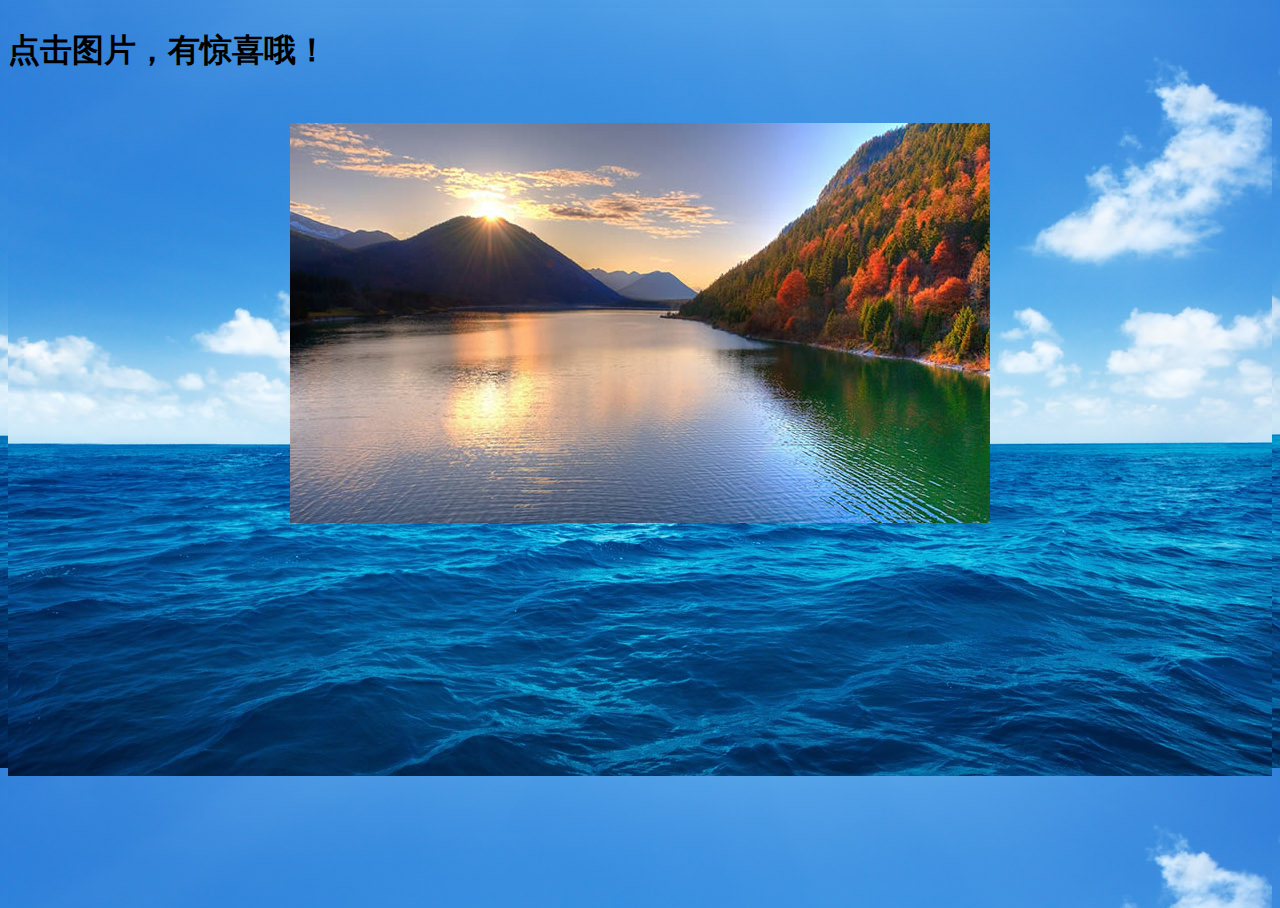
<file: work/effect/bz/index.html>
<!DOCTYPE html>
<html>
<head lang="en">
    <meta charset="UTF-8">
    <title>3D爆炸效果</title>
    <style>
        html,body{
            height: 100%;
            overflow: hidden;
            background-image: url(img/bg.jpg)
        }
        .box{
            width:700px;
            height:400px;
            background: url(img/1.jpg) no-repeat;
            margin: 50px auto;
            position: relative;
        }
        .box span{
            position: absolute;
            background: url(img/0.jpg) no-repeat;
        }
    </style>
    <script>
        function rnd(n,m){
            return parseInt(Math.random()*(m-n))+n;
        }

        window.onload=function(){
            var oBox=document.querySelector('.box');

            var R=4;
            var C=7;

            for(var r=0; r<R; r++){
                for(var c=0; c<C; c++){
                    var oSpan=document.createElement('span');
                    oSpan.style.width=oBox.offsetWidth/C+'px';
                    oSpan.style.height=oBox.offsetHeight/R+'px';
                    oBox.appendChild(oSpan);

                    oSpan.style.left=c*oSpan.offsetWidth+'px';
                    oSpan.style.top=r*oSpan.offsetHeight+'px';
                    oSpan.style.backgroundPosition='-'+c*oSpan.offsetWidth+'px -'+r*oSpan.offsetHeight+'px';
                }
            }

            var iNow=0;
            var aSpan=oBox.children;
            oBox.onclick=function(){

                iNow++;

                for(var i=0; i<aSpan.length; i++){
                    aSpan[i].style.transition='.6s all ease';

                    var x=aSpan[i].offsetLeft+aSpan[i].offsetWidth/2-oBox.offsetWidth/2;
                    var y=aSpan[i].offsetTop+aSpan[i].offsetHeight/2-oBox.offsetHeight/2;

                    aSpan[i].style.transform='perspective(800px) translate('+x+'px,'+y+'px) rotateX('+rnd(-180,180)+'deg) rotateY('+rnd(-180,180)+'deg) scale(2)';
                    aSpan[i].style.opacity=0;
                }

                aSpan[0].addEventListener('transitionend',function(){
                    oBox.style.backgroundImage='url(img/'+(iNow+1)%3+'.jpg)';
                    for(var i=0; i<aSpan.length; i++){
                        aSpan[i].style.transition='none';
                        aSpan[i].style.transform='perspective(800px) translate(0px,0px) rotateX(0deg) rotateY(0deg) scale(1)';
                        aSpan[i].style.opacity=1;

                        aSpan[i].style.backgroundImage='url(img/'+iNow%3+'.jpg)';
                    }
                },false);
            };
        };
    </script>
</head>
<body>
	<h1>点击图片，有惊喜哦！</h1>
    <div class="box"></div>
</body>
</html>
</file>
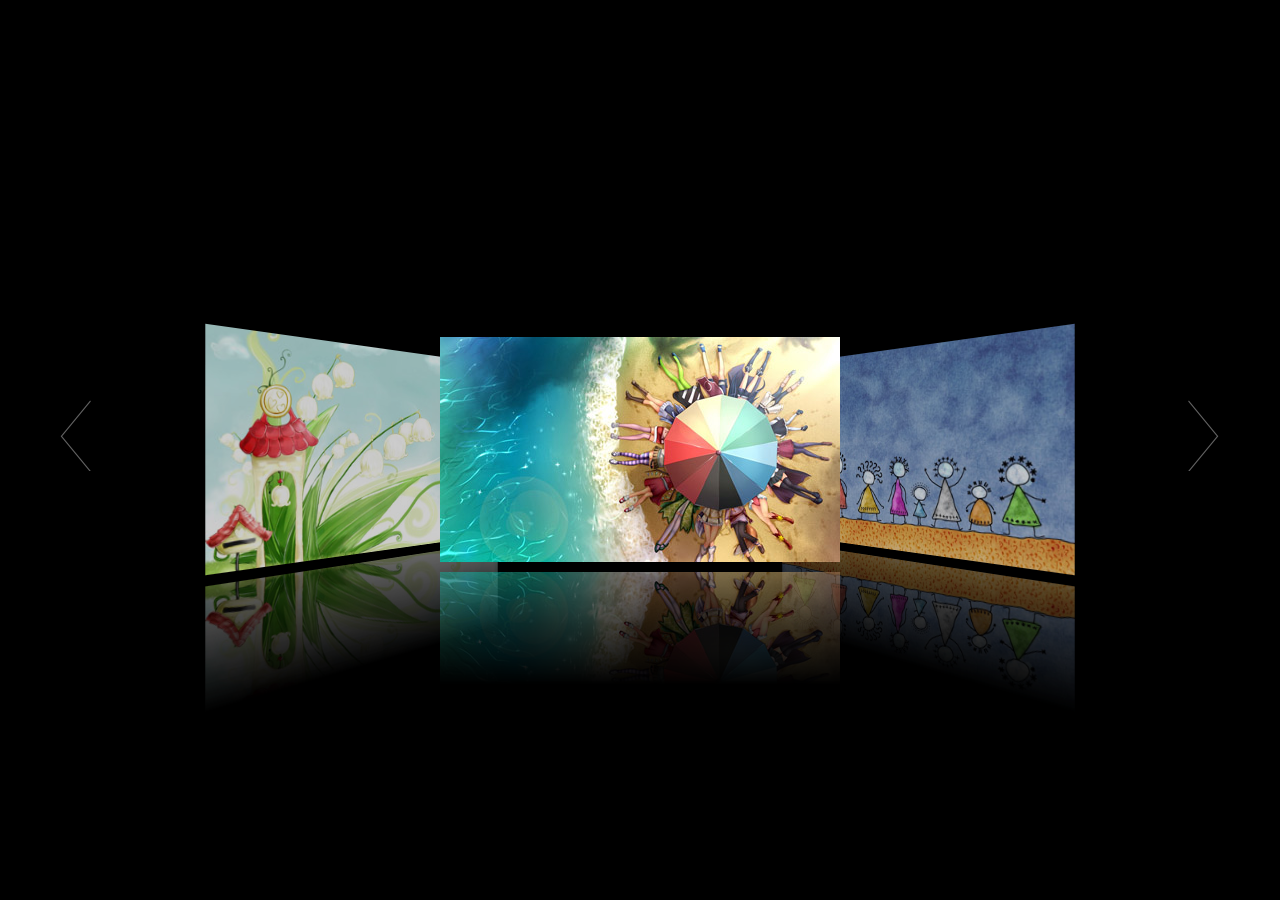
<file: work/effect/qh/index.html>
<!DOCTYPE html>
<html>
<head lang="en">
    <meta charset="UTF-8">
    <title>3D切换</title>
    <style>
        *{
            margin: 0;
            padding: 0;
            list-style: none;
        }
        body{
            text-align: center;
            background: #000;
        }
        #prev{
			position: absolute;
			top: 50%;
			margin-top: -50px;
			width: 32px;
			height: 72px;
			background:url("images/icon.png") no-repeat;
			cursor: pointer;
			left:60px;
		}
		#next{
			position: absolute;
			top: 50%;
			right:60px;
			margin-top: -50px;
			width: 32px;
			height: 72px;
			cursor: pointer;
			background:  -100px 0   url("images/icon.png") no-repeat;
		}
        section{
            width:400px;
            height:225px;
            position: absolute;
            left: 50%;
            top: 50%;
            margin-left: -200px;
            margin-top: -113px;
        }
        section img{
            width:100%;
            height: 100%;
            position: absolute;
            left: 0;
            top: 0;
            opacity: 0;
            transition: 1s all ease;

            -webkit-box-reflect: below 10px -webkit-linear-gradient(rgba(255,255,255,0) 50%, rgba(255,255,255,0.5));
        }
        .l2{
            opacity: 0;
            transform:perspective(800px) translateX(-340px) rotateY(60deg) ;
            z-index: 1;
        }
        .l1{
            opacity: 0.8;
            transform:perspective(800px) translateX(-260px) rotateY(60deg) scale(0.9);
            z-index: 2;
        }
        .cur{
            opacity: 1;
            z-index: 5;
        }
        .r1{
            opacity: 0.8;
            transform:perspective(800px) translateX(260px) rotateY(-60deg) scale(0.9);
            z-index: 2;
        }
        .r2{
            opacity: 0;
            transform:perspective(800px) translateX(340px) rotateY(-60deg);
            z-index: 1;
        }
    </style>
    <script>
        window.onload=function(){
            var oPrev=document.getElementById('prev');
            var oNext=document.getElementById('next');
            var aImg=document.querySelectorAll('section img');

            var aClass=[];

            var bClick=false;

            for(var i=0; i<aImg.length; i++){
                aClass[i]=aImg[i].className;
            }

            function tab(){
                for(var i=0; i<aImg.length; i++){
                    aImg[i].className=aClass[i];
                }
                var oCur=document.querySelector('.cur');
                function tEnd(){
                    bClick=false;
                    oCur.removeEventListener('transitionend',tEnd,false);
                }
                oCur.addEventListener('transitionend',tEnd,false);
            }
            //点击
            oPrev.onclick=function(){
                if(bClick==true)return;
                bClick=true;
                aClass.unshift(aClass.pop());

                tab();
            };

            oNext.onclick=function(){
                if(bClick==true)return;
                bClick=true;

                aClass.push(aClass.shift());

                tab();
            };
        };
    </script>
</head>
<body>
	<div id="prev"></div>
	<div id="next"></div>
    <section>
        <img src="images/q1.jpg" class="l2">
        <img src="images/q2.jpg" class="l1">
        <img src="images/q3.jpg" class="cur">
        <img src="images/q4.jpg" class="r1">
        <img src="images/q5.jpg" class="r2">
        <img src="images/q6.jpg">
        <img src="images/q7.jpg">
        <img src="images/q8.jpg">
    </section>
</body>
</html>
</file>
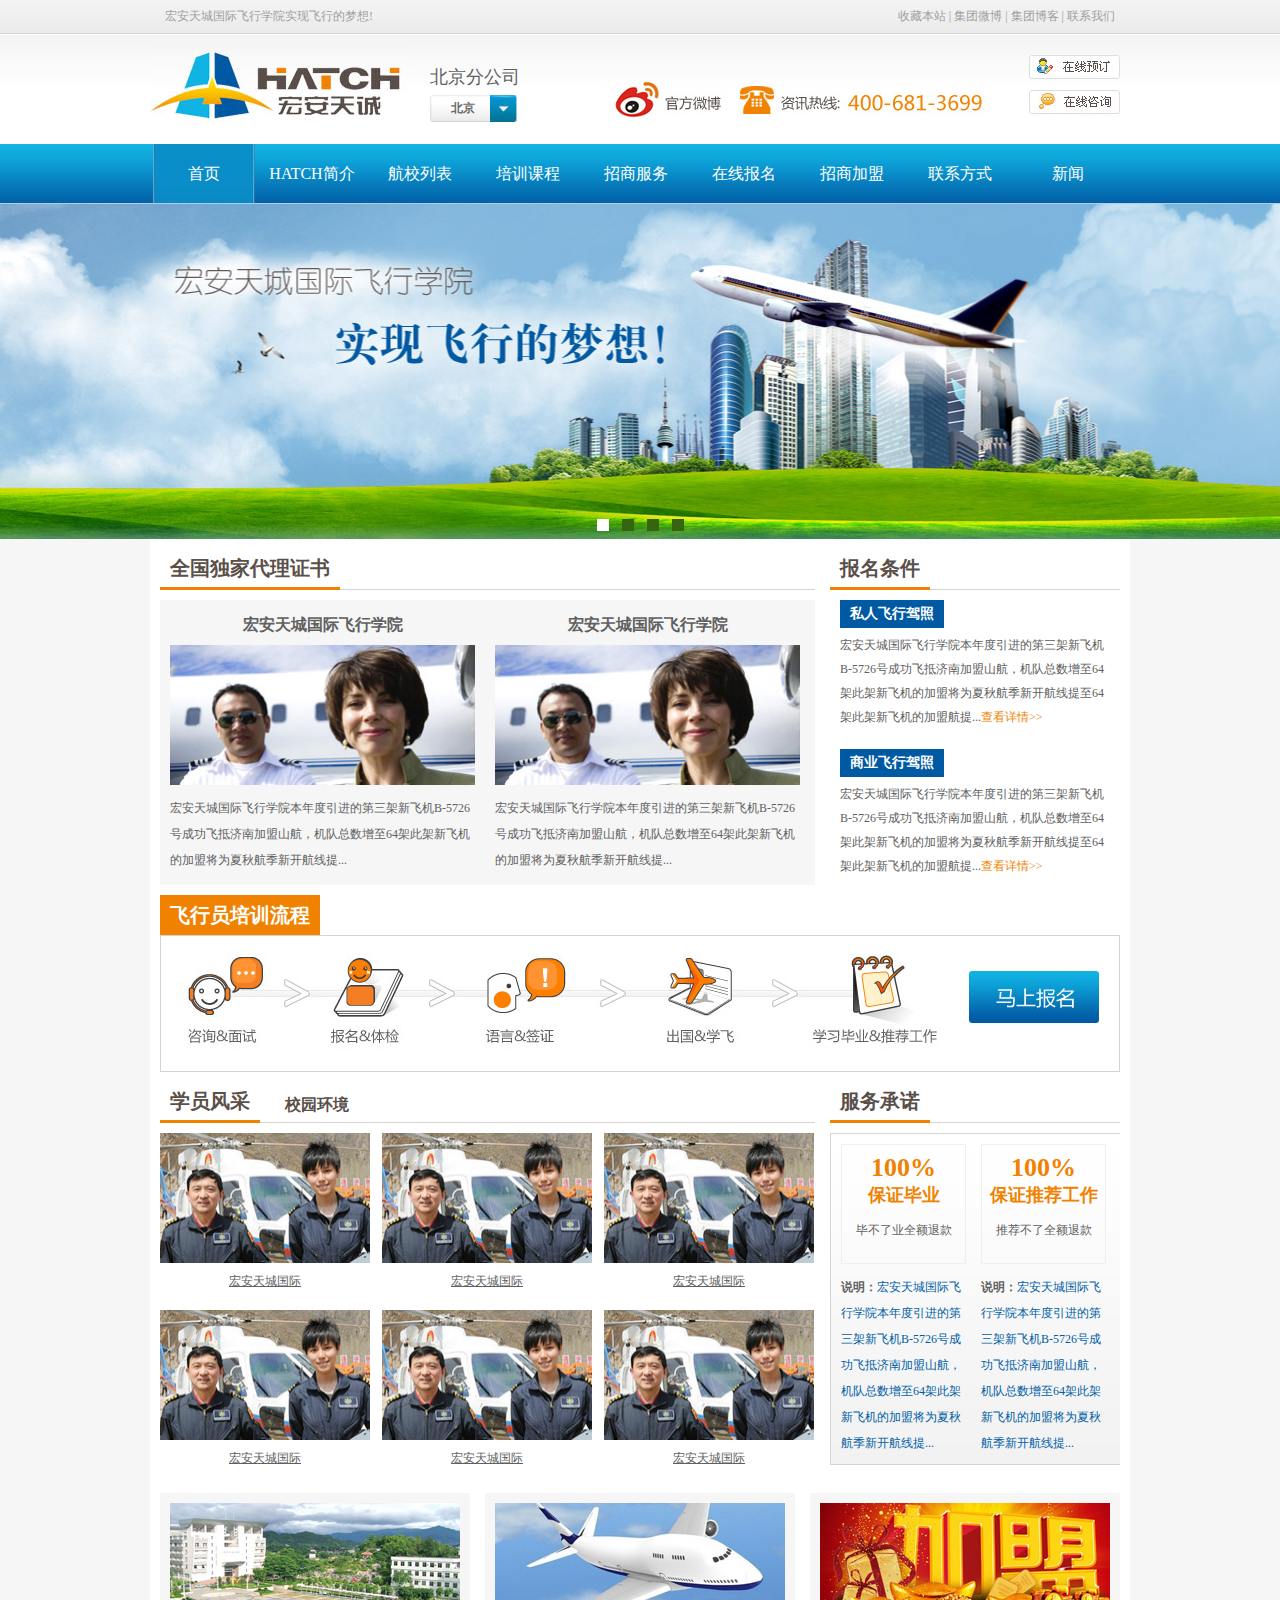
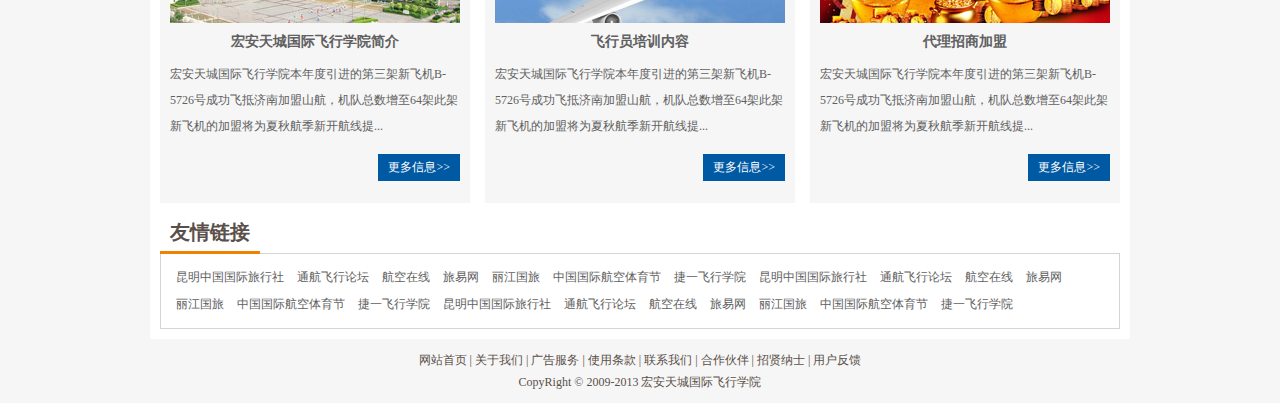
<file: work/here-demo/hangkong/index.html>
<!DOCTYPE html PUBLIC "-//W3C//DTD XHTML 1.0 Transitional//EN" "http://www.w3.org/TR/xhtml1/DTD/xhtml1-transitional.dtd">
<html xmlns="http://www.w3.org/1999/xhtml">
<head>
<meta http-equiv="Content-Type" content="text/html; charset=utf-8" />
<title>飞机</title>
<script type="text/javascript" src="script/jquery.js"></script>
<script type="text/javascript" src="script/showMenu.js"></script>
<script type="text/javascript" src="script/mouseSelect.js"></script>
<link href="style/common.css" rel="stylesheet" type="text/css" /><!--整体公共CSS-->
<link href="style/index.css" rel="stylesheet" type="text/css" /><!--首页CSS-->
</head>

<body>
	<!--公共头部开始-->
    <div class="header">
    	<div class="h_top">
        	<div class="h_top_c">
            	<div class="h_top_c_l left">宏安天城国际飞行学院实现飞行的梦想!</div>
                <div class="h_top_c_r right">
                	<a href="#" title="" target="_blank">收藏本站</a> | 
                    <a href="#" title="" target="_blank">集团微博</a> | 
                    <a href="#" title="" target="_blank">集团博客</a> | 
                    <a href="#" title="" target="_blank">联系我们</a>
                </div>
                <div class="clear"></div>
            </div>
        </div>
        <div class="h_top_1">
        	<div class="h_top_1_c">
            	<div class="logo">
                	<a href="#" title=""><img src="images/logo.jpg" alt="" width="262" height="109" /></a>
                </div>
                <div class="slong f">北京分公司</div>
                <!--城市开始-->
				<div class="city">
					<ul>
						<li class="city_l"></li>
						<li class="city_m">
							北京
						</li>
						<li class="city_r"></li>
					</ul>
					<div class="clear"></div>
					<div class="city_show" style="display:none;">
						<div class="jiantou"></div>
						<div class="city_c_bg"></div>
						<div class="city_c">
							<ul>
								<li>
									<div class="city_c_l left">
										华北东北：
									</div>
									<div class="city_c_r left">
										<p><a href="北京" title="">北京</a></p>
										<p><a href="天津" title="">天津</a></p>
										<p><a href="沈阳" title="">沈阳</a></p>
										<p><a href="大连" title="">大连</a></p>
										<p><a href="长春" title="">长春</a></p>
										<p><a href="哈尔滨" title="">哈尔滨</a></p>
										<p><a href="石家庄" title="">石家庄</a></p>
										<p><a href="太原" title="">太原</a></p>
										<div class="clear"></div>
									</div>
									<div class="clear"></div>
								</li>
								<li>
									<div class="city_c_l left">
										华东地区：
									</div>
									<div class="city_c_r left">
										<p><a href="上海" title="">上海</a></p>
										<p><a href="杭州" title="">杭州</a></p>
										<p><a href="南京" title="">南京</a></p>
										<p><a href="苏州" title="">苏州</a></p>
										<p><a href="无锡" title="">无锡</a></p>
										<p><a href="常州" title="">常州</a></p>
										<p><a href="济南" title="">济南</a></p>
										<p><a href="厦门" title="">厦门</a></p>
										<p><a href="宁波" title="">宁波</a></p>
										<p><a href="福州" title="">福州</a></p>
										<p><a href="青岛" title="">青岛</a></p>
										<p><a href="合肥" title="">合肥</a></p>
										<div class="clear"></div>
									</div>
									<div class="clear"></div>
								</li>
								<li>
									<div class="city_c_l left">
										中部西部：
									</div>
									<div class="city_c_r left">
										<p><a href="武汉" title="">武汉</a></p>
										<p><a href="郑州" title="">郑州</a></p>
										<p><a href="长沙" title="">长沙</a></p>
										<p><a href="南昌" title="">南昌</a></p>
										<p><a href="成都" title="">成都</a></p>
										<p><a href="重庆" title="">重庆</a></p>
										<p><a href="西安" title="">西安</a></p>
										<div class="clear"></div>
									</div>
									<div class="clear"></div>
								</li>
								<li>
									<div class="city_c_l left">
										华南地区：
									</div>
									<div class="city_c_r left">
										<p><a href="广州" title="">广州</a></p>
										<p><a href="深圳" title="">深圳</a></p>
										<p><a href="东莞" title="">东莞</a></p>
										<p><a href="佛山" title="">佛山</a></p>
										<div class="clear"></div>
									</div>
									<div class="clear"></div>
								</li>
							</ul>
							<div class="more">
								<a href="#" title="" >更多城市>></a>
							</div>
						</div>
					</div>
				</div>
                <script type="text/javascript">
                	$(".city .city_r").showMenu(".city_show");
                </script>
				<!--城市结束-->
                <div class="weibo"><a href="#" title="" target="_blank"><img src="images/weibo.jpg" alt="" width="132" height="53"/></a></div>
                <div class="tel"><img src="images/tel.jpg" alt="" width="259" height="53"/></div>
                <div class="zxyd"><a href="#" title="" target="_blank"><img src="images/zxyd.jpg" /></a></div>
                <div class="zxzx"><a href="#" title="" target="_blank"><img src="images/zxzx.jpg" /></a></div>
            </div>
        </div>
        <div class="nav f">
        	<div class="nav_c">
            	<ul>
                	<li class="hover"><a href="#" title="">首页</a></li><!--加hover选中-->
                    <li><a href="#" title="">HATCH简介</a></li>
                    <li><a href="#" title="">航校列表</a></li>
                    <li><a href="#" title="">培训课程</a></li>
                    <li><a href="#" title="">招商服务</a></li>
                    <li><a href="#" title="">在线报名</a></li>
                    <li><a href="#" title="">招商加盟</a></li>
                    <li><a href="#" title="">联系方式</a></li>
                    <li><a href="#" title="">新闻</a></li>
                </ul>
                <div class="clear"></div>
            </div>
        </div>
    </div>
    <!--公共头部结束-->
    <!--焦点区开始-->
    <div class="focus">
    	<div class="focus_c">
        	<p style="background:url(images/pic/pic_1.jpg) no-repeat top center;"><a href="#" title="" target="_blank"></a></p>
            <p style="background:url(images/pic/pic_1.jpg) no-repeat top center;"><a href="#" title="" target="_blank"></a></p>
            <p style="background:url(images/pic/pic_1.jpg) no-repeat top center;"><a href="#" title="" target="_blank"></a></p>
            <p style="background:url(images/pic/pic_1.jpg) no-repeat top center;"><a href="#" title="" target="_blank"></a></p>
        </div>
        <div class="focus_m">
        	<div class="focus_m_c">
            	<span class="hover"></span>
                <span></span>
                <span></span>
                <span></span>
            </div>
        </div>
    </div>
    <script type="text/javascript">
	// JavaScript Document
	$(function(){
		var _sw = 0;
		var _menu = $(".focus_m_c span");
		var _tag = $(".focus_c p");
		_menu.click(function(){
			_sw = _menu.index(this);
			//alert(_sw);
			myShow(_sw);
		});
		function myShow(i){
			_menu.eq(i).addClass("hover").siblings("span").removeClass("hover");
			_tag.eq(i).stop(true,true).fadeIn(600).siblings(".focus_c p").fadeOut(600);
		}
		//滑入停止动画，滑出开始动画
		$(".focus_c p").hover(function(){
			if(myTime){
			   clearInterval(myTime);
			}
		},function(){
			myTime = setInterval(function(){
			  myShow(_sw)
			  _sw++;
			  if(_sw > 2){_sw=0;}
			} , 4500);
		});
		//自动开始
		var myTime = setInterval(function(){
		   myShow(_sw)
		   _sw++;
		   if(_sw > 2){_sw=0;}
		} , 4500);
		_menu.eq(0).addClass("hover");
	});

</script>
    <!--焦点区结束-->
    <!--内容区开始-->
    <div class="container">
    	<div class="zs_tj">
        	<div class="zs left">
            	<h3 class="title"><span class="f">全国独家代理证书</span></h3>
                <div class="zs_c">
                	<ul>
                    	<li>
                        	<h5 class="f"><a href="#" title="" target="_blank">宏安天城国际飞行学院</a></h5>
                            <p><a href="#" title="" target="_blank"><img src="images/pic/pic_2.jpg" alt="" width="305" height="140" /></a></p>
                            <p class="style_1">宏安天城国际飞行学院本年度引进的第三架新飞机B-5726号成功飞抵济南加盟山航，机队总数增至64架此架新飞机的加盟将为夏秋航季新开航线提...</p>
                        </li>
                        <li>
                        	<h5 class="f"><a href="#" title="" target="_blank">宏安天城国际飞行学院</a></h5>
                            <p><a href="#" title="" target="_blank"><img src="images/pic/pic_2.jpg" alt="" width="305" height="140" /></a></p>
                            <p class="style_1">宏安天城国际飞行学院本年度引进的第三架新飞机B-5726号成功飞抵济南加盟山航，机队总数增至64架此架新飞机的加盟将为夏秋航季新开航线提...</p>
                        </li>
                    </ul>
                    <div class="clear"></div>
                </div>
            </div>
            <div class="tj right">
            	<h3 class="title"><span class="f">报名条件</span></h3>
                <div class="tj_c">
                	<ul>
                    	<li>
                        	<h6 class="f">私人飞行驾照</h6>
                            <p class="clear"></p>
                            <p>宏安天城国际飞行学院本年度引进的第三架新飞机B-5726号成功飞抵济南加盟山航，机队总数增至64架此架新飞机的加盟将为夏秋航季新开航线提至64架此架新飞机的加盟航提...<a href="#" title="" target="_blank">查看详情>></a></p>
                        </li>
                        <li>
                        	<h6 class="f">商业飞行驾照</h6>
                            <p class="clear"></p>
                            <p>宏安天城国际飞行学院本年度引进的第三架新飞机B-5726号成功飞抵济南加盟山航，机队总数增至64架此架新飞机的加盟将为夏秋航季新开航线提至64架此架新飞机的加盟航提...<a href="#" title="" target="_blank">查看详情>></a></p>
                        </li>
                    </ul>
                </div>
            </div>
            <div class="clear"></div>
        </div>
        <div class="fxy">
        	<h3 class="title_1"><span class="f">飞行员培训流程</span></h3>
            <div class="fxy_c">
            	<div class="lc_pic">
                	<img src="images/liucheng.jpg" alt="" />
                    <div class="lc_pic_m_1"></div>
                    <div class="lc_pic_m_2"></div>
                    <div class="lc_pic_m_3"></div>
                    <div class="lc_pic_m_4"></div>
                    <div class="lc_pic_m_5"></div>
                    <div class="lc_pic_c_1" style="display:none;">
                    	资讯面试宏安天城国际飞行学院本年度引进的第三架新飞机B-5726号成功飞抵济南加盟山航，机队总数增至64架此架新飞机的加盟将为夏秋航季新开航线提...
                    </div>
                    <div class="lc_pic_c_2" style="display:none;">
                    	保铭体检宏安天城国际飞行学院本年度引进的第三架新飞机B-5726号成功飞抵济南加盟山航，机队总数增至64架此架新飞机的加盟将为夏秋航季新开航线提...
                    </div>
                    <div class="lc_pic_c_3" style="display:none;">
                    	语言宏安天城国际飞行学院本年度引进的第三架新飞机B-5726号成功飞抵济南加盟山航，机队总数增至64架此架新飞机的加盟将为夏秋航季新开航线提...
                    </div>
                    <div class="lc_pic_c_4" style="display:none;">
                    	出国宏安天城国际飞行学院本年度引进的第三架新飞机B-5726号成功飞抵济南加盟山航，机队总数增至64架此架新飞机的加盟将为夏秋航季新开航线提...
                    </div>
                    <div class="lc_pic_c_5" style="display:none;">
                    	学习宏安天城国际飞行学院本年度引进的第三架新飞机B-5726号成功飞抵济南加盟山航，机队总数增至64架此架新飞机的加盟将为夏秋航季新开航线提...
                    </div>
                    <script type="text/javascript">
						$(".lc_pic_m_1").showMenu(".lc_pic_c_1");
						$(".lc_pic_m_2").showMenu(".lc_pic_c_2");
						$(".lc_pic_m_3").showMenu(".lc_pic_c_3");
						$(".lc_pic_m_4").showMenu(".lc_pic_c_4");
						$(".lc_pic_m_5").showMenu(".lc_pic_c_5");
					</script>
                </div>
                <p class="bm_btn"><a href="#" title="" target="_blank"><img src="images/bm_btn.jpg" alt="" /></a></p>
            </div>
        </div>
        <div class="xx_cn">
        	<div class="xx left">
            	<h3 class="title f"><span>学员风采</span><span class="style_1">校园环境</span></h3>
                <div class="xx_c">
                	<ul>
                    	<li>
                        	<p><a href="#" title="" target="_blank"><img src="images/pic/pic_3.jpg" alt="" width="210" height="130" /></a></p>
                            <p><a href="#" title="" target="_blank">宏安天城国际</a></p>
                        </li>
                        <li>
                        	<p><a href="#" title="" target="_blank"><img src="images/pic/pic_3.jpg" alt="" width="210" height="130" /></a></p>
                            <p><a href="#" title="" target="_blank">宏安天城国际</a></p>
                        </li>
                        <li>
                        	<p><a href="#" title="" target="_blank"><img src="images/pic/pic_3.jpg" alt="" width="210" height="130" /></a></p>
                            <p><a href="#" title="" target="_blank">宏安天城国际</a></p>
                        </li>
                        <li>
                        	<p><a href="#" title="" target="_blank"><img src="images/pic/pic_3.jpg" alt="" width="210" height="130" /></a></p>
                            <p><a href="#" title="" target="_blank">宏安天城国际</a></p>
                        </li>
                        <li>
                        	<p><a href="#" title="" target="_blank"><img src="images/pic/pic_3.jpg" alt="" width="210" height="130" /></a></p>
                            <p><a href="#" title="" target="_blank">宏安天城国际</a></p>
                        </li>
                        <li>
                        	<p><a href="#" title="" target="_blank"><img src="images/pic/pic_3.jpg" alt="" width="210" height="130" /></a></p>
                            <p><a href="#" title="" target="_blank">宏安天城国际</a></p>
                        </li>
                    </ul>
                    <div class="clear"></div>
                </div>
                <div class="xx_c" style="display:none;">
                	<ul>
                    	<li>
                        	<p><a href="#" title="" target="_blank"><img src="images/pic/pic_2.jpg" alt="" width="210" height="130" /></a></p>
                            <p><a href="#" title="" target="_blank">1宏安天城国际</a></p>
                        </li>
                        <li>
                        	<p><a href="#" title="" target="_blank"><img src="images/pic/pic_2.jpg" alt="" width="210" height="130" /></a></p>
                            <p><a href="#" title="" target="_blank">1宏安天城国际</a></p>
                        </li>
                        <li>
                        	<p><a href="#" title="" target="_blank"><img src="images/pic/pic_2.jpg" alt="" width="210" height="130" /></a></p>
                            <p><a href="#" title="" target="_blank">1宏安天城国际</a></p>
                        </li>
                        <li>
                        	<p><a href="#" title="" target="_blank"><img src="images/pic/pic_2.jpg" alt="" width="210" height="130" /></a></p>
                            <p><a href="#" title="" target="_blank">1宏安天城国际</a></p>
                        </li>
                        <li>
                        	<p><a href="#" title="" target="_blank"><img src="images/pic/pic_2.jpg" alt="" width="210" height="130" /></a></p>
                            <p><a href="#" title="" target="_blank">1宏安天城国际</a></p>
                        </li>
                        <li>
                        	<p><a href="#" title="" target="_blank"><img src="images/pic/pic_2.jpg" alt="" width="210" height="130" /></a></p>
                            <p><a href="#" title="" target="_blank">1宏安天城国际</a></p>
                        </li>
                    </ul>
                    <div class="clear"></div>
                </div>
            </div>
            <script type="text/javascript">
            	mouseSelect('.xx', '.title span', '', 'style_1', '.xx_c');
            </script>
            <div class="cn right">
            	<h3 class="title"><span class="f">服务承诺</span></h3>
                <div class="cn_c">
                	<ul>
                    	<li>
                        	<p class="style_1">
                            	<span class="f"><strong>100%</strong><br/><strong style="font-size:18px;">保证毕业</strong></span><br/>
                                毕不了业全额退款
                            </p>
                            <p class="style_2"><span>说明：</span>宏安天城国际飞行学院本年度引进的第三架新飞机B-5726号成功飞抵济南加盟山航，机队总数增至64架此架新飞机的加盟将为夏秋航季新开航线提...</p>
                        </li>
                        <li>
                        	<p class="style_1">
                            	<span class="f"><strong>100%</strong><br/><strong style="font-size:18px;">保证推荐工作</strong></span><br/>
                                推荐不了全额退款
                            </p>
                            <p class="style_2"><span>说明：</span>宏安天城国际飞行学院本年度引进的第三架新飞机B-5726号成功飞抵济南加盟山航，机队总数增至64架此架新飞机的加盟将为夏秋航季新开航线提...</p>
                        </li>
                    </ul>
                    <div class="clear"></div>
                </div>
            </div>
            <div class="clear"></div>
        </div>
        <div class="other">
        	<ul>
            	<li>
                	<p><a href="#" title="" target="_blank"><img src="images/pic/pic_4.jpg" alt="" width="290" height="120" /></a></p>
                    <p class="style_1 f"><a href="#" title="" target="_blank">宏安天城国际飞行学院简介</a></p>
                    <p class="style_2">宏安天城国际飞行学院本年度引进的第三架新飞机B-5726号成功飞抵济南加盟山航，机队总数增至64架此架新飞机的加盟将为夏秋航季新开航线提...</p>
                    <p class="style_3"><a href="#" title="" target="_blank">更多信息>></a></p>
                </li>
                <li>
                	<p><a href="#" title="" target="_blank"><img src="images/pic/pic_5.jpg" alt="" width="290" height="120" /></a></p>
                    <p class="style_1 f"><a href="#" title="" target="_blank">飞行员培训内容</a></p>
                    <p class="style_2">宏安天城国际飞行学院本年度引进的第三架新飞机B-5726号成功飞抵济南加盟山航，机队总数增至64架此架新飞机的加盟将为夏秋航季新开航线提...</p>
                    <p class="style_3"><a href="#" title="" target="_blank">更多信息>></a></p>
                </li>
                <li>
                	<p><a href="#" title="" target="_blank"><img src="images/pic/pic_6.jpg" alt="" width="290" height="120" /></a></p>
                    <p class="style_1 f"><a href="#" title="" target="_blank">代理招商加盟</a></p>
                    <p class="style_2">宏安天城国际飞行学院本年度引进的第三架新飞机B-5726号成功飞抵济南加盟山航，机队总数增至64架此架新飞机的加盟将为夏秋航季新开航线提...</p>
                    <p class="style_3"><a href="#" title="" target="_blank">更多信息>></a></p>
                </li>
            </ul>
            <div class="clear"></div>
        </div>
    	<!--公共友情链接开始-->
    	<div class="links">
        	<h3 class="title"><span class="f">友情链接</span></h3>
            <div class="links_c">
            	<a href="#" title="" target="_blank">昆明中国国际旅行社</a>
                <a href="#" title="" target="_blank">通航飞行论坛</a>             
                <a href="#" title="" target="_blank">航空在线</a>             
                <a href="#" title="" target="_blank">旅易网</a>                
                <a href="#" title="" target="_blank">丽江国旅</a>            
                <a href="#" title="" target="_blank">中国国际航空体育节</a>         
                <a href="#" title="" target="_blank">捷一飞行学院</a>  
                <a href="#" title="" target="_blank">昆明中国国际旅行社</a>
                <a href="#" title="" target="_blank">通航飞行论坛</a>             
                <a href="#" title="" target="_blank">航空在线</a>             
                <a href="#" title="" target="_blank">旅易网</a>                
                <a href="#" title="" target="_blank">丽江国旅</a>            
                <a href="#" title="" target="_blank">中国国际航空体育节</a>         
                <a href="#" title="" target="_blank">捷一飞行学院</a>  
                <a href="#" title="" target="_blank">昆明中国国际旅行社</a>
                <a href="#" title="" target="_blank">通航飞行论坛</a>             
                <a href="#" title="" target="_blank">航空在线</a>             
                <a href="#" title="" target="_blank">旅易网</a>                
                <a href="#" title="" target="_blank">丽江国旅</a>            
                <a href="#" title="" target="_blank">中国国际航空体育节</a>         
                <a href="#" title="" target="_blank">捷一飞行学院</a>  
            </div>
        </div>
        <!--公共友情链接结束-->
    </div>
    <!--内容区结束-->
    <!--公共页脚开始-->
    <div class="footer">
    	<div>
            <a href="#" title="" target="_blank">网站首页</a> | 
            <a href="#" title="" target="_blank">关于我们</a> | 
            <a href="#" title="" target="_blank">广告服务</a> | 
            <a href="#" title="" target="_blank">使用条款</a> | 
            <a href="#" title="" target="_blank">联系我们</a> | 
            <a href="#" title="" target="_blank">合作伙伴</a> | 
            <a href="#" title="" target="_blank">招贤纳士</a> | 
            <a href="#" title="" target="_blank">用户反馈</a>
        </div>
		<div>CopyRight © 2009-2013 宏安天城国际飞行学院</div>
    </div>
    <!--公共页脚结束-->
</body>
</html>
</file>
<file: main.css>
img.wp-smiley, img.emoji {
	display: inline !important;
	border: 0 !important;
	box-shadow: none !important;
	height: 1em !important;
	width: 1em !important;
	margin: 0 .07em !important;
	vertical-align: -.1em !important;
	background: none !important;
	padding: 0 !important
}
div.wpcf7 {
	margin: 0;
	padding: 0
}
div.wpcf7-response-output {
	margin: 2em .5em 1em;
	padding: .2em 1em
}
div.wpcf7 .screen-reader-response {
	position: absolute;
	overflow: hidden;
	clip: rect(1px,1px,1px,1px);
	height: 1px;
	width: 1px;
	margin: 0;
	padding: 0;
	border: 0
}
div.wpcf7-mail-sent-ok {
	border: 2px solid #398f14
}
div.wpcf7-mail-sent-ng {
	border: 2px solid red
}
div.wpcf7-spam-blocked {
	border: 2px solid orange
}
div.wpcf7-validation-errors {
	border: 2px solid #f7e700
}
span.wpcf7-form-control-wrap {
	position: relative
}
span.wpcf7-not-valid-tip {
	color: #f00;
	font-size: 1em;
	display: block
}
.use-floating-validation-tip span.wpcf7-not-valid-tip {
	position: absolute;
	top: 20%;
	left: 20%;
	z-index: 100;
	border: 1px solid red;
	background: #fff;
	padding: .2em .8em
}
span.wpcf7-list-item {
	margin-left: .5em
}
.wpcf7-display-none {
	display: none
}
div.wpcf7 img.ajax-loader {
	border: 0;
	vertical-align: middle;
	margin-left: 4px
}
div.wpcf7 div.ajax-error {
	display: none
}
div.wpcf7 .placeheld {
	color: #888
}
#mc4wp-checkbox {
	clear: both;
	display: block;
	position: static;
	width: auto
}
#mc4wp-checkbox input {
	float: none;
	width: auto;
	position: static;
	margin: 0 6px 0 0;
	padding: 0;
	vertical-align: middle;
	display: inline-block !important;
	max-width: 21px;
	-webkit-appearance: checkbox
}
#mc4wp-checkbox label {
	float: none;
	display: block;
	cursor: pointer;
	width: auto;
	position: static
}
#_mc4wp_subscribe_woocommerce_checkout_field input, #_mc4wp_subscribe_woocommerce_checkout_field label {
	float: none !important;
	width: auto !important;
	display: inline-block !important
}
#registerform #mc4wp-checkbox {
	margin-bottom: 10px
}
*, *:before, *:after {
	margin: 0;
	padding: 0;
	border: 0 none;
	outline: 0;
	-webkit-box-sizing: border-box;
	-moz-box-sizing: border-box;
	box-sizing: border-box;
	-webkit-font-smoothing: antialiased;
	font-smoothing: antialiased;
	text-rendering: optimizeLegibility
}
article, aside, details, figcaption, figure, footer, header, hgroup, nav, section {
	display: block
}
audio, canvas, video {
	display: inline-block
}
audio:not([controls]) {
	display: none
}
[hidden] {
display:none
}
input, select, textarea {
	font-family: Georgia, serif;
	font-size: 14px;
	line-height: 40px
}
input[type="search"], input[type="email"], input[type="text"] {
	-webkit-appearance: initial
}
::-moz-selection {
background:#13042b;
color:#FFF;
text-shadow:none
}
::selection {
	background: #13042b;
	color: #FFF;
	text-shadow: none
}
::-webkit-input-placeholder {
color:currentColor
}
::-moz-placeholder {
color:currentColor
}
:-ms-input-placeholder {
color:currentColor
}
html, body {
	height: 100%;
	min-height: 100%;
	max-width: 100%;
	margin: 0
}
.screen {
	position: relative;
	min-height: 100%;
	height: auto;
	height: 100%;
	width: 100%;
	padding-left: 100px;
	display: table;
	overflow-x: hidden
}
.screen-wrapper {
	display: table-cell;
	vertical-align: middle
}
.screen-inner {
	font-size: 16px;
	display: block;
	margin: auto;
	width: 720px;
	max-width: 100%;
	position: relative;
	z-index: 999
}
@media screen and (max-width:900px) {
.screen {
	padding-left: 0
}
.screen-inner {
	width: 600px;
	max-width: 100%
}
}
@media screen and (max-width:720px) {
.screen {
	padding-left: 0
}
.screen-inner {
	width: 440px;
	max-width: 100%
}
}
@media screen and (max-width:640px) {
.screen {
	padding-left: 0
}
.screen-inner {
	width: 380px;
	max-width: 100%
}
}
@media screen and (max-width:480px) {
.screen {
	padding-left: 0
}
.screen-inner {
	width: 250px;
	max-width: 100%
}
}
.cd-words-wrapper {
	display: inline-block;
	position: relative;
	text-align: left
}
.cd-words-wrapper b {
	display: inline-block;
	position: absolute;
	left: 0;
	top: 0
}
.cd-words-wrapper b.is-visible {
	position: relative
}
.no-js .cd-words-wrapper b {
	opacity: 0
}
.no-js .cd-words-wrapper b.is-visible {
	opacity: 1
}
.cd-headline.zoom .cd-words-wrapper {
	-webkit-perspective: 300px;
	-moz-perspective: 300px;
	perspective: 300px
}
.cd-headline.zoom b {
	opacity: 0
}
.cd-headline.zoom b.is-visible {
	opacity: 1;
	-webkit-animation: zoom-in 1s;
	-moz-animation: zoom-in 1s;
	animation: zoom-in 1s
}
.cd-headline.zoom b.is-hidden {
	-webkit-animation: zoom-out .6s;
	-moz-animation: zoom-out .6s;
	animation: zoom-out .6s
}
@-webkit-keyframes zoom-in {
0% {
opacity:0;
-webkit-transform:translateZ(20px)
}
100% {
opacity:1;
-webkit-transform:translateZ(0)
}
}
@-moz-keyframes zoom-in {
0% {
opacity:0;
-moz-transform:translateZ(20px)
}
100% {
opacity:1;
-moz-transform:translateZ(0)
}
}
@keyframes zoom-in {
0% {
opacity:0;
transform:translateZ(20px)
}
100% {
opacity:1;
transform:translateZ(0)
}
}
@-webkit-keyframes zoom-out {
0% {
opacity:1;
-webkit-transform:translateZ(0)
}
100% {
opacity:0;
-webkit-transform:translateZ(-20px)
}
}
@-moz-keyframes zoom-out {
0% {
opacity:1;
-moz-transform:translateZ(0)
}
100% {
opacity:0;
-moz-transform:translateZ(-20px)
}
}
@keyframes zoom-out {
0% {
opacity:1;
transform:translateZ(0)
}
100% {
opacity:0;
transform:translateZ(-20px)
}
}
.hamburger {
	display: none
}
#menu-xl {
	display: table;
	position: fixed;
	top: 0;
	left: 0;
	z-index: 99999;
	font-family: 'dual600', Arial, sans-serif;
	width: 100px;
	height: 100%
}
.menu-xl-inner {
	display: table-cell;
	vertical-align: middle
}
#menu-home .logo-stroked {
	max-width: 100%;
	height: 50px;
	fill: transparent;
	stroke: white;
	stroke-width: 3px;
	stroke-dasharray: 100, 0
}
.logo-stroked-poly {
	fill: white
}
.logo-stroked-poly:hover {
	fill: white
}
#menu-home .logo-stroked:hover, #menu-home .logo-stroked:focus {
	-webkit-animation: panache-anim .7s ease-out forwards;
	-moz-animation: panache-anim .7s ease-out forwards;
	-ms-animation: panache-anim .7s ease-out forwards;
	-o-animation: panache-anim .7s ease-out forwards;
	animation: panache-anim .7s ease-out forwards
}
.logo-stroked-poly {
	fill: white
}
.logo-stroked-poly:hover, .logo-stroked-poly:focus {
	fill: white
}
@-webkit-keyframes panache-anim {
0% {
stroke-dasharray:0%, 100;
stroke-dashoffset:0
}
100% {
stroke-dasharray:100%, 0;
stroke-dashoffset:0
}
0% {
stroke-dasharray:0, 100;
stroke-dashoffset:0
}
}
@-moz-keyframes panache-anim {
0% {
stroke-dasharray:0%, 100;
stroke-dashoffset:0
}
100% {
stroke-dasharray:100%, 0;
stroke-dashoffset:0
}
0% {
stroke-dasharray:0, 100;
stroke-dashoffset:0
}
}
@-ms-keyframes panache-anim {
0% {
stroke-dasharray:0%, 100;
stroke-dashoffset:0
}
100% {
stroke-dasharray:100%, 0;
stroke-dashoffset:0
}
0% {
stroke-dasharray:0, 100;
stroke-dashoffset:0
}
}
@-o-keyframes panache-anim {
0% {
stroke-dasharray:0%, 100;
stroke-dashoffset:0
}
100% {
stroke-dasharray:100%, 0;
stroke-dashoffset:0
}
0% {
stroke-dasharray:0, 100;
stroke-dashoffset:0
}
}
@keyframes panache-anim {
0% {
stroke-dasharray:0%, 100;
stroke-dashoffset:0
}
100% {
stroke-dasharray:100%, 0;
stroke-dashoffset:0
}
0% {
stroke-dasharray:0, 100;
stroke-dashoffset:0
}
}
.entry {
	margin: auto;
	width: 30px;
	font-size: 18px;
	line-height: 18px;
	text-transform: uppercase;
	margin-top: 30px
}
.nbsp {
	line-height: 10px
}
.menu-link {
	display: block
}
.menu-link-hover:before, .menu-link-hover:after {
	background: transparent;
	content: "";
	display: block;
	margin: 10px auto;
	width: 0;
	height: 1px;
	-webkit-transition: all .3s ease-out;
	-moz-transition: all .3s ease-out;
	-ms-transition: all .3s ease-out;
	-o-transition: all .3s ease-out;
	transition: all .3s ease-out
}
.menu-link-hover:hover:before, .menu-link-hover:hover:after, .menu-link-hover.active:before, .menu-link-hover.active:after, .menu-link-hover:focus:before, .menu-link-hover:focus:after {
	width: 1em;
	background: white
}
.label {
	display: block;
	margin-left: auto;
	margin-right: auto;
	text-align: center;
	padding-bottom:3px;
}
a, a:visited, a:active {
	color: white;
	text-decoration: none
}
@media screen and (max-height:768px) {
#menu-home .logo {
	max-width: 80%
}
.entry {
	width: 30px;
	font-size: 14px;
	line-height: 14px
}
}
#menu-mobile {
	overflow-x: hidden
}
.burger {
	position: fixed;
	right: 0;
	z-index: 9998;
	width: 200px
}
.burger label {
	font-family: 'NotCourierSans';
	text-transform: uppercase;
	font-size: 40px;
	text-align: center
}
.burger label:hover {
	cursor: pointer
}
#onoff {
	display: none
}
.overlay {
	z-index: 8;
	position: fixed;
	width: 100%;
	height: 100%;
	top: 0;
	left: 0;
	background: white;
	z-index: 9999
}
.overlay label {
	position: absolute;
	z-index: 100;
	cursor: pointer
}
.cross {
	fill: #f24b4b
}
.overlay ul {
	list-style: none;
	padding: 0;
	margin: 0 auto;
	display: inline-block;
	height: 100%;
	position: relative
}
.overlay ul li {
	display: block;
	height: 20%;
	height: calc(100%/5);
	min-height: 54px
}
.overlay ul li a {
	font-weight: 300;
	display: block;
	color: #f24b4b;
	text-decoration: none;
	-webkit-transition: color .4s;
	-moz-transition: color .4s;
	-ms-transition: color .4s;
	-o-transition: color .4s;
	transition: color .4s;
	text-transform: uppercase
}
.overlay ul li a:hover {
	color: #13042b
}
.overlay #mobile-entry {
	text-align: center;
	position: relative;
	top: 50%;
	height: 60%;
	-webkit-transform: translateY(-50%);
	-moz-transform: translateY(-50%);
	-ms-transform: translateY(-50%);
	-o-transform: translateY(-50%);
	transform: translateY(-50%)
}
.mobile-panache #mobile-entry {
	-webkit-perspective: 300px;
	-moz-perspective: 300px;
	perspective: 300px
}
.burger~.mobile-panache {
	opacity: 0;
	visibility: hidden;
	-webkit-transition: opacity .5s, visibility 0s .5s;
	-moz-transition: opacity .5s, visibility 0s .5s;
	-ms-transition: opacity .5s, visibility 0s .5s;
	-o-transition: opacity .5s, visibility 0s .5s;
	transition: opacity .5s, visibility 0s .5s
}
#onoff:checked~.mobile-panache {
	opacity: 1;
	visibility: visible;
	-webkit-transition: opacity .5s;
	-moz-transition: opacity .5s;
	-ms-transition: opacity .5s;
	-o-transition: opacity .5s;
	transition: opacity .5s
}
#onoff:checked~.mobile-panache #mobile-entry ul {
	opacity: 1;
	-webkit-transform: rotateX(0deg);
	-moz-transform: rotateX(0deg);
	-ms-transform: rotateX(0deg);
	-o-transform: rotateX(0deg);
	transform: rotateX(0deg)
}
.mobile-panache #mobile-entry ul {
	opacity: .4;
	-webkit-transform: translateY(-25%) rotateX(35deg);
	-moz-transform: translateY(-25%) rotateX(35deg);
	-ms-transform: translateY(-25%) rotateX(35deg);
	-o-transform: translateY(-25%) rotateX(35deg);
	transform: translateY(-25%) rotateX(35deg);
	-webkit-transition: -webkit-transform .5s, opacity .5s;
	-moz-transition: -webkit-transform .5s, opacity .5s;
	-ms-transition: -webkit-transform .5s, opacity .5s;
	-o-transition: -webkit-transform .5s, opacity .5s;
	transition: transform .5s, opacity .5s
}
#onoff:not(:checked)~.mobile-panache #mobile-entry ul {
	-webkit-transform: translateY(25%) rotateX(-35deg);
	-moz-transform: translateY(25%) rotateX(-35deg);
	-ms-transform: translateY(25%) rotateX(-35deg);
	-o-transform: translateY(25%) rotateX(-35deg);
	transform: translateY(25%) rotateX(-35deg)
}
@media screen and (min-width:900px) {
.cross {
	display: block;
	position: fixed;
	height: 65px;
	width: 60px;
	top: 35px;
	right: 40px
}
#mobile-entry .logo {
	fill: #f24b4b;
	height: 80px;
	margin-bottom: 100px
}
.overlay #mobile-entry {
	font-size: 250%
}
#logo-mobilehome {
	height: 165px
}
.cover-entry:before, .cover-entry:after {
	background-color: transparent;
	content: "";
	display: block;
	margin: 10px auto;
	width: 0;
	height: 1px;
	-webkit-transition: all .3s ease-out;
	-moz-transition: all .3s ease-out;
	-ms-transition: all .3s ease-out;
	-o-transition: all .3s ease-out;
	transition: all .3s ease-out
}
.cover-entry:hover:before, .cover-entry:hover:after {
	width: 100%;
	background-color: #13042b
}
}
@media screen and (max-width:900px) {
#menu-xl {
	display: none
}
#menu-classic {
	display: block
}
.hamburger {
	display: block;
	position: fixed;
	z-index: 1;
	fill: white;
	height: 45px;
	width: 50px;
	top: 45px;
	right: 45px
}
.cross {
	display: block;
	position: fixed;
	height: 65px;
	width: 60px;
	top: 35px;
	right: 40px
}
.overlay #mobile-entry {
	font-size: 250%
}
#mobile-entry .logo {
	fill: #f24b4b;
	height: 80px
}
.cover-entry:before, .cover-entry:after {
	background-color: transparent;
	content: "";
	display: block;
	margin: 10px auto;
	width: 0;
	height: 1px;
	-webkit-transition: all .3s ease-out;
	-moz-transition: all .3s ease-out;
	-ms-transition: all .3s ease-out;
	-o-transition: all .3s ease-out;
	transition: all .3s ease-out
}
.cover-entry:hover:before, .cover-entry:hover:after {
	width: 100%;
	background-color: #13042b
}
}
@media screen and (max-width:900px) {
#mobile-entry .logo {
	fill: #f24b4b;
	height: 80px;
	margin-bottom: 100px
}
#logo-mobilehome {
	height: 145px
}
}
@media screen and (max-width:640px) {
#menu-xl {
	display: none
}
#menu-classic {
	display: block
}
#logo-mobilehome {
	height: 95px
}
.hamburger {
	display: block;
	position: fixed;
	z-index: 1;
	fill: white;
	height: 25px;
	width: 25px;
	top: 25px;
	right: 25px
}
.cross {
	display: block;
	position: fixed;
	height: 33px;
	width: 45px;
	top: 21px;
	right: 15px
}
#mobile-entry .logo {
	fill: #f24b4b;
	height: 60px
}
.overlay #mobile-entry {
	font-size: 200%
}
}
#home {
	background-color: #6bd6f1;
	min-height: 150%;
	min-height: 150vh;
	height: 150%;
	height: 150vh
}
#home>.screen-wrapper {
	padding-bottom: 50%;
	padding-bottom: 50vh
}
#main-title {
	text-align: left;
	position: relative;
	z-index: 1
}
.biglogo {
	position: absolute;
	height: 600px;
	width: 450px;
	top: -150px;
	padding-top: 45px;
	left: 200px;
	padding-left: 150px;
	max-width: 100%;
	z-index: -1
}
@media screen and (max-width:900px) {
.biglogo {
	position: absolute;
	height: 460px;
	width: 650px;
	top: -100px;
	padding-top: 5px;
	left: 0;
	padding-left: 140px;
	max-width: 100%;
	z-index: -1
}
}
@media screen and (max-width:720px) {
.biglogo {
	position: absolute;
	height: 250px;
	width: 350px;
	top: 10px;
	padding-top: 0;
	left: 100px;
	padding-left: 90px;
	max-width: 100%;
	z-index: -1
}
}
@media screen and (max-width:640px) {
.biglogo {
	position: absolute;
	height: 380px;
	width: 250px;
	top: -100px;
	padding-top: 0;
	left: 80px;
	padding-left: 50px;
	padding-right: 0;
	max-width: 100%;
	z-index: -1
}
}
@media screen and (max-width:480px) {
.biglogo {
	position: absolute;
	height: 350px;
	width: 280px;
	top: -90px;
	padding-top: 0;
	left: 50px;
	padding-right: 0;
	padding-left: 40px;
	max-width: 100%;
	z-index: -1
}
}
@media screen and (max-width:320px) {
.biglogo {
	position: absolute;
	height: 220px;
	width: 450px;
	top: -70px;
	padding-top: 45px;
	left: 0;
	padding-right: 0;
	padding-left: 40px;
	max-width: 100%;
	z-index: -1
}
}
#expertises {
	background-color: #f24b4b;
	position: relative;
	padding-top: 50vh
}
#ghost-transition-1 {
	position: absolute;
	top: 0;
	left: 0;
	min-height: 150%;
	min-height: 150vh;
	height: 150%;
	height: 150vh;
	z-index: -1
}
#conseil, #creation, #ecran {
	background-color: #f24b4b;
	margin: 0
}
#conseil {
	padding-top: 80px
}
#ecran {
	padding-bottom: 90px
}
.expertise-inner {
	padding-left: 300px;
	padding-top: 80px
}
.column-left {
	float: left;
	width:210px;
	/*margin-right: 100px*/
}
.column-right {
	float: left;
	max-width:210px;
	margin-bottom: 80px
}
.fixed-background {
	position: relative
}
.fixed-background:after {
	content: "";
	display: block;
	position: absolute;
	top: 0;
	left: 145px;
	height: 100%;
	max-width: 4000px;
	min-width: 700px;
	background-repeat: no-repeat;
	background-size: auto auto;
	background-position: 20% center;
	background-attachment: fixed
}

.fixed-background.img-1:after {
	background-image: url(image/conseil-panache.png)
}
.fixed-background.img-2:after {
	background-image: url(image/crea-panache.png)
}
.fixed-background.img-3:after {
	background-image: url(image/ecran-panache.png)
}
@media screen and (max-width:1024px) {
#conseil, #creation, #ecran {
	background-color: #f24b4b;
	margin: 0
}
#conseil {
	padding-top: 70px
}
#ecran {
	padding-bottom: 20px
}
.miniscreen {
	min-height: 80%;
	height: auto
}
.expertise-inner {
	padding-left: 270px
}
.column-left {
	width: 170px;
	margin-right: 60px
}
.column-right {
	width: 170px
}
.cd-content {
	margin: auto;
	width: auto
}
.fixed-background:after {
	display: none
}
.img-tablet {
	background-repeat: no-repeat;
	background-position: 135px center;
	background-size: 280px auto;
	overflow-y: hidden
}
.img-tablet-1 {
	background-image: url(image/conseil-panache.png);
	background-position: 136px 160px
}
.img-tablet-2 {
	background-image: url(image/crea-panache.png)
}
.img-tablet-3 {
	background-image: url(image/ecran-panache.png);
	background-position: 136px 80px
}
.fixed-background:after {
	display: none
}
.columns {
	width: 415px
}
}
@media screen and (max-width:900px) {
.img-tablet {
	background-repeat: no-repeat;
	background-position: 80px center;
	background-size: 280px auto;
	overflow-y: hiddenmarianne-schricke
}
#ecran {
	padding-bottom: 10px
}
.column-left {
	width: 125px;
	margin-right: 35px
}
.column-right {
	width: 172px
}
.img-tablet-1 {
	background-position: 50px 170px
}
.img-tablet-3 {
	background-image: url(image/ecran-panache.png);
	background-position: 80px 80px
}
}
@media screen and (max-width:800px) {
.img-tablet {
	background-repeat: no-repeat;
	background-position: 50px center;
	background-size: 280px auto;
	overflow-y: hidden
}
.img-tablet-1 {
	background-position: 50px 170px
}
.img-tablet-3 {
	background-position: 50px 90px
}
.miniscreen {
	min-height: 60%;
	height: auto
}
}
@media screen and (max-width:720px) {
#conseil, #creation, #ecran {
	background-color: #f24b4b;
	margin: 0;
	padding-left: 0
}
.expertise-inner {
	padding-left: 0
}
.columns {
	width: 495px
}
.column-left, .column-right {
	width: 100%
}
.cd-content {
	margin: auto;
	width: auto
}
.img-tablet {
	background-image: none
}
.img-mob {
	background-repeat: no-repeat;
	background-position: right center;
	background-size: 260px !important;
	overflow-y: hidden
}
.img-mob-1 {
	background-image: url(image/conseil-panache.png)
}
.img-mob-2 {
	background-image: url(image/crea-panache.png)
}
.img-mob-3 {
	background-image: url(image/ecran-panache.png);
	background-position: right 25px
}
.fixed-background:after {
	display: none
}
}
@media screen and (max-width:640px) {
#conseil, #creation, #ecran {
	background-color: #f24b4b;
	margin: 0;
	padding-left: 0
}
.miniscreen {
	min-height: 70%;
	height: auto
}
.columns {
	width: 415px
}
.img-mob {
	background-size: 230px !important
}
.img-mob-3 {
	background-position: right 80px
}
.cd-content {
	margin: auto;
	width: auto
}
}
@media screen and (max-width:480px) {
#conseil, #creation, #ecran {
	background-color: #f24b4b;
	margin: 0;
	padding: 0
}
#conseil {
	padding-top: 60px
}
.miniscreen {
	min-height: 30%;
	height: auto
}
.column-left, .column-right {
	width: 100%
}
.columns {
	width: 290px
}
.img-mob {
	background-size: 200px !important
}
.cd-fixed-background {
	position: relative
}
.cd-fixed-background:after {
	display: none
}
.cd-content {
	margin: auto;
	width: auto
}
.img-mob-3 {
	background-image: url(image/ecran-panache.png);
	background-position: right 75px
}
}
#vous {
	background-color: #6bd6f1
}
#vous h3 {
	padding-bottom: 20px
}
#sommet {
	float: left;
	width: 300px;
	padding-right: 0;
	margin-top: 80px
}
#sommet  .call:hover{
	color:#f00;
}
#sommet .blue{
	color:#00f;
}
.keyword {
	color: white
}
#sous-marin {
	float: right;
	width: 300px;
	margin-top: 270px;
	padding-left: 0;
	margin-bottom: 80px
}
#sous-marin  .call:hover{
	color:#f00;
}
#sous-marin  i{
	color:#00f;
}
#sous-traitance {
	color: white
}
@media screen and (max-width:900px) {
.glossaire {
	display: block
}
#vous h3 {
	padding-bottom: 10px
}
#sommet {
	float: left;
	width: 300px;
	padding-right: 30px
}
#sommet i {
	color:#00f;
}
#sous-marin {
	float: right;
	width: 300px;
	margin-top: 190px;
	padding-left: 30px
}
}
@media screen and (max-width:720px) {
.glossaire {
	display: inline
}
#vous {
	padding: 0
}
#vous>.wrapper {
	width: 440px;
	padding: 0
}
#vous h3 {
	padding-bottom: 10px
}
#sommet, #sous-marin {
	width: 100%;
	padding: 0
}
#sous-marin {
	margin-top: 80px
}
}
@media screen and (max-width:640px) {
#vous>.wrapper {
	width: 420px
}
#sommet, #sous-marin {
	width: 100%;
	padding: 0
}
}
@media screen and (max-width:480px) {
.glossaire {
	display: block
}
#vous>.wrapper {
	width: 250px
}
#vous h3 {
	padding-bottom: 8px
}
#sommet, #sous-marin {
	width: 100%;
	padding: 0
}
}
#duo {
	background-color: #13042b
}
@media screen and (min-width:900px) {
#duo {
	min-height: 150%;
	min-height: 150vh;
	height: 150%;
	height: 150vh
}
#duo>.screen-wrapper {
	padding-bottom: 150%;
	padding-bottom: 150vh
}
}
.photoduo {
	margin-top: 120px;
	height: auto;
	max-width: 100%
}
.photoduo-mobile {
	display: none
}
#marianne-schricke {
	float: left;
	width: 300px;
	margin-top: 60px;
	margin-bottom: 60px;
	margin-right: 100px;
	height: 100%;
	padding-bottom: 80px
}

#marianne-schricke .call:hover{
	color:#f00;
}
#marianne-schricke i{
	color:#00f;
}
#guillaume-thibord {
	float: right;
	width: 300px;
	margin-top: 60px;
	margin-bottom: 60px;
	height: 100%;
	padding-bottom: 80px
}
#guillaume-thibord  .call:hover{
	color:#f00;
}
#guillaume-thibord i{
	color:#00f;
}
#duo h6 {
	color: white
}
#duo h3, #duo p {
	color: #f24b4b
}
#duo p {
	padding-bottom: 20px
}
#duo h3 {
	padding-bottom: 20px
}
#duo h6 {
	padding-bottom: 0
}
@media screen and (max-width:900px) {
#duo {
	background-color: #13042b;
	height: auto
}
#marianne-schricke {
	float: left;
	width: 300px;
	height: 100%;
	margin: 0;
	padding-right: 30px;
	margin-top: 60px;
	margin-bottom: 60px
}
#guillaume-thibord {
	float: right;
	width: 300px;
	height: 100%;
	margin: 0;
	padding-left: 30px;
	margin-top: 60px;
	margin-bottom: 60px
}
#duo h3 {
	padding-bottom: 10px
}
#duo p {
	padding-bottom: 15px
}
#duo h6 {
	padding-bottom: 0
}
}
@media screen and (max-width:720px) {
#duo {
	background-color: #13042b;
	height: auto;
	padding: 0
}
#duo>.wrapper {
	width: 440px;
	height: 100%
}
#marianne-schricke, #guillaume-thibord {
	width: 100%;
	padding: 0
}
#marianne-schricke {
	margin-top: 20px;
	margin-bottom: 0
}
#guillaume-thibord {
	margin-top: 20px;
	margin-bottom: 20px
}
#duo h3 {
	padding-top: 80px;
	padding-bottom: 10px
}
#duo p {
	padding-bottom: 15px
}
#duo h6 {
	padding-bottom: 0
}
#guillaume-thibord>h6 {
	padding-bottom: 100px
}
}
@media screen and (max-width:640px) {
#duo {
	background-color: #13042b;
	height: auto;
	padding: 0
}
#duo>.wrapper {
	width: 420px;
	height: 100%
}
#marianne-schricke, #guillaume-thibord {
	width: 100%;
	padding: 0
}
#marianne-schricke {
	margin-top: 0;
	margin-bottom: 0
}
#guillaume-thibord {
	margin-top: 0;
	margin-bottom: 0
}
}
@media screen and (max-width:480px) {
#duo {
	background-color: #13042b;
	height: auto;
	padding: 0
}
#duo>.wrapper {
	width: 250px;
	height: 100%
}
.photoduo {
	display: none
}
.photoduo-mobile {
	display: block;
	margin-top: 100px;
	height: auto;
	max-width: 100%
}
#marianne-schricke, #guillaume-thibord {
	width: 100%;
	padding: 0
}
#marianne-schricke {
	margin-top: -10px;
	margin-bottom: 0
}
#guillaume-thibord {
	margin-top: 0;
	margin-bottom: 15px
}
#duo h3 {
	padding-top: 80px;
	padding-bottom: 8px
}
#duo p {
	padding-bottom: 15px
}
#duo h6 {
	padding-bottom: 0
}
#guillaume-thibord>h6 {
	padding-bottom: 80px
}
}
#contact {
	background-color: #f24b4b;
	margin-bottom: 49vh
}
@media screen and (min-width:900px) {
#contact {
	min-height: 150%;
	min-height: 150vh;
	height: 150%;
	height: 150vh
}
#contact>.screen-wrapper {
	padding-top: 20%;
	padding-top: 20vh;
	position: relative;
	z-index: 9999
}
}
#contact>.wrapper {
	margin-top: 125px
}
#contact-details {
	text-align: left;
	margin-top: 80px
}
#contact-ref {
	float: left;
	width: 300px;
	margin-top: 100px;
	margin-right: 100px;
	padding-left: 100px;
	color: white
}
#contact-ref>p {
	color: white
}
#mail>a:hover {
	color: #13042b;
	-webkit-transition: all .3s ease-in-out;
	-moz-transition: all .3s ease-in-out;
	-ms-transition: all .3s ease-in-out;
	-o-transition: all .3s ease-in-out;
	transition: all .3s ease-in-out
}
.facebook, .twitter, .pinterest {
	width: 55px;
	height: 55px;
	fill: white;
	display: inline;
	margin-top: 80px
}
.facebook, .twitter {
	margin-right: 10px
}
.facebook:hover, .twitter:hover, .pinterest:hover {
	fill: #13042b;
	-webkit-transition: all .3s ease-in-out;
	-moz-transition: all .3s ease-in-out;
	-ms-transition: all .3s ease-in-out;
	-o-transition: all .3s ease-in-out;
	transition: all .3s ease-in-out
}
#contact .wpcf7 {
	float: left;
	width: 300px;
	height: 100%;
	margin-top: 100px;
	margin-bottom: 100px;
	padding-bottom: 80px;
	padding-left: 18px
}
::-webkit-input-placeholder {
color:white;
text-transform:uppercase;
font-family:'\5FAE\8F6F\96C5\9ED1';
-webkit-padding-before:6px
}
::-moz-placeholder {
color:white;
opacity:1;
text-transform:uppercase;
font-family:'\5FAE\8F6F\96C5\9ED1'
}
:-ms-input-placeholder {
color:white;
text-transform:uppercase;
font-family:'\5FAE\8F6F\96C5\9ED1'
}
.wpcf7 input {
	width: 100%;
	color: white;
	background-color: transparent;
	border: 0;
	height: 40px
}
.wpcf7 p {
	margin: 0 !important;
	padding-top: 0;
	padding-bottom: 0;
	line-height: 27px
}
.formpan-input {
	vertical-align: middle
}
.formpan-textarea ::-webkit-input-placeholder {
line-height:22px
}
.formpan-input:before, .formpan-textarea:before {
	content: '';
	display: block;
	background-color: white;
	height: 1px;
	width: 300px
}
.wpcf7 textarea {
	background-color: transparent;
	resize: vertical;
	line-height: 22px;
	margin-top: 8px;
	width: 300px;
	color: white;
	-webkit-padding-before: 2px
}
textarea::-webkit-input-placeholder, input::-webkit-input-placeholder {
-webkit-transition:all .4s ease-in-out;
transition:all .4s ease-in-out
}
textarea::-moz-input-placeholder, input::-moz-placeholder {
-moz-transition:all .4s ease-in-out;
transition:all .4s ease-in-out
}
textarea:-ms-input-placeholder, input:-ms-input-placeholder {
-ms-transition:all .4s ease-in-out;
transition:all .4s ease-in-out
}
input:hover::-webkit-input-placeholder, input:focus::-webkit-input-placeholder, textarea:hover::-webkit-input-placeholder, textarea:focus::-webkit-input-placeholder {
opacity:.3;
filter:alpha(opacity=50);
-webkit-transform:translate(0%, -45%)
}
input:hover::-moz-placeholder, input:focus::-moz-placeholder, textarea:hover::-moz-input-placeholder, textarea:hover::-moz-input-placeholder {
opacity:.3;
filter:alpha(opacity=50);
-moz-transform:translate(0%, -50%)
}
input:hover:-ms-input-placeholder, input:focus:-ms-input-placeholder, textarea:hover:-ms-input-placeholder, textarea:hover:-ms-input-placeholder {
opacity:.3;
filter:alpha(opacity=50);
-ms-transform:translate(0%, -20%)
}
.formpan-check {
	margin-bottom: 30px
}
.formpan-check p {
	color: white;
	font-size: 14px
}
.formpan-check input {
	-webkit-appearance: button !important;
	appearance: button !important;
	border: solid 1px white;
	border-radius: none !important;
	background-color: transparent !important;
	width: 18px !important;
	height: 18px !important;
	margin: 0 !important;
	margin-right: 5px !important;
	vertical-align: middle !important
}
.formpan-check input:hover {
	border: solid 1px #13042b;
	-webkit-transition: all .4s ease-in-out;
	-moz-transition: all .4s ease-in-out;
	transition: all .4s ease-in-out
}
.formpan-check input:checked {
	border: solid 1px #13042b;
	-webkit-transition: all .4s ease-in-out;
	-moz-transition: all .4s ease-in-out;
	transition: all .4s ease-in-out
}
.formpan-check:before {
	content: '';
	display: block;
	background-color: white;
	height: 1px;
	width: 300px;
	margin-bottom: 25px
}
.formpan-check input:checked:after {
	content: 'Ã—';
	line-height: 13px;
	font-size: 25px;
	margin-left: 0;
	vertical-align: middle;
	padding-bottom: 0;
	padding-left: 0;
	color: #13042b;
	display: block;
	background-color: transparent;
	height: auto;
	width: auto;
	-webkit-transition: all .4s ease-in-out;
	-moz-transition: all .4s ease-in-out;
	transition: all .4s ease-in-out
}
#contact .wpcf7-submit {
	font-family: '\5FAE\8F6F\96C5\9ED1';
	font-style: normal;
	text-transform: uppercase;
	color: white;
	border: solid 1px white;
	height: 30px;
	line-height:30px;
	position: relative;
	width: 100px;
	border-radius: 0;
	background-color: transparent;
	-webkit-transition: all .4s ease-in-out;
	-moz-transition: all .4s ease-in-out;
	transition: all .4s ease-in-out;
	cursor: pointer
}
#contact .wpcf7-submit:hover, #contact .wpcf7-submit:focus {
	border: solid 1px #13042b;
	color: #13042b
}
span.wpcf7-not-valid-tip {
	color: #a43333 !important;
	position: absolute;
	top: 8px;
	right: 0;
	font-family: Georgia;
	font-size: 14px !important;
	font-style: italic
}
div.wpcf7-validation-errors {
	display: none !important
}
div.wpcf7-mail-sent-ok {
	border: 0 !important;
	color: white !important
}
div.wpcf7-response-output {
	margin: 0 0 10px 0 !important;
	padding: 0 !important
}
@media screen and (max-width:900px) {
#contact-ref {
	float: left;
	width: 250px;
	padding-left: 0;
	margin-right: 80px
}
#contact .wpcf7 {
	float: left;
	width: 270px;
	padding-left: 0
}
.formpan-input:before, .formpan-textarea:before {
	content: '';
	display: block;
	background-color: white;
	height: 1px;
	width: 270px
}
.wpcf7 textarea {
	width: 270px
}
.formpan-check:before {
	width: 270px
}
}
@media screen and (max-width:720px) {
#contact-ref {
	width: 440px;
	padding-left: 0;
	margin-right: 0
}
.facebook, .twitter, .pinterest {
	margin-top: 50px
}
#contact .wpcf7 {
	width: 440px;
	padding-left: 0
}
.formpan-input:before, .formpan-textarea:before {
	width: 440px
}
.wpcf7 textarea {
	width: 440px
}
.formpan-check:before {
	width: 440px
}
}
@media screen and (max-width:640px) {
#contact-ref {
	width: 420px;
	padding-left: 0;
	margin-top: 65px
}
#contact .wrapper {
	margin-top: 12px
}
#contact .wpcf7 {
	width: 380px;
	padding-left: 0;
	margin-top: 65px
}
.formpan-input:before, .formpan-textarea:before {
	height: 1px;
	width: 380px
}
.wpcf7 textarea {
	width: 380px
}
.formpan-check:before {
	width: 380px
}
}
@media screen and (max-width:480px) {
#contact-ref {
	width: 250px;
	padding-left: 0
}
#contact .wpcf7 {
	width: 250px;
	padding-left: 0
}
.formpan-input:before, .formpan-textarea:before {
	width: 250px
}
.wpcf7 textarea {
	width: 250px
}
.formpan-check:before {
	width: 250px
}
}
footer.screen {
	background-color: #6bd6f1;
	min-height: 50%;
	height: 50%;
	max-height: 50%;
	position: fixed;
	z-index: -1;
	bottom: 0
}
.logo-txt {
	fill: white;
	max-width: 250px;
	max-height: auto;
	position: absolute;
	margin: auto;
	top: 0;
	right: 0;
	bottom: 0;
	left: 0
}
.credits {
	position: absolute;
	bottom: 30px;
	width: 300px;
	left: 0;
	right: 0;
	margin-left: auto;
	margin-right: auto
}
.copyright, .legals {
	color: white
}
.copyright {
	display: inline-block;
	width: 600px;
	text-align: right
}
/*@font-face {
	font-family: 'dual300';
	src: url(//panache.fr/wp-content/themes/_panache/assets/css/../fonts/dualfamily/cdtype_-_dual_300.eot);
	src: url(//panache.fr/wp-content/themes/_panache/assets/css/../fonts/dualfamily/cdtype_-_dual_300.eot?#iefix) format('embedded-opentype'), url(//panache.fr/wp-content/themes/_panache/assets/css/../fonts/dualfamily/cdtype_-_dual_300.woff2) format('woff2'), url(//panache.fr/wp-content/themes/_panache/assets/css/../fonts/dualfamily/cdtype_-_dual_300.woff) format('woff'), url(//panache.fr/wp-content/themes/_panache/assets/css/../fonts/dualfamily/cdtype_-_dual_300.ttf) format('truetype'), url(//panache.fr/wp-content/themes/_panache/assets/css/../fonts/dualfamily/cdtype_-_dual_300.svg#dual300) format('svg');
	font-weight: normal;
	font-style: normal
}
@font-face {
	font-family: 'dual600';
	src: url(//panache.fr/wp-content/themes/_panache/assets/css/../fonts/dualfamily/cdtype_-_dual_600.eot);
	src: url(//panache.fr/wp-content/themes/_panache/assets/css/../fonts/dualfamily/cdtype_-_dual_600.eot?#iefix) format('embedded-opentype'), url(//panache.fr/wp-content/themes/_panache/assets/css/../fonts/dualfamily/cdtype_-_dual_600.woff2) format('woff2'), url(//panache.fr/wp-content/themes/_panache/assets/css/../fonts/dualfamily/cdtype_-_dual_600.woff) format('woff'), url(//panache.fr/wp-content/themes/_panache/assets/css/../fonts/dualfamily/cdtype_-_dual_600.ttf) format('truetype'), url(//panache.fr/wp-content/themes/_panache/assets/css/../fonts/dualfamily/cdtype_-_dual_600.svg#dual600) format('svg');
	font-weight: normal;
	font-style: normal
}*/
h1, h2, h3, h4, b, #mobile-entry ul, #mobile-entry li, #mobile-entry a {
	font-family: '\5FAE\8F6F\96C5\9ED1', Arial, sans-serif;
	font-style: normal;
	text-transform: uppercase;
	font-weight: normal;
	font-kerning: none;
	-webkit-font-kerning: none
}
h5, h6, p {
	font-family: Georgia, "Nimbus Roman No9 L", serif;
	font-weight: normal;
}
h1 {
	color: white
}
h2 {
	color: white
}
h3 {
	color: #13042b;
	font-family: "\5FAE\8F6F\96C5\9ED1", Arial, sans-serif;
	font-weight: normal;
	font-style: normal;
	text-transform: uppercase;
	font-size: 37px;
	line-height: 44px
}
h4 {
	font-family: 'dual600';
	color: #13042b
}
h5 {
	color: white
}
h6 {
	color: #13042b;
	text-transform: none;
	text-decoration: none;
	font-size: 14px;
	line-height: 20px
}
p {
	color: #13042b;
	font-size: 18px;
	line-height: 26px
}
@media screen and (min-width:900px) {
h1 {
	font-size: 500%;
	line-height: normal
}
h2 {
	font-size: 394%;
	line-height: normal
}
#conseil h2, #creation h2, #ecran h2 {
	padding-bottom: 15px
}
h3 {
	font-size: 220%;
	line-height: 40px
}
h4 {
	font-size: 95%;
	line-height: 20px;
	padding-bottom: 5px
}
h5 {
	font-size: 130%;
	line-height: 25px
}
.tiret {
	font-size: 150%;
	line-height: 10px;
	padding-top: 80px;
	padding-bottom: 10px
}

}
@media screen and (max-width:1024px) {
.tiret {
	font-size: 150%;
	line-height: 10px;
	padding-top: 65px;
	padding-bottom: 10px
}
#ecran .column-right {
	padding-bottom: 80px
}
#ecran .column-right i {
	color:#00f;
}
#creation .column-right .tiret .blue {
	color:#00f;
}
}
@media screen and (max-width:900px) {
h1 {
	font-size: 410%;
	line-height: normal
}
h2 {
	font-size: 380%;
	line-height: normal
}
#conseil h2, #creation h2, #ecran h2 {
	padding-bottom: 15px
}
h3 {
	font-size: 164%;
	line-height: 35px
}
h4 {
	font-size: 85%;
	line-height: 20px;
	padding-bottom: 4px
}
h5 {
	font-size: 130%;
	line-height: 25px
}
h6 {
	font-size: 90%;
	line-height: 20px
}
p {
	font-size: 120%;
	line-height: 25px
}
.tiret {
	font-size: 150%;
	line-height: 10px;
	padding-top: 0;
	padding-bottom: 10px
}
.column-left {
	padding-top: 60px
}
.column-right {
	padding-top: 60px
}
}
@media screen and (max-width:720px) {
h1 {
	font-size: 310%;
	line-height: normal
}
h2 {
	font-size: 350%;
	line-height: normal
}
h3 {
	font-size: 200%;
	line-height: 40px
}
h5 {
	font-size: 140%;
	line-height: 30px
}
.tiret {
	font-size: 150%;
	line-height: 10px;
	padding-top: 0;
	padding-bottom: 5px
}
.column-left {
	padding-top: 50px
}
.column-right {
	padding-top: 20px
}
}
@media screen and (max-width:640px) {
h1 {
	font-size: 265%;
	line-height: normal
}
h2 {
	font-size: 208%;
	line-height: normal
}
#conseil h2, #creation h2, #ecran h2 {
	font-size: 280%;
	padding-bottom: 10px
}
h5 {
	font-size: 110%;
	line-height: 25px
}
h6 {
	font-size: 90%;
	line-height: 22px
}
p {
	font-size: 110%;
	line-height: 25px
}
}
@media screen and (max-width:480px) {
h1 {
	font-size: 175%;
	line-height: normal
}
h2 {
	font-size: 185%;
	line-height: normal
}
h4 {
	font-size: 80%;
	line-height: 20px;
	padding-bottom: 4px
}
h5 {
	font-size: 100%;
	line-height: 20px
}
h6 {
	font-size: 80%;
	line-height: 20px
}
p {
	font-size: 100%;
	line-height: 20px
}
.column-left {
	padding-top: 30px
}
}
@media screen and (max-width:319px) {
h1 {
	font-size: 150%;
	line-height: normal
}
}

@media screen and (max-width:768px) {
.travaillons h2 {
	font-size: 318%;
	line-height: normal
}
}
@media screen and (max-width:500px) {
.travaillons h2 {
	font-size: 224%;
	line-height: normal
}
}

#kikoo {
	background: transparent;
	position: absolute;
	top: -10px;
	left: -10px;
	width: 1px;
	height: 1px;
	z-index: 9999
}
.transition-wrapper {
	background: transparent;
	position: relative;
	z-index: 300;
	height: 0
}
.transition {
	pointer-events: none;
	position: fixed;
	top: 0;
	left: 0;
	z-index: 300;
	width: 100%;
	height: 100%;
	height: 100vh
}
.mc4wp-form {
	margin: 1em 0
}
.mc4wp-form form, .mc4wp-form input, .mc4wp-form label {
	width: auto;
	display: block;
	-webkit-box-sizing: border-box;
	-moz-box-sizing: border-box;
	box-sizing: border-box;
	cursor: auto;
	height: auto;
	vertical-align: baseline;
	line-height: normal
}
.mc4wp-form form:after {
	content: "";
	display: table;
	clear: both
}
.mc4wp-form label {
	font-weight: 700;
	margin-bottom: 5px
}
.mc4wp-form input.placeholdersjs {
	color: #aaa !important
}
.mc4wp-form input[type=date], .mc4wp-form input[type=email], .mc4wp-form input[type=number], .mc4wp-form input[type=tel], .mc4wp-form input[type=text], .mc4wp-form input[type=url], .mc4wp-form select, .mc4wp-form textarea {
	width: 100%
}
.mc4wp-form input[type=number] {
	min-width: 40px
}
.mc4wp-form input[type=checkbox], .mc4wp-form input[type=radio] {
	position: relative;
	margin: 0 6px 0 0;
	padding: 0;
	height: 13px;
	width: 13px;
	display: inline-block;
	border: 0
}
.mc4wp-form input[type=checkbox] {
	-webkit-appearance: checkbox;
	-moz-appearance: checkbox
}
.mc4wp-form input[type=radio] {
	-webkit-appearance: radio;
	-moz-appearance: radio
}
.mc4wp-form button, .mc4wp-form input[type=button], .mc4wp-form input[type=submit] {
	cursor: pointer;
	display: inline-block;
	-webkit-appearance: none;
	-moz-appearance: none;
	appearance: none
}
.mc4wp-form label>span, .mc4wp-form li>label {
	font-weight: 400
}
.rtl .mc4wp-form input[type=checkbox], .rtl .mc4wp-form input[type=radio] {
	margin: 0 0 0 6px
}
.mc4wp-alert {
	margin: 1em 0;
	padding: 10px 15px;
	color: #c09853;
	background-color: #fcf8e3;
	border: 1px solid #fbeed5;
	-webkit-border-radius: 2px;
	-moz-border-radius: 2px;
	border-radius: 2px;
	display: block;
	position: relative
}
.mc4wp-success {
	color: #468847;
	background-color: #dff0d8;
	border-color: #d6e9c6
}
.mc4wp-notice {
	color: #3a87ad;
	background-color: #d9edf7;
	border-color: #bce8f1
}
.mc4wp-error {
	color: #b94a48;
	background-color: #f2dede;
	border-color: #eed3d7
}

.alert-box{ position:relative;}
.ma-box{ position:absolute; left:0; top:0; display:none;}
.alert-box:hover > .ma-box{ display:block;}
</file>
<file: work/demo/aiqiyi/css/base.css>
@charset "utf-8";
/* CSS Document */

*{ padding:0; margin:0; line-height:100%;}
body{ font-size:12px;}
a{ text-decoration:none; color:#000;}
li{ list-style:none;}
h1,h2,h3,h4,h5,h6,strong,b{ font-weight:normal; font-size:100%;}
i,em{ font-style:normal;}
img{ vertical-align:top;}
a img{ border:none;}
.clearfix:after{ display:block; clear:both; content:'';}
.clearfix{ zoom:1;}
.fl{ float:left;}
.fr{ float:right;}
</file>
<file: work/demo/aiqiyi/css/style.css>
@charset "utf-8";
/* CSS Document */

/*头部开始*/
/*制作人：杨金闪*/
	.h_head{height:410px; background:url(../img/h_zl.jpg) repeat-x center 0;}
	.h_head_t{width:980px; height:100%; margin:0 auto;  position:relative;}
	.head_top{float:right;}
	.h_head  form{float:left;}
	.h_head .s1{width:220px; height:28px; border:1px solid #858689; background-color:transparent; border:1px solid #d5c5a3; color:#fff; float:left; border-right:0; padding-left:9px;}
	.h_head .search{width:36px; height:30px; background:url(../img/h_pic5.png) no-repeat; border:none; float:left; cursor:pointer;}
	.h_head .uper{position:relative; float:left; margin-left:19px;}
	.h_head .up{width:80px; height:30px; background:url(../img/h_pic4.png) no-repeat; display:inline-block; float:left; text-align:center; line-height:30px; color:#fff;}
	.h_head i{background:url(../img/h_hot.png) no-repeat; width:7px; height:7px; position:absolute; top:4px; right:3px;}
	.h_head .loginbar{float:left; margin-left:27px; padding-top:10px;}
	.h_head .loginbar a{color:#F3F; font-size:15px; padding:0 6px;}
	.h_head .loginbar a:hover{color:#F36;}
	.h_head .loginbar li{position:relative; float:left;}
	.h_head .msg{background:url(../img/h_jiao.png) no-repeat; width:8px; height:4px; position:absolute; top:5px; right:0; margin-left:3px;}
	.h_head .lis{width:247px; height:371px; background:url(../img/h_pic1.png) no-repeat; position:absolute; right:-10px; bottom:5px;}
	.h_head .list{margin:20px auto; width:212px;}
	.h_head .list a{color:#fff; font-size:14px; height:34px; display:block; line-height:34px; padding-left:8px; }
	.h_head .list a:hover{ background:#699f00;}
	.h_box2{background:#010101; padding:8px 0; margin-bottom:25px;}
	.h_box2 .h_black{border:1px solid #688a00; border-radius:6px; width:978px; height:88px; margin:0 auto;}
	.h_black .logoer{width:108px;padding-top:18px; padding-left:18px; float:left;}
	.h_black  ul{float:left; position:relative; margin-top:7px;}
	.h_black  .list1{padding-left:20px;}
	.h_black  ul i{width:3px; height:75px; background:url(../img/h_b2.png) no-repeat; position:absolute; top:0; right:0;}
	.h_black li{line-height:25px; padding-right:11px; }
	.h_black li a{color:#ccc; font-size:14px; position:relative;}
	.h_black .list2{padding-left:15px;}
	.h_black em{width:7px; height:7px; background:url(../img/h_dian.png) no-repeat; position:absolute; right:-7px; top:-5px;}
	.h_black .d2{position:absolute; left:58px; top:-5px;}
	.h_black .d3{position:absolute; left:72px; top:-5px;}
	
	.h_black .list2 li{padding-right:10px;}
	.h_black .list2 .l{width:52px; text-align:left; display:inline-block;}
	.h_black .list3 li{padding:0 15px;}
	.h_black .list4 li{padding-right:2px;}ss
	.h_black .list3 .l{width:40px; text-align:left; display:inline-block;}
	.h_black .list3 .l2{width:77px; text-align:left; display:inline-block;}
	.h_black .list3 .l3{width:77px; text-align:left; display:inline-block;}
	
	
/*头部结束*/

/*娱乐部分开始-董金玲*/
	.yule{width:980px;margin:0 auto;}
	.yulecon1{height:46px; border-bottom:3px solid #8ac024;margin-bottom:24px;}
	.yulecon1-l1{height:46px;padding-left:20px;position:relative;line-height:46px;color:#699f00;font-size:28px;font-weight:bold;}
	.yulecon1-l1img{width:16px;height:24px;background:url(../img/yu4.png) left -1px;position:absolute;left:0;top:50%;margin-top:-12px;}
	.yulecon1-l2{color:#699f00;height:46px;line-height:46px;padding-left:11px;}
	.yulecon1-l3 a{height:46px;line-height:46px;padding-left:22px;}
	.yulecon1-l3 span {color:#ddd;height:46px;line-height:46px;}
	.yulecon1-l4{width:179px;height:43px;background:url(../img/yu1.png) no-repeat;border:1px solid #f3f3f3;}
	.yulecon2-l1{position:relative;margin-right:20px;}
	.yulecon2-l2{width:380px;height:272px;}
	.yulecon2-l3{width:374px;height:56px;background:#f2f2f2;padding-left:6px;}
	.yulecon2-l4{height:33px;line-height:33px;}
	.yulecon2-l5{color:#999;line-height:100%;white-space:nowrap;overflow:hidden;text-overflow:ellipsis;}
	.yulecon2-l8{width:124px;height:47px;background:url(../img/yu4.png) 0 -30px;position:absolute;left:0;top:0;}
	.yulecon2-l9{width:40px;height:40px;background:url(../img/yu4.png) 0 -88px;position:absolute;right:0;top:0;}
	.yulecon2-l6{line-height:24px;color:#fff;position:relative;padding:0 6px;}
	.yulecon2-l10{position:absolute;bottom:56px;right:0;}
	.yulecon2-l7{height:100%;position:absolute;left:0;bottom:0;width:100%;background:#000;opacity:0.5;filter:alpha(opacity:50);}
	.yulecon2-r1{position:relative;margin-right:18px;}
	.yulecon2-r2{width:181px;height:103px;}
	.yulecon2-r3{width:169px;height:42px;background:#f2f2f2;padding:6px;line-height:20px;}
	.yulecon2-r6{line-height:24px;color:#fff;position:relative;padding:0 6px;}
	.yulecon2-r4{position:absolute;bottom:54px;right:0;}
	.yulecon2-r5{height:100%;position:absolute;left:0;bottom:0;width:100%;background:#000;opacity:0.5;filter:alpha(opacity:50);}
	.yulecon2-r{width:580px;height:324px;}
	.yulecon2-r7{position:relative;}
	.yulecon2-rm{margin-bottom:14px;}
	.yulecon2-r8{position:absolute;top:0;right:0;width:38px;height:22px;line-height:22px;color:#fff;text-align:center;background:#699f00;}
	.yulecon2-r9{width:38px;height:42px;background:url(../img/yu4.png) 0 -145px;position:absolute;right:0;top:0;}
	.yulecon2{margin-bottom:50px;}
/*娱乐部分结束*/


/* 电影部分开始 */
/* 孙建坤 */
.movie_con{width: 980px;margin: 0 auto;font-family: 微软雅黑;}
.movie_con .movie_tit_l,.movie_con .movie_tit_r{border-bottom: 2px solid #8ac024;padding-bottom: 10px;}
.movie_tit_l .movie_name i{background: url(../img/movie_All_icon.png) no-repeat 0 -44px;width: 16px;height: 29px;float: left;margin-top: 3px;margin-right: 8px;}
.movie_tit_l .movie_name{font-size: 30px;color: #699f00;margin-top: 0;}
.movie_tit_l .movie_name .more{font-size: 14px;margin-top: 14px;margin-left: 10px;margin-right: 34px;}
.movie_tit_l a{float: left;font-size: 14px;margin-top: 15px;}
.movie_tit_l a i{background: url(../img/movie_icon.jpg) no-repeat;width: 17px;height:15px;display: inline-block;margin: 0 9px;}
.movie_tit_l .last{position: relative;top: 3px;}
.movie_tit_l{float: left;width: 780px;}
.movie_tit_r{float: right;}
.movie_tit_r a{font-size: 30px;color: #699f00;}
.movie_tit_r a span{font-size: 14px;margin-top: 14px;margin-left: 10px;}
.movie_tit_r a i{background: url(../img/movie_All_icon.png) no-repeat 0 -44px;width: 16px;height: 29px;float: left;margin-top: 3px;margin-right: 8px;}

.m_infor .m_opa{background: #ccc;opacity: 0.5;filter:alpha(opacity:50);height: 24px;position: absolute;bottom: 0;left: 0;width: 180px}
.m_infor{position: relative;}
.m_infor .m_qingxi{width: 34px;height: 14px;border: 1px solid #a9a9a9;border-radius: 3px;position: absolute;bottom: 4px;left: 9px;}
.movie_msg .m_name{width: 174px;height: 35px;background: #f2f2f2;line-height: 35px;padding-left: 6px;}
.movie_msg{float: left;margin-right: 20px;margin-bottom: 14px;position: relative;}
.movie_msg b{background: url(../img/movie_All_icon.png) no-repeat 0 0;width: 39px;height: 39px;position: absolute;top: 0;right: 0;z-index: 1;}
.m_container{padding-top: 25px;margin-right: -20px;}
.movie_msg .m_charge{background: url(../img/movie_All_icon.png) no-repeat -89px -6px;width: 57px;height: 17px;position: absolute;top: 4px;left: 4px;z-index: 1;}

.m_rank_list{width: 180px;float: left;}
.m_rank_list .m_num{background: #73ae00;height: 18px;width: 18px;margin-right: 5px;color: #fff;border: 1px solid #73ae00;border-radius: 3px;text-align: center;line-height: 18px;}
.m_rank_list .m_rank_icon{background: url(../img/movie_All_icon.png) no-repeat -48px -9px;width: 8px;height: 4px;margin-top: 10px;}
.m_rank_list li a{padding-top: 4px;}
.m_rank_list .m_num2{background: #a3a3a3;height: 18px;width: 18px;margin-right: 5px;color: #fff;border: 1px solid #a3a3a3;border-radius: 3px;text-align: center;line-height: 18px;}
.m_rank_list li{padding-bottom: 16px;}
.m_rank_list .lastone{padding-bottom: 14px;}
.m_rank_list .m_rank_icon2{background: url(../img/movie_All_icon.png) no-repeat -67px -10px;width: 8px;height: 8px;margin-top: 6px;}


.wei_movie{font-family: 微软雅黑;width: 980px;margin: 0 auto;}
.wei_movie .wei_name{font-size: 20px;color: #699f00;}
.wei_movie .wei_name span{font-size: 14px;margin-top: 14px;margin-left: 10px;margin-right: 34px;}
.wei_movie_tit_l{border-bottom: 1px solid #e1e1e1;width: 580px;float: left;padding-bottom: 12px;}
.wei_movie_tit_l a{float: left;font-size: 14px;margin-top: 15px;}
.wei_movie_tit_l a i{background: url(../img/movie_icon.jpg) no-repeat;width: 17px;height:15px;display: inline-block;margin: 0 9px;}
.wei_movie_tit_l .last{position: relative;top: 3px;}
.wei_movie_tit_r{float: right;border-bottom: 1px solid #e1e1e1;padding-bottom: 12px;}
.wei_movie_tit_r a{float: left;font-size: 14px;margin-top: 15px;}
.wei_movie_tit_r a i{background: url(../img/movie_icon.jpg) no-repeat;width: 17px;height:15px;display: inline-block;margin: 0 9px;}
.wei_movie_tit_r .last{position: relative;top: 3px;}

.wei_movie_list .wei_msg{width: 174px;height: 35px;background: #f2f2f2;line-height: 35px;padding-left: 6px;fl}
.wei_movie_list li{float: left;margin-right: 20px;position: relative;margin-bottom: 46px;}
.wei_movie_list{margin-right: -20px;padding-top: 15px;}
.wei_movie_list li b{background: url(../img/movie_All_icon.png) no-repeat -201px 0;width: 38px;height: 38px;position: absolute;top: 0;right: 0;z-index: 1;}


.TV_con .m_infor p{line-height:22px;}
.TV_con .m_opa{background: #000;opacity: 0.5;filter:alpha(opacity:50);height: 52px;position: absolute;bottom: 0;left: 0;width: 180px;}
.TV_con .m_infor{position: relative;}
.tv_msg{position: absolute;bottom: 0;left: 0;width: 176px;color: #fff;padding-left: 4px;}
.TV_con .m_rank_list li{padding-bottom: 11px;}
.TV_con .m_rank_list {padding-bottom: 6px;}
.TV_con{margin-bottom: 50px;}
/* 电影部分开始 */

/*开发模块：动漫、体育

开发人员：陈晓丁*/



/*动漫样式开始*/
a{color:#333;}
.dm_con{width: 980px;margin:0 auto 50px;}
.dm_left{width: 580px;margin-right:20px;}
.dm_tit{padding-bottom: 10px;border-bottom:2px solid #699f00;margin-bottom:25px;}
.dm_left h3 .d_icon{background:url(../img/dmbgimg.png) 0 -161px;width:15px;height: 26px;margin-right: 6px;margin-top: 6px;}
.dm_left .dn_tit{font:28px '微软雅黑';color:#699f00;margin-right: 10px;}
.dm_left .more{font:14px '微软雅黑';margin-right: 36px;margin-top: 12px;color:#699f00;}
.dm_left .dm_list li{float: left;}
.dm_list li a{color:#333;font:14px '微软雅黑';float: left;}
.dm_list li .dn_icon{background:url(../img/dmbgimg.png) 0 -145px;width: 15px;height:15px;margin:0 6px;float: left;}
.dm_list{margin-top: 12px;}

.bot_l{width: 380px;}
.bot_l .img_tit a{line-height: 34px;background:#f2f2f2;padding-left: 6px;border-bottom:1px solid #ebebeb;display: block;}
 .posi{position: relative;}
.bot_l .posi .icon3{background:url(../img/dmbgimg.png);width: 155px;height:44px;position: absolute;top:0;left:0;color:#fff;font-size: 20px;font-weight: bold;padding-left:30px;line-height: 40px;}
.bot_l .posi .icon4{background:url(../img/dmbgimg.png) -1px -52px;width: 39px;height:39px;position: absolute;top:0;right:0;color:#fff;font-size: 20px;}
.bot_l .posi .bgcolor{background: #000;opacity: 0.5;filter:alpha(opacity:50);position: absolute;bottom:0;right:0;width: 42px;height: 24px;}
.bot_l .posi .time{color:#fff;position: absolute;bottom:0;right:0;line-height: 24px;text-align: center;width: 42px;}

.bot_r{width: 180px;}
.bot_r .img_tit a{line-height: 34px;background:#f2f2f2;padding-left: 6px;border-bottom:1px solid #ebebeb;display: block;}
.bot_r .posi{position: relative;}
.bot_r .posi .icon4{background:url(../img/dmbgimg.png) -79px -79px;width: 39px;height:39px;position: absolute;top:0;right:0;color:#fff;font-size: 20px;}
.bot_r .posi .bgcolor{background: #000;opacity: 0.5;filter:alpha(opacity:50);position: absolute;bottom:0;right:0;width: 42px;height: 24px;}
.bot_r .posi .time{color:#fff;position: absolute;bottom:0;right:0;line-height: 24px;text-align: center;width: 42px;}
.bot_r .top,.dm_mid .top,.dm_right .top{margin-bottom: 15px;}

.dm_mid{width: 180px;}
.dm_mid h3{padding-bottom: 10px;border-bottom:2px solid #699f00;margin-bottom:25px;}
.dm_mid h3 .d_icon{background:url(../img/dmbgimg.png) 0 -161px;width:15px;height: 26px;margin-right: 6px;margin-top: 6px;}
.dm_mid .dn_tit{font:28px '微软雅黑';color:#699f00;margin-right: 10px;}
.dm_mid .more{font:14px '微软雅黑';margin-right: 19px;margin-top: 12px;color:#699f00;}
.dm_mid .cat{background: url(../img/dmbgimg.png) -22px -160px ;width: 32px;height: 28px;margin-top:2px;}
  .dm_mid .img_tit a{line-height: 34px;background:#f2f2f2;padding-left: 6px;border-bottom:1px solid #ebebeb;display: block;}
 .dm_mid .posi .icon4{background:url(../img/dmbgimg.png) -79px -79px;width: 39px;height:39px;position: absolute;top:0;right:0;color:#fff;font-size: 20px;}
.dm_right{width: 180px;}
.dm_right h3{padding-bottom: 10px;border-bottom:2px solid #699f00;margin-bottom:25px;}
.dm_right h3 .d_icon{background:url(../img/dmbgimg.png) 0 -161px;width:15px;height: 26px;margin-right: 6px;margin-top: 6px;}
 .dm_right .dn_tit{font:28px '微软雅黑';color:#699f00;margin-right: 10px;}
 .dm_right .more{font:14px '微软雅黑';margin-right: 19px;margin-top: 12px;color:#699f00;}
.dm_right .size,.music{font:14px '微软雅黑';margin-top: 12px;color:#333;}
.dm_right .img_tit a{line-height: 34px;background:#f2f2f2;padding-left: 6px;border-bottom:1px solid #ebebeb;display: block;}
/*动漫样式开始*/
/*体育样式开始*/
.wid{width: 380px;} 
.ty_list{margin-left:-20px;}
.ty_list li{float: left;margin-left: 20px;margin-bottom: 15px;}
.ty_list .tit a{padding-left: 6px;line-height: 34px;background: #f2f2f2;color: #333;display: block;}
.ty_mid{width: 380px;}
.y_top{margin-bottom:15px;}
.yy_left{width: 180px;}
.yy_bot p a,.s_bot p a{display: block;line-height: 32px;background: #f2f2f2;color: #333;border:1px solid #ebebeb;padding-left: 6px;}
.yy_right{width: 180px;}
.s_bot{position: relative;}
.s_posi .icon4{position:absolute;top:0;right: 10px;width: 30px;height: 30px;background: url(../img/dmbgimg.png) -79px -79px;}

/*体育样式结束*/ 


/*尾部开始*/
.d_j{ width:980px; margin:0 auto; margin-bottom:49px; }
.d_j_l{ border:1px solid #e7e7e7; width:444px; height:185px; background:#f7f7f7; color:#333;padding-left:21px; float:left;}
.d_j_l h3{ font-size:24px; color:#333; margin-top:22px; }
.d_j_l span{ font-size:13px; padding-left:18px;}
.d_j_l i{ padding-left:35px;}
.d_j_l p{ line-height:29px;}
.d_j_r{ float:left;}
.d_j_r{ border:1px solid #e7e7e7; width:490px; height:185px; background:#f7f7f7; color:#333;padding-left:21px; float:left;}
.d_j_r h3{ font-size:24px; color:#333; margin-top:22px; }
.d_j_r span{ font-size:13px; padding-left:18px;}
.d_j_r i{ padding-left:35px;}
.d_j_r p{ line-height:29px;}
.foot{ height:173px; margin:0 auto; text-align:center; border-top:1px solid #ccc;}
.foot p{ line-height:30px; color:#666;}
.foot p i{ padding-left:59px;}
.foot p em{ padding-left:50px;}
.foot p a{ color:#333;}
/*尾部开始*/
</file>
<file: work/demo/aiqiyi/css/j_lihui.css>
@charset "utf-8";
/* 今日焦点 */
.j_cont{ width:980px; margin:0  auto; margin-bottom:48px;}
.j_left{ width:380px; margin-right:21px;}
.j_left_t{ border-bottom:2px solid #85ba4d; margin-top:10px;}
.j_left_t   h3{ font-size:24px; float:left;  margin-right:9px; margin-bottom:10px;}
.j_left_t   h3 a{ color:#699f00;}
.j_left_t  .more{ color:#699f00; float:left; font-size:14px; padding-bottom:2px; padding-top:10px;}
.j_left_t  .last{ color:#333333; float:right; width:66px; height:20px; border:1px solid #e9e9e9; border-radius:10px; float:right; font-size:14px; padding-top:5px; margin-bottom:2px;}
.j_left_t  .last  i{ width:14px; height:14px; background:url(../img/j_start.png)  no-repeat ; display:block; float:left; margin-left:9px; margin-right:6px;}
.j_left   h2{ font-size:20px; margin-top:21px; margin-bottom:17px; text-indent:1em;}
.j_box  li{ margin-bottom:20px; font-size:16px;}
.j_box i{ background: url(../img/dian.png) no-repeat; width:6px; height:6px; display:block; margin-right:10px; margin-top:2px;}
.j_box  .num1{ margin-right:10px;}
.j_cont  a:hover { color: #699F00;}
.j_left_l {height:136px; margin-right:20px; border-bottom:1px solid #ffffff; } 
.j_left_r{height:136px;border-bottom:1px solid #ffffff;} 
.j_left_d  p{ background:#f2f2f2; ; height:35px; text-align:center; font-size:14px;}
.j_left_d   p  a{ color:#333;line-height:35px}


.j_middle{ width:380px; margin-right:20px;}
.j_middle_t{ position: relative; width:380px; margin-bottom:25px;}
.j_middle_t   .opa{ opacity:0.5; filter:alpha( opacity:50); width:380px; height:40px; background:#000; left:0; bottom:0; position:absolute;}
.j_middle_t  p { position:absolute; left:0; bottom:0;  font-size:16px; }
.j_middle_t  p  a{color:#FFF;line-height:40px;}
.j_middle_t  p   i{ background:url(../img/jiao.png); width:9px; height:15px; display:block; margin-top:7px; margin-left:13px;}
.j_middle_t  p   em{ width:32px; height:27px; background:#72ad00; border-radius:5px; display:block; float:left; margin:7px  12px  7px  7px;}


.j_right{ width:179px;}
.j_right_t{height:136px;border-bottom:1px solid #ffffff; margin-bottom:12px;} 
.j_right_t  p{background:#f2f2f2;  height:35px; font-size:14px; padding-left:5px;}
.j_right_t   p  a{ color:#333;line-height:35px;}
</file>
<file: work/demo/aiqiyi/css/main.css>
@charset "utf-8";
/* CSS Document */

/* 综艺开始 */
.z_box{ width:980px; margin:0 auto; }
.z_box_l{ width:760px; border-bottom:2px solid #8ac024; margin-right:30px;}
.z_box_l h1{ height:48px; line-height:48px; font-size:28px;font-weight:bold; background:url(../img/z_15.png) no-repeat left 12px; margin-right:8px; padding-left:20px;}
.z_box_l h1  a {color:#699f00;}
.z_box_l .more{color:#699f00; margin-top:22px; margin-right:34px; font-size:14px;}
.z_box_l p{margin-top:22px;}
.z_box_l p a{ font-size:14px; color:#333; font-family:"Microsoft YaHei UI"; margin:0 8px;}
.z_box_l p i{ color:#ddd;}
.z_box_l img{margin-top:14px; }

.z_content{ width:760px; margin-top:20px; margin-right:10px;}
.z_con_1{ width:360px; height:324px; border-bottom:1px solid #ebebeb; background:#f2f2f2; margin-right:20px;}
.z_con_1 h6{ font-size:14px; margin:10px 0 8px 5px;font-family:"Microsoft YaHei UI"}
.z_con_1 p{ color:#999; margin-left:5px;}
.z_con_2{ width:378px ;}
.z_con_2 li{ width:180px; height:154px; background:#f2f2f2; margin-right:20px;}
.z_con_2 h6{ font-size:14px; margin:10px 0 8px 5px;font-family:"Microsoft YaHei UI"}
.z_con_2 p{ color:#999; margin-left:5px;}

.z_box_r{ width:180px;}
.z_box_r h1{ height:48px; font-size:28px;font-weight:bold; background:url(../img/z_15.png) no-repeat left 12px; padding-left:20px; border-bottom:2px solid #8ac024; }
.z_box_r h1  a {color:#699f00;}
.more1{color:#699f00;margin-top:24px; display:inline-block; margin-left:9px; font-size:14px;}
.z_content2{ width:180px; height:324px; background:#f2f2f2; margin-top:20px;}
.z_content2 p{ margin:14px 0; color:#333;font-family:"Microsoft YaHei UI"; margin-left:10px; }
.z_content2 li{ margin:18px 0 18px 10px;}
/* 脱口秀开始 */
.z_box_1{ width:970px; margin:0 auto;margin-bottom:40px;}
.elegant{ height:54px; border-bottom:1px solid #e1e1e1;}
.elegant h1{height:54px; line-height:54px; font-size:28px;font-weight:bold; margin-right:10px; }
.elegant h1 a{color:#699f00;}
.elegant h1 i{ font-size:14px;}
.elegant span{ width:52px; height:18px; background:#f27920; display:inline-block; line-height:18px; text-align:center; margin-top:28px; margin-left:6px; }
.elegant span a{ color:#fff;}
.z_box_1 ul{ margin-top:15px;}
.z_box_1 li{ width:176px; height:154px; background:#f2f2f2; margin-right:20px;}
.z_box_1 h6{ font-size:14px; margin:10px 0 8px 5px;font-family:"Microsoft YaHei UI"}
.z_box_1 p{ color:#999; margin-left:5px;}
</file>
<file: work/demo/jd/css/base.css>
@charset "utf-8";
/* 基础css */

*{ padding:0; margin:0;line-height:100%;}
body{ font-size:12px;}
ul,ol{ list-style:none;}
a{ color:#000; text-decoration:none;}
h1,h2,h3,h4,h5,h6{ font-size:12px; font-weight:normal;}
i,em{ font-style:normal;}
b,strong{ font-weight:normal;}
a img{ border:none;}
img{ vertical-align:top;}
.clearfix:after{display:block;content:'';clear:both;}/* 给元素后加块。after:后的意思，先转块，内容为零，清左右浮动，both：左右；*/
input{outline:none;border:none 0;}/*清除焦点边框*/
textarea{resize:none;}/*清除文本域大小按钮。重置大小*/
table{border-collapse:collapse;}
th,td{border:1px solid #000;padding:0;}
</file>
<file: work/demo/jd/css/index.css>
@charset "utf-8";
/* CSS Document */

.headbox{width:100%;border-bottom:1px solid #eeeeee;background:#f7f7f7;}
	.header{width:1210px;height:30px;margin:0 auto;}
	.header .hea-fl{float:left;}
	.header .hea-fl p{float:left;line-height:30px;}
	.header .hea-fl .scjd{background:url(../img/xingxing.jpg) no-repeat 1px 9px;padding-left:16px;}
	.header .hea-fl .gzjd{margin-left:20px;background:url(../img/erweima.jpg) no-repeat 0 9px;padding-left:18px;}
	.header .hea-fl .weizhi{margin-left:12px;padding-left:18px;background:url(../img/dingwei.jpg) no-repeat 0 7px;font-weight:bold;}
	.header .hea-fl .weizhi a{font-weight:normal;}
	.header .hea-fr{float:right;}
	.header .hea-fr span{float:left;margin-right:2px;line-height:30px;}
	.header .hea-fr>div{float:left;}
	.header .hea-fr>div a{display:block;line-height:30px;}
	.header .logbtn{float:right;line-height:30px;}
	.header .hea-fr .mfzc a{margin-left:7px;margin-right:8px;}
	.header .hea-fr .wddd a{margin-left:7px;}
	.header .hea-fr .hyjlb a{margin-left:5px;padding-left:28px;background:url(../img/bjd.jpg) no-repeat 0 9px;}
	.header .hea-fr .qypd a{margin-left:5px;padding-left:28px;background:url(../img/vip.jpg) no-repeat 0 9px;}
	.header .hea-fr .sjjd a{float:left;background:url(../img/sanjiao.jpg) no-repeat 88px 13px;padding-right:20px;}
	.header .hea-fr .sjjd .sj{margin:5px 10px 0 9px;float:left;}
	.header .hea-fr .sjjd .hsj{margin:5px 10px 0 9px;float:left;display:none;}
	.header .hea-fr .khfw a{background:url(../img/sanjiao.jpg) no-repeat 63px 13px;padding-left:7px;padding-right:20px;}
	.header .hea-fr .wzdh a{background:url(../img/sanjiao.jpg) no-repeat 63px 13px;padding-left:7px;padding-right:24px;}
	
	/*头部hover*/
	.header .hea-fr .khfw:hover a{width:67px;height:27px;line-height:22px;border:1px solid #dddddd;background:#fff url(../img/sanjiaos.jpg) no-repeat 61px 9px;margin-top:3px;padding:0;padding-left:6px;border-bottom:none;}
	.header .hea-fr .wzdh:hover a{width:63px;height:27px;line-height:22px;border:1px solid #dddddd;background:#fff url(../img/sanjiaos.jpg) no-repeat 61px 9px;margin-top:3px;padding:0;padding-left:6px;padding-right:8px;border-bottom:none;}
	.header .hea-fr .sjjd:hover .sj{display:none;}
	.header .hea-fr .sjjd:hover .hsj{display:block;margin:1px 10px 0 8px;}
	.header .hea-fr .sjjd:hover a{width:78px;height:27px;line-height:22px;border:1px solid #dddddd;background:#fff url(../img/sanjiaos.jpg) no-repeat 86px 9px;margin-top:3px;padding:0;padding-right:20px;border-bottom:none;color:#f00;text-decoration:underline; white-space:nowrap;}
	
	
	
	.logobox{width:1210px;height:90px;margin:0 auto;position:relative;}
	.logobox .navdt{position:absolute;width:100px;height:70px;left:173px;top:15px;}
	h1{width:158px;height:42px;background:url(../img/logo.jpg) no-repeat;margin-left:1px;margin-top:24px;float:left;}
	h1 a{display:block;height:100%;text-indent:-999em;}
	.logobox .searchbox{float:left;width:500px;margin-left:141px;padding-top:19px;}
	.logobox .searchbox .wbk{width:411px;height:30px;border:3px solid #e4393c; vertical-align:top;padding-left:5px;}
	.logobox .searchbox .ssbtn{width:78px;height:36px;color:#fff;background:#e4393c;font-size:14px;}
	.logobox .searchbox ul{margin-top:6px;}
	.logobox .searchbox ul li{float:left;margin-right:11px;}
	.logobox .searchbox ul .mar8{margin-right:8px;}
	.logobox .searchbox ul .coh{color:#f00;}
	
	.logobox .carbox{float:left;margin-left:10px;margin-top:24px;}
	.logobox .carbox div{margin-left:10px;}
	.logobox .carbox .yh{float:left;width:104px;height:30px;border:1px solid #efefef;background: url(../img/tou.jpg) no-repeat 7px 6px #f7f7f7;}
	.logobox .carbox .yh a{color:#666;padding-left:31px;display:block;line-height:30px;background:url(../img/sj.jpg) no-repeat 87px 12px;}
	.logobox .carbox .car{float:left;width:124px;height:30px;border:1px solid #efefef;background: url(../img/che.jpg) no-repeat 6px 6px #f7f7f7;position:relative;}
	.logobox .carbox .car a{color:#666;padding-left:31px;display:block;line-height:30px;background:url(../img/yj.jpg) no-repeat 110px 10px;}
	.logobox .carbox .car p{height:17px;background:#d60000;color:#fff;position:absolute;top:-10px;left:21px;text-align:center;line-height:17px;}
	.logobox .carbox .car p i{position:absolute;width:4px;height:19px;background:url(../img/hdm-l.png) no-repeat;left:-4px;top:0;}
	.logobox .carbox .car p b{position:absolute;width:4px;height:19px;background:url(../img/hdm-r.png) no-repeat;right:-4px;top:0;}
	.logobox .youhui{width:136px;height:66px;border:1px solid #efefef;float:left;margin-left:10px;margin-top:10px;position:relative;}
	.logobox .youhui>a{display:block;}
	.logobox .youhui div{position:absolute;right:-1px;top:-1px;}
	.logobox .youhui div a{display:block;width:11px;height:11px;border:1px solid #efefef;background:url(../img/cha.jpg) no-repeat;}
	
	
/*产品分类导航*/
	.navbox{width:1210px;margin:0 auto;}
	.navbox .nav-btn{height:40px;background:url(../img/ulbj.jpg) repeat-x;}
	.navbox .nav-btn li{float:left;text-align:center;height:40;width:85px;}
	.navbox .nav-btn li a{display:block;height:100%;color:#fff;line-height:40px;font-size:14px;font-weight:bold;}
	.navbox .nav-btn .qbsp{width:190px;text-align:left;padding-left:20px;}
	.navbox .nav-btn .qbsp:hover a{text-decoration:underline;}
	.navbox .nav-btn .hoverys{background:#a40000;}
	.navbox .nav-btn .yfr{float:right;margin-right:28px;}
	
	
	.navbox-b .navbox-b-l{border:2px solid #e4393c;border-top:none;width:206px;float:left;}
	.navbox-b .navbox-b-l li{line-height:28px;background:#fafafa;margin-bottom:1px;background:url(../img/ysj.jpg) no-repeat 189px 10px;font-size:14px;padding-left:14px;}
	.navbox-b .navbox-b-l .hg0{height:31px;}
	.navbox-b .navbox-b-l .mrb{margin-bottom:0;}
	
	.navbox-b-z{margin:10px;margin-bottom:0;float:left;}
	.navbox-b-z .banner{width:670px;height:240px;background:url(../img/4.jpg) no-repeat;position:relative;overflow:hidden;}
	
	.navbox-b-z .ban-list{width:4380px;}
	.navbox-b-z .ban-list li{float:left;}
	
	.navbox-b-z .ban-list li a{display:block;height:100%;}
	.navbox-b-z .ban-btn{position:absolute;right:6px;bottom:7px;}
	.navbox-b-z .ban-btn li{width:22px;height:22px;background:#999999; border-radius:50%;text-align:center;line-height:22px;color:#fff;float:left;margin-right:5px;}
	.navbox-b-z .ban-btn .active{background:#e4393c;}
	.scroll{width:608px;height:159px;border:1px solid #eeeeee;border-top:none;padding:0 30px;position:relative;}
	.scroll li{float:left;border-left:1px solid #eeeeee;}
	.scroll li a{display:block;}
	.scroll ul .border-l{border-left:none;}
	.scroll .scr-l{width:30px;height:100%;position:absolute;left:0;top:0;background:url(../img/srr-l.jpg) no-repeat 50%; cursor:pointer;}
	.scroll .scr-r{width:30px;height:100%;position:absolute;right:0;top:0;background:url(../img/srr-r.jpg) no-repeat 50%; cursor:pointer;}
	
	
	.navbox-b-r{float:left;width:310px;margin-top:10px;}
	.navbox-b-r .gg{display:block;}
	.navbox-b-r .jdkb{margin-top:10px;}
	.navbox-b-r .jdkb-new{height:30px;border-bottom:2px solid #aaaaaa;}
	.navbox-b-r .jdkb-new h4{float:left;color:#666666;font-size:14px;font-weight:bold;line-height:30px;}
	.navbox-b-r .jdkb-new a{float:right;color:#005ea7;font-size:14px;line-height:30px;}
	.navbox-b-r .jdkb-box{border:1px solid #f1f1f1;height:100px;padding:4px 0;}
	.navbox-b-r .jdkb-box p{line-height:25px;}
	.navbox-b-r .jdkb-box .jdkb-l{width:143px;float:left;padding-left:10px;line-height:25px;border-right:1px solid #eeeeee;}
	.navbox-b-r .jdkb-box .jdkb-r{width:143px;float:left;padding-left:10px;line-height:25px;}
	
	.navbox-b-r .chz{width:308px;border-right:1px solid #eeeeee;border-bottom:1px solid #eeeeee;margin-top:10px;}
	.chz div{text-align:center;width:76px;height:84px;float:left;border-top:1px solid #eeeeee;border-left:1px solid #eeeeee;}
	.chz .gg{height:82px;}
	
	
	.cchuang{width:1210px;margin:0 auto;overflow:hidden;}
	.cchuang h3{font-size:24px;color:#666;font-weight:bold;line-height:44px;}
	.cchuang h3 span{font-size:14px; font-style: italic;color:#999;}
	.cchuang .cc-list{margin-right:-10px;}
	.cchuang .cc-list a{float:left;margin-right:10px;}
	
	
	.yilou{width:1210px;margin:0 auto;margin-top:10px;}
	.yilou .yilou-l{width:210px;float:left;}
	.yilou h2{background:url(../img/1f.jpg) no-repeat;height:38px;border-bottom:2px solid #aaaaaa;line-height:40px;padding-left:60px;font-size:20px;color#666666;font-weight:bold;}
	.yilou-con{width:209px;border:1px solid #f1f1f1;border-top:none;border-left:none;padding-top:6px;}
	.yilou-con ul{padding-left:5px;}
	.yilou-con li{float:left;width:99px;line-height:25px;}
	.yilou-con img{margin-top:5px;}
	.yilou-z{width:790px;float:left;}
	.yilou-nav{height:38px;border-bottom:2px solid #aaaaaa;}
	.yilou-nav li{float:left;width:158px;font-size:14px;color:#666666;font-weight:bold;line-height:40px;text-align:center;}
	.yilou-nav .active{color:#f00;}
	.yilou-z-list>li{float:left;width:137px;height:180px;padding:0 10px;border-bottom:1px solid #f1f1f1;border-left:1px solid #f1f1f1;}
	.yilou-z .ulbox{overflow:hidden;}
	.yilou-z .ulbox>ul{display:none;width:790px;float:left;}
	.yilou-z .ulbox .show{display:block;}
	.yilou-z-list .bor{border-left:none;width:138px;}
	.yilou-z-list>li a{line-height:18px;}
	.yilou-z-list>li .kuai{display:block;}
	.yilou-z-list>li p{color:#f00;line-height:35px;}
	.yilou-z-list>li p span{font-weight:bold;font-size:16px;}
	.yilou-z-list .ylxxk{width:473px;height:180px;position:relative;padding:0;}
	.ylxxk .ylxxk-list>li{display:none;width:473px;height:180px;}
	.ylxxk .ylxxk-list>li a{display:block;height:100%;}
	.yilou-z-list .ylxxk  .showw{display:block;}
	.ylxxk .ylxxk-btn{position:absolute;bottom:6px;left:50%;margin-left:-76px;}
	.ylxxk .ylxxk-btn li{float:left;width:36px;height:5px;background:#999;margin-left:2px;}
	.ylxxk .ylxxk-btn .active{background:#7abd54;}
	.yilou .yilou-r{width:210px;float:left;}
	.yilou-r h3{height:38px;border-bottom:2px solid #aaaaaa;}
	.yilou-r h3 a{float:right;margin-top:17px;color:#005ea7;height:13px;margin-left:13px;background:url(../img/1louy.jpg) no-repeat 76px 0;padding-right:13px;}
	.yilou-r h3 .bjj{background:url(../img/1louy.jpg) no-repeat 64px 0;}
	.yilou-r .par{border-left:1px solid #f1f1f1;border-bottom:1px solid #f1f1f1;}
	.yilou-r .yilou-r-xxkbox{border-left:1px solid #f1f1f1;border-bottom:1px solid #f1f1f1;position:relative;}
	.yilou-r .yilou-r-xxk>li{display:none;}
	.yilou-r .yilou-r-xxk .show{display:block;}
	.yilou-r .yilou-r-btn{position:absolute;bottom:6px;left:50%;margin-left:-37px;}
	.yilou-r .yilou-r-btn i{float:left;width:36px;height:5px;background:#999;margin-left:2px;}
	.yilou-r .yilou-r-btn .active{background:#7abd54;}
	
	
	.erlou{width:1210px;margin:0 auto;margin-top:10px;}
	.erlou .erlou-l{width:210px;float:left;}
	.erlou h2{background:url(../img/2f.jpg) no-repeat;height:38px;border-bottom:2px solid #aaaaaa;line-height:40px;padding-left:60px;font-size:20px;color#666666;font-weight:bold;}
	.erlou-con{width:209px;border:1px solid #f1f1f1;border-top:none;border-left:none;padding-top:6px;}
	.erlou-con ul{padding-left:5px;}
	.erlou-con li{float:left;width:99px;line-height:25px;}
	.erlou-con img{margin-top:5px;}
	.erlou-z{width:790px;float:left;}
	.erlou-nav{height:38px;border-bottom:2px solid #aaaaaa;}
	.erlou-nav li{float:left;width:158px;font-size:14px;color:#666666;font-weight:bold;line-height:40px;text-align:center;}
	.erlou-nav .active{color:#f00;}
	.erlou-z-list>li{float:left;width:137px;height:180px;padding:0 10px;border-bottom:1px solid #f1f1f1;border-left:1px solid #f1f1f1;}
	.erlou-z .erulbox{overflow:hidden;}
	.erlou-z .erulbox>ul{display:none;width:790px;float:left;}
	.erlou-z .erulbox .show{display:block;}
	.erlou-z-list .bor{border-left:none;width:138px;}
	.erlou-z-list>li a{line-height:18px;}
	.erlou-z-list>li .kuai{display:block;}
	.erlou-z-list>li p{color:#f00;line-height:35px;}
	.erlou-z-list>li p span{font-weight:bold;font-size:16px;}
	.erlou-z-list .erxxk{width:473px;height:180px;position:relative;padding:0;}
	.erxxk .erxxk-list>li{display:none;width:473px;height:180px;}
	.erxxk .erxxk-list>li a{display:block;height:100%;}
	.erlou-z-list .erxxk  .showw{display:block;}
	.erxxk .erxxk-btn{position:absolute;bottom:6px;left:50%;margin-left:-76px;}
	.erxxk .erxxk-btn li{float:left;width:36px;height:5px;background:#999;margin-left:2px;}
	.erxxk .erxxk-btn .active{background:#7abd54;}
	.erlou .erlou-r{width:210px;float:left;}
	.erlou-r h3{height:38px;border-bottom:2px solid #aaaaaa;}
	.erlou-r h3 a{float:right;margin-top:17px;color:#005ea7;height:13px;margin-left:13px;background:url(../img/1louy.jpg) no-repeat 52px 0;padding-right:13px;}
	.erlou-r h3 .bjj{background:url(../img/1louy.jpg) no-repeat 71px 0;}
	.erlou-r .par{border-left:1px solid #f1f1f1;border-bottom:1px solid #f1f1f1;}
	.erlou-r .erlou-r-xxkbox{border-left:1px solid #f1f1f1;border-bottom:1px solid #f1f1f1;position:relative;}
	.erlou-r .erlou-r-xxk>li{display:none;}
	.erlou-r .erlou-r-xxk .show{display:block;}
	.erlou-r .erlou-r-btn{position:absolute;bottom:6px;left:50%;margin-left:-37px;}
	.erlou-r .erlou-r-btn i{float:left;width:36px;height:5px;background:#999;margin-left:2px;}
	.erlou-r .erlou-r-btn .active{background:#7abd54;}
	
	
	
	.sanlou{width:1210px;margin:0 auto;margin-top:10px;}
	.sanlou .sanlou-l{width:210px;float:left;}
	.sanlou h2{background:url(../img/3f.jpg) no-repeat;height:38px;border-bottom:2px solid #aaaaaa;line-height:40px;padding-left:60px;font-size:20px;color#666666;font-weight:bold;}
	.sanlou-con{width:209px;height:355px;border:1px solid #f1f1f1;border-top:none;border-left:none;padding-top:6px;overflow:hidden;}
	.sanlou-con ul{padding-left:4px;float:left;}
	.sanlou-con li{line-height:25px;}
	.sanlou-con img{margin-top:5px;float:left;}
	.sanlou-z{width:790px;float:left;}
	.sanlou-nav{height:38px;border-bottom:2px solid #aaaaaa;}
	.sanlou-nav li{float:left;width:158px;font-size:14px;color:#666666;font-weight:bold;line-height:40px;text-align:center;}
	.sanlou-nav .active{color:#f00;}
	.sanlou-z-list>li{float:left;width:137px;height:180px;padding:0 10px;border-bottom:1px solid #f1f1f1;border-left:1px solid #f1f1f1;}
	.sanlou-z .sanloubox{overflow:hidden;}
	.sanlou-z .sanloubox>ul{display:none;width:790px;float:left;}
	.sanlou-z .sanloubox .show{display:block;}
	.sanlou-z-list .bor{border-left:none;width:138px;}
	.sanlou-z-list>li a{line-height:18px;}
	.sanlou-z-list>li .kuai{display:block;}
	.sanlou-z-list>li p{color:#f00;line-height:35px;}
	.sanlou-z-list>li p span{font-weight:bold;font-size:16px;}
	
	.sanloubox .qdzs .fdk{width:158px;overflow:hidden;float:left;position:relative;border-bottom:1px solid #dddddd;transition:all 0.7s;}
	.sanloubox .qdzs .fdk a{display:block;}
	.sanloubox .qdzs .fdxk{position:relative;height:181px;}
	.sanloubox .qdzs .fdk .tmc{width:100%;height:100%;position:absolute;left:0;top:0;background:#000;opacity:0.2;filter:alpha(opacity:20);display:none;}
	.sanloubox .qdzs .fdxk i{display:block;width:35px;height:17px;background:url(../img/nvrenjie.jpg) no-repeat;position:absolute;right:1px;bottom:0;}
	.sanloubox .qdzs img{transition:all 0.7s;}
	.sanloubox .qdzs .borb{height:180px;}
	.sanloubox .qdzs .fdk .ziti{position:absolute;top:20px;left:10px;transition:all 1.2s;}
	.sanloubox .qdzs .fdk .ziti h6{font-weight:boldtransition:all 1.3s;}
	.sanloubox .qdzs .fdk p{color:#777777;font-weight:normal;margin-top:5px;transition:all 1.3s;}
	
	.sanloubox .qdzs:hover .tmc{display:block;}
	.sanloubox .qdzs .fdk:hover{width:173px;margin-left:-15px;z-index:1;transition:all 0.7s;}
	.sanloubox .qdzs .ah:hover .tmc{display:none;}
	.sanloubox .qdzs .ah:hover img{margin-left:-8px; transition:all 0.7s;}
	
	.sanlou .sanlou-r{width:210px;float:left;}
	.sanlou-r h3{height:38px;border-bottom:2px solid #aaaaaa;}
	.sanlou-r h3 a{float:right;width:115px;height:22px;background:url(../img/15-10.jpg) no-repeat;margin-top:10px;}
	.sanlou-r .par{border-left:1px solid #f1f1f1;border-bottom:1px solid #f1f1f1;}
	.sanlou-r .sanlou-r-xxkbox{border-left:1px solid #f1f1f1;border-bottom:1px solid #f1f1f1;position:relative;}
	.sanlou-r .sanlou-r-xxk>li{display:none;}
	.sanlou-r .sanlou-r-xxk .show{display:block;}
	.sanlou-r .sanlou-r-btn{position:absolute;bottom:6px;left:50%;margin-left:-37px;}
	.sanlou-r .sanlou-r-btn i{float:left;width:36px;height:5px;background:#999;margin-left:2px;}
	.sanlou-r .sanlou-r-btn .active{background:#7abd54;}
	
	
	
	.silou{width:1210px;margin:0 auto;margin-top:10px;}
	.silou .silou-l{width:210px;float:left;}
	.silou h2{background:url(../img/4ll.jpg) no-repeat;height:38px;border-bottom:2px solid #aaaaaa;line-height:40px;padding-left:60px;font-size:20px;color#666666;font-weight:bold;}
	.silou-con{width:209px;border:1px solid #f1f1f1;border-top:none;border-left:none;padding-top:6px;}
	.silou-con ul{padding-left:5px;}
	.silou-con li{float:left;width:99px;line-height:25px;}
	.silou-con img{margin-top:5px;}
	.silou-z{width:790px;float:left;}
	.silou-nav{height:38px;border-bottom:2px solid #aaaaaa;}
	.silou-nav li{float:left;width:158px;font-size:14px;color:#666666;font-weight:bold;line-height:40px;text-align:center;}
	.silou-nav .active{color:#f00;}
	.silou-z-list>li{float:left;width:137px;height:180px;padding:0 10px;border-bottom:1px solid #f1f1f1;border-left:1px solid #f1f1f1;}
	.silou-z .siulbox{overflow:hidden;}
	.silou-z .siulbox>ul{display:none;width:790px;float:left;}
	.silou-z .siulbox .show{display:block;}
	.silou-z-list .bor{border-left:none;width:138px;}
	.silou-z-list>li a{line-height:18px;}
	.silou-z-list>li .kuai{display:block;}
	.silou-z-list>li p{color:#f00;line-height:35px;}
	.silou-z-list>li p span{font-weight:bold;font-size:16px;}
	.silou-z-list .sixxk{width:473px;height:180px;position:relative;padding:0;}
	.sixxk .sixxk-list>li{display:none;width:473px;height:180px;}
	.sixxk .sixxk-list>li a{display:block;height:100%;}
	.silou-z-list .sixxk  .showw{display:block;}
	.sixxk .sixxk-btn{position:absolute;bottom:6px;left:50%;margin-left:-76px;}
	.sixxk .sixxk-btn li{float:left;width:36px;height:5px;background:#999;margin-left:2px;}
	.sixxk .sixxk-btn .active{background:#7abd54;}
	
	.silou .silou-r{width:210px;float:left;}
	.silou-r h3{height:38px;border-bottom:2px solid #aaaaaa;}
	.silou-r h3 a{float:right;width:115px;height:22px;background:url(../img/4l.jpg) no-repeat;margin-top:10px;}
	.silou-r .par{border-left:1px solid #f1f1f1;border-bottom:1px solid #f1f1f1;}
	.silou-r .silou-r-xxkbox{border-left:1px solid #f1f1f1;border-bottom:1px solid #f1f1f1;position:relative;}
	.silou-r .silou-r-xxk>li{display:none;}
	.silou-r .silou-r-xxk .show{display:block;}
	.silou-r .silou-r-btn{position:absolute;bottom:6px;left:50%;margin-left:-37px;}
	.silou-r .silou-r-btn i{float:left;width:36px;height:5px;background:#999;margin-left:2px;}
	.silou-r .silou-r-btn .active{background:#7abd54;}
	
	
	
	.wulou{width:1210px;margin:0 auto;margin-top:10px;}
	.wulou .wulou-l{width:210px;float:left;}
	.wulou h2{background:url(../img/5l.jpg) no-repeat;height:38px;border-bottom:2px solid #aaaaaa;line-height:40px;padding-left:60px;font-size:20px;color#666666;font-weight:bold;}
	.wulou-con{width:209px;border:1px solid #f1f1f1;border-top:none;border-left:none;padding-top:6px;}
	.wulou-con ul{padding-left:5px;}
	.wulou-con li{float:left;width:99px;line-height:25px;}
	.wulou-con img{margin-top:5px;}
	.wulou-z{width:790px;float:left;}
	.wulou-nav{height:38px;border-bottom:2px solid #aaaaaa;}
	.wulou-nav li{float:left;width:158px;font-size:14px;color:#666666;font-weight:bold;line-height:40px;text-align:center;}
	.wulou-nav .active{color:#f00;}
	.wulou-z-list>li{float:left;width:137px;height:180px;padding:0 10px;border-bottom:1px solid #f1f1f1;border-left:1px solid #f1f1f1;}
	.wulou-z .wuulbox{overflow:hidden;}
	.wulou-z .wuulbox>ul{display:none;width:790px;float:left;}
	.wulou-z .wuulbox .show{display:block;}
	.wulou-z-list .bor{border-left:none;width:138px;}
	.wulou-z-list>li a{line-height:18px;}
	.wulou-z-list>li .kuai{display:block;}
	.wulou-z-list>li p{color:#f00;line-height:35px;}
	.wulou-z-list>li p span{font-weight:bold;font-size:16px;}
	.wulou-z-list .wuxxk{width:473px;height:180px;position:relative;padding:0;}
	.wuxxk .wuxxk-list>li{display:none;width:473px;height:180px;}
	.wuxxk .wuxxk-list>li a{display:block;height:100%;}
	.wulou-z-list .wuxxk  .showw{display:block;}
	.wuxxk .wuxxk-btn{position:absolute;bottom:6px;left:50%;margin-left:-76px;}
	.wuxxk .wuxxk-btn li{float:left;width:36px;height:5px;background:#999;margin-left:2px;}
	.wuxxk .wuxxk-btn .active{background:#7abd54;}
	
	.wulou .wulou-r{width:210px;float:left;}
	.wulou-r h3{height:38px;border-bottom:2px solid #aaaaaa;}
	.wulou-r h3 a{float:right;width:115px;height:22px;background:url(../img/5ll.jpg) no-repeat;margin-top:10px;}
	.wulou-r .par{border-left:1px solid #f1f1f1;border-bottom:1px solid #f1f1f1;}
	.wulou-r .wulou-r-xxkbox{border-left:1px solid #f1f1f1;border-bottom:1px solid #f1f1f1;position:relative;}
	.wulou-r .wulou-r-xxk>li{display:none;}
	.wulou-r .wulou-r-xxk .show{display:block;}
	.wulou-r .wulou-r-btn{position:absolute;bottom:6px;left:50%;margin-left:-37px;}
	.wulou-r .wulou-r-btn i{float:left;width:36px;height:5px;background:#999;margin-left:2px;}
	.wulou-r .wulou-r-btn .active{background:#7abd54;}
	
	
	.liulou{width:1210px;margin:0 auto;margin-top:10px;}
	.liulou .liulou-l{width:210px;float:left;}
	.liulou h2{background:url(../img/6l.jpg) no-repeat;height:38px;border-bottom:2px solid #aaaaaa;line-height:40px;padding-left:60px;font-size:20px;color#666666;font-weight:bold;}
	.liulou-con{width:209px;border:1px solid #f1f1f1;border-top:none;border-left:none;padding-top:6px;}
	.liulou-con ul{padding-left:5px;}
	.liulou-con li{float:left;width:99px;line-height:25px;}
	.liulou-con img{margin-top:10px;}
	.liulou-z{width:790px;float:left;}
	.liulou-nav{height:38px;border-bottom:2px solid #aaaaaa;}
	.liulou-nav li{float:left;width:158px;font-size:14px;color:#666666;font-weight:bold;line-height:40px;text-align:center;}
	.liulou-nav .active{color:#f00;}
	.liulou-z-list>li{float:left;width:137px;height:180px;padding:0 10px;border-bottom:1px solid #f1f1f1;border-left:1px solid #f1f1f1;}
	
	.liulou-z .liuulbox{overflow:hidden;}
	.liulou-z .liuulbox>ul{display:none;width:790px;float:left;}
	.liulou-z .liuulbox .show{display:block;}
	.liulou-z-list .bor{width:138px;border-left:none;}
	.liulou-z-list>li a{line-height:18px;}
	.liulou-z-list>li .kuai{display:block;}
	
	.liulou-z-list .dcsk{width:262px;height:110px;padding:0;}
	.liulou-z-list .dcskk{width:264px;border-left:none;}
	.liulou-z-list .dcsk .kuai{float:left;}
	.liulou .liulou-z-list .dcsk div{float:left;margin-top:20px;width:126px;}
	.liulou .liulou-z-list .dcsk div p{line-height:100%;margin-top:6px;}
	
	.liulou-z-list>li p{color:#f00;line-height:35px;}
	.liulou-z-list>li p span{font-weight:bold;font-size:16px;}
	.liulou-z-list .liuxxk{width:473px;height:180px;position:relative;padding:0;}
	.liuxxk .liuxxk-list>li{display:none;width:473px;height:180px;}
	.liuxxk .liuxxk-list>li a{display:block;height:100%;}
	.liulou-z-list .liuxxk  .showw{display:block;}
	.liuxxk .liuxxk-btn{position:absolute;bottom:6px;left:50%;margin-left:-76px;}
	.liuxxk .liuxxk-btn li{float:left;width:36px;height:5px;background:#999;margin-left:2px;}
	.liuxxk .liuxxk-btn .active{background:#7abd54;}
	
	.liulou .liulou-r{width:210px;float:left;}
	.liulou-r h3{height:38px;border-bottom:2px solid #aaaaaa;}
	.liulou-r h3 a{float:right;width:115px;height:22px;background:url(../img/5ll.jpg) no-repeat;margin-top:10px;}
	.liulou-r .par{border-left:1px solid #f1f1f1;border-bottom:1px solid #f1f1f1;}
	.liulou-r .liulou-r-list{border-left:1px solid #f1f1f1;border-bottom:1px solid #f1f1f1;padding:10px 0 8px 0px;}
	.liulou-r .liulou-r-list li{line-height:23px;}
	
	
	.qilou{width:1210px;margin:0 auto;margin-top:10px;}
	.qilou .qilou-l{width:210px;float:left;}
	.qilou h2{background:url(../img/7f.jpg) no-repeat;height:38px;border-bottom:2px solid #aaaaaa;line-height:40px;padding-left:60px;font-size:20px;color#666666;font-weight:bold;}
	.qilou-con{width:209px;border:1px solid #f1f1f1;border-top:none;border-left:none;padding-top:6px;}
	.qilou-con ul{padding-left:5px;}
	.qilou-con li{float:left;width:99px;line-height:25px;}
	.qilou-con img{margin-top:10px;}
	.qilou-z{width:790px;float:left;}
	.qilou-nav{height:38px;border-bottom:2px solid #aaaaaa;}
	.qilou-nav li{float:left;width:158px;font-size:14px;color:#666666;font-weight:bold;line-height:40px;text-align:center;}
	.qilou-nav .active{color:#f00;}
	.qilou-z-list>li{float:left;width:137px;height:180px;padding:0 10px;border-bottom:1px solid #f1f1f1;border-left:1px solid #f1f1f1;}
	
	.qilou-z .qiulbox{overflow:hidden;}
	.qilou-z .qiulbox>ul{display:none;width:790px;float:left;}
	.qilou-z .qiulbox .show{display:block;}
	.qilou-z-list .bor{width:138px;border-left:none;}
	.qilou-z-list>li a{line-height:18px;}
	.qilou-z-list>li .kuai{display:block;}
	
	.qilou-z-list .dcsk{width:262px;height:110px;padding:0;}
	.qilou-z-list .dcskk{width:264px;border-left:none;}
	.qilou-z-list .dcsk .kuai{float:left;}
	.qilou .qilou-z-list .dcsk div{float:left;margin-top:20px;width:126px;}
	.qilou .qilou-z-list .dcsk div p{line-height:100%;margin-top:6px;}
	
	.qilou-z-list>li p{color:#f00;line-height:35px;}
	.qilou-z-list>li p span{font-weight:bold;font-size:16px;}
	.qilou-z-list .qixxk{width:473px;height:180px;position:relative;padding:0;}
	.qixxk .qixxk-list>li{display:none;width:473px;height:180px;}
	.qixxk .qixxk-list>li a{display:block;height:100%;}
	.qilou-z-list .qixxk  .showw{display:block;}
	.qixxk .qixxk-btn{position:absolute;bottom:6px;left:50%;margin-left:-76px;}
	.qixxk .qixxk-btn li{float:left;width:36px;height:5px;background:#999;margin-left:2px;}
	.qixxk .qixxk-btn .active{background:#7abd54;}
	
	.qilou .qilou-r{width:210px;float:left;}
	.qilou-r h3{height:38px;border-bottom:2px solid #aaaaaa;}
	.qilou-r h3 a{float:right;width:115px;height:22px;background:url(../img/5ll.jpg) no-repeat;margin-top:10px;}
	.qilou-r .par{border-left:1px solid #f1f1f1;border-bottom:1px solid #f1f1f1;}
	.qilou-r .qilou-r-list{border-left:1px solid #f1f1f1;border-bottom:1px solid #f1f1f1;padding:10px 0 8px 0px;}
	.qilou-r .qilou-r-list li{line-height:23px;}
	
	
	.balou{width:1210px;margin:0 auto;margin-top:10px;}
	.balou .balou-l{width:210px;float:left;}
	.balou h2{background:url(../img/8f.jpg) no-repeat;height:38px;border-bottom:2px solid #aaaaaa;line-height:40px;padding-left:60px;font-size:20px;color#666666;font-weight:bold;}
	.balou-con{width:209px;border:1px solid #f1f1f1;border-top:none;border-left:none;padding-top:6px;}
	.balou-con ul{padding-left:5px;}
	.balou-con li{float:left;width:99px;line-height:25px;}
	.balou-z{width:790px;float:left;}
	.balou-nav{height:38px;border-bottom:2px solid #aaaaaa;}
	.balou-nav li{float:left;width:158px;font-size:14px;color:#666666;font-weight:bold;line-height:40px;text-align:center;}
	.balou-nav .active{color:#f00;}
	.balou-z-list>li{float:left;width:157px;height:160px;border-bottom:1px solid #f1f1f1;border-left:1px solid #f1f1f1;}
	.balou-z .baulbox{overflow:hidden;}
	.balou-z .baulbox>ul{display:none;width:790px;float:left;}
	.balou-z .baulbox .show{display:block;}
	.balou-z-list .bor{border-left:none;width:158px;}
	.balou-z-list>li h6{margin-top:8px;margin-left:10px;}
	.balou-z-list>li .kuai{display:block;}
	.balou-z-list>li p{color:#f00;margin-top:9px;margin-left:10px;}
	.balou-z-list>li p span{font-weight:bold;font-size:16px;}
	.balou-z-list .baxxk{width:473px;height:160px;position:relative;padding:0;}
	.baxxk .baxxk-list>li{display:none;width:473px;height:160px;}
	.baxxk .baxxk-list>li a{display:block;height:100%;}
	.balou-z-list .baxxk  .showw{display:block;}
	.baxxk .baxxk-btn{position:absolute;bottom:6px;left:50%;margin-left:-76px;}
	.baxxk .baxxk-btn li{float:left;width:36px;height:5px;background:#999;margin-left:2px;}
	.baxxk .baxxk-btn .active{background:#7abd54;}
	
	.balou-r{float:left;width:210px;}
	.balou-r .balou-r-btn{border-bottom:2px solid #aaaaaa;height:21px;padding-top:17px;}
	.balou-r .balou-r-btn li{float:left;width:40px;text-align:center;}
	.balou-r .balou-r-btn .btn5{width:50px;}
	.balou-r .balou-r-list{padding:10px 0 11px 0;border-left:1px solid #f1f1f1;border-bottom:1px solid #dddddd;}
	.balou-r .balou-r-list li{height:30px;}
	.balou-r .balou-r-list i{float:left;width:18px;height:18px;border:1px solid #cccccc;color:#ccc;border-radius:50%;text-align:center;line-height:18px;margin:6px 5px 0;}
	.balou-r .balou-r-list a{float:left;width:120px;line-height:30px;color:#666666;}
	.balou-r .balou-r-list a:hover{color:#f00;text-decoration:underline;}
	.balou-r .balou-r-list span{float:right;color:#f00;line-height:30px;}
	.balou-r .balou-r-list .zd{border:1px solid #f00;color:#f00;}
	.balou-r .balou-r-btn .active{color:#f00;}
	.balou-r  ol{display:none;}
	.balou-r  .show{display:block;}
	
	
	
	.hotbox{width:1210px;margin:0 auto;margin-top:20px;}
	.hotbox .hot-l{width:888px;height:190px;border:1px solid #dddddd;border-top:2px solid #aaaaaa;float:left;}
	.hotbox .hot-l .hot-l-l{width:444px;float:left;}
	.hotbox .hot-l h5{padding-left:8px;font-size:14px;font-weight:bold;color:#666666;line-height:29px;}
	.hotbox .hot-l .conbox{border-bottom:1px dashed #cbcbcb;}
	.hotbox .hot-l .fenh{height:80px;background:url(../img/fenhao.jpg) no-repeat 386px 38px;margin-left:10px;margin-right:10px;}
	.hotbox .hot-l .fenh .tutu{float:left;}
	.hotbox .hot-l .fenh .fll{width:344px;float:left;}
	.hotbox .hot-l .fenh .fll h6{margin-top:16px;}
	.hotbox .hot-l .fenh .fll h6 a{color:#005ea7;}
	.hotbox .hot-l .fll p{padding-right:66px;margin-top:6px;}
	.hotbox .hot-l .fll p a{color:#999;line-height:18px;}
	.hotbox .hot-l .hot-l-r{width:443px;border-left:1px solid #dddddd;float:left;}
	.hotbox .hot-l-r .fenh .fll{width:343px;float:left;}
	
	
	.hotbox .hot-r{width:310px;float:left;margin-left:10px;}
	.hotbox .hot-r .hot-r-box{width:308px;height:139px;border:1px solid #dddddd;border-top:2px solid #aaaaaa;float:left;}
	.hot-r .hot-r-box .hot-r-nav h5{float:left;line-height:29px;font-size:14px;color:#666666;font-weight:bold;}
	.hot-r .hot-r-box .hot-r-nav .gd{float:right;line-height:29px;color:#005ea7;}
	.hot-r .hot-r-box .hot-r-list a{float:left;}
	.hot-r .hot-r-box .hot-r-list ul{float:left;margin-top:5px;}
	.hot-r .hot-r-box .hot-r-list li a{line-height:25px;color:#005ea7;}
	.hot-r .hot-r-box .hot-r-list li a:hover{text-decoration:underline;}
	.hot-r h6{margin-top:4px;line-height:22px;font-size:14px;color:#666666;font-weight:bold;}
	.hot-r .diz{width:215px;height:23px;border:1px solid #676767;border-right:1px solid #bbbbbb;border-bottom:1px solid #bbbbbb;background:url(../img/input.jpg) no-repeat 5px 5px;padding-left:25px;}
	.hot-r .dy{width:63px;height:25px;margin-left:5px;background:#e4393c;border-radius:2px;color:#fff;}
	
	
	.foot-nav{width:1210px;margin:0 auto;border-top:1px solid #dddddd;margin-top:10px;}
	.foot-nav dl{width:128px;float:left;padding-left:64px;margin-top:19px;}
	.foot-nav dl dt{font-size:14px;color:#666666;font-weight:bold;margin-bottom:9px;}
	.foot-nav dl dd a{color:#666666;line-height:20px;}
	.foot-nav dl dd a:hover{color:#f00;text-decoration:underline;}
	.foot-nav .dl1{background:url(../img/dl-1.jpg) no-repeat 24px 0;}
	.foot-nav .dl2{background:url(../img/dl-2.jpg) no-repeat 24px 0;}
	.foot-nav .dl3{background:url(../img/dl-3.jpg) no-repeat 24px 0;}
	.foot-nav .dl4{background:url(../img/dl-4.jpg) no-repeat 24px 0;}
	.foot-nav .dl5{background:url(../img/dl-5.jpg) no-repeat 24px 0;}
	.foot-nav .foot-nav-r{float:left;margin-top:10px;}
	.foot-nav .jdzy{background:url(../img/foot-1.png) no-repeat 0 -130px;width:203px;height:159px;margin-top:10px;}
	.foot-nav .jdzy h6{font-size:14px;color:#666666;font-weight:bold;margin-bottom:10px;}
	.foot-nav .jdzy p{line-height:21px;}
	.foot-nav .jdzy .xq{text-align:right;margin-top:18px;}
	.foot-nav .jdzy .xq a{color:#005ea7;}
	.foot-nav .jdzy .xq a:hover{text-decoration:underline;}
	
	
	.footer{width:1210px;margin:0 auto;border-top:1px solid #dddddd;margin-top:8px;text-align:center;}
	.footer .lx{margin-top:23px;margin-bottom:13px;}
	.footer .lx a{padding:0 12px;color:#666666;}
	.footer .lx a:hover{color:#f00;text-decoration:underline;}
	.footer .lx i{border-left:1px solid #956695;}
	.footer p{line-height:18px;color:#666666;}
	.footer div{margin-top:10px;}
	.footer div a{margin-left:10px;display:inline-block;}
</file>
<file: work/demo/lhhx/base/base.css>
@charset "utf-8";
/* CSS Document */
*{padding:0;margin:0;}
a{ color:#000; text-decoration:none;}
li{ list-style:none;}
body{ font-size:12px; line-height:100%; font-family: 'Microsoft  Yahei'; }
b,strong,h1,h2,h3,h4,h5,h6{ font-weight:normal; font-size:100%}
i,em{ font-style:normal;}
img{ vertical-align:top; border:none;}
.clearfix:after{ display: block; clear:both; content:'';}
.clearfix{zoom:1;}
.fl{ float:left}
.fr{ float:right}
</file>
<file: work/demo/lhhx/base/index.css>
@charset "utf-8";
/* 灵魂回响 */
/*2015-9-12*/

/* 头部开始 */
.header{ height:55px; background:url(../img/nav_bg.png) repeat-x;}
.head{ width:1000px; margin:0 auto; height:50px;}
.header   h4{ background:url(../img/logo_dark.png)  no-repeat  -3px  -5px;width:86px; height:36px; float:left; border-right:1px solid #cecece; padding-left:13px; margin-top:6px;}
.header   h4   a{ display:block; height:100%;}
.loginbar {border-right:1px solid #cecece; height:50px; line-height:50px; padding-right:9px;}
.loginbar  li{ float:left; margin-left:21px;}
.loginbar  li   i{ background:url(../img/cyou_sprite.png) no-repeat; width:25px; height:25px; float:left; margin-top:11px; margin-right:6px;}
.loginbar  li  a{ color:#333333;line-height:50px;}
.loginbar  li  .regsiter{ background-position:-188px  0;}
.loginbar  li  .recharge{ background-position:-138px  0;}
.loginbar  li  .swim{ background-position:0  -104px;}
.service{ margin-right:13px;}
.service  li{ float:left;border-right:1px solid #cecece; padding-right:17px; padding-left:29px;}
.service  li  a{ color:#4a4a4a; line-height:50px;}
.service  li  em{ background:url(../img/cyou_sprite.png) no-repeat  -205px  -148px; width:8px; height:4px; float:right; margin-top:23px; margin-left:6px;}
.service  li  em:hover{ background:url(../img/cyou_sprite.png)  -205px  -87px;}

/*导航开始*/
.contenter{background:url(../img/con_bg.jpg) repeat-x  center  0;}
.content{ background:url(../img/content.jpg); width:1000px; margin:0 auto;}
.content_main{ background:url(../img/header_main.jpg) no-repeat; width:1000px; height:551px;margin:0 auto;}
.head_nav  h3{ background:url(../img/logo.gif) no-repeat; width:190px; height:100px; text-indent:-999em; float:left; margin-top:9px;}
.head_nav  a{ display:block; height:100%;color:#dce2ff; }
.head_nav   ul{float:right;}
.head_nav  li{ float:left;  line-height:20px;text-align:center;height:73px;width:86px;padding-top:36px;}
.joinus{ position:relative;}
.head_nav   .frist{font-size:16px;}
.head_nav   .down{ font-size:9px;}
.head_nav   .new_down  i{ background:url(../img/dian.png) no-repeat  left  center; width:3px; height:24px; float:left; margin-right:2px;}
.head_nav   .new_down{ margin-left:15px;}
.new{ width:86px; height:77px; line-height:24px;padding-top:33px; position:absolute; top:55px;background:url(../img/nav_new_hover.jpg) no-repeat; display:none;}
.new_frist  a{color:#e6e2e0;}
.new_down  a{color:#f3ca90; text-decoration:underline; float:left;}
.active  div{ display:block;}
.content_main  img { position:fixed; top:245px; left:0px;}
/*游戏下载*/
.menu{ width:1000px;}
.menu  .playload  li{ float:left;}
.menu  .playload  li  a{ display:block;background:url(../img/sprite.jpg) no-repeat;height:110px; width:100px;}
.menu .playload  li  .download{width:216px; background-position:0  0;}
.menu .playload  li  .download:hover{ background:url(../img/sprite.jpg) 0  -110px;}
.menu .playload  li  .regsit{ background-position:-216px  0;}
.menu .playload  li  .regsit:hover{ background:url(../img/sprite.jpg) -216px  -110px;}
.menu .playload  li  .recharge{ background-position:-316px  0;}
.menu .playload  li  .recharge:hover{ background:url(../img/sprite.jpg) -316px  -110px;}
.menu .playload  li  .d_center{ background-position:-416px  0;}
.menu .playload  li  .d_center:hover{ background:url(../img/sprite.jpg) -416px  -110px;}
.menu .playload  li  .newer{background-position:-516px  0;}
.menu .playload  li  .newer:hover{ background:url(../img/sprite.jpg) -516px  -110px;}
.menu_right{ margin-top:7px;}
.menu_r_t{ background:url(../img/sever.png) no-repeat; width:361px; height:50px; margin-left:13px; padding-top:6px;}
.menu_r_t  p{ color:#adb9e0; line-height:22px; padding-left:84px;}
.menu_r_t  p  a{ color:#F00;}
.menu_r_d{ background:url(../img/sprite.jpg) 0  -220px; width:380px; height:26px; padding-top:16px; margin-top:4px; border:1px solid #443b4f; border-bottom:none;}
.menu_r_d  p{color:#adb9e0; float:left; margin-left:5px;} 
.menu_r_d  em{color:#adb9e0; float:left; margin-left:31px;}  
.menu_r_d  p  a{ color:#F00; text-decoration:underline; margin:0  3px;}
.menu_r_d  i{ background:url(../img/sprite.jpg) -603px  -227px; width:14px; height:14px; float:left; margin-left:5px;}
.weixin{width:41px; height:41px;float:left; margin-top:-16px; background:url(../img/weixin.png) no-repeat; margin-right:7px;}
.weibo{width:41px; height:41px;float:left; margin-top:-16px; background:url(../img/weibo.png) no-repeat; margin-right:8px;}
.tengxun{width:41px; height:41px;float:left; margin-top:-16px; background:url(../img/tengxun.png) no-repeat;}
.menu_r_d  .weixin:hover{ background:url(../img/sprite.jpg) -398px  -221px; width:41px; height:41px;}
.menu_r_d  .weibo:hover{ background:url(../img/sprite.jpg) -442px  -221px; width:41px; height:41px;}
.menu_r_d  .tengxun:hover{ background:url(../img/sprite.jpg) -486px  -221px; width:41px; height:41px;}
/*魔神天降*/
.column{ width:1000px; }
.column_left{ width:616px; height:303px; position:relative; }
.column_left   img{ float:left;border:1px solid #443b4f; height:303px; border-top:none;}
.dian{  position:absolute; bottom:10px;right:12px;}
.dian  a{ background:url(../img/dian3.png); width:14px; height:14px; display:block; float:left; margin-left:4px;}
.dian  a:hover{ background:url(../img/dian2.png);}
.office  { width:27px; height:63px; border:1px solid #3e4661; background:#272c3e; position:absolute;text-align:center; line-height:15px; border-radius:12px; top:10px; left:10px;}
.office   i{ background:url(../img/dian1.png); width:8px; height:8px; float:left; margin-left:10px; margin-top:8px;}
.office  a{ color:#0cb6c6; font-size:14px; float:left;}
.medium  { width:27px; height:48px; border:1px solid #3e4661; background:#272c3e; position:absolute;text-align:center; line-height:15px; border-radius:12px; top:83px; left:10px; padding-top:15px;}
.medium   i{ background:url(../img/dian1.png); width:8px; height:8px; float:left; margin-left:10px; margin-top:5px;}
.medium  a{ color:#0cb6c6; font-size:14px; float:left;}
.column_right{ background:#322e3f; height:303px;border-bottom:1px solid #443b4f;;border-right:1px solid #443b4f;}
.column_right_m{ overflow:hidden; width:381px; height:304px;}
.column_right  .column_t{ background:url(../img/sprite.jpg)  0  -260px; width:381px; height:58px;overflow:hidden;}
.column_right  .column_t  li{ float:left; color:#fdf4e0; width:95px; font-size:14px; font-weight:bold; height:58px; line-height:58px; text-align:center;}

.column_right   h3{ background:url(../img/sprite.jpg)  0   -378px; width:347px; height:34px; font-size:16px; line-height:34px; text-align:center; margin-left:17px; margin-top:18px;}
.column_right   h3  a{ color:#ff4606;} 
.news { padding-left:24px; padding-top:5px;}
.news  li{ color:#9ca7ca; line-height:26px;}
.news  a{color:#9ca7ca; width:253px; display:block;}
.more{background:url(../img/jia.png) no-repeat 293px  0; height:13px; text-align:right; margin-right:17px; padding-bottom:20px;}
.more  a{color:#9ca7ca; margin-left:17px;}
.column_t  .activ0{ background:url(../img/sprite.jpg)no-repeat 0 -320px;}
.column_t  .activ1{ background:url(../img/sprite.jpg) no-repeat -94px -320px;}
.column_t  .activ2{ background:url(../img/sprite.jpg) no-repeat -189px -320px;}
.column_t   .activ3{ background:url(../img/sprite.jpg) no-repeat -284px -320px;}
.show{ display:block;}

/*广告开始*/
.bigcont{background:#1c1a25;}
.banner{ margin-top:32px; margin-right:-8px;}
.banner  li{ border:1px solid #433b4f; margin-right:8px; float:left;}
/*战士*/
.cont_act{ padding-top:30px;}
.cont_act_l{ width:656px; height:347px; border:1px solid #433b4f;cursor:pointer;}
.cont_act_l  li{ float:left; background:url(../img/sprite.jpg) no-repeat; width:109px; height:59px;}
.cont_act_l .shen1{ background-position:0 -412px; width:109px;}
.cont_act_l .shen1:hover{ background-position:0  -471px;}
.cont_act_l .shen2{ background-position:-109px -412px;}
.cont_act_l .shen2:hover{ background-position:-109px -471px;}
.cont_act_l .shen3{ background-position:-219px -412px;}
.cont_act_l .shen3:hover{ background-position:-219px -471px;}
.cont_act_l .shen4{ background-position:-329px  -412px;}
.cont_act_l .shen4:hover{ background-position:-329px  -471px;}
.cont_act_l .shen5{ background-position:-439px  -412px;}
.cont_act_l .shen5:hover{ background-position:-439px  -471px;}
.cont_act_l .shen6{ background-position:-549px  -412px;width:107px;}
.cont_act_l .shen6:hover{ background-position:-549px  -471px;width:107px;}
.cont_act_l  img{ display:none;}
.cont_act_l  .show1{ display:block;}
.cont_act_r{ margin-left:20px; width:322px;}
.cont_act_r  i{ background:url(../img/sprite.jpg) no-repeat -628px  0; width:28px; height:31px; float:left; margin-right:15px;}
.cont_act_r  h3{ padding-bottom:10px;}
.cont_act_r  h3  a{ color:#f3ca90; font-size:18px; line-height:31px;}
.cont_act_m  h4{ background:url(../img/sprite.jpg) 0  -529px; width:293px; height:25px; padding-left:27px; color:#a9b6d9; line-height:25px; overflow:hidden;}
.cont_act_m  h4  span{ float:right; padding-right:10px;}
.cont_act_m  li{ margin-top:3px;}
.showbox{ position:relative; display:none;}
.showbox  i{ background:url(../img/smile.png) no-repeat  left  center; width:15px; height:15px; float:left; }
.showbox  img{ border:1px solid #433b4f;}
.opa{ opacity:0.4; filter:alpha(opacity:40); width:100%; height:36px; background:#000; position:absolute; bottom:0; left:0;}
.cont_list{ width:100%; height:36px; font-size:14px; position:absolute; bottom:0; left:0; line-height:36px; overflow:hidden;}
.cont_list  a{ color:#fff; float:left; padding-left:6px;}
.cont_list  span{ color:#a997c3; float:right; padding-right:6px;background:url(../img/smile.png) left  center no-repeat;padding-left:20px;}
.active4   h4{ display:none;}
.active4  .showbox{ display:block;}


/*游戏内容*/
.lastcontenter{ background:#1c1a25;}
.last_cont{ width:1000px; margin:0 auto; background:url(../img/bg.png);}
.status{ padding-top:30px; }
.status_l { width:215px; margin-right:19px;}
.status_l   dl{ background:url(../img/sprite.jpg)0  -555px; width:190px; height:189px; padding-left:25px;}
.status_l   dd{ font-size:16px; height:44px; line-height:44px; padding-bottom:14px;}
.status_l   dd a{ color:#f3ca90; margin-left:50px;}
.status_l  dt{ float:left; width:91px; background:url(../img/dian4.png) left  center no-repeat; padding-left:3px; line-height:28px; }
.status_l  dt  a{ color:#9587ab;}
.status_l  img{ padding-top:23px;}
.together{ width:205px; height:36px; background:#322b3c; padding:5px;}
.together  p{ background:url(../img/sprite.jpg)-451px  -273px; width:205px; height:36px; text-align:center; line-height:36px; font-size:16px;}
.together  p  a{ color:#a295b7;}
.rabbit{ background:url(../img/examen.jpg); width:183px; height:268px; text-indent:-999em; display:block;}
.rabbit:hover{ background:url(../img/examen.jpg) -215px  0;}
.status_m{width:422px;margin-right: 19px;}
.status_m  h3  i{ background:url(../img/sprite.jpg) -607px  -349px; width:49px; height:31px; float:left}
.status_m  h4  em{ background:url(../img/sprite.jpg) -613px  -381px; width:43px; height:31px; float:left}
.status_m  h4{ padding-top:40px;}
.status_m  h4  a{ color:#f3ca90; font-size:20px; float:left; line-height:31px;}
.status_m  h3  a{ color:#f3ca90; font-size:20px; float:left; line-height:31px;}
.status_m  dl{height:46px; text-align:center; line-height:46px;border-bottom:1px solid #433b4f; font-size:14px; padding-top:17px;}
.status_m  dl  a{ color:#9589a9;}
.status_m  dd{ float:left; width:106px; height:47px;border-left:1px solid #433b4f;}
.status_m  dd  a{ float:left;}
.status_m  dd  i{ background:url(../img/jia.png) no-repeat  left  center; width:13px; height:46px; float:left; margin-left:20px; margin-right:3px;}
.status_m  dt{ width:104px; height:46px; float:left;border-left:1px solid #433b4f;border-top:1px solid #433b4f;}
.status_m  dt  a{ display:block; height:100%;}
.status_m  dt:hover{ background:#322b3c;}
.status_m  dt  a:hover{ color:#fff;}
.status_main{ border:1px solid #433b4f; border-top:none; padding-top:20px;background:#322b3c; padding-bottom:28px; display:none;}
.status_main  img{ margin: 0  10px;  border:1px solid #433b4f; float:left;}
.status_main  ul{ float:left; width:227px; height:208px;}
.status_main  li { line-height:26px; background:url(../img/dian4.png) no-repeat  left center; width:224px; padding-left:3px; font-size:14px;}
.status_main  li  a{ color:#8a7d9f;}

.status_r  h3{ padding-bottom:17px;}
.status_r  h3  i{ background:url(../img/sprite.jpg) -628px  -39px; width:28px; height:31px; float:left}
.status_r  h4  em{ background:url(../img/sprite.jpg) -623px  -78px; width:33px; height:31px; float:left}
.status_r  h4{ padding-top:40px;}
.status_r  h4  a{ color:#f3ca90; font-size:20px; float:left; line-height:31px;}
.status_r  h3  a{ color:#f3ca90; font-size:20px; float:left; line-height:31px;}
.status_r_m{ width:286px; height:303px;  border:1px solid #433b4f; padding:0  17px;}
.main_f1{ height:58px; border-bottom:1px  dashed #9587ab;}
.main_f1 dd{ float:left; width:70px; height:26px; background:#594f67; font-size:14px;text-align:center; margin-right:18px; position:relative;margin-top:16px;}
.main_f1 .name{ float:left; width:80px; height:26px; background:#594f67; font-size:14px;text-align:center; margin-right:9px; position:relative;margin-top:16px;}
.main_f1 dd  i{ background:url(../img/jiao.png) no-repeat; width:8px; height:12px; position:absolute; top:8px; right:-8px;}
.main_f1 dd  a{ color:#fff;  line-height:26px;}
.main_f1 dt{ float:left; border-right:1px solid #9587ab; padding:0  3px; margin-top:24px;}
.main_f1 dt  a{ color:#9587ab;}
.main_f1  .last{ border-right:none;}
.status_r_m  .none{ border-bottom:none;}
.status_r_m  p{ width:279px; height:39px; border:3px solid #9587ab; font-size:22px; text-align:center; line-height:39px; margin-top:5px;}
.status_r_m  p  a{ color:#b1a1ca;}

.status_r  .eye{height:46px; text-align:center; line-height:46px;border-bottom:1px solid #433b4f; font-size:14px; padding-top:16px;}
.status_r  .eye a{ color:#9589a9;}
.status_r  .eye  dd{ float:left; width:106px; height:47px;border-left:1px solid #433b4f;}
.status_r  .eye  dd  a{ float:left;}
.status_r  .eye  dd  i{ background:url(../img/jia.png) no-repeat  left  center; width:13px; height:46px; float:left; margin-left:20px; margin-right:3px;}
.status_r  .eye  dt{ width:104px; height:46px; float:left;border-left:1px solid #433b4f;border-top:1px solid #433b4f;}
.status_r  .eye  dt  a{ display:block; height:100%;}
.status_r  .eye  dt:hover{ background:#322b3c;}
.status_r  .eye   dt  a:hover{ color:#fff;}
.status_r_main{ background:#322b3c; border:1px solid  #433b4f; width:320px; height:256px; border-top:none; display:none;}
.status_r_main  ul{ margin-right:-22px; margin-left:11px;}
.status_r_main  li{ margin-right:22px; float:left; margin-top:23px;}
/*游戏公告*/
.cont_last{ width:1000px; padding-bottom:33px;}
.cont_last  h3{ background:url(../img/game_anc.jpg) no-repeat; width:893px; height:30px; margin:0 auto; font-size:16px; position:relative; padding-bottom:15px;}
.cont_last  h3  a{ color:#9587ab; position:absolute; left:396px; top:15px;}
.cont_last  p{ color:#615770; font-size:16px; text-align:center; line-height:30px;}
/*主体结束*/
 
 
/*尾部开始*/
.footer{ background:url(../img/foot.png) repeat-x; height:10px;}
.foot{ height:100px; background:#181818;}
.foot_main{ width:1000px; margin:0 auto;}
.foot_main  h3{ background:url(../img/logo_dark.png) 0  -50px; width:120px; height:70px; text-indent:-999em; float:left; margin-top:9px; margin-left:73px; margin-right:6px;}
.foot_main  h3  a{ display:block; height:100%;}
.foot_main  h4{ background:url(../img/cyou_copyright_sprite.png) -1px  -4px; width:30px; height:38px; text-indent:-999em; float:left; margin-top:25px; margin-right:17px;}
.foot_main  h4  a{ display:block; height:100%;}
.foot_r{ margin-top:27px;}
.foot_main  p{ color:#535353; line-height:22px;}
.foot_main  span{ color:#767676;}
</file>
<file: work/demo/meilishuo/css/base.css>
@charset "utf-8";
/* 基础css */

*{ padding:0; margin:0;}
body{ font-size:12px;line-height:100%;}
ul,ol{ list-style:none;}
a{ color:#000; text-decoration:none;}
h1,h2,h3,h4,h5,h6{ font-size:12px; font-weight:normal;}
i,em{ font-style:normal;}
b,strong{ font-weight:normal;}
a img{ border:none;}
img{ vertical-align:top;}
.clearfix:after{display:block;content:'';clear:both;}/* 给元素后加块。after:后的意思，先转块，内容为零，清左右浮动，both：左右；*/
input{outline:none;border:none 0;}/*清除焦点边框*/
textarea{resize:none;}/*清除文本域大小按钮。重置大小*/
table{border-collapse:collapse;}
th,td{border:1px solid #000;padding:0;}
</file>
<file: work/demo/meilishuo/css/index.css>
@charset "utf-8";
/* CSS Document */

	.fr{float:right;}
	.fl{float:left;}
	.head{background:#f5f5f5; border-top:1px solid #eee; border-bottom:1px solid #eee; height:38px;}
	.head ul{width:1220px; margin:10px auto; padding-right:11px;}
	.head ul a{ color:#666;}
	.head ul li{height:18px; line-height:18px;}
	.head ul li span{margin:0 15px 0 16px; color:#cbcbcb;}
	.head .gwc a{position:relative; padding-left:22px; padding-right:25px;}
	.head .gwc{background:url(../img/05.jpg) no-repeat;}
	.head .gwc div{height:15px; position:absolute; top:-2px; right:4px; background:#999; color:#fff; line-height:15px;}
	.head .gwc div .d2{position:absolute; left:-5px; top:0;}
	.head .gwc div .d1{position:absolute; right:-5px; top:0;}
	.head .app{padding-left:19px; background:url(../img/09.jpg) no-repeat 1px 0;}
	.head .wd{padding-left:22px; background:url(../img/07.jpg) no-repeat;}
	.head .qq{padding-left:22px; background:url(../img/03.jpg) no-repeat 4px 0;}
	.head .wx{padding-left:19px; background:url(../img/1.2.jpg) no-repeat;}
	.box1{width:1200px; height:66px; margin:0 auto;}
	.box1 .logo{width:106px; height:36px; margin-top:15px; background:url(../img/logo.jpg) no-repeat; text-indent:-999em;}
	.box1 .red{border:2px solid #f69; margin:17px 0 0 254px;}
	.box1 .red select{width:69px; height:30px; color:#666; background:#f5f5f5;
border:none; border-right:1px solid #e6e6e6; padding-left:16px;}
	.box1 .red .text{width:274px; height:30px; border:none; background:url(../img/fang.jpg) no-repeat 8px 8px; padding-left:26px; color:#a9a9a9;}
	.box1 .red .an{width:90px; height:30px; background:#f69; color:#fff; border:none;}
	.box2{height:40px; background:#ff6599;}
	.box2 .nav{width:1074px; padding-left:126px;margin:0 auto;}
	.box2 .nav a{display:block; font-size:14px; line-height:40px; padding-left:14px; padding-right:15px; color:#fff;}
	.box2 .nav select{height:40px; color:#fff; border:none; padding-left:14px; margin-right:15px; background:#ff6599;}
	.box2 .nav li:hover,.box2 .nav li:hover select{background:#ed3577;}
	.fh{height:419px; width:100%; border-bottom:1px solid #e6e6e6; background:url(../img/z.jpg) repeat-x center 0; position:absolute;}
	.rhj{margin:0 auto; width:1200px;}
	.rhj .wp{width:198px; border:1px solid #e6e6e6; padding:0 20px; background:#fff;}
	.rhj .top{width:1200px; height:574px; margin:0 auto; position:relative;}
	.rhj .wp li{border-bottom:1px dotted #cbcbcb; position:relative;}
	.rhj .wp h2{height:20px; font-size:16px; line-height:20px; font-weight:bold; color:#f69; background:url(../img/1.4.jpg) no-repeat 0 1px; padding-left:23px; margin-top:11px;}
	.rhj .wp p{line-height:24px; margin:6px 0;}
	.rhj .wp .zh7{margin-bottom:-1px;}
	.rhj .wp p a:visited{color:#f69;}
	.rhj .wp p a{margin-right:15px; color:#666;}
	.rhj .wp li .san{width:5px; height:9px; position:absolute; top:40px; right:-4px; background:url(../img/1.5.jpg) no-repeat;}
	.rhj .wp li .san div{width:100px; height:150px; position:absolute; top:-51px; right:-101px; border:1px solid #0FC; display:none;}
	.rhj .wp li .san:hover div{display:block;}
	.rhj .wp .md{border:none;}
	.rhj .top .photo i{display:inline-block; width:200px;}
	.rhj .top .photo img{ border-bottom:1px solid #e6e6e6;}
	.rhj .top .bkp img{margin-top:10px; margin-left:10px;}
	.rhj .top .bkp .eleven{margin-left:11px;}
	.rhj .top .photo{ position:absolute; right:0; top:0;}
	.rhj .top .bkp{ position:absolute; right:0; bottom:0;}
	.rhj .rq h4{height:32px; border-bottom:1px solid #e6e6e6; padding-top:20px; margin-bottom:15px;}
	.rhj .rq h4 div{ width:157px; height:26px; background:url(../img/wel_ico2.png) no-repeat;}
	.rhj .rq ul{margin-right:-24px;}
	.rhj .rq ul li{ width:180px; margin-right:24px; margin-bottom:21px;}
	.rhj .rq ul li a{margin:0 5px;}
	.rhj .rq ul li .ml{ color:#666; line-height:18px; padding-top:6px; height:46px;}
	.rhj .rq ul li .do{ color:#ff7dc8; margin-bottom:12px;}
	.rhj .rq ul li .do span{ color:#999; text-decoration:line-through; font-size:9px;}
	.rhj .rq ul li div{border-top:1px dotted #cbcbcb; color:#666; padding-top:10px;}
	.rhj{width:1200px; margin:0 auto;}
	.fl{float:left;}
	.fr{float:right;}
	.rhj{width:1200px; margin:0 auto;}
	.fl{float:left;}
	.fr{float:right;}
	.rhj .mlj{margin-top:20px;}
	.rhj .jr{height:22px; padding:20px 0 10px 0; font-size:14px;}
	.rhj .jr i{height:22px; width:77px; background:url(../img/wel_ico2.png) no-repeat 0 -44px;}
	.rhj .jr p{height:16px; line-height:16px; margin:5px 0 1px 11px; padding-left:11px; color:#999; border-left:1px dotted #ccc;}
	.rhj .jr p span{color:#666; font-weight:bold; margin:0 6px;}
	.rhj .jr a{color:#999; margin:1px 1px 7px 0;}
	.rhj .yf .yfbox{ border-top:1px solid #e6e6e6; border-bottom:1px solid #e6e6e6;}
	.rhj .yf .yfbox .ny{padding:20px 15px 16px 0; width:925px; border-right:1px solid #e6e6e6;}
	.rhj .yf .yfbox .ny a{margin-bottom:5px; margin-right:5px; display:inline-block;}
	.rhj .yf .yfbox .ny .sy{padding-top:13px;}
	.rhj .yf .yfbox .ny .sy li{ border-right:1px dotted #ccc;}
	.rhj .yf .yfbox .ny .sy .kz{border:none;}
	.rhj .yf .yfbox .ny .sy span{width:62px; height:44px; line-height:44px; font-size:16px; color:#f69; padding-left:12px;}
	.rhj .yf .yfbox .ny .sy b{margin-right:10px; line-height:22px;}
	.rhj .yf .yfbox .ny .sy b a{color:#666; margin-right:11px;}
	.rhj .yf .yfbox .hd{width:239px; padding:20px 0 0 20px;}
	.rhj .yf .yfbox .hd h3 p{font-size:16px; font-weight:bold; color:#666; margin-bottom:2px;}
	.rhj .yf .yfbox .hd h3 a{color:#999; margin-top:2px;}
	.rhj .yf .yfbox .hd li{height:62px; font-size:12px; border-bottom:1px dotted #ccc;}
	.rhj .yf .yfbox .hd .zx{border:none; margin-bottom:7px;}
	.rhj .yf .yfbox .hd li img{ margin-top:14px; margin-right:12px;}
	.rhj .yf .yfbox .hd li a{color:#999; line-height:22px; margin-top:10px;}
	.rhj .yf .yfbox .hd li a span{color:#666;}
	.y-ps{width:1200px;margin:0 auto;border-bottom:1px solid #e6e6e6;height:38px;margin-top:14px;}
	.y-ps h5{float:left;color:#999;padding-left:1px;line-height:38px;font-size:14px;}
	.y-ps i,.y-ps span{float:left;}
	.y-ps .bjt{background:url(../img/wel_ico2.png) no-repeat -1px -157px;width:73px;height:27px;margin-top:6px;}
	.y-ps a{float:right;margin-top:7px;color:#999;font-size:14px;}
	.y-ps-div{width:1200px;margin:0 auto;height:610px;border-bottom:1px solid #e6e6e6;}
	.y-ps-div .l{width:940px;height:610px;border-right:1px solid #e6e6e6;float:left;}
	.y-ps-div .l-t{padding-top:15px;}
	.y-ps-div .l-t img{margin:5px 5px 5px 0px;}
	.y-ps-div .l-x ul{float:left;margin-top:13px;}
	.y-ps-div .l-x li{float:left;width:312px;height:44px;border-right:1px dotted #e3e3e3;}
	.y-ps-div .l-x .li1{font-size:16px;color:#ff6699;float:left;width:55px;height:44px;text-align:center;line-height:44px;}
	.y-ps-div .l-x li div{float:left;width:241px;line-height:22px;}
	.y-ps-div .l-x li div a{margin-right:10px;}
	.y-ps-div .l-x .li3{border-right:none;}
	.y-ps-div .r{float:left;width:239px;padding-left:20px;}
	.y-ps-div .r li{border-bottom:1px dotted #e6e6e6;padding-bottom:8px;padding-top:10px;}
	.y-ps-div .r .li10{border-bottom:none;}
	.y-ps-div .r h3{font-size:16px;color:#666666;margin-top:22px;}
	.y-ps-div .r h3 a{font-size:14px;float:right;}
	.y-ps-div .r img{float:left;width:32px;height:32px;border:1px solid #e6e6e6;margin-right:12px;margin-top:4px;}
	.y-ps-div .r div{float:left;line-height:22px;}
	.y-zz{height:361px;border-bottom:1px solid #e6e6e6;width:1200px;margin:0 auto;}
	.y-zz h3{float:left;width:114px;height:21px;background:url(../img/wel_ico2.png) -1px -200px;margin-top:20px;}
	.y-zz .lj{float:right;margin-top:21px;font-size:14px;color:#999;}
	.y-zz-tu{margin-top:15px;}
	.y-zz-tu li{padding:11px 13px 13px;width:200px;height:259px;border:1px solid #dddddd;float:left;margin-right:15px;}
	.y-zz-tu .tu5{margin:0;}
	.y-zz-tu-tu1 h6{font-size:14px;color:#666;font-weight:bold;}
	.y-zz-tu-tu1 img{margin-top:11px;}
	.y-zz-tu-tu1 p{margin-top:11px;}
	.y-zz-tu-tu1 p span{float:left;color:#999;}
	.y-zz-tu-tu1 p a{float:right;width:64px;height:20px;color:#fff;background:#ff6699;text-align:center;line-height:20px;}
	.footer{background:#f5f5f5;width:100%;height:311px;}
	.footer .f-t{width:1200px;margin:0 auto;padding-top:30px;height:180px;border-bottom:1px solid #e6e6e6;}
	.footer .fl{float:left;margin-right:56px;}
	.footer .fl span{float:left;width:33px;height:35px;background:url(../img/mls_global140607.png) no-repeat -1px -114px;margin-top:4px;margin-right:11px;}
	.footer .fl div{float:left;}
	.footer .fl .p1{font-size:20px;color:#666;margin-top:3px;font-weight:bold;}
	.footer .fl .p2{font-size:14px;color:#666;margin-top:10px;}
	.footer .fl .p3{color:#666;margin-top:14px;}
	.footer .f-l{float:left;}
	.footer .f-l dl{float:left;margin-right:56px;}
	.footer .f-l dt{font-size:16px;color:#666;font-weight:bold;margin-bottom:13px;}
	.footer .f-l a{line-height:26px;color:#666;}
	.footer .f-l .xl i{background:url(../img/mls_global140607.png) no-repeat 0 -21px;width:16px;height:16px;float:left;margin-top:4px;margin-right:3px;}
	.footer .f-l .xl a{float:left;}
	.footer .f-l .qq i{background:url(../img/mls_global140607.png) no-repeat -72px -21px;width:16px;height:16px;float:left;margin-top:4px;margin-right:3px;}
	.footer .f-l .qq a{float:left;}
	.footer .f-l .wb i{background:url(../img/mls_global140607.png) no-repeat -48px -21px;width:16px;height:16px;float:left;margin-top:4px;margin-right:3px;}
	.footer .f-l .wb a{float:left;}
	.footer .ewm{float:left;}
	.footer .ewm p{font-size:16px;color:#666;font-weight:bold;}
	.footer .ewm img{margin-top:20px;}
	.footer .xz{float:right;}
	.footer .xz p{font-size:16px;color:#666;font-weight:bold;}
	.footer .xz div a{display:block;width:131px;height:97px;background:url(../img/mls_global140607.png) no-repeat 0 -400px;margin-top:17px;}
	.flink{width:1200px;margin:0 auto;height:30px;line-height:30px;border-bottom:1px solid #e6e6e6;}
	.flink li{float:left;margin-right:11px;color:#666;}
	.flink .gd{float:right;color:#666;}
	.footer .gui{width:1200px;margin:10px auto;line-height:22px;}
</file>
<file: work/demo/sheying/css/base.css>
@charset "utf-8";
/* CSS Document */
*{padding:0;margin:0;}
a{ color:#000; text-decoration:none;}
li{ list-style:none;}
body{ font-size:12px; line-height:100%; font-family: 'Microsoft  Yahei';}
b,strong,h1,h2,h3,h4,h5,h6{ font-weight:normal; font-size:100%}
i,em{ font-style:normal;}
img{ vertical-align:top; border:none;}
.clearfix:after{ display: block; clear:both; content:'';}
.clearfix{zoom:1;}
.fl{ float:left}
.fr{ float:right}
</file>
<file: work/demo/sheying/css/main.css>
@charset "utf-8";
/* 北京蒙娜丽莎*/

/*头部开始*/

.header{ background: url(../img/bg.png)  repeat-x; }
.head_top{ width:960px; margin:0  auto;height:120px;}
.head_top_l { margin-left:75px;}
.head_top_l   .logo{ margin-bottom:26px;margin-left:10px;}
.head_top_r{ margin:44px 0  40px   55px;}


.bgnav{ background: url(../img/bgnav.png) repeat-x; height:42px;}
.nav{ width:943px; margin: 0  auto;  padding-left:17px;}
.nav  li{ float:left; font-size:14px; line-height:42px; background:url(../img/shu.png) no-repeat right center;}
.nav  li    a{color:#e5d4cb; padding:0 17px;}
.nav  a:hover{ color:#eeb88c;}

.msg { width:44px; height:24px; display: inline-block; background:#200c06; border-radius: 10px; text-align:center; line-height:24px; margin-top:7px; margin-left:105px;}
.msg  a{color:#a8805d; }

/*头部结束*/

/*主体开始*/
.contenter{ background:url(../img/pic02.jpg) repeat-x center 0; height:448px;}
.contenter  img{ position:fixed; right:0; top:200px;}

.bg{ background:url(../img/bg1.png) repeat-x center 0; height:9px;}

.content{ width:960px; margin:0 auto;}
.content  .scroll{ text-align:center; margin-bottom: 20px;}
.content   .scroll   a{ margin-right:10px;}

.service{ margin-bottom:15px;}
.service_l{ background:url(../img/tu1.jpg) no-repeat; width:335px; height:62px; float:left;}
.service_m{ background:url(../img/tu2.jpg) no-repeat; width:354px; height:62px; float:left;}
.service_r{ background:url(../img/tu3.jpg) no-repeat; width:269px; height:62px; float:left;}
.service  p{ margin-left:78px; float:left;}
.service  a{ margin-right:10px; margin-top:14px;}

.banner p{ margin:0  -8px  15px  0 ;}
.banner  img{ margin-right:12px;}
.banner  a{ float:left;}
.mt20{ margin-bottom:20px;}
/*场馆介绍、外景介绍开始*/
.main1_top{ border-bottom:1px solid #dbdbdb; margin-bottom:16px;}
.main1_top  h3{ background:url(../img/tot.png) no-repeat; width:215px; height:55px; text-indent:-999em; margin-bottom:-3px;}
.main1_top  h4{ background:url(../img/tot.png) no-repeat 0 -56px; width:215px; height:55px; text-indent:-999em; margin-bottom:-3px;}
.main1_top  h5{ background:url(../img/tot.png) no-repeat 0 -110px; width:300px; height:55px; text-indent:-999em; margin-bottom:-3px;}
.main_top  h3,h4,h5  a{ display:block; height:100%;}



.main1_top  li{ float:left; border-right:1px solid #ba9bba; margin-top:23px;}
.main1_top  a{ color:#787878; margin: 0  11px;}
.main1_top  .last{ border-right:none;}
.main1_top   a:hover{ color:#BA1911;}

.main1_l{ width:310px; height:498px; position:relative;}
.bmain{ width:310px; height:498px;}
.main1_l  p  a{ position:absolute; bottom:0px; right:0; color:#FFF; line-height:40px; font-size:15px; margin-right:10px;}
.opa{ opacity:0.5; filter:alpha(opacity:50); background:#000; position:absolute; bottom:0; left:0; height:40px; width:310px;}
.opa1{ opacity:0.5; filter:alpha(opacity:50); background:url(../img/arr_l.gif);width:31px; height:61px; position:absolute; top:205px; left:15px;}
.opa2{ opacity:0.5; filter:alpha(opacity:50); background:url(../img/arr_r.gif);width:31px; height:61px; position:absolute;top:205px; right:15px;}
.main1_l  p  a:hover{ color:#BA1911;}
.opa1:hover{ opacity:10;}
.opa2:hover{ opacity:10;}

.main1_r{ width:650px; overflow:hidden;}
.main1_r_m{ border:1px solid #e5e5e5 ;  width:308px; height:240px;margin-left: 15px; margin-bottom:13px;}
.main1_r_m  .main1_p{ margin:5px  5px  14px;}
.main1_r_m   a{ color:#787878; margin-left:7px;}
.ml15{ margin-left:15px; margin-top:-13px;}
.main1_r_m  a:hover{ color:#C00;}
.main1_r_m:hover{ background:#e5e5e5;}
/*场馆介绍、外景介绍结束*/
/*客片欣赏开始*/
.list{ width:960px;}
.main2_down{ margin-right:-22px;}
.main2{ border: 1px solid #E5E5E5; height:395px;margin-right:13px; margin-bottom:19px;}
.main2_p{ margin:5px  6px  7px;}
.main2_r_m  p {margin-bottom:10px;}
.main2_r_m  p  a{ color:#787878; margin-left:7px; }
/*客片欣赏结束*/

/*服务报价开始*/
.main3_top{border-bottom:1px solid #dbdbdb; margin-bottom:16px;}
.main3_top  h6{ background:url(../img/tot.png) no-repeat 0 -168px; width:215px; height:55px; text-indent:-999em; margin-bottom:-3px;}
.main3_top  h6  a{ display:block; height:100%; }
.main3_top   p{margin-top:25px; margin-right:7px;}
.main3_top  a{color:#787878; }
.main3_top   a:hover{ color:#BA1911;}
.main3_middle  .cont_l{ width:308px; height:236px;border: 1px solid #E5E5E5; margin-right:10px; }
.cont_l_p{ margin:5px  -3px   14px;}
.cont_l  a{ color:#787878; margin-left:7px;}
.cont_l  span{ color:#ba1911; font-size:15px; font-weight:bold; margin-right:10px;}
.cont_r{ line-height:24px; width:628px; margin-left:8px; height:260px;}
.cont_r  h2{ font-weight:bold; font-size:16px;color: #3C2112;}
.cont_r  p{ font-size:14px;color: #3C2112; }
.cont_r  .introduce{ text-align:right;}
.cont_r  a:hover{ color:#BA1911;}
/*服务报价结束*/
/*积分商城开始*/
.main4{ width:960px;}
.main4_top{ border-bottom:1px solid #dbdbdb;}
.main4_top  h2{ background:url(../img/tot.png) no-repeat 0 -235px; width:95px; height:33px; text-indent:-999px; float:left; margin-bottom:-4px; margin-right:395px;}
.main4_top  h3{ background:url(../img/tot.png) no-repeat 0 -273px; width:79px; height:33px; text-indent:-999px; float:left;margin-bottom:-4px; margin-right:164px;}
.main4_top  h4{ background:url(../img/tot.png) no-repeat 0   -313px; width:97px; height:33px; text-indent:-999px; float:left;margin-bottom:-4px;}
.main4_top h2  a,.main4_top h3  a,.main4_top h4  a{ display:block; height:100%;}
.main4_b{ margin-bottom:20px;}
.main4_l{ width:489px;}
.product{ margin-right:3px;}
.main4_l   li{ width:150px; height:135px; border:1px solid #e5e5e5; margin:19px  10px 0   0; float:left;}
.main4_l  img{padding:4px;}
.main4_l   p{ line-height: 16px;
padding-top: 4px; margin-left:5px;}
.main4_l   a{ color:#787878;}
.product  a:hover{ color:#BA1911;}
.main4_m{ width:205px; height:255px; border:1px solid #e5e5e5; margin:19px 15px 0  0; padding:15px  5px 5px 10px;}
.main4_m_t  h6{ background:
url(../img/tutu.jpg) no-repeat; width:50px; height:50px; float:left; text-indent:-999em;}
.main4_m_t  a { display:block; height:100%;}
.main4_m_t_l{ margin-left:10px;}
.main4_m_t_l  p  em{ background:url(../img/v.png) no-repeat right ; width:16px; height:13px; display:block; float:right;}
.main4_m_t_l  p   a{ color:#5093d5; float:left;}
.main4_m_t_l  i{ display:block; width:61px; height:22px; border:1px solid #ea192d; background:#fb4955; text-align:center; line-height:22px; margin-top:14px;}
.main4_m_t_l  i   a{ color:#FFF;}
.main4_m_m{ margin:20px 0  14px 0;}
.main4_m_d_d  ul{ margin-top:14px; margin-left:7px;}
.main4_m_d  a{ color:#5093d5; padding-right:1px;}
.main4_m_d_d  li{ width:50px; height:68px; margin-right:16px; float:left;}
.main4_m_d_d   p{ margin-top:6px; margin-left:1px;}
.main4_r ul{ margin-top:10px;}
.main4_r li  a{ color:#787878; line-height:30px; }
.main4_r li  a:hover{color:#BA1911;}
/*积分商城结束*/
/*友情链接开始*/
.main3_top  h2{ background:url(../img/tot.png) no-repeat 0 -345px; width:141px; height:50px; text-indent:-999em; margin-bottom:-3px;}
.main3_top  h2  a{ display:block; height:100%; }
.link  a{ color:#a9471d; margin-right:26px; line-height:24px;}
.link  a:hover{color:#BA1911;}
/*友情链接结束*/
/*主体结束*/

/*尾部开始*/

.footer1{ background:url(../img/bg6.png) repeat-x; border-top:1px solid #dddddd; padding-top:20px; padding-bottom:21px;}
.footer1_top{ width:960px; margin:0 auto;}
.footer1_top  dl{ width:118px; margin-right:20px;}
.footer1_top  dd{ color:#787878; border-bottom:1px solid #705c51; padding-bottom:14px; font-size:14px; margin-bottom:7px;}
.footer1_top  dt  a{ line-height:25px; color:#787878;}
.footer1_top  img{ margin-left:15px;}
.footer1_top  a:hover{color:#BA1911;}

.footer2{ background:#3c2112; padding: 15px 0px 20px;}
.footer2_top{ width:960px; margin:0 auto;}
.footer2 p{ color:#FFF; text-align:center; line-height:22px;}
.footer2 p  a{ color:#FFF;}
/*尾部结束*/
</file>
<file: work/here-demo/hangkong/style/common.css>
@charset "utf-8";
/*base*/
*{padding:0;margin:0;}
body{color:#606060; background:#f6f6f6;font-size:12px;}
a{color:#606060; text-decoration:none;}
a:hover{color:#606060; text-decoration:underline;}
li{list-style:none;} 
img{border:0;}
.clear{clear:both; height:0px; line-height:0px; overflow:hidden;}
.left{float:left;}
.right{float:right;}
.seo{position:absolute;top:-999999px;}
.f{ font-family:'微软雅黑','宋体';}

.header{ background:#fff;}
.h_top{ height:35px; line-height:33px; background:url(../images/h_top.gif) repeat-x top; overflow:hidden;}
.h_top_c{width:950px; padding:0px 15px; margin:0px auto; color:#9f9f9f;}
.h_top_c a{color:#9f9f9f;}.h_top_c a:hover{color:#9f9f9f;}

.h_top_1{ height:109px;background:url(../images/h_top_1.gif) repeat-x top; position:relative; z-index:9999;}
.h_top_1_c{width:980px; margin:0px auto; position:relative;}
.logo{ position:absolute; top:0px; left:0px;}
.slong{ font-size:18px;position:absolute; top:30px; left:280px;}
.weibo{ position:absolute; top:40px; left:450px;}
.tel{ position:absolute; top:40px; left:580px;}
.zxyd{ position:absolute; top:20px; right:10px;}
.zxzx{ position:absolute; top:55px; right:10px;}
.city{height:27px;position:absolute;top:60px;left:280px;}
.city ul li{float:left;line-height:27px;}
.city ul li.city_l{width:6px;height:27px;overflow:hidden;background:url(../images/city_bg.jpg) no-repeat 0px 0px;}
.city ul li.city_m{padding:0px 15px;height:27px;overflow:hidden;font-size:12px;color:#686868;font-weight:bold;background:url(../images/city_bg.jpg) no-repeat -6px 0px;}
.city ul li.city_r{width:27px;height:27px;overflow:hidden;cursor:pointer;background:url(../images/city_bg.jpg) no-repeat -155px 0px;}
.city_c{width:315px; border:3px #ccc solid;padding:10px;overflow:hidden;background:#fff;position:absolute;top:33px;left:-10px;}
.city_c ul li{border-bottom:1px #c1c1c1 dashed;padding-bottom:5px;margin-bottom:10px;overflow:hidden;}
.city_c ul li .city_c_l{width:65px;font-weight:bold;}
.city_c ul li .city_c_r{width:240px;}
.city_c ul li .city_c_r p{float:left;margin-right:10px;white-space:nowrap;}
.city_c ul li .city_c_r p a:hover{color:#0885c2;}
.city_c .more{ text-align:right;}
.city_c .more a{color:#0885c2;}.city_c .more a:hover{color:#0885c2;}
.jiantou{width:8px;height:4px;position:absolute;top:29px;left:30px;background:url(../images/city_bg.jpg) no-repeat 0px -27px;}

.nav{ height:60px; line-height:60px; font-size:16px; background:url(../images/nav_bg.jpg) repeat-x; overflow:hidden;}
.nav_c{ width:980px; margin:0px auto; position:relative; overflow:hidden;}
.nav_c ul{ width:1000px;}
.nav_c ul li{ width:108px; float:left; color:#fff; text-align:center;}
.nav_c ul li.hover{ background:url(../images/nav_hover_bg.jpg) no-repeat top center;}
.nav_c ul li a{ color:#fff;}.nav_c ul li a:hover{ color:#fff;}

.container{ width:960px; padding:10px; background:#fff; margin:0px auto;}

.footer{ width:980px; margin:0px auto; line-height:22px; padding:10px 0px; text-align:center; color:#5a4f49;}
.footer a{ color:#5a4f49;}

.links_c{ border:1px #d6d3d1 solid; padding:15px 15px 5px; margin-top:-1px;}
.links_c a{ display:inline-block; margin:0px 10px 10px 0px;}

/*标题*/
h3.title{ border-bottom:1px #d6d3d1 solid; height:40px;line-height:40px; position:relative;}
h3.title span{ display:inline-block; padding:0px 10px; line-height:37px; font-size:20px; color:#5a4f49; border-bottom:3px #f08200 solid; position:relative; top:1px; margin-right:15px; cursor:pointer; overflow:hidden;}
h3.title span.style_1{ display:inline-block; padding:0px 10px; line-height:37px; font-size:16px; color:#5a4f49;position:relative; top:1px; margin-right:15px; cursor:pointer; border-bottom:none; overflow:hidden;}
</file>
<file: work/here-demo/hangkong/style/index.css>
@charset "utf-8";
.focus{height:335px;background:#fff;margin:0px auto; overflow:hidden;}
.focus_c{ width:100%; height:335px; position:relative; overflow:hidden;}
.focus_c p{ width:100%; height:335px; position:absolute; top:0px; left:0px;}
.focus_c p a{ width:980px; height:335px; display:block; margin:0px auto; }
.focus_m{width:100%; height:20px; position:relative;top:-20px;}
.focus_m_c{ width:980px; height:20px;text-align:center; margin:0px auto;}
.focus_m_c span{ width:12px; height:12px; display:inline-block; margin:0px 5px; background:#356510; cursor:pointer; overflow:hidden;}
.focus_m_c span.hover{ width:12px; height:12px; display:inline-block; margin:0px 5px; background:#fff; cursor:pointer; overflow:hidden;}

.zs_tj{overflow:hidden; margin-bottom:10px;}
.zs{width:655px; overflow:hidden;}
.zs_c{ margin-top:10px; width:635px; height:265px; padding:10px; background:#f6f6f6; overflow:hidden; position:relative;}
.zs_c ul{ position:relative; width:700px;}
.zs_c ul li{ float:left; width:305px; margin:0px 20px 0px 0px; text-align:center; line-height:26px;}
.zs_c ul li h5{ font-size:16px; height:30px; line-height:30px; overflow:hidden; margin-bottom:5px;}
.zs_c ul li img{ margin-bottom:10px;}
.zs_c ul li p.style_1{ text-align:left;}

.tj{width:290px;}
.tj_c{ margin-top:10px; width:270px; height:285px; padding:0px 10px;overflow:hidden; position:relative;}
.tj_c ul li{ margin-bottom:20px; line-height:24px;}
.tj_c ul li h6{ background:#0059a3; color:#fff; font-size:14px;float:left;padding:2px 10px; margin-bottom:5px;}
.tj_c ul li a{ color:#f08300;}.tj_c ul li a:hover{ color:#f08300;}

h3.title_1{ border-bottom:1px #d6d3d1 solid; height:40px;line-height:40px; position:relative;}
h3.title_1 span{ display:inline-block; padding:0px 10px; line-height:40px; background:#f08200;font-size:20px; color:#fff;top:1px;}
.fxy_c{border:1px #d6d3d1 solid; height:115px; padding:10px; margin-top:-1px; position:relative;}
.fxy{ margin-bottom:10px;}
.lc_pic{ position:absolute; top:10px; left:10px;}
.bm_btn{ position:absolute; top:35px; right:20px;}
.lc_pic_m_1{ width:90px; height:100px; background:#fff;-moz-opacity:0.0;opacity:0.0;filter:alpha(opacity=0); position:absolute; top:5px; left:15px; cursor:pointer;}
.lc_pic_m_2{ width:90px; height:100px; background:#fff;-moz-opacity:0.0;opacity:0.0;filter:alpha(opacity=0);position:absolute; top:5px; left:150px; cursor:pointer;}
.lc_pic_m_3{ width:90px; height:100px; background:#fff;-moz-opacity:0.0;opacity:0.0;filter:alpha(opacity=0);position:absolute; top:5px; left:310px; cursor:pointer;}
.lc_pic_m_4{ width:90px; height:100px; background:#fff;-moz-opacity:0.0;opacity:0.0;filter:alpha(opacity=0);position:absolute; top:5px; left:490px; cursor:pointer;}
.lc_pic_m_5{ width:140px; height:100px; background:#fff;-moz-opacity:0.0;opacity:0.0;filter:alpha(opacity=0);position:absolute; top:5px; left:630px; cursor:pointer;}
.lc_pic_c_1{ width:230px;border:1px #d6d3d1 solid; background:#fff; padding:10px; line-height:22px; position:absolute; top:3px; left:100px;}
.lc_pic_c_2{ width:230px;border:1px #d6d3d1 solid; background:#fff; padding:10px; line-height:22px; position:absolute; top:3px; left:240px;}
.lc_pic_c_3{ width:230px;border:1px #d6d3d1 solid; background:#fff; padding:10px; line-height:22px; position:absolute; top:3px; left:400px;}
.lc_pic_c_4{ width:230px;border:1px #d6d3d1 solid; background:#fff; padding:10px; line-height:22px; position:absolute; top:3px; left:240px;}
.lc_pic_c_5{ width:230px;border:1px #d6d3d1 solid; background:#fff; padding:10px; line-height:22px; position:absolute; top:3px; left:380px;}

.xx_cn{ overflow:hidden; margin-bottom:10px;}
.xx{width:655px; overflow:hidden;}
.xx_c{ height:340px; padding:10px 0px; overflow:hidden; position:relative;}
.xx_c ul{ width:700px;}
.xx_c ul li{ float:left; width:210px; margin:0px 12px 20px 0px; text-align:center;}
.xx_c ul li img{ margin-bottom:10px;}
.xx_c ul li a{ text-decoration:underline;}.xx_c ul li a:hover{ text-decoration:none;}

.cn{width:290px;}
.cn_c{ margin-top:10px;height:310px; background:url(../images/fw.jpg) repeat-x bottom;width:270px;padding:10px;border:1px #d6d3d1 solid; overflow:hidden; position:relative;}
.cn_c ul{ position:relative; width:320px;}
.cn_c ul li{ width:125px; float:left; margin-right:15px;}
.cn_c ul li p.style_1{ margin-bottom:10px; width:123px; height:118px; border:1px #efefef solid; text-align:center;}
.cn_c ul li p.style_1 span{ font-size:26px; color:#f08200; display:block; padding-top:8px;}
.cn_c ul li p.style_2{ line-height:26px;color:#015ea6;}
.cn_c ul li p.style_2 span{ color:#606060; font-weight:bold;}

.other{ overflow:hidden; margin-bottom:10px; position:relative;}
.other ul{ position:relative; width:990px;}
.other ul li{ float:left; margin:0px 15px 0px 0px; width:290px; height:290px; padding:10px; background:#f6f6f6;}
.other ul li p img{ margin-bottom:10px;}
.other ul li p.style_1{ font-size:14px; margin-bottom:10px; text-align:center; font-weight:bold;}
.other ul li p.style_2{ line-height:26px;margin-bottom:15px;}
.other ul li p.style_3{ text-align:right; }
.other ul li p.style_3 a{ display:inline-block; background:#0059a3; padding:5px 10px; color:#fff;}
</file>
<file: platforms/browser/www/css/index.css>
/*
 * Licensed to the Apache Software Foundation (ASF) under one
 * or more contributor license agreements.  See the NOTICE file
 * distributed with this work for additional information
 * regarding copyright ownership.  The ASF licenses this file
 * to you under the Apache License, Version 2.0 (the
 * "License"); you may not use this file except in compliance
 * with the License.  You may obtain a copy of the License at
 *
 * http://www.apache.org/licenses/LICENSE-2.0
 *
 * Unless required by applicable law or agreed to in writing,
 * software distributed under the License is distributed on an
 * "AS IS" BASIS, WITHOUT WARRANTIES OR CONDITIONS OF ANY
 * KIND, either express or implied.  See the License for the
 * specific language governing permissions and limitations
 * under the License.
 */
* {
    -webkit-tap-highlight-color: rgba(0,0,0,0); /* make transparent link selection, adjust last value opacity 0 to 1.0 */
}

body {
    -webkit-touch-callout: none;                /* prevent callout to copy image, etc when tap to hold */
    -webkit-text-size-adjust: none;             /* prevent webkit from resizing text to fit */
    -webkit-user-select: none;                  /* prevent copy paste, to allow, change 'none' to 'text' */
    background-color:#E4E4E4;
    background-image:linear-gradient(top, #A7A7A7 0%, #E4E4E4 51%);
    background-image:-webkit-linear-gradient(top, #A7A7A7 0%, #E4E4E4 51%);
    background-image:-ms-linear-gradient(top, #A7A7A7 0%, #E4E4E4 51%);
    background-image:-webkit-gradient(
        linear,
        left top,
        left bottom,
        color-stop(0, #A7A7A7),
        color-stop(0.51, #E4E4E4)
    );
    background-attachment:fixed;
    font-family:'HelveticaNeue-Light', 'HelveticaNeue', Helvetica, Arial, sans-serif;
    font-size:12px;
    height:100%;
    margin:0px;
    padding:0px;
    text-transform:uppercase;
    width:100%;
}

/* Portrait layout (default) */
.app {
    background:url(../img/logo.png) no-repeat center top; /* 170px x 200px */
    position:absolute;             /* position in the center of the screen */
    left:50%;
    top:50%;
    height:50px;                   /* text area height */
    width:225px;                   /* text area width */
    text-align:center;
    padding:180px 0px 0px 0px;     /* image height is 200px (bottom 20px are overlapped with text) */
    margin:-115px 0px 0px -112px;  /* offset vertical: half of image height and text area height */
                                   /* offset horizontal: half of text area width */
}

/* Landscape layout (with min-width) */
@media screen and (min-aspect-ratio: 1/1) and (min-width:400px) {
    .app {
        background-position:left center;
        padding:75px 0px 75px 170px;  /* padding-top + padding-bottom + text area = image height */
        margin:-90px 0px 0px -198px;  /* offset vertical: half of image height */
                                      /* offset horizontal: half of image width and text area width */
    }
}

h1 {
    font-size:24px;
    font-weight:normal;
    margin:0px;
    overflow:visible;
    padding:0px;
    text-align:center;
}

.event {
    border-radius:4px;
    -webkit-border-radius:4px;
    color:#FFFFFF;
    font-size:12px;
    margin:0px 30px;
    padding:2px 0px;
}

.event.listening {
    background-color:#333333;
    display:block;
}

.event.received {
    background-color:#4B946A;
    display:none;
}

@keyframes fade {
    from { opacity: 1.0; }
    50% { opacity: 0.4; }
    to { opacity: 1.0; }
}
 
@-webkit-keyframes fade {
    from { opacity: 1.0; }
    50% { opacity: 0.4; }
    to { opacity: 1.0; }
}
 
.blink {
    animation:fade 3000ms infinite;
    -webkit-animation:fade 3000ms infinite;
}
</file>
